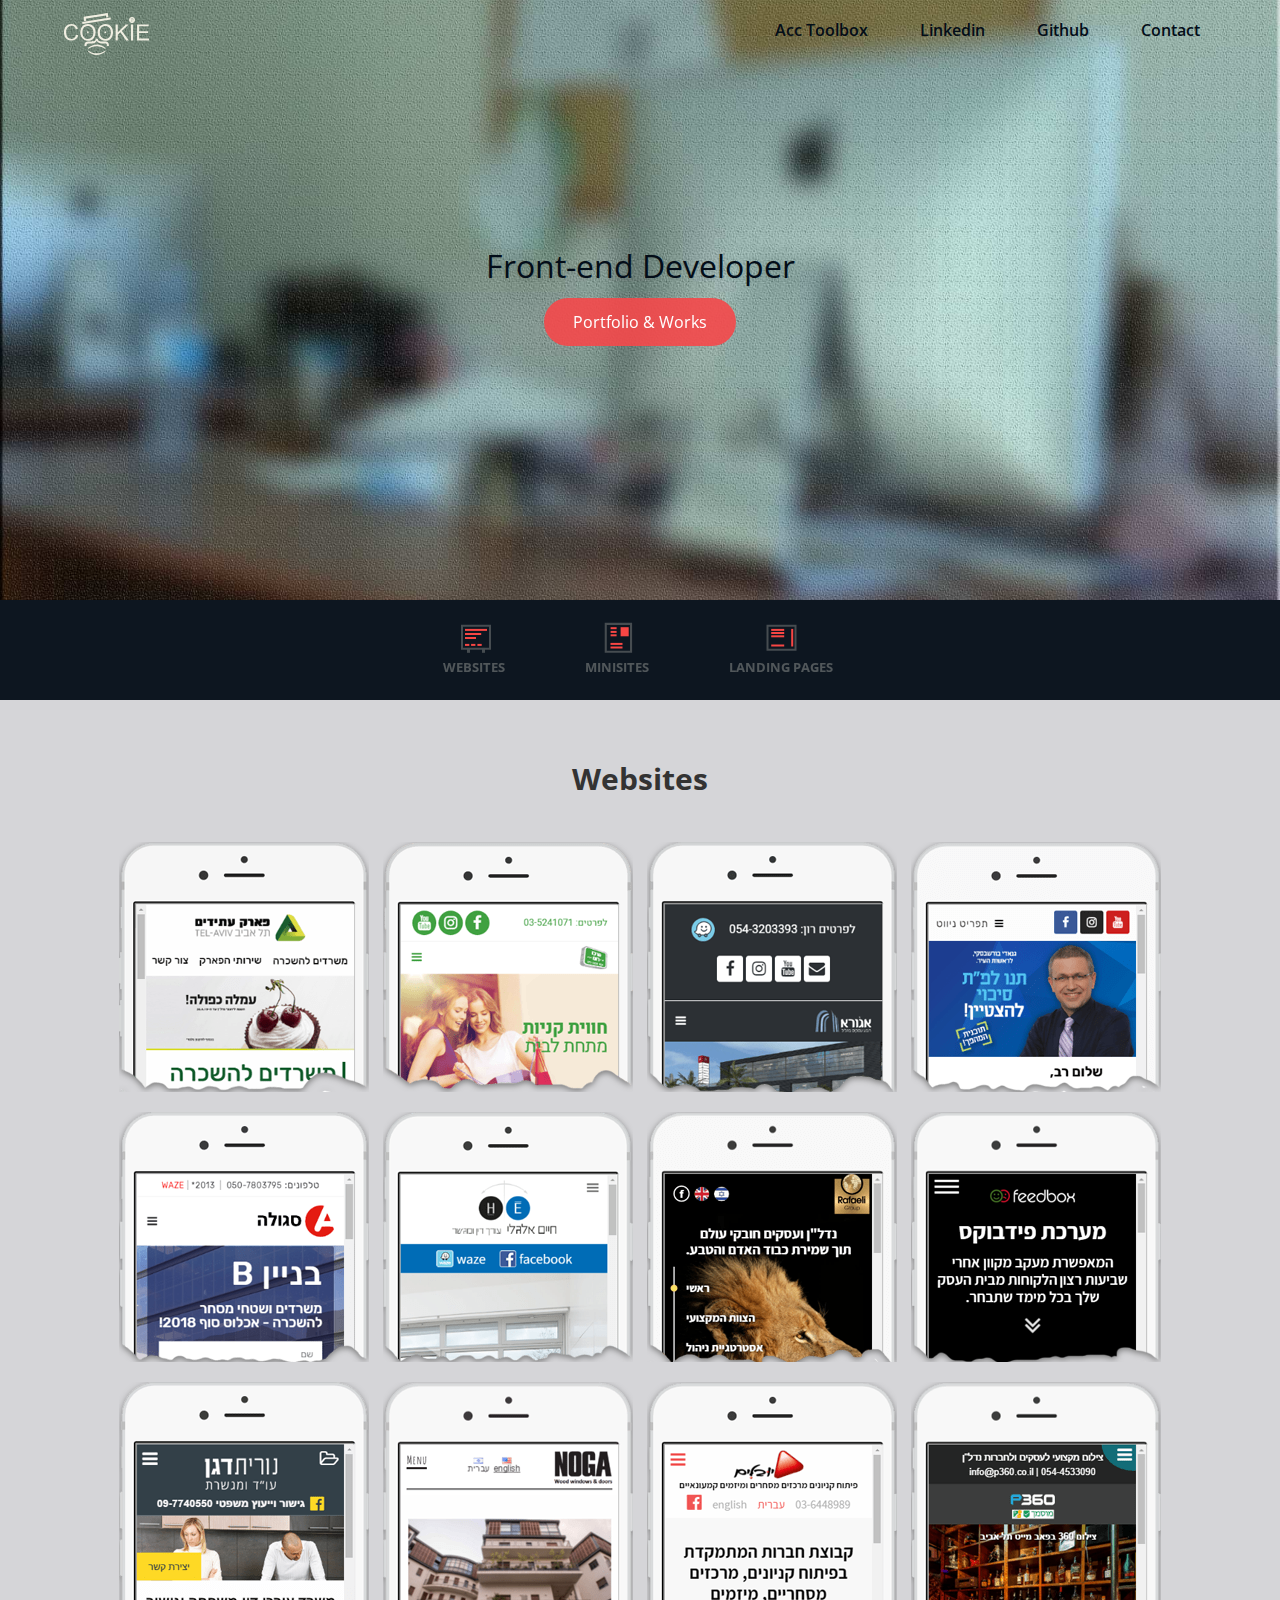
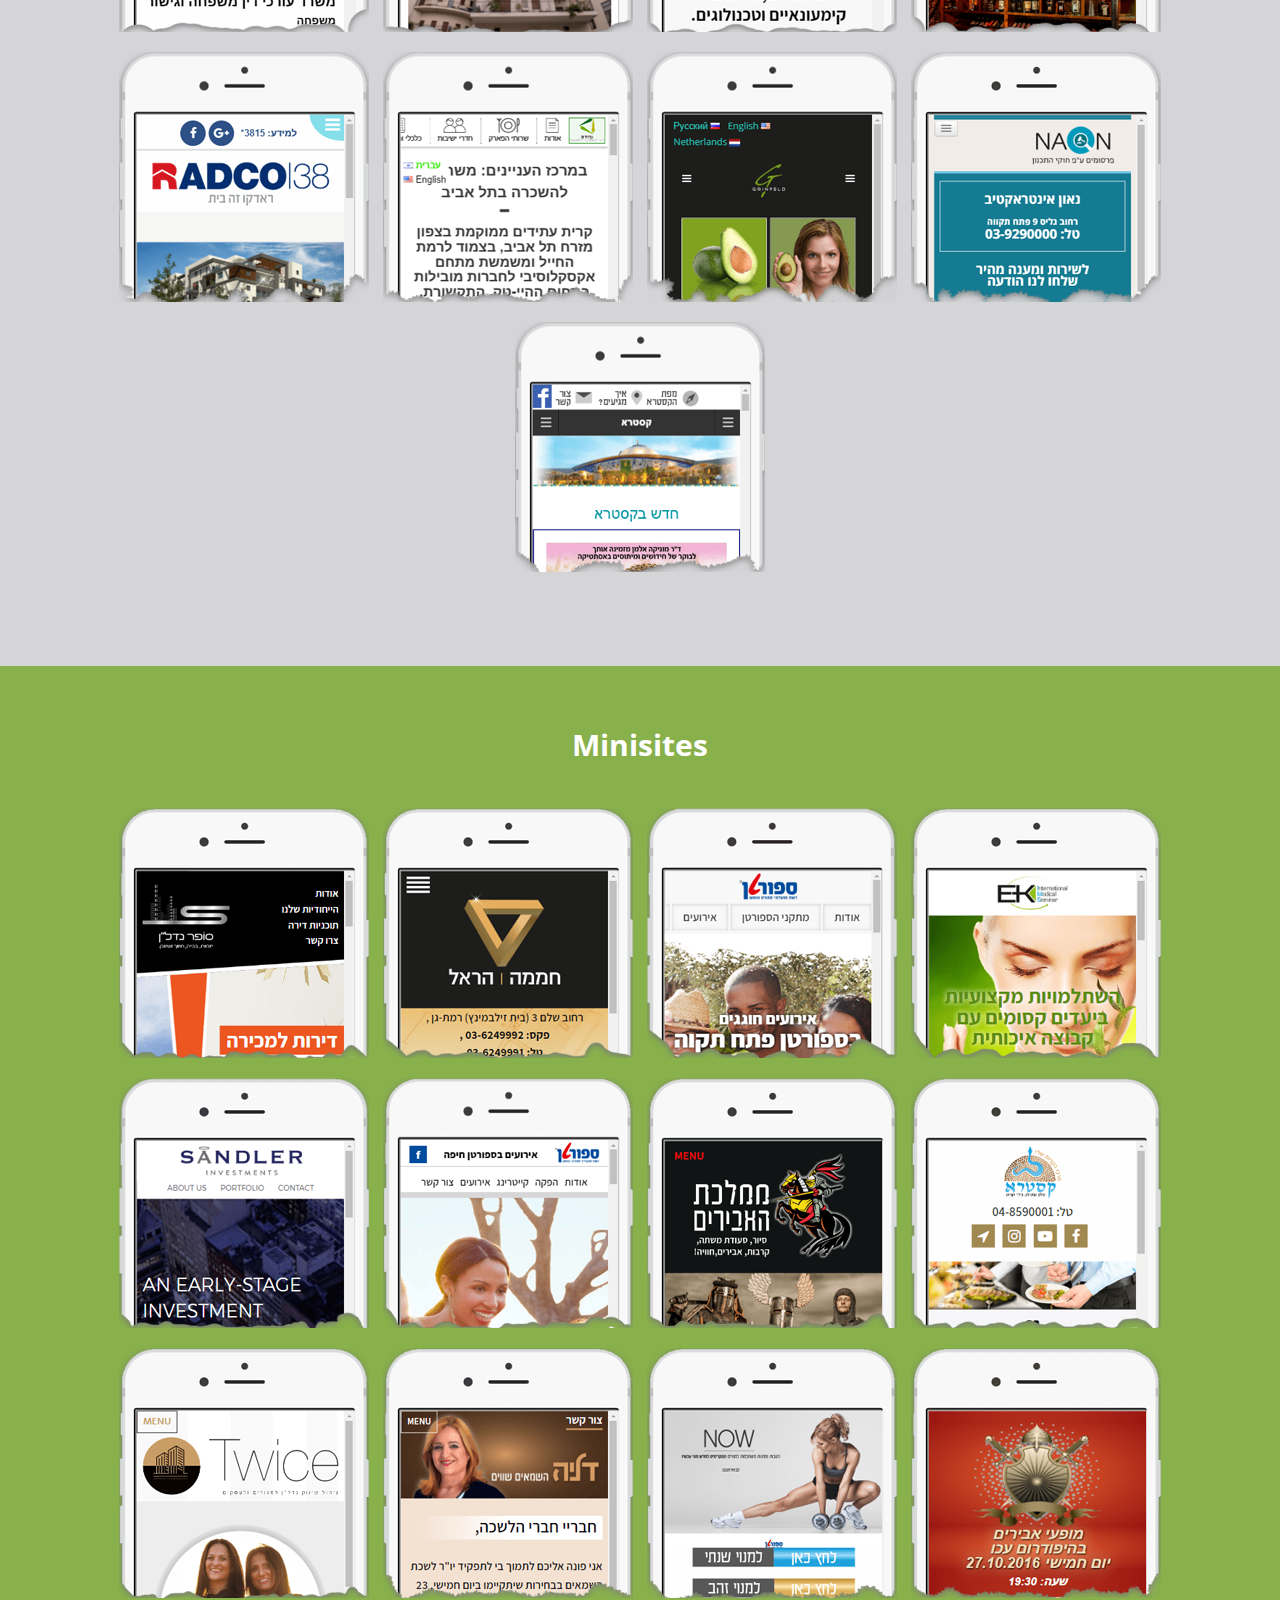
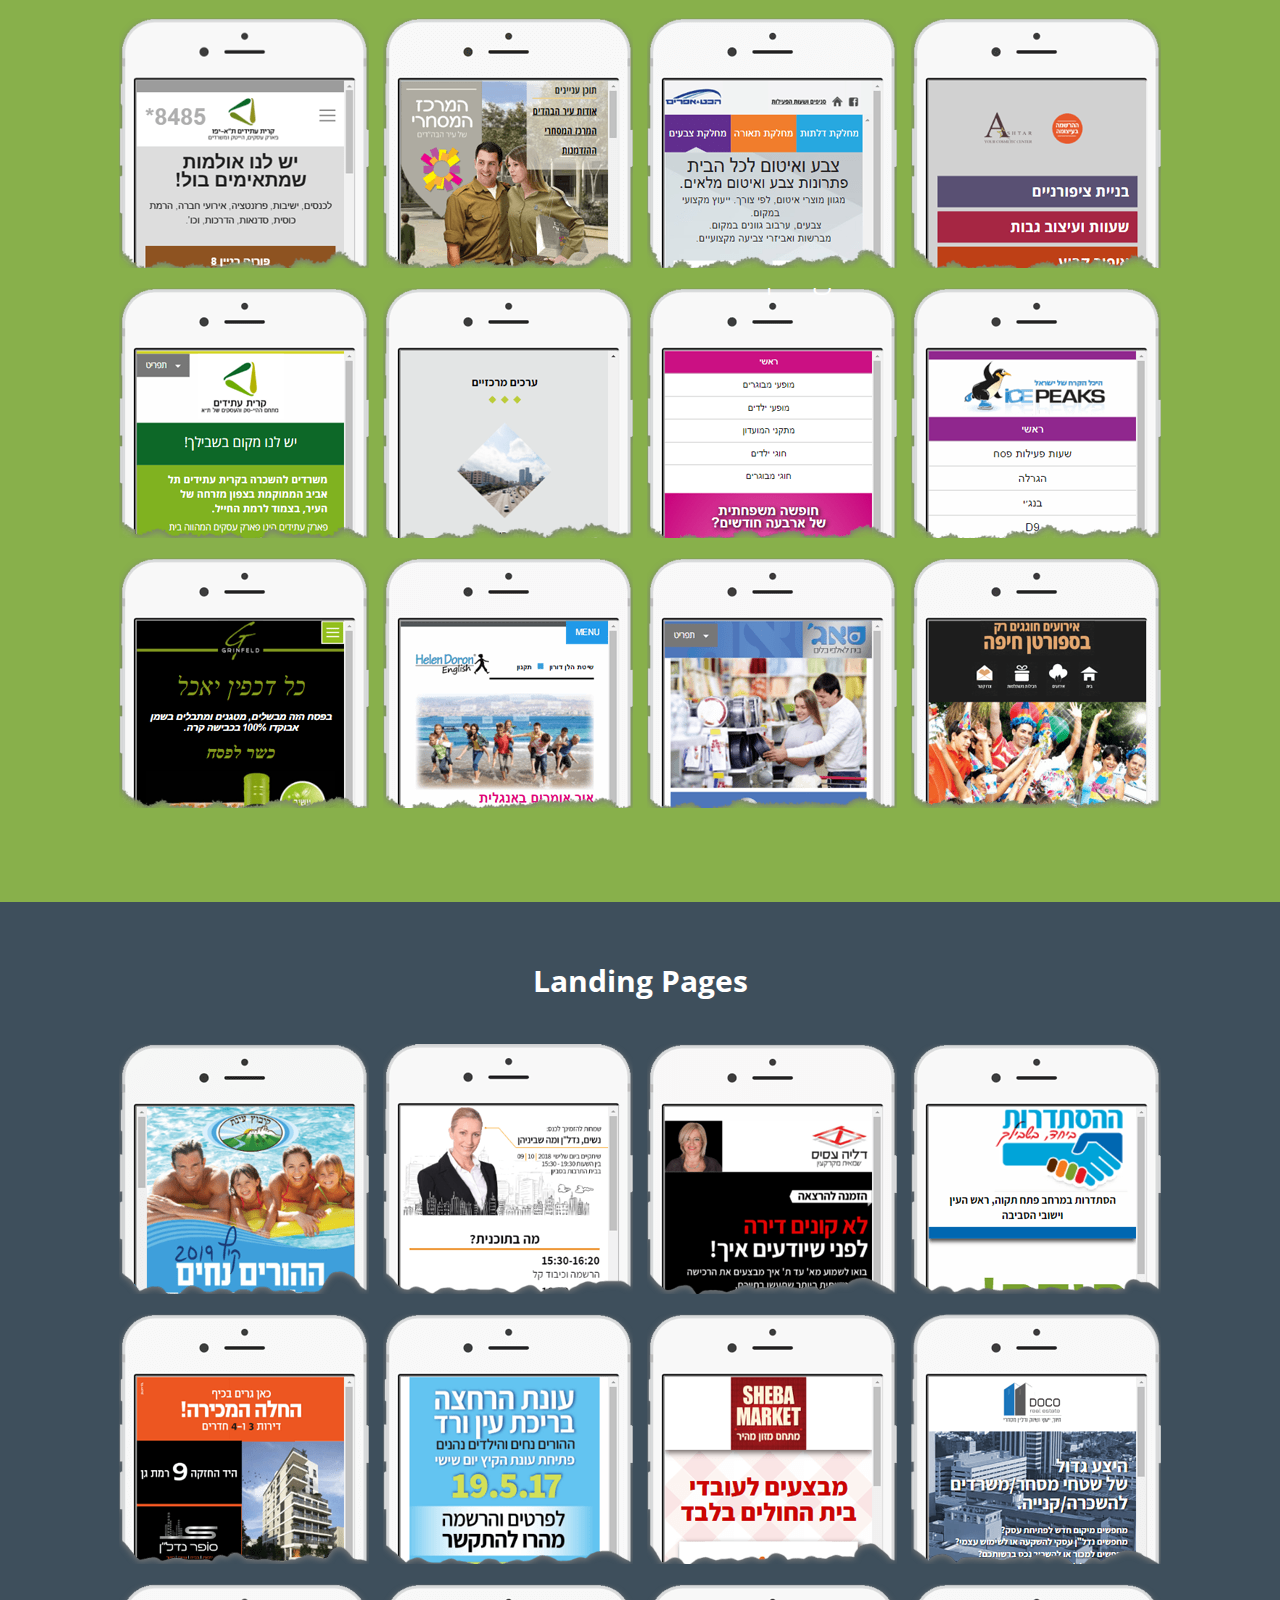
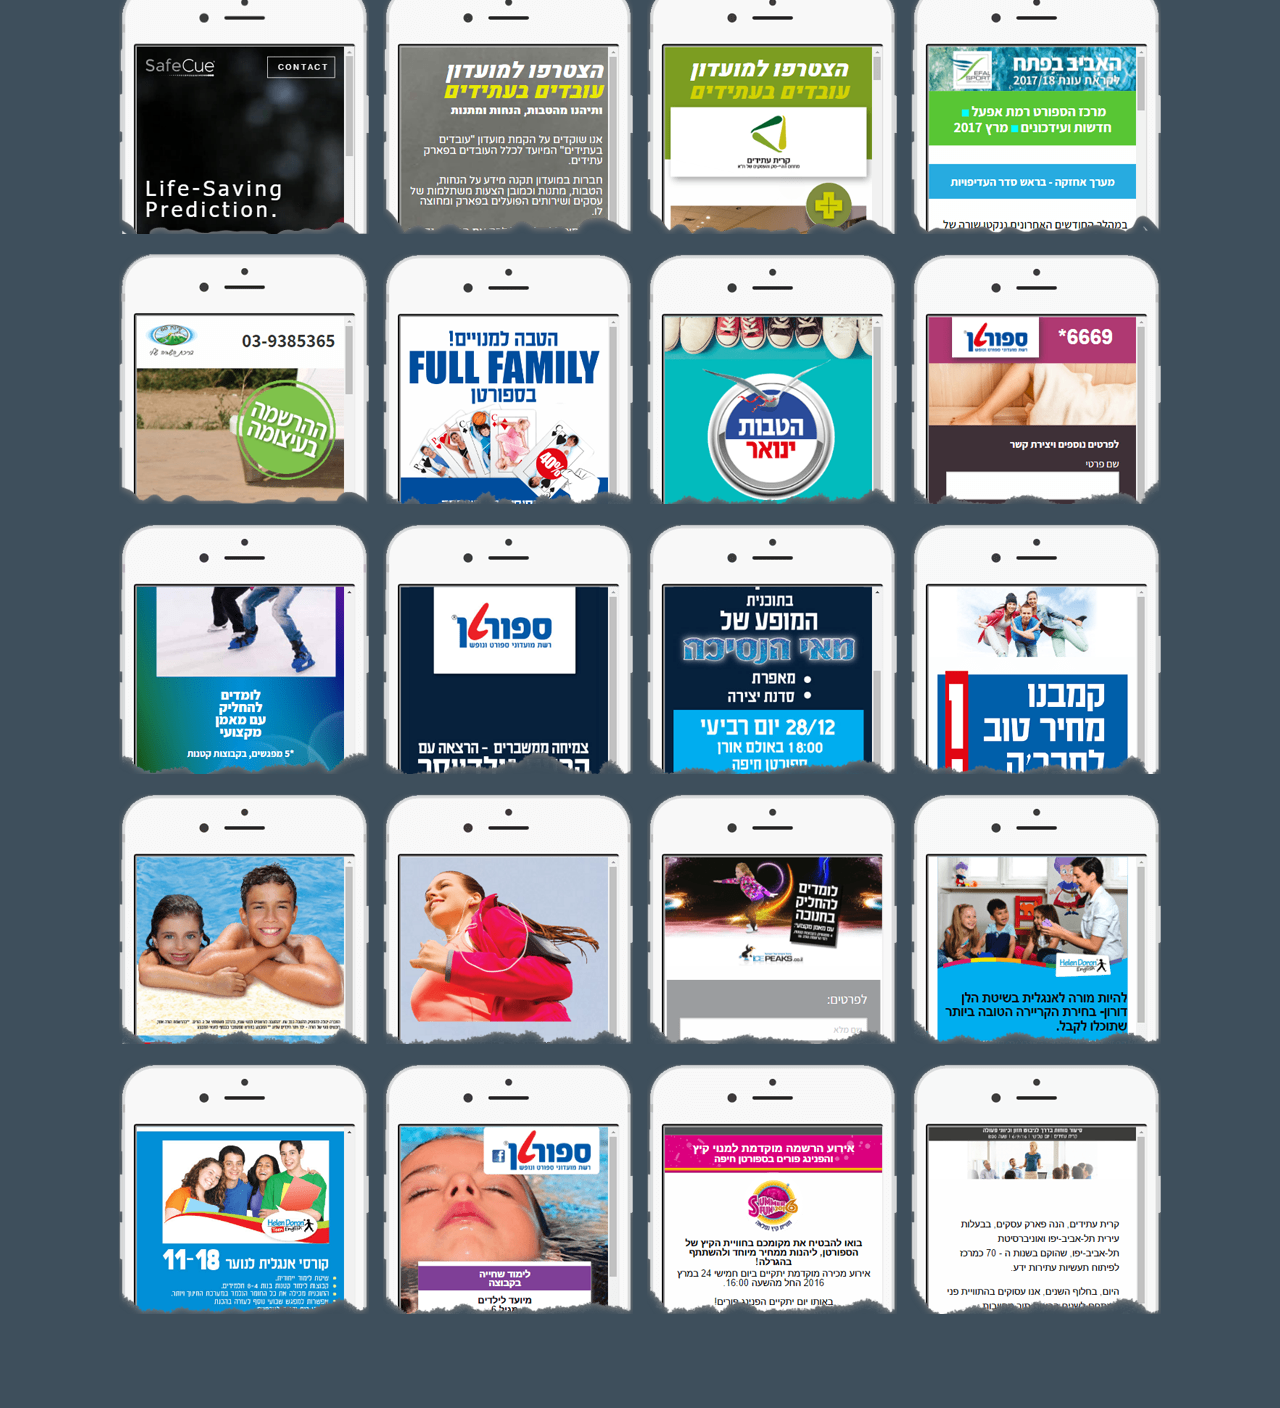
<file: index.html>
<!DOCTYPE html>
<html class="no-js" lang="en">

<head>

	<meta charset="utf-8">

	<title>WEBWORKS</title>
	<meta name="description" content="">

	<meta http-equiv="X-UA-Compatible" content="IE=edge">
	<meta name="viewport" content="width=device-width, initial-scale=1, maximum-scale=1">

	<meta property="og:image" content="path/to/image.jpg">

	<link rel="shortcut icon" href="img/favicon/favicon.ico" type="image/x-icon">
	<link rel="apple-touch-icon" href="img/favicon/apple-touch-icon.png">
	<link rel="apple-touch-icon" sizes="72x72" href="img/favicon/apple-touch-icon-72x72.png">
	<link rel="apple-touch-icon" sizes="114x114" href="img/favicon/apple-touch-icon-114x114.png">
	<link rel="stylesheet" href="css/all.min.css" media="all">
	<script>
	var isMobile = false;
	(function(a,b){if(/(android|bb\d+|meego).+mobile|avantgo|bada\/|blackberry|blazer|compal|elaine|fennec|hiptop|iemobile|ip(hone|od)|android|ipad|playbook|silk|iris|kindle|lge |maemo|midp|mmp|mobile.+firefox|netfront|opera m(ob|in)i|palm( os)?|phone|p(ixi|re)\/|plucker|pocket|psp|series(4|6)0|symbian|treo|up\.(browser|link)|vodafone|wap|windows ce|xda|xiino/i.test(a)||/1207|6310|6590|3gso|4thp|50[1-6]i|770s|802s|a wa|abac|ac(er|oo|s\-)|ai(ko|rn)|al(av|ca|co)|amoi|an(ex|ny|yw)|aptu|ar(ch|go)|as(te|us)|attw|au(di|\-m|r |s )|avan|be(ck|ll|nq)|bi(lb|rd)|bl(ac|az)|br(e|v)w|bumb|bw\-(n|u)|c55\/|capi|ccwa|cdm\-|cell|chtm|cldc|cmd\-|co(mp|nd)|craw|da(it|ll|ng)|dbte|dc\-s|devi|dica|dmob|do(c|p)o|ds(12|\-d)|el(49|ai)|em(l2|ul)|er(ic|k0)|esl8|ez([4-7]0|os|wa|ze)|fetc|fly(\-|_)|g1 u|g560|gene|gf\-5|g\-mo|go(\.w|od)|gr(ad|un)|haie|hcit|hd\-(m|p|t)|hei\-|hi(pt|ta)|hp( i|ip)|hs\-c|ht(c(\-| |_|a|g|p|s|t)|tp)|hu(aw|tc)|i\-(20|go|ma)|i230|iac( |\-|\/)|ibro|idea|ig01|ikom|im1k|inno|ipaq|iris|ja(t|v)a|jbro|jemu|jigs|kddi|keji|kgt( |\/)|klon|kpt |kwc\-|kyo(c|k)|le(no|xi)|lg( g|\/(k|l|u)|50|54|\-[a-w])|libw|lynx|m1\-w|m3ga|m50\/|ma(te|ui|xo)|mc(01|21|ca)|m\-cr|me(rc|ri)|mi(o8|oa|ts)|mmef|mo(01|02|bi|de|do|t(\-| |o|v)|zz)|mt(50|p1|v )|mwbp|mywa|n10[0-2]|n20[2-3]|n30(0|2)|n50(0|2|5)|n7(0(0|1)|10)|ne((c|m)\-|on|tf|wf|wg|wt)|nok(6|i)|nzph|o2im|op(ti|wv)|oran|owg1|p800|pan(a|d|t)|pdxg|pg(13|\-([1-8]|c))|phil|pire|pl(ay|uc)|pn\-2|po(ck|rt|se)|prox|psio|pt\-g|qa\-a|qc(07|12|21|32|60|\-[2-7]|i\-)|qtek|r380|r600|raks|rim9|ro(ve|zo)|s55\/|sa(ge|ma|mm|ms|ny|va)|sc(01|h\-|oo|p\-)|sdk\/|se(c(\-|0|1)|47|mc|nd|ri)|sgh\-|shar|sie(\-|m)|sk\-0|sl(45|id)|sm(al|ar|b3|it|t5)|so(ft|ny)|sp(01|h\-|v\-|v )|sy(01|mb)|t2(18|50)|t6(00|10|18)|ta(gt|lk)|tcl\-|tdg\-|tel(i|m)|tim\-|t\-mo|to(pl|sh)|ts(70|m\-|m3|m5)|tx\-9|up(\.b|g1|si)|utst|v400|v750|veri|vi(rg|te)|vk(40|5[0-3]|\-v)|vm40|voda|vulc|vx(52|53|60|61|70|80|81|83|85|98)|w3c(\-| )|webc|whit|wi(g |nc|nw)|wmlb|wonu|x700|yas\-|your|zeto|zte\-/i.test(a.substr(0,4)))isMobile = true;})(navigator.userAgent||navigator.vendor||window.opera,'#/mobile.html');</script>
	<!-- Header CSS (First Sections of Website: paste after release from header.min.css here) -->
	<style>.marvel-device{display:inline-block;position:relative;box-sizing:content-box !important}.marvel-device .screen{width:100%;position:relative;height:100%;color:white;z-index:2;text-align:center;display:block;-webkit-border-radius:1px;border-radius:1px;-webkit-box-shadow:0 0 0 3px #111;box-shadow:0 0 0 3px #111}.marvel-device .top-bar,.marvel-device .bottom-bar{height:3px;background:black;width:100%;display:block}.marvel-device .middle-bar{width:3px;height:4px;top:0px;left:90px;background:black;position:absolute}.marvel-device.iphone6{width:375px;height:667px;padding:105px 24px;background:#d9dbdc;-webkit-border-radius:56px;border-radius:56px;-webkit-box-shadow:inset 0 0 3px 0 rgba(0,0,0,0.2);box-shadow:inset 0 0 3px 0 rgba(0,0,0,0.2)}.marvel-device.iphone6:before{width:calc(100% - 12px);height:calc(100% - 12px);position:absolute;top:6px;content:'';left:6px;-webkit-border-radius:50px;border-radius:50px;background:#f8f8f8;z-index:1}.marvel-device.iphone6:after{width:calc(100% - 16px);height:calc(100% - 16px);position:absolute;top:8px;content:'';left:8px;-webkit-border-radius:48px;border-radius:48px;-webkit-box-shadow:inset 0 0 3px 0 rgba(0,0,0,0.1),inset 0 0 6px 3px #fff;box-shadow:inset 0 0 3px 0 rgba(0,0,0,0.1),inset 0 0 6px 3px #fff;z-index:2}.marvel-device.iphone6 .home{-webkit-border-radius:100%;border-radius:100%;width:68px;height:68px;position:absolute;left:50%;margin-left:-34px;bottom:22px;z-index:3;background:#303233;background:-moz-linear-gradient(-45deg, #303233 0%, #b5b7b9 50%, #f0f2f2 69%, #303233 100%);background:-webkit-gradient(linear, left top, right bottom, color-stop(0%, #303233), color-stop(50%, #b5b7b9), color-stop(69%, #f0f2f2), color-stop(100%, #303233));background:-webkit-linear-gradient(-45deg, #303233 0%, #b5b7b9 50%, #f0f2f2 69%, #303233 100%);background:-o-linear-gradient(-45deg, #303233 0%, #b5b7b9 50%, #f0f2f2 69%, #303233 100%);background:-ms-linear-gradient(-45deg, #303233 0%, #b5b7b9 50%, #f0f2f2 69%, #303233 100%);background:linear-gradient(135deg, #303233 0%, #b5b7b9 50%, #f0f2f2 69%, #303233 100%);filter:progid:DXImageTransform.Microsoft.gradient(startColorstr='#303233', endColorstr='#303233',GradientType=1 )}.marvel-device.iphone6 .home:before{background:#f8f8f8;position:absolute;content:'';-webkit-border-radius:100%;border-radius:100%;width:calc(100% - 8px);height:calc(100% - 8px);top:4px;left:4px}.marvel-device.iphone6 .top-bar{height:14px;background:#bfbfc0;position:absolute;top:68px;left:0}.marvel-device.iphone6 .bottom-bar{height:14px;background:#bfbfc0;position:absolute;bottom:68px;left:0}.marvel-device.iphone6 .sleep{position:absolute;top:190px;right:-4px;width:4px;height:66px;-webkit-border-radius:0px 2px 2px 0px;border-radius:0px 2px 2px 0px;background:#d9dbdc}.marvel-device.iphone6 .volume{position:absolute;left:-4px;top:188px;z-index:0;height:66px;width:4px;-webkit-border-radius:2px 0px 0px 2px;border-radius:2px 0px 0px 2px;background:#d9dbdc}.marvel-device.iphone6 .volume:before{position:absolute;left:2px;top:-78px;height:40px;width:2px;-webkit-border-radius:2px 0px 0px 2px;border-radius:2px 0px 0px 2px;background:inherit;content:'';display:block}.marvel-device.iphone6 .volume:after{position:absolute;left:0px;top:82px;height:66px;width:4px;-webkit-border-radius:2px 0px 0px 2px;border-radius:2px 0px 0px 2px;background:inherit;content:'';display:block}.marvel-device.iphone6 .camera{background:#3c3d3d;width:12px;height:12px;position:absolute;top:24px;left:50%;margin-left:-6px;-webkit-border-radius:100%;border-radius:100%;z-index:3}.marvel-device.iphone6 .sensor{background:#3c3d3d;width:16px;height:16px;position:absolute;top:49px;left:134px;z-index:3;-webkit-border-radius:100%;border-radius:100%}.marvel-device.iphone6 .speaker{background:#292728;width:70px;height:6px;position:absolute;top:54px;left:50%;margin-left:-35px;-webkit-border-radius:6px;border-radius:6px;z-index:3}.marvel-device.iphone6.gold{background:#f9e7d3}.marvel-device.iphone6.gold .top-bar,.marvel-device.iphone6.gold .bottom-bar{background:white}.marvel-device.iphone6.gold .sleep,.marvel-device.iphone6.gold .volume{background:#f9e7d3}.marvel-device.iphone6.gold .home{background:#cebba9;background:-moz-linear-gradient(-45deg, #cebba9 0%, #f9e7d3 50%, #cebba9 100%);background:-webkit-gradient(linear, left top, right bottom, color-stop(0%, #cebba9), color-stop(50%, #f9e7d3), color-stop(100%, #cebba9));background:-webkit-linear-gradient(-45deg, #cebba9 0%, #f9e7d3 50%, #cebba9 100%);background:-o-linear-gradient(-45deg, #cebba9 0%, #f9e7d3 50%, #cebba9 100%);background:-ms-linear-gradient(-45deg, #cebba9 0%, #f9e7d3 50%, #cebba9 100%);background:linear-gradient(135deg, #cebba9 0%, #f9e7d3 50%, #cebba9 100%);filter:progid:DXImageTransform.Microsoft.gradient(startColorstr='#cebba9', endColorstr='#cebba9',GradientType=1 )}.marvel-device.iphone6.black{background:#464646;-webkit-box-shadow:inset 0 0 3px 0 rgba(0,0,0,0.7);box-shadow:inset 0 0 3px 0 rgba(0,0,0,0.7)}.marvel-device.iphone6.black:before{background:#080808}.marvel-device.iphone6.black:after{-webkit-box-shadow:inset 0 0 3px 0 rgba(0,0,0,0.1),inset 0 0 6px 3px #212121;box-shadow:inset 0 0 3px 0 rgba(0,0,0,0.1),inset 0 0 6px 3px #212121}.marvel-device.iphone6.black .top-bar,.marvel-device.iphone6.black .bottom-bar{background:#212121}.marvel-device.iphone6.black .volume,.marvel-device.iphone6.black .sleep{background:#464646}.marvel-device.iphone6.black .camera{background:#080808}.marvel-device.iphone6.black .home{background:#080808;background:-moz-linear-gradient(-45deg, #080808 0%, #464646 50%, #080808 100%);background:-webkit-gradient(linear, left top, right bottom, color-stop(0%, #080808), color-stop(50%, #464646), color-stop(100%, #080808));background:-webkit-linear-gradient(-45deg, #080808 0%, #464646 50%, #080808 100%);background:-o-linear-gradient(-45deg, #080808 0%, #464646 50%, #080808 100%);background:-ms-linear-gradient(-45deg, #080808 0%, #464646 50%, #080808 100%);background:linear-gradient(135deg, #080808 0%, #464646 50%, #080808 100%);filter:progid:DXImageTransform.Microsoft.gradient(startColorstr='#080808', endColorstr='#080808',GradientType=1 )}.marvel-device.iphone6.black .home:before{background:#080808}.marvel-device.iphone6.landscape{padding:24px 105px;height:375px;width:667px}.marvel-device.iphone6.landscape .sleep{top:100%;-webkit-border-radius:0px 0px 2px 2px;border-radius:0px 0px 2px 2px;right:190px;height:4px;width:66px}.marvel-device.iphone6.landscape .volume{width:66px;height:4px;top:-4px;left:calc(100% - 188px - 66px);-webkit-border-radius:2px 2px 0px 0px;border-radius:2px 2px 0px 0px}.marvel-device.iphone6.landscape .volume:before{width:40px;height:2px;top:2px;right:-78px;left:auto;-webkit-border-radius:2px 2px 0px 0px;border-radius:2px 2px 0px 0px}.marvel-device.iphone6.landscape .volume:after{left:-82px;width:66px;height:4px;top:0;-webkit-border-radius:2px 2px 0px 0px;border-radius:2px 2px 0px 0px}.marvel-device.iphone6.landscape .top-bar{width:14px;height:100%;left:calc(100% - 68px -  14px);top:0}.marvel-device.iphone6.landscape .bottom-bar{width:14px;height:100%;left:68px;top:0}.marvel-device.iphone6.landscape .home{top:50%;margin-top:-34px;margin-left:0;left:22px}.marvel-device.iphone6.landscape .sensor{top:134px;left:calc(100% - 49px - 16px)}.marvel-device.iphone6.landscape .speaker{height:70px;width:6px;left:calc(100% - 54px - 6px);top:50%;margin-left:0px;margin-top:-35px}.marvel-device.iphone6.landscape .camera{left:calc(100% - 32px);top:50%;margin-left:0px;margin-top:-5px}.marvel-device.iphone6plus{width:414px;height:736px;padding:112px 26px;background:#d9dbdc;-webkit-border-radius:56px;border-radius:56px;-webkit-box-shadow:inset 0 0 3px 0 rgba(0,0,0,0.2);box-shadow:inset 0 0 3px 0 rgba(0,0,0,0.2)}.marvel-device.iphone6plus:before{width:calc(100% - 12px);height:calc(100% - 12px);position:absolute;top:6px;content:'';left:6px;-webkit-border-radius:50px;border-radius:50px;background:#f8f8f8;z-index:1}.marvel-device.iphone6plus:after{width:calc(100% - 16px);height:calc(100% - 16px);position:absolute;top:8px;content:'';left:8px;-webkit-border-radius:48px;border-radius:48px;-webkit-box-shadow:inset 0 0 3px 0 rgba(0,0,0,0.1),inset 0 0 6px 3px #fff;box-shadow:inset 0 0 3px 0 rgba(0,0,0,0.1),inset 0 0 6px 3px #fff;z-index:2}.marvel-device.iphone6plus .home{-webkit-border-radius:100%;border-radius:100%;width:68px;height:68px;position:absolute;left:50%;margin-left:-34px;bottom:24px;z-index:3;background:#303233;background:-moz-linear-gradient(-45deg, #303233 0%, #b5b7b9 50%, #f0f2f2 69%, #303233 100%);background:-webkit-gradient(linear, left top, right bottom, color-stop(0%, #303233), color-stop(50%, #b5b7b9), color-stop(69%, #f0f2f2), color-stop(100%, #303233));background:-webkit-linear-gradient(-45deg, #303233 0%, #b5b7b9 50%, #f0f2f2 69%, #303233 100%);background:-o-linear-gradient(-45deg, #303233 0%, #b5b7b9 50%, #f0f2f2 69%, #303233 100%);background:-ms-linear-gradient(-45deg, #303233 0%, #b5b7b9 50%, #f0f2f2 69%, #303233 100%);background:linear-gradient(135deg, #303233 0%, #b5b7b9 50%, #f0f2f2 69%, #303233 100%);filter:progid:DXImageTransform.Microsoft.gradient(startColorstr='#303233', endColorstr='#303233',GradientType=1 )}.marvel-device.iphone6plus .home:before{background:#f8f8f8;position:absolute;content:'';-webkit-border-radius:100%;border-radius:100%;width:calc(100% - 8px);height:calc(100% - 8px);top:4px;left:4px}.marvel-device.iphone6plus .top-bar{height:14px;background:#bfbfc0;position:absolute;top:68px;left:0}.marvel-device.iphone6plus .bottom-bar{height:14px;background:#bfbfc0;position:absolute;bottom:68px;left:0}.marvel-device.iphone6plus .sleep{position:absolute;top:190px;right:-4px;width:4px;height:66px;-webkit-border-radius:0px 2px 2px 0px;border-radius:0px 2px 2px 0px;background:#d9dbdc}.marvel-device.iphone6plus .volume{position:absolute;left:-4px;top:188px;z-index:0;height:66px;width:4px;-webkit-border-radius:2px 0px 0px 2px;border-radius:2px 0px 0px 2px;background:#d9dbdc}.marvel-device.iphone6plus .volume:before{position:absolute;left:2px;top:-78px;height:40px;width:2px;-webkit-border-radius:2px 0px 0px 2px;border-radius:2px 0px 0px 2px;background:inherit;content:'';display:block}.marvel-device.iphone6plus .volume:after{position:absolute;left:0px;top:82px;height:66px;width:4px;-webkit-border-radius:2px 0px 0px 2px;border-radius:2px 0px 0px 2px;background:inherit;content:'';display:block}.marvel-device.iphone6plus .camera{background:#3c3d3d;width:12px;height:12px;position:absolute;top:29px;left:50%;margin-left:-6px;-webkit-border-radius:100%;border-radius:100%;z-index:3}.marvel-device.iphone6plus .sensor{background:#3c3d3d;width:16px;height:16px;position:absolute;top:54px;left:154px;z-index:3;-webkit-border-radius:100%;border-radius:100%}.marvel-device.iphone6plus .speaker{background:#292728;width:70px;height:6px;position:absolute;top:59px;left:50%;margin-left:-35px;-webkit-border-radius:6px;border-radius:6px;z-index:3}.marvel-device.iphone6plus.gold{background:#f9e7d3}.marvel-device.iphone6plus.gold .top-bar,.marvel-device.iphone6plus.gold .bottom-bar{background:white}.marvel-device.iphone6plus.gold .sleep,.marvel-device.iphone6plus.gold .volume{background:#f9e7d3}.marvel-device.iphone6plus.gold .home{background:#cebba9;background:-moz-linear-gradient(-45deg, #cebba9 0%, #f9e7d3 50%, #cebba9 100%);background:-webkit-gradient(linear, left top, right bottom, color-stop(0%, #cebba9), color-stop(50%, #f9e7d3), color-stop(100%, #cebba9));background:-webkit-linear-gradient(-45deg, #cebba9 0%, #f9e7d3 50%, #cebba9 100%);background:-o-linear-gradient(-45deg, #cebba9 0%, #f9e7d3 50%, #cebba9 100%);background:-ms-linear-gradient(-45deg, #cebba9 0%, #f9e7d3 50%, #cebba9 100%);background:linear-gradient(135deg, #cebba9 0%, #f9e7d3 50%, #cebba9 100%);filter:progid:DXImageTransform.Microsoft.gradient(startColorstr='#cebba9', endColorstr='#cebba9',GradientType=1 )}.marvel-device.iphone6plus.black{background:#464646;-webkit-box-shadow:inset 0 0 3px 0 rgba(0,0,0,0.7);box-shadow:inset 0 0 3px 0 rgba(0,0,0,0.7)}.marvel-device.iphone6plus.black:before{background:#080808}.marvel-device.iphone6plus.black:after{-webkit-box-shadow:inset 0 0 3px 0 rgba(0,0,0,0.1),inset 0 0 6px 3px #212121;box-shadow:inset 0 0 3px 0 rgba(0,0,0,0.1),inset 0 0 6px 3px #212121}.marvel-device.iphone6plus.black .top-bar,.marvel-device.iphone6plus.black .bottom-bar{background:#212121}.marvel-device.iphone6plus.black .volume,.marvel-device.iphone6plus.black .sleep{background:#464646}.marvel-device.iphone6plus.black .camera{background:#080808}.marvel-device.iphone6plus.black .home{background:#080808;background:-moz-linear-gradient(-45deg, #080808 0%, #464646 50%, #080808 100%);background:-webkit-gradient(linear, left top, right bottom, color-stop(0%, #080808), color-stop(50%, #464646), color-stop(100%, #080808));background:-webkit-linear-gradient(-45deg, #080808 0%, #464646 50%, #080808 100%);background:-o-linear-gradient(-45deg, #080808 0%, #464646 50%, #080808 100%);background:-ms-linear-gradient(-45deg, #080808 0%, #464646 50%, #080808 100%);background:linear-gradient(135deg, #080808 0%, #464646 50%, #080808 100%);filter:progid:DXImageTransform.Microsoft.gradient(startColorstr='#080808', endColorstr='#080808',GradientType=1 )}.marvel-device.iphone6plus.black .home:before{background:#080808}.marvel-device.iphone6plus.landscape{padding:26px 112px;height:414px;width:736px}.marvel-device.iphone6plus.landscape .sleep{top:100%;-webkit-border-radius:0px 0px 2px 2px;border-radius:0px 0px 2px 2px;right:190px;height:4px;width:66px}.marvel-device.iphone6plus.landscape .volume{width:66px;height:4px;top:-4px;left:calc(100% - 188px - 66px);-webkit-border-radius:2px 2px 0px 0px;border-radius:2px 2px 0px 0px}.marvel-device.iphone6plus.landscape .volume:before{width:40px;height:2px;top:2px;right:-78px;left:auto;-webkit-border-radius:2px 2px 0px 0px;border-radius:2px 2px 0px 0px}.marvel-device.iphone6plus.landscape .volume:after{left:-82px;width:66px;height:4px;top:0;-webkit-border-radius:2px 2px 0px 0px;border-radius:2px 2px 0px 0px}.marvel-device.iphone6plus.landscape .top-bar{width:14px;height:100%;left:calc(100% - 68px -  14px);top:0}.marvel-device.iphone6plus.landscape .bottom-bar{width:14px;height:100%;left:68px;top:0}.marvel-device.iphone6plus.landscape .home{top:50%;margin-top:-34px;margin-left:0;left:24px}.marvel-device.iphone6plus.landscape .sensor{top:154px;left:calc(100% - 54px - 16px)}.marvel-device.iphone6plus.landscape .speaker{height:70px;width:6px;left:calc(100% - 59px - 6px);top:50%;margin-left:0px;margin-top:-35px}.marvel-device.iphone6plus.landscape .camera{left:calc(100% - 29px);top:50%;margin-left:0px;margin-top:-5px}.marvel-device.iphone5s,.marvel-device.iphone5c{padding:105px 22px;background:#2c2b2c;width:320px;height:568px;-webkit-border-radius:50px;border-radius:50px}.marvel-device.iphone5s:before,.marvel-device.iphone5c:before{width:calc(100% - 8px);height:calc(100% - 8px);position:absolute;top:4px;content:'';left:4px;-webkit-border-radius:46px;border-radius:46px;background:#1e1e1e;z-index:1}.marvel-device.iphone5s .sleep,.marvel-device.iphone5c .sleep{position:absolute;top:-4px;right:60px;width:60px;height:4px;-webkit-border-radius:2px 2px 0px 0px;border-radius:2px 2px 0px 0px;background:#282727}.marvel-device.iphone5s .volume,.marvel-device.iphone5c .volume{position:absolute;left:-4px;top:180px;z-index:0;height:27px;width:4px;-webkit-border-radius:2px 0px 0px 2px;border-radius:2px 0px 0px 2px;background:#282727}.marvel-device.iphone5s .volume:before,.marvel-device.iphone5c .volume:before{position:absolute;left:0px;top:-75px;height:35px;width:4px;-webkit-border-radius:2px 0px 0px 2px;border-radius:2px 0px 0px 2px;background:inherit;content:'';display:block}.marvel-device.iphone5s .volume:after,.marvel-device.iphone5c .volume:after{position:absolute;left:0px;bottom:-64px;height:27px;width:4px;-webkit-border-radius:2px 0px 0px 2px;border-radius:2px 0px 0px 2px;background:inherit;content:'';display:block}.marvel-device.iphone5s .camera,.marvel-device.iphone5c .camera{background:#3c3d3d;width:10px;height:10px;position:absolute;top:32px;left:50%;margin-left:-5px;-moz-border-radius:5px;-webkit-border-radius:5px;border-radius:5px;z-index:3}.marvel-device.iphone5s .sensor,.marvel-device.iphone5c .sensor{background:#3c3d3d;width:10px;height:10px;position:absolute;top:60px;left:160px;z-index:3;margin-left:-32px;-moz-border-radius:5px;-webkit-border-radius:5px;border-radius:5px}.marvel-device.iphone5s .speaker,.marvel-device.iphone5c .speaker{background:#292728;width:64px;height:10px;position:absolute;top:60px;left:50%;margin-left:-32px;-moz-border-radius:5px;-webkit-border-radius:5px;border-radius:5px;z-index:3}.marvel-device.iphone5s.landscape,.marvel-device.iphone5c.landscape{padding:22px 105px;height:320px;width:568px}.marvel-device.iphone5s.landscape .sleep,.marvel-device.iphone5c.landscape .sleep{right:-4px;top:calc(100% - 120px);height:60px;width:4px;-webkit-border-radius:0px 2px 2px 0px;border-radius:0px 2px 2px 0px}.marvel-device.iphone5s.landscape .volume,.marvel-device.iphone5c.landscape .volume{width:27px;height:4px;top:-4px;left:calc(100% - 180px);-webkit-border-radius:2px 2px 0px 0px;border-radius:2px 2px 0px 0px}.marvel-device.iphone5s.landscape .volume:before,.marvel-device.iphone5c.landscape .volume:before{width:35px;height:4px;top:0px;right:-75px;left:auto;-webkit-border-radius:2px 2px 0px 0px;border-radius:2px 2px 0px 0px}.marvel-device.iphone5s.landscape .volume:after,.marvel-device.iphone5c.landscape .volume:after{bottom:0px;left:-64px;z-index:999;height:4px;width:27px;-webkit-border-radius:2px 2px 0px 0px;border-radius:2px 2px 0px 0px}.marvel-device.iphone5s.landscape .sensor,.marvel-device.iphone5c.landscape .sensor{top:160px;left:calc(100% - 60px);margin-left:0px;margin-top:-32px}.marvel-device.iphone5s.landscape .speaker,.marvel-device.iphone5c.landscape .speaker{height:64px;width:10px;left:calc(100% - 60px);top:50%;margin-left:0px;margin-top:-32px}.marvel-device.iphone5s.landscape .camera,.marvel-device.iphone5c.landscape .camera{left:calc(100% - 32px);top:50%;margin-left:0px;margin-top:-5px}.marvel-device.iphone5s .home{-moz-border-radius:36px;-webkit-border-radius:36px;border-radius:36px;width:68px;-webkit-box-shadow:inset 0 0 0 4px #2c2b2c;box-shadow:inset 0 0 0 4px #2c2b2c;height:68px;position:absolute;left:50%;margin-left:-34px;bottom:19px;z-index:3}.marvel-device.iphone5s .top-bar{top:70px;position:absolute;left:0}.marvel-device.iphone5s .bottom-bar{bottom:70px;position:absolute;left:0}.marvel-device.iphone5s.landscape .home{left:19px;bottom:50%;margin-bottom:-34px;margin-left:0px}.marvel-device.iphone5s.landscape .top-bar{left:70px;top:0px;width:3px;height:100%}.marvel-device.iphone5s.landscape .bottom-bar{right:70px;left:auto;bottom:0px;width:3px;height:100%}.marvel-device.iphone5s.silver{background:#bcbcbc}.marvel-device.iphone5s.silver:before{background:#fcfcfc}.marvel-device.iphone5s.silver .volume,.marvel-device.iphone5s.silver .sleep{background:#d6d6d6}.marvel-device.iphone5s.silver .top-bar,.marvel-device.iphone5s.silver .bottom-bar{background:#eaebec}.marvel-device.iphone5s.silver .home{-webkit-box-shadow:inset 0 0 0 4px #bcbcbc;box-shadow:inset 0 0 0 4px #bcbcbc}.marvel-device.iphone5s.gold{background:#f9e7d3}.marvel-device.iphone5s.gold:before{background:#fcfcfc}.marvel-device.iphone5s.gold .volume,.marvel-device.iphone5s.gold .sleep{background:#f9e7d3}.marvel-device.iphone5s.gold .top-bar,.marvel-device.iphone5s.gold .bottom-bar{background:white}.marvel-device.iphone5s.gold .home{-webkit-box-shadow:inset 0 0 0 4px #f9e7d3;box-shadow:inset 0 0 0 4px #f9e7d3}.marvel-device.iphone5c{background:white;-webkit-box-shadow:0 1px 2px 0 rgba(0,0,0,0.2);box-shadow:0 1px 2px 0 rgba(0,0,0,0.2)}.marvel-device.iphone5c .top-bar,.marvel-device.iphone5c .bottom-bar{display:none}.marvel-device.iphone5c .home{background:#242324;-moz-border-radius:36px;-webkit-border-radius:36px;border-radius:36px;width:68px;height:68px;z-index:3;position:absolute;left:50%;margin-left:-34px;bottom:19px}.marvel-device.iphone5c .home:after{width:20px;height:20px;border:1px solid rgba(255,255,255,0.1);-moz-border-radius:4px;-webkit-border-radius:4px;border-radius:4px;position:absolute;display:block;content:'';top:50%;left:50%;margin-top:-11px;margin-left:-11px}.marvel-device.iphone5c.landscape .home{left:19px;bottom:50%;margin-bottom:-34px;margin-left:0px}.marvel-device.iphone5c .volume,.marvel-device.iphone5c .sleep{background:#dddddd}.marvel-device.iphone5c.red{background:#f96b6c}.marvel-device.iphone5c.red .volume,.marvel-device.iphone5c.red .sleep{background:#ed5758}.marvel-device.iphone5c.yellow{background:#f2dc60}.marvel-device.iphone5c.yellow .volume,.marvel-device.iphone5c.yellow .sleep{background:#e5ce4c}.marvel-device.iphone5c.green{background:#97e563}.marvel-device.iphone5c.green .volume,.marvel-device.iphone5c.green .sleep{background:#85d94d}.marvel-device.iphone5c.blue{background:#33a2db}.marvel-device.iphone5c.blue .volume,.marvel-device.iphone5c.blue .sleep{background:#2694cd}.marvel-device.iphone4s{padding:129px 27px;width:320px;height:480px;background:#686868;-webkit-border-radius:54px;border-radius:54px}.marvel-device.iphone4s:before{content:'';width:calc(100% - 8px);height:calc(100% - 8px);position:absolute;top:4px;left:4px;z-index:1;-webkit-border-radius:50px;border-radius:50px;background:#1e1e1e}.marvel-device.iphone4s .top-bar{top:60px;position:absolute;left:0}.marvel-device.iphone4s .bottom-bar{bottom:90px;position:absolute;left:0}.marvel-device.iphone4s .camera{background:#3c3d3d;width:10px;height:10px;position:absolute;top:72px;left:134px;z-index:3;margin-left:-5px;-webkit-border-radius:100%;border-radius:100%}.marvel-device.iphone4s .speaker{background:#292728;width:64px;height:10px;position:absolute;top:72px;left:50%;z-index:3;margin-left:-32px;-webkit-border-radius:5px;border-radius:5px}.marvel-device.iphone4s .sensor{background:#292728;width:40px;height:10px;position:absolute;top:36px;left:50%;z-index:3;margin-left:-20px;-webkit-border-radius:5px;border-radius:5px}.marvel-device.iphone4s .home{background:#242324;-webkit-border-radius:100%;border-radius:100%;width:72px;height:72px;z-index:3;position:absolute;left:50%;margin-left:-36px;bottom:30px}.marvel-device.iphone4s .home:after{width:20px;height:20px;border:1px solid rgba(255,255,255,0.1);-webkit-border-radius:4px;border-radius:4px;position:absolute;display:block;content:'';top:50%;left:50%;margin-top:-11px;margin-left:-11px}.marvel-device.iphone4s .sleep{position:absolute;top:-4px;right:60px;width:60px;height:4px;-webkit-border-radius:2px 2px 0px 0px;border-radius:2px 2px 0px 0px;background:#4D4D4D}.marvel-device.iphone4s .volume{position:absolute;left:-4px;top:160px;height:27px;width:4px;-webkit-border-radius:2px 0px 0px 2px;border-radius:2px 0px 0px 2px;background:#4D4D4D}.marvel-device.iphone4s .volume:before{position:absolute;left:0px;top:-70px;height:35px;width:4px;-webkit-border-radius:2px 0px 0px 2px;border-radius:2px 0px 0px 2px;background:inherit;content:'';display:block}.marvel-device.iphone4s .volume:after{position:absolute;left:0px;bottom:-64px;height:27px;width:4px;-webkit-border-radius:2px 0px 0px 2px;border-radius:2px 0px 0px 2px;background:inherit;content:'';display:block}.marvel-device.iphone4s.landscape{padding:27px 129px;height:320px;width:480px}.marvel-device.iphone4s.landscape .bottom-bar{left:90px;bottom:0px;height:100%;width:3px}.marvel-device.iphone4s.landscape .top-bar{left:calc(100% - 60px);top:0px;height:100%;width:3px}.marvel-device.iphone4s.landscape .camera{top:134px;left:calc(100% - 72px);margin-left:0}.marvel-device.iphone4s.landscape .speaker{top:50%;margin-left:0;margin-top:-32px;left:calc(100% - 72px);width:10px;height:64px}.marvel-device.iphone4s.landscape .sensor{height:40px;width:10px;left:calc(100% - 36px);top:50%;margin-left:0;margin-top:-20px}.marvel-device.iphone4s.landscape .home{left:30px;bottom:50%;margin-left:0;margin-bottom:-36px}.marvel-device.iphone4s.landscape .sleep{height:60px;width:4px;right:-4px;top:calc(100% - 120px);-webkit-border-radius:0px 2px 2px 0px;border-radius:0px 2px 2px 0px}.marvel-device.iphone4s.landscape .volume{top:-4px;left:calc(100% - 187px);height:4px;width:27px;-webkit-border-radius:2px 2px 0px 0px;border-radius:2px 2px 0px 0px}.marvel-device.iphone4s.landscape .volume:before{right:-70px;left:auto;top:0px;width:35px;height:4px;-webkit-border-radius:2px 2px 0px 0px;border-radius:2px 2px 0px 0px}.marvel-device.iphone4s.landscape .volume:after{width:27px;height:4px;bottom:0px;left:-64px;-webkit-border-radius:2px 2px 0px 0px;border-radius:2px 2px 0px 0px}.marvel-device.iphone4s.silver{background:#bcbcbc}.marvel-device.iphone4s.silver:before{background:#fcfcfc}.marvel-device.iphone4s.silver .home{background:#fcfcfc;-webkit-box-shadow:inset 0 0 0 1px #bcbcbc;box-shadow:inset 0 0 0 1px #bcbcbc}.marvel-device.iphone4s.silver .home:after{border:1px solid rgba(0,0,0,0.2)}.marvel-device.iphone4s.silver .volume,.marvel-device.iphone4s.silver .sleep{background:#d6d6d6}.marvel-device.nexus5{padding:50px 15px 50px 15px;width:320px;height:568px;background:#1e1e1e;-webkit-border-radius:20px;border-radius:20px}.marvel-device.nexus5:before{-webkit-border-radius:600px / 50px;border-radius:600px / 50px;background:inherit;content:'';top:0;position:absolute;height:103.1%;width:calc(100% - 26px);top:50%;left:50%;-moz-transform:translateX(-50%) translateY(-50%);-webkit-transform:translateX(-50%) translateY(-50%);-o-transform:translateX(-50%) translateY(-50%);-ms-transform:translateX(-50%) translateY(-50%);transform:translateX(-50%) translateY(-50%)}.marvel-device.nexus5 .top-bar{width:calc(100% - 8px);height:calc(100% - 6px);position:absolute;top:3px;left:4px;-webkit-border-radius:20px;border-radius:20px;background:#181818}.marvel-device.nexus5 .top-bar:before{-webkit-border-radius:600px / 50px;border-radius:600px / 50px;background:inherit;content:'';top:0;position:absolute;height:103.0%;width:calc(100% - 26px);top:50%;left:50%;-moz-transform:translateX(-50%) translateY(-50%);-webkit-transform:translateX(-50%) translateY(-50%);-o-transform:translateX(-50%) translateY(-50%);-ms-transform:translateX(-50%) translateY(-50%);transform:translateX(-50%) translateY(-50%)}.marvel-device.nexus5 .bottom-bar{display:none}.marvel-device.nexus5 .sleep{width:3px;position:absolute;left:-3px;top:110px;height:100px;background:inherit;-webkit-border-radius:2px 0px 0px 2px;border-radius:2px 0px 0px 2px}.marvel-device.nexus5 .volume{width:3px;position:absolute;right:-3px;top:70px;height:45px;background:inherit;-webkit-border-radius:0px 2px 2px 0px;border-radius:0px 2px 2px 0px}.marvel-device.nexus5 .camera{background:#3c3d3d;width:10px;height:10px;position:absolute;top:18px;left:50%;z-index:3;margin-left:-5px;-webkit-border-radius:100%;border-radius:100%}.marvel-device.nexus5 .camera:before{background:#3c3d3d;width:6px;height:6px;content:'';display:block;position:absolute;top:2px;left:-100px;z-index:3;-webkit-border-radius:100%;border-radius:100%}.marvel-device.nexus5.landscape{padding:15px 50px 15px 50px;height:320px;width:568px}.marvel-device.nexus5.landscape:before{width:103.1%;height:calc(100% - 26px);-webkit-border-radius:50px / 600px;border-radius:50px / 600px}.marvel-device.nexus5.landscape .top-bar{left:3px;top:4px;height:calc(100% - 8px);width:calc(100% - 6px)}.marvel-device.nexus5.landscape .top-bar:before{width:103%;height:calc(100% - 26px);-webkit-border-radius:50px / 600px;border-radius:50px / 600px}.marvel-device.nexus5.landscape .sleep{height:3px;width:100px;left:calc(100% - 210px);top:-3px;-webkit-border-radius:2px 2px 0px 0px;border-radius:2px 2px 0px 0px}.marvel-device.nexus5.landscape .volume{height:3px;width:45px;right:70px;top:100%;-webkit-border-radius:0px 0px 2px 2px;border-radius:0px 0px 2px 2px}.marvel-device.nexus5.landscape .camera{top:50%;left:calc(100% - 18px);margin-left:0;margin-top:-5px}.marvel-device.nexus5.landscape .camera:before{top:-100px;left:2px}.marvel-device.s5{padding:60px 18px;-webkit-border-radius:42px;border-radius:42px;width:320px;height:568px;background:#bcbcbc}.marvel-device.s5:before,.marvel-device.s5:after{width:calc(100% - 52px);content:'';display:block;height:26px;background:inherit;position:absolute;-webkit-border-radius:500px / 40px;border-radius:500px / 40px;left:50%;-moz-transform:translateX(-50%);-webkit-transform:translateX(-50%);-o-transform:translateX(-50%);-ms-transform:translateX(-50%);transform:translateX(-50%)}.marvel-device.s5:before{top:-7px}.marvel-device.s5:after{bottom:-7px}.marvel-device.s5 .bottom-bar{display:none}.marvel-device.s5 .top-bar{-webkit-border-radius:37px;border-radius:37px;width:calc(100% - 10px);height:calc(100% - 10px);top:5px;left:5px;background:radial-gradient(rgba(0,0,0,0.02) 20%, transparent 60%) 0 0,radial-gradient(rgba(0,0,0,0.02) 20%, transparent 60%) 3px 3px;background-color:white;background-size:4px 4px;background-position:center;z-index:2;position:absolute}.marvel-device.s5 .top-bar:before,.marvel-device.s5 .top-bar:after{width:calc(100% - 48px);content:'';display:block;height:26px;background:inherit;position:absolute;-webkit-border-radius:500px / 40px;border-radius:500px / 40px;left:50%;-moz-transform:translateX(-50%);-webkit-transform:translateX(-50%);-o-transform:translateX(-50%);-ms-transform:translateX(-50%);transform:translateX(-50%)}.marvel-device.s5 .top-bar:before{top:-7px}.marvel-device.s5 .top-bar:after{bottom:-7px}.marvel-device.s5 .sleep{width:3px;position:absolute;left:-3px;top:100px;height:100px;background:#cecece;-webkit-border-radius:2px 0px 0px 2px;border-radius:2px 0px 0px 2px}.marvel-device.s5 .speaker{width:68px;height:8px;position:absolute;top:20px;display:block;z-index:3;left:50%;margin-left:-34px;background-color:#bcbcbc;background-position:top left;-webkit-border-radius:4px;border-radius:4px}.marvel-device.s5 .sensor{display:block;position:absolute;top:20px;right:110px;background:#3c3d3d;-moz-border-radius:100%;-webkit-border-radius:100%;border-radius:100%;width:8px;height:8px;z-index:3}.marvel-device.s5 .sensor:after{display:block;content:'';position:absolute;top:0px;right:12px;background:#3c3d3d;-moz-border-radius:100%;-webkit-border-radius:100%;border-radius:100%;width:8px;height:8px;z-index:3}.marvel-device.s5 .camera{display:block;position:absolute;top:24px;right:42px;background:black;-moz-border-radius:100%;-webkit-border-radius:100%;border-radius:100%;width:10px;height:10px;z-index:3}.marvel-device.s5 .camera:before{width:4px;height:4px;background:#3c3d3d;-moz-border-radius:100%;-webkit-border-radius:100%;border-radius:100%;position:absolute;content:'';top:50%;left:50%;margin-top:-2px;margin-left:-2px}.marvel-device.s5 .home{position:absolute;z-index:3;bottom:17px;left:50%;width:70px;height:20px;background:white;-webkit-border-radius:18px;border-radius:18px;display:block;margin-left:-35px;border:2px solid black}.marvel-device.s5.landscape{padding:18px 60px;height:320px;width:568px}.marvel-device.s5.landscape:before,.marvel-device.s5.landscape:after{height:calc(100% - 52px);width:26px;-webkit-border-radius:40px / 500px;border-radius:40px / 500px;-moz-transform:translateY(-50%);-webkit-transform:translateY(-50%);-o-transform:translateY(-50%);-ms-transform:translateY(-50%);transform:translateY(-50%)}.marvel-device.s5.landscape:before{top:50%;left:-7px}.marvel-device.s5.landscape:after{top:50%;left:auto;right:-7px}.marvel-device.s5.landscape .top-bar:before,.marvel-device.s5.landscape .top-bar:after{width:26px;height:calc(100% - 48px);-webkit-border-radius:40px / 500px;border-radius:40px / 500px;-moz-transform:translateY(-50%);-webkit-transform:translateY(-50%);-o-transform:translateY(-50%);-ms-transform:translateY(-50%);transform:translateY(-50%)}.marvel-device.s5.landscape .top-bar:before{right:-7px;top:50%;left:auto}.marvel-device.s5.landscape .top-bar:after{left:-7px;top:50%;right:auto}.marvel-device.s5.landscape .sleep{height:3px;width:100px;left:calc(100% - 200px);top:-3px;-webkit-border-radius:2px 2px 0px 0px;border-radius:2px 2px 0px 0px}.marvel-device.s5.landscape .speaker{height:68px;width:8px;left:calc(100% - 20px);top:50%;margin-left:0;margin-top:-34px}.marvel-device.s5.landscape .sensor{right:20px;top:calc(100% - 110px)}.marvel-device.s5.landscape .sensor:after{left:-12px;right:0px}.marvel-device.s5.landscape .camera{top:calc(100% - 42px);right:24px}.marvel-device.s5.landscape .home{width:20px;height:70px;bottom:50%;margin-bottom:-35px;margin-left:0;left:17px}.marvel-device.s5.black{background:#1e1e1e}.marvel-device.s5.black .speaker{background:black}.marvel-device.s5.black .sleep{background:#1e1e1e}.marvel-device.s5.black .top-bar{background:radial-gradient(rgba(0,0,0,0.05) 20%, transparent 60%) 0 0,radial-gradient(rgba(0,0,0,0.05) 20%, transparent 60%) 3px 3px;background-color:#2c2b2c;background-size:4px 4px}.marvel-device.s5.black .home{background:#2c2b2c}.marvel-device.lumia920{padding:80px 35px 125px 35px;background:#ffdd00;width:320px;height:533px;-moz-border-radius:40px / 3px;-webkit-border-radius:40px / 3px;border-radius:40px / 3px}.marvel-device.lumia920 .bottom-bar{display:none}.marvel-device.lumia920 .top-bar{width:calc(100% - 24px);height:calc(100% - 32px);position:absolute;top:16px;left:12px;-moz-border-radius:24px;-webkit-border-radius:24px;border-radius:24px;background:black;z-index:1}.marvel-device.lumia920 .top-bar:before{background:#1e1e1e;display:block;content:'';width:calc(100% - 4px);height:calc(100% - 4px);top:2px;left:2px;position:absolute;-moz-border-radius:22px;-webkit-border-radius:22px;border-radius:22px}.marvel-device.lumia920 .volume{width:3px;position:absolute;top:130px;height:100px;background:#1e1e1e;right:-3px;-webkit-border-radius:0px 2px 2px 0px;border-radius:0px 2px 2px 0px}.marvel-device.lumia920 .volume:before{width:3px;position:absolute;top:190px;content:'';display:block;height:50px;background:inherit;right:0px;-webkit-border-radius:0px 2px 2px 0px;border-radius:0px 2px 2px 0px}.marvel-device.lumia920 .volume:after{width:3px;position:absolute;top:460px;content:'';display:block;height:50px;background:inherit;right:0px;-webkit-border-radius:0px 2px 2px 0px;border-radius:0px 2px 2px 0px}.marvel-device.lumia920 .camera{background:#3c3d3d;width:10px;height:10px;position:absolute;top:34px;right:130px;z-index:5;-moz-border-radius:5px;-webkit-border-radius:5px;border-radius:5px}.marvel-device.lumia920 .speaker{background:#292728;width:64px;height:10px;position:absolute;top:38px;left:50%;margin-left:-32px;-moz-border-radius:5px;-webkit-border-radius:5px;border-radius:5px;z-index:3}.marvel-device.lumia920.landscape{padding:35px 80px 35px 125px;height:320px;width:568px;-moz-border-radius:2px / 100px;-webkit-border-radius:2px / 100px;border-radius:2px / 100px}.marvel-device.lumia920.landscape .top-bar{height:calc(100% - 24px);width:calc(100% - 32px);left:16px;top:12px}.marvel-device.lumia920.landscape .volume{height:3px;right:130px;width:100px;top:100%;-webkit-border-radius:0px 0px 2px 2px;border-radius:0px 0px 2px 2px}.marvel-device.lumia920.landscape .volume:before{height:3px;right:190px;top:0px;width:50px;-webkit-border-radius:0px 0px 2px 2px;border-radius:0px 0px 2px 2px}.marvel-device.lumia920.landscape .volume:after{height:3px;right:430px;top:0px;width:50px;-webkit-border-radius:0px 0px 2px 2px;border-radius:0px 0px 2px 2px}.marvel-device.lumia920.landscape .camera{right:30px;top:calc(100% - 140px)}.marvel-device.lumia920.landscape .speaker{width:10px;height:64px;top:50%;margin-left:0;margin-top:-32px;left:calc(100% - 48px)}.marvel-device.lumia920.black{background:black}.marvel-device.lumia920.white{background:white;-webkit-box-shadow:0 1px 2px 0 rgba(0,0,0,0.2);box-shadow:0 1px 2px 0 rgba(0,0,0,0.2)}.marvel-device.lumia920.blue{background:#00acdd}.marvel-device.lumia920.red{background:#CC3E32}.marvel-device.htc-one{padding:72px 25px 100px 25px;width:320px;height:568px;background:#bebebe;-webkit-border-radius:34px;border-radius:34px}.marvel-device.htc-one:before{content:'';display:block;width:calc(100% - 4px);height:calc(100% - 4px);position:absolute;top:2px;left:2px;background:#adadad;-webkit-border-radius:32px;border-radius:32px}.marvel-device.htc-one:after{content:'';display:block;width:calc(100% - 8px);height:calc(100% - 8px);position:absolute;top:4px;left:4px;background:#eeeeee;-webkit-border-radius:30px;border-radius:30px}.marvel-device.htc-one .top-bar{width:calc(100% - 4px);height:635px;position:absolute;background:#424242;top:50px;z-index:1;left:2px}.marvel-device.htc-one .top-bar:before{content:'';position:absolute;width:calc(100% - 4px);height:100%;position:absolute;background:black;top:0px;z-index:1;left:2px}.marvel-device.htc-one .bottom-bar{display:none}.marvel-device.htc-one .speaker{height:16px;width:216px;display:block;position:absolute;top:22px;z-index:2;left:50%;margin-left:-108px;background:radial-gradient(#343434 25%, transparent 50%) 0 0,radial-gradient(#343434 25%, transparent 50%) 4px 4px;background-size:4px 4px;background-position:top left}.marvel-device.htc-one .speaker:after{content:'';height:16px;width:216px;display:block;position:absolute;top:676px;z-index:2;left:50%;margin-left:-108px;background:inherit}.marvel-device.htc-one .camera{display:block;position:absolute;top:18px;right:38px;background:#3c3d3d;-moz-border-radius:100%;-webkit-border-radius:100%;border-radius:100%;width:24px;height:24px;z-index:3}.marvel-device.htc-one .camera:before{width:8px;height:8px;background:black;-moz-border-radius:100%;-webkit-border-radius:100%;border-radius:100%;position:absolute;content:'';top:50%;left:50%;margin-top:-4px;margin-left:-4px}.marvel-device.htc-one .sensor{display:block;position:absolute;top:29px;left:60px;background:#3c3d3d;-moz-border-radius:100%;-webkit-border-radius:100%;border-radius:100%;width:8px;height:8px;z-index:3}.marvel-device.htc-one .sensor:after{display:block;content:'';position:absolute;top:0px;right:12px;background:#3c3d3d;-moz-border-radius:100%;-webkit-border-radius:100%;border-radius:100%;width:8px;height:8px;z-index:3}.marvel-device.htc-one.landscape{padding:25px 72px 25px 100px;height:320px;width:568px}.marvel-device.htc-one.landscape .top-bar{height:calc(100% - 4px);width:635px;left:calc(100% - 685px);top:2px}.marvel-device.htc-one.landscape .speaker{width:16px;height:216px;left:calc(100% - 38px);top:50%;margin-left:0px;margin-top:-108px}.marvel-device.htc-one.landscape .speaker:after{width:16px;height:216px;left:calc(100% - 692px);top:50%;margin-left:0;margin-top:-108px}.marvel-device.htc-one.landscape .camera{right:18px;top:calc(100% - 38px)}.marvel-device.htc-one.landscape .sensor{left:calc(100% - 29px);top:60px}.marvel-device.htc-one.landscape .sensor :after{right:0;top:-12px}.marvel-device.ipad{width:576px;height:768px;padding:90px 25px;background:#242324;-webkit-border-radius:44px;border-radius:44px}.marvel-device.ipad:before{width:calc(100% - 8px);height:calc(100% - 8px);position:absolute;content:'';display:block;top:4px;left:4px;-webkit-border-radius:40px;border-radius:40px;background:#1e1e1e}.marvel-device.ipad .camera{background:#3c3d3d;width:10px;height:10px;position:absolute;top:44px;left:50%;margin-left:-5px;-webkit-border-radius:100%;border-radius:100%}.marvel-device.ipad .top-bar,.marvel-device.ipad .bottom-bar{display:none}.marvel-device.ipad .home{background:#242324;-webkit-border-radius:36px;border-radius:36px;width:50px;height:50px;position:absolute;left:50%;margin-left:-25px;bottom:22px}.marvel-device.ipad .home:after{width:15px;height:15px;margin-top:-8px;margin-left:-8px;border:1px solid rgba(255,255,255,0.1);-webkit-border-radius:4px;border-radius:4px;position:absolute;display:block;content:'';top:50%;left:50%}.marvel-device.ipad.landscape{height:576px;width:768px;padding:25px 90px}.marvel-device.ipad.landscape .camera{left:calc(100% - 44px);top:50%;margin-left:0;margin-top:-5px}.marvel-device.ipad.landscape .home{top:50%;left:22px;margin-left:0;margin-top:-25px}.marvel-device.ipad.silver{background:#bcbcbc}.marvel-device.ipad.silver:before{background:#fcfcfc}.marvel-device.ipad.silver .home{background:#fcfcfc;-webkit-box-shadow:inset 0 0 0 1px #bcbcbc;box-shadow:inset 0 0 0 1px #bcbcbc}.marvel-device.ipad.silver .home:after{border:1px solid rgba(0,0,0,0.2)}.marvel-device.macbook{width:960px;height:600px;padding:44px 44px 76px;margin:0 auto;background:#bebebe;-webkit-border-radius:34px;border-radius:34px}.marvel-device.macbook:before{width:calc(100% - 8px);height:calc(100% - 8px);position:absolute;content:'';display:block;top:4px;left:4px;-webkit-border-radius:30px;border-radius:30px;background:#1e1e1e}.marvel-device.macbook .top-bar{width:calc(100% + 2 * 70px);height:40px;position:absolute;content:'';display:block;top:680px;left:-70px;border-bottom-left-radius:90px 18px;border-bottom-right-radius:90px 18px;background:#bebebe;-webkit-box-shadow:inset 0px -4px 13px 3px rgba(34,34,34,0.6);-moz-box-shadow:inset 0px -4px 13px 3px rgba(34,34,34,0.6);box-shadow:inset 0px -4px 13px 3px rgba(34,34,34,0.6)}.marvel-device.macbook .top-bar:before{width:100%;height:24px;content:'';display:block;top:0;left:0;background:#f0f0f0;border-bottom:2px solid #aaa;-webkit-border-radius:5px;border-radius:5px;position:relative}.marvel-device.macbook .top-bar:after{width:16%;height:14px;content:'';display:block;top:0;background:#ddd;position:absolute;margin-left:auto;margin-right:auto;left:0;right:0;-webkit-border-radius:0 0 20px 20px;border-radius:0 0 20px 20px;-webkit-box-shadow:inset 0px -3px 10px #999;-moz-box-shadow:inset 0px -3px 10px #999;box-shadow:inset 0px -3px 10px #999}.marvel-device.macbook .bottom-bar{background:transparent;width:calc(100% + 2 * 70px);height:26px;position:absolute;content:'';display:block;top:680px;left:-70px}.marvel-device.macbook .bottom-bar:before,.marvel-device.macbook .bottom-bar:after{height:calc(100% - 2px);width:80px;content:'';display:block;top:0;position:absolute}.marvel-device.macbook .bottom-bar:before{left:0;background:#f0f0f0;background:-moz-linear-gradient(left, #747474 0%, #c3c3c3 5%, #ebebeb 14%, #979797 41%, #f0f0f0 80%, #f0f0f0 100%, #f0f0f0 100%);background:-webkit-gradient(linear, left top, right top, color-stop(0%, #747474), color-stop(5%, #c3c3c3), color-stop(14%, #ebebeb), color-stop(41%, #979797), color-stop(80%, #f0f0f0), color-stop(100%, #f0f0f0), color-stop(100%, #f0f0f0));background:-webkit-linear-gradient(left, #747474 0%, #c3c3c3 5%, #ebebeb 14%, #979797 41%, #f0f0f0 80%, #f0f0f0 100%, #f0f0f0 100%);background:-o-linear-gradient(left, #747474 0%, #c3c3c3 5%, #ebebeb 14%, #979797 41%, #f0f0f0 80%, #f0f0f0 100%, #f0f0f0 100%);background:-ms-linear-gradient(left, #747474 0%, #c3c3c3 5%, #ebebeb 14%, #979797 41%, #f0f0f0 80%, #f0f0f0 100%, #f0f0f0 100%);background:linear-gradient(to right, #747474 0%, #c3c3c3 5%, #ebebeb 14%, #979797 41%, #f0f0f0 80%, #f0f0f0 100%, #f0f0f0 100%);filter:progid:DXImageTransform.Microsoft.gradient(startColorstr='#747474', endColorstr='#f0f0f0', GradientType=1)}.marvel-device.macbook .bottom-bar:after{right:0;background:#f0f0f0;background:-moz-linear-gradient(left, #f0f0f0 0%, #f0f0f0 0%, #f0f0f0 20%, #979797 59%, #ebebeb 86%, #c3c3c3 95%, #747474 100%);background:-webkit-gradient(linear, left top, right top, color-stop(0%, #f0f0f0), color-stop(0%, #f0f0f0), color-stop(20%, #f0f0f0), color-stop(59%, #979797), color-stop(86%, #ebebeb), color-stop(95%, #c3c3c3), color-stop(100%, #747474));background:-webkit-linear-gradient(left, #f0f0f0 0%, #f0f0f0 0%, #f0f0f0 20%, #979797 59%, #ebebeb 86%, #c3c3c3 95%, #747474 100%);background:-o-linear-gradient(left, #f0f0f0 0%, #f0f0f0 0%, #f0f0f0 20%, #979797 59%, #ebebeb 86%, #c3c3c3 95%, #747474 100%);background:-ms-linear-gradient(left, #f0f0f0 0%, #f0f0f0 0%, #f0f0f0 20%, #979797 59%, #ebebeb 86%, #c3c3c3 95%, #747474 100%);background:linear-gradient(to right, #f0f0f0 0%, #f0f0f0 0%, #f0f0f0 20%, #979797 59%, #ebebeb 86%, #c3c3c3 95%, #747474 100%);filter:progid:DXImageTransform.Microsoft.gradient(startColorstr='#f0f0f0', endColorstr='#747474', GradientType=1)}.marvel-device.macbook .camera{background:#3c3d3d;width:10px;height:10px;position:absolute;top:20px;left:50%;margin-left:-5px;-webkit-border-radius:100%;border-radius:100%}.marvel-device.macbook .home{display:none}
</style>

<style></style>
	
	<!-- Load CSS, CSS Localstorage & WebFonts Main Function -->
	<script>!function(e){"use strict";function t(e,t,n){e.addEventListener?e.addEventListener(t,n,!1):e.attachEvent&&e.attachEvent("on"+t,n)}function n(t,n){return e.localStorage&&localStorage[t+"_content"]&&localStorage[t+"_file"]===n}function a(t,a){if(e.localStorage&&e.XMLHttpRequest)n(t,a)?o(localStorage[t+"_content"]):l(t,a);else{var s=r.createElement("link");s.href=a,s.id=t,s.rel="stylesheet",s.type="text/css",r.getElementsByTagName("head")[0].appendChild(s),r.cookie=t}}function l(e,t){var n=new XMLHttpRequest;n.open("GET",t,!0),n.onreadystatechange=function(){4===n.readyState&&200===n.status&&(o(n.responseText),localStorage[e+"_content"]=n.responseText,localStorage[e+"_file"]=t)},n.send()}function o(e){var t=r.createElement("style");t.setAttribute("type","text/css"),r.getElementsByTagName("head")[0].appendChild(t),t.styleSheet?t.styleSheet.cssText=e:t.innerHTML=e}var r=e.document;e.loadCSS=function(e,t,n){var a,l=r.createElement("link");if(t)a=t;else{var o;o=r.querySelectorAll?r.querySelectorAll("style,link[rel=stylesheet],script"):(r.body||r.getElementsByTagName("head")[0]).childNodes,a=o[o.length-1]}var s=r.styleSheets;l.rel="stylesheet",l.href=e,l.media="only x",a.parentNode.insertBefore(l,t?a:a.nextSibling);var c=function(e){for(var t=l.href,n=s.length;n--;)if(s[n].href===t)return e();setTimeout(function(){c(e)})};return l.onloadcssdefined=c,c(function(){l.media=n||"all"}),l},e.loadLocalStorageCSS=function(l,o){n(l,o)||r.cookie.indexOf(l)>-1?a(l,o):t(e,"load",function(){a(l,o)})}}(this);</script>

	<!-- Load CSS Start -->
	<script>loadLocalStorageCSS( "webfonts", "https://fonts.googleapis.com/css?family=Open+Sans:400,300,700" );</script>


	
	
	<!-- <script>loadCSS( "css1/reset.css", false, "all" );</script>
	<script>loadCSS( "css1/style.css", false, "all" );</script> -->
	<!-- <script>loadCSS( "css_grid/default.css", false, "all" );</script> -->
	<!-- <script>loadCSS( "css_grid/component.css", false, "all" );</script> -->
<!-- 	<script>loadCSS( "css/all.min.css", false, "all" );</script> -->
	<!-- <script>loadCSS( "css/app.min.css", false, "all" );</script> -->
	
	
	
	

</head>

<body>

<div class="general">
	<header class="cd-header">
		<div id="cd-logo"><span>
			<img src="img/cookie-logo_124x24px_bright.svg" alt="cookie yo">
		</span></div>
		<nav class="cd-primary-nav">
			<ul>
				<li><a href="https://mickidum.github.io/acc_toolbar/">Acc Toolbox</a></li>
				<li><a target="_blank" href="https://il.linkedin.com/in/michael-suhovlansky-55455376">Linkedin</a></li>
				<li><a target="_blank" href="https://github.com/mickidum">Github</a></li>
				<li><a href="mailto:mickidum@gmail.com">Contact</a></li>
			</ul>
		</nav>
	</header>

	<section id="cd-intro">
		<div id="cd-intro-tagline">
			<h1>Front-end Developer</h1>
			<a href="#cd-intro" class="cd-btn" id="cdbt">Portfolio &amp; Works</a>
		</div> <!-- #cd-intro-tagline -->
	</section> <!-- #cd-intro -->

	<div class="cd-secondary-nav">
		<a href="#0" class="cd-secondary-nav-trigger">Menu<span></span></a> <!-- button visible on small devices -->
		<nav>
			<ul>
				<li>
					<a href="#websites">
						<b>Websites</b>
						<span></span><!-- icon -->
					</a>
				</li>
				<li>
					<a href="#minisites">
						<b>Minisites</b>
						<span></span><!-- icon -->
					</a>
				</li>
				<li>
					<a href="#landing-pages">
						<b>Landing Pages</b>
						<span></span><!-- icon -->
					</a>
				</li>
			</ul>
		</nav>
	</div> <!-- .cd-secondary-nav -->
	<main class="cd-main-content">
<!-- WEBSITES SECTION -->
		<section id="websites" class="cd-section color-1">
			
			<div class="row">
			<div class="large-12 columns">
				<h2 class="text-center">Websites</h2>
				<ul id="og-grid-1" class="og-grid">
					
					<li>
						<a class="caption" href="#" rel="nofollow" 
						data-largesrc="img/large/websites/min/atidim_vue_large-min.png" 
						data-title="Atidim Offices for Rent" 
						data-url="https://atidim.co.il/atidim-newsletters/office-for-rent" 
						data-description="Vue.js for client, OctoberCMS for API, PHP, HTML, CSS"
						data-short="Website for Atidim Business Center - offices for rent">

							<img src="img/thumbs/websites/min/atidim_vue_small-min.png" alt="demo image"/>
						</a>
					</li>

					<li>
						<a class="caption" href="#" rel="nofollow" 
						data-largesrc="img/large/websites/min/romcenter_large-min.png" 
						data-title="Rom Center Mall" 
						data-url="https://romcenter.co.il" 
						data-description="Wordpress, Elementor, PHP, HTML, CSS, jQuery"
						data-short="Website for Rom Center - Mall in Petah Tiqwa">

							<img src="img/thumbs/websites/min/romcenter_small-min.png" alt="demo image"/>
						</a>
					</li>
					
					<li>
						<a class="caption" href="#" rel="nofollow" 
						data-largesrc="img/large/websites/min/agoracenter_large-min.png" 
						data-title="Agora Center" 
						data-url="https://agoracenter.co.il" 
						data-description="Wordpress, Elementor, PHP, HTML, CSS, jQuery"
						data-short="Website for Agora Business Center">

							<img src="img/thumbs/websites/min/agoracenter_small-min.png" alt="demo image"/>
						</a>
					</li>
					
					<li>
						<a class="caption" href="#" rel="nofollow" 
						data-largesrc="img/large/websites/min/gena_large-min.png" 
						data-title="Gennady Borshevsky" 
						data-url="https://gena2018.com" 
						data-description="Wordpress, Elementor, PHP, HTML, CSS, jQuery"
						data-short="Website for Gennady Borshevsky 2018 Elections Campaign">

							<img src="img/thumbs/websites/min/gena_small-min.png" alt="demo image"/>
						</a>
					</li>

					<li>
						<a class="caption" href="#" rel="nofollow" 
						data-largesrc="img/large/websites/min/asgula_large-min.png" 
						data-title="Ellied Group Company" 
						data-url="https://a-sgula.co.il" 
						data-description="Wordpress, Elementor, PHP, HTML, CSS, jQuery"
						data-short="Website for Ellied Group Real Estate Company">

							<img src="img/thumbs/websites/min/asgula_small-min.png" alt="demo image"/>
						</a>
					</li>

					<li>
						<a class="caption" href="#" rel="nofollow" 
						data-largesrc="img/large/websites/min/elagali_large-min.png" 
						data-title="Elgali lawyer" 
						data-url="https://elgalilaw.co.il" 
						data-description="Grav Cms, Twig, PureCSS, PHP, HTML, CSS, jQuery"
						data-short="Website for Elgali lawyer office">

							<img src="img/thumbs/websites/min/elgali_small-min.png" alt="demo image"/>
						</a>
					</li>

					<li>
						<a class="caption" href="#" rel="nofollow" 
						data-largesrc="img/large/websites/min/rafaeli_large-min.png" 
						data-title="Rafaeli Group Company" 
						data-url="https://rafaeligroup.com/" 
						data-description="Wordpress, Twig, Foundation, PHP, HTML, CSS, jQuery"
						data-short="Website for Rafaeli Group Investment Company">

							<img src="img/thumbs/websites/min/rafaeli_small-min.png" alt="demo image"/>
						</a>
					</li>

					<li>
						<a class="caption" href="#" rel="nofollow" 
						data-largesrc="img/large/websites/min/feedbox_large-min.png" 
						data-title="Feedbox System" 
						data-url="https://feedboxil.zur4win.com" 
						data-description="Wordpress, Twig, Foundation, PHP, HTML, CSS, jQuery"
						data-short="Website for Feedbox System Company">

							<img src="img/thumbs/websites/min/feedbox_small-min.png" alt="demo image"/>
						</a>
					</li>

					<!-- <li>
						<a class="caption" href="#" rel="nofollow" 
						data-largesrc="img/large/websites/min/maya_hadas-min.png" 
						data-title="Maya Hadas lawyer" 
						data-url="https://maya-hadas.co.il/" 
						data-description="Wordpress, Twig, PHP, HTML, CSS, jQuery"
						data-short="Website for Maya Hadas lawyer office">

							<img src="img/thumbs/websites/min/maya_hadas_small-min.png" alt="demo image"/>
						</a>
					</li> -->

					<li>
						<a class="caption" href="#" rel="nofollow" 
						data-largesrc="img/large/websites/min/nurit_dagan_large-min.png" 
						data-title="Nurit Dagan lawyer" 
						data-url="https://nd4law.co.il/" 
						data-description="MODX, PHP, HTML, CSS, jQuery"
						data-short="Website for Nurit Dagan lawyer office">

							<img src="img/thumbs/websites/min/nurit_dagan_small-min.png" alt="demo image"/>
						</a>
					</li>

					<li>
						<a class="caption" href="#" rel="nofollow" 
						data-largesrc="img/large/websites/min/noga_nagarut_large-min.png" 
						data-title="Noga Nagarut Factory" 
						data-url="https://zur4win.com/testing/noganagarut/"
						data-description="WORDPRESS, PHP, HTML, CSS, jQuery"
						data-short="Website for Noga Nagarut Wood Works Factory">

							<img src="img/thumbs/websites/min/noga_nagarut_small-min.png" alt="demo image"/>
						</a>
					</li>

					<li>
						<a class="caption" href="#" rel="nofollow" 
						data-largesrc="img/large/websites/min/yuvalim_large-min.png" 
						data-title="Yuvalim Group" 
						data-url="https://yuv.co.il" 
						data-description="MODX, PHP, HTML, CSS, jQuery"
						data-short="Website for Yuvalim Group Managment">

							<img src="img/thumbs/websites/min/yuvalim_small-min.png" alt="demo image"/>
						</a>
					</li>

					<li>
						<a class="caption" href="#" rel="nofollow" 
						data-largesrc="img/large/websites/min/p360_large-min.png" 
						data-title="P360 Photography" 
						data-url="https://p360.co.il" 
						data-description="WORDPRESS, PHP, HTML, CSS, jQuery"
						data-short="Website for P360 Photography Studio">

							<img src="img/thumbs/websites/min/p360_small-min.png" alt="demo image"/>
						</a>
					</li>

					<li>
						<a class="caption" href="#" rel="nofollow" 
						data-largesrc="img/large/websites/min/radco_large-min.png" 
						data-title="RADCO 38 Company" 
						data-url="https://radco38.zur4win.com" 
						data-description="WORDPRESS, PHP, HTML, CSS, jQuery"
						data-short="Website for RADCO 38 GROUP LTD">

							<img src="img/thumbs/websites/min/radco_small-min.png" alt="demo image"/>
						</a>
					</li>

					<li>
						<a class="caption" href="#" rel="nofollow" 
						data-largesrc="img/large/websites/min/atidim_large-min.png" 
						data-title="Atidim Tel Aviv" 
						data-url="https://atidim.co.il" 
						data-description="WORDPRESS, PHP, HTML, CSS, jQuery"
						data-short="Website for Atidim Tel Aviv Rental Company">

							<img src="img/thumbs/websites/min/atidim_small-min.png" alt="demo image"/>
						</a>
					</li>

					<li>
						<a class="caption" href="#" rel="nofollow" 
						data-largesrc="img/large/websites/min/grinfeld_large-min.png" 
						data-title="Grinfeld Avocado Oil" 
						data-url="https://grinfeld.life" 
						data-description="WORDPRESS, PHP, HTML, CSS, jQuery, template: Salient"
						data-short="Website for Grinfeld Avocado Oil Company">

							<img src="img/thumbs/websites/min/grinfeld_small-min.png" alt="demo image"/>
						</a>
					</li>

					<li>
						<a class="caption" href="#" rel="nofollow" 
						data-largesrc="img/large/websites/min/naon_large-min.png" 
						data-title="Naon Digital Agency" 
						data-url="https://www.naon-serv.co.il" 
						data-description="WORDPRESS, PHP, HTML, CSS, jQuery, Gantry"
						data-short="Website for Naon Digital Agency">

							<img src="img/thumbs/websites/min/naon_small-min.png" alt="demo image"/>
						</a>
					</li>

					<li>
						<a class="caption" href="#" rel="nofollow" 
						data-largesrc="img/large/websites/min/castra_large-min.png" 
						data-title="Castra Mall Haifa" 
						data-url="https://castra.co.il" 
						data-description="WORDPRESS, PHP, HTML, CSS, jQuery, Gantry"
						data-short="Website for Castra Mall Haifa">

							<img src="img/thumbs/websites/min/castra_small-min.png" alt="demo image"/>
						</a>
					</li>

					<!-- <li>
						<a class="caption" href="#" rel="nofollow" 
						data-largesrc="img/large/websites/min/logia_large-min.png" 
						data-title="Logia Maintenance" 
						data-url="https://zur4win.com/logianew" 
						data-description="JOOMLA, PHP, HTML, CSS, jQuery"
						data-short="Website for Logia Maintenance Systems ltd">

							<img src="img/thumbs/websites/min/logia_small-min.png" alt="demo image"/>
						</a>
					</li>
					
					<li>
						<a class="caption" href="#" rel="nofollow" 
						data-largesrc="img/large/minisites/min/studio_large-min.png" 
						data-title="Meital Studio Demo" 
						data-url="https://zur4win.com/mtlsite/index.php" 
						data-description="Foundation, PHP, HTML, CSS, jQuery"
						data-short="Website Demo for Web Studio">

							<img src="img/thumbs/minisites/min/studio_small-min.png" alt="demo image"/>
						</a>
					</li> -->
				</ul>
			</div>
			
				</div>
		</section> 
<!-- WEBSITES SECTION -->





<!-- MINISITES SECTION -->
		<section id="minisites" class="cd-section color-5">
			<div class="row">
			<div class="large-12 columns">
				<h2 class="text-center">Minisites</h2>
				<ul id="og-grid-3" class="og-grid">

					<li>
						<a class="caption" href="#" rel="nofollow" 
						data-largesrc="img/large/minisites/min/sofer_large-min.png" 
						data-title="Sofer Real Estate" 
						data-url="https://naon-serv.co.il/test/sofernadlan/" 
						data-description="Foundation, HTML, CSS, jQuery, Sweet Alert, PHP"
						data-short="Minisite for Sofer Nadlan Real Estate">

							<img src="img/thumbs/minisites/min/sofer_small-min.png" alt="demo image"/>
						</a>
					</li>

					<li>
						<a class="caption" href="#" rel="nofollow" 
						data-largesrc="img/large/minisites/min/chamama_large.png" 
						data-title="Chamama Group" 
						data-url="https://chamama-harel.zur4win.com" 
						data-description="PureCSS, HTML, CSS, jQuery, Sweet Alert, PHP"
						data-short="Minisite for Chamama Group Real Estate">

							<img src="img/thumbs/minisites/min/chamama_small.png" alt="demo image"/>
						</a>
					</li>

					<li>
						<a class="caption" href="#" rel="nofollow" 
						data-largesrc="img/large/minisites/min/sportan_events_large-min.png" 
						data-title="Sportan Club Events" 
						data-url="https://www.naon-serv.co.il/sportan-newsletters/iruim-pt-minisite/index.html" 
						data-description="PureCSS, HTML, CSS, jQuery, Sweet Alert, PHP"
						data-short="Minisite for Sportan Club Events in Petah Tiqwa">

							<img src="img/thumbs/minisites/min/sportan_events_small-min.png" alt="demo image"/>
						</a>
					</li>

					<li>
						<a class="caption" href="#" rel="nofollow" 
						data-largesrc="img/large/minisites/min/sttravel_large-min.png" 
						data-title="Ester Koren" 
						data-url="https://sttravel.zur4win.com/index.html" 
						data-description="Foundation, HTML, CSS, jQuery"
						data-short="Minisite for Ester Koren Company">

							<img src="img/thumbs/minisites/min/sttravel_small-min.png" alt="demo image"/>
						</a>
					</li>

					<li>
						<a class="caption" href="#" rel="nofollow" 
						data-largesrc="img/large/minisites/min/sandler_large-min.png" 
						data-title="Sandler Investment" 
						data-url="https://naon-serv.co.il/test/sandler/index.html" 
						data-description="Foundation, HTML, CSS, jQuery"
						data-short="Minisite for Sandler Investment Company">

							<img src="img/thumbs/minisites/min/sandler_small-min.png" alt="demo image"/>
						</a>
					</li>

					<li>
						<a class="caption" href="#" rel="nofollow" 
						data-largesrc="img/large/minisites/min/sportan_shows_large-min.png" 
						data-title="Sportan Haifa Shows" 
						data-url="https://naon-serv.co.il/minisites/sportan-haifa-shows/index.html" 
						data-description="Foundation, PHP, HTML, CSS, jQuery"
						data-short="Minisite for Sportan Fitness Center Shows Campaign">

							<img src="img/thumbs/minisites/min/sportan_shows_small-min.png" alt="demo image"/>
						</a>
					</li>

					<li>
						<a class="caption" href="#" rel="nofollow" 
						data-largesrc="img/large/minisites/min/knights_new_large-min.png" 
						data-title="Knights Show New" 
						data-url="https://zur4win.com/testing/knightshow.co.il/" 
						data-description="Foundation, PHP, HTML, CSS, jQuery"
						data-short="Minisite for Acre Knights Show New (Yuvalim Group ltd)">

							<img src="img/thumbs/minisites/min/knights_new_small-min.png" alt="demo image"/>
						</a>
					</li>

					<li>
						<a class="caption" href="#" rel="nofollow" 
						data-largesrc="img/large/minisites/min/castra_large-min.png" 
						data-title="Castra Minisite" 
						data-url="https://naon-serv.co.il/minisites/castra-minisite/index.html" 
						data-description="Foundation, PHP, HTML, CSS, jQuery"
						data-short="Minisite for Castra Mall Campaign">

							<img src="img/thumbs/minisites/min/castra_small-min.png" alt="demo image"/>
						</a>
					</li>

					<li>
						<a class="caption" href="#" rel="nofollow" 
						data-largesrc="img/large/minisites/min/twice_large-min.png" 
						data-title="Twice Company" 
						data-url="https://www.twice.co.il" 
						data-description="Foundation, PHP, HTML, CSS, jQuery"
						data-short="Minisite for Twice Company">

							<img src="img/thumbs/minisites/min/twice_small-min.png" alt="demo image"/>
						</a>
					</li>
					
					<li>
						<a class="caption" href="#" rel="nofollow" 
						data-largesrc="img/large/minisites/min/dalia_assis_large-min.png" 
						data-title="Dalia Assis Company" 
						data-url="https://naon-serv.co.il/minisites/dalia-assis/index.html" 
						data-description="Foundation, PHP, HTML, CSS, jQuery"
						data-short="Minisite for Dalia Assis Assessor's Company Campaign">

							<img src="img/thumbs/minisites/min/dalia_assis_small-min.png" alt="demo image"/>
						</a>
					</li>

					<li>
						<a class="caption" href="#" rel="nofollow" 
						data-largesrc="img/large/minisites/min/sportan_tickets_large-min.png" 
						data-title="Sportan New Tickets" 
						data-url="https://zur4win.com/sportan/sportan-new-manuy-haifa/index.html" 
						data-description="Foundation, PHP, HTML, CSS, jQuery"
						data-short="Minisite for Sportan Fitness Center New Tickets Campaign">

							<img src="img/thumbs/minisites/min/sportan_tickets_small-min.png" alt="demo image"/>
						</a>
					</li>

					<li>
						<a class="caption" href="#" rel="nofollow" 
						data-largesrc="img/large/minisites/min/knights_large-min.png" 
						data-title="Acre Knights Show" 
						data-url="https://zur4win.com/abirim/index.html" 
						data-description="Foundation, PHP, HTML, CSS, jQuery"
						data-short="Minisite for Acre Knights Show (Yuvalim Group ltd)">

							<img src="img/thumbs/minisites/min/knights_small-min.png" alt="demo image"/>
						</a>
					</li>

					<li>
						<a class="caption" href="#" rel="nofollow" 
						data-largesrc="img/large/minisites/min/atidim_forum_large-min.png" 
						data-title="Atidim Forum Rooms" 
						data-url="https://zur4win.com/nts-test/index.php" 
						data-description="Bootstrap, PHP, HTML, CSS, jQuery"
						data-short="Minisite for Kiriat Atidim Tel Aviv Forum Rooms for Rent">

							<img src="img/thumbs/minisites/min/atidim_forum_small-min.png" alt="demo image"/>
						</a>
					</li>

					<li>
						<a class="caption" href="#" rel="nofollow" 
						data-largesrc="img/large/minisites/min/badim_large-min.png" 
						data-title="Atidim Forum Rooms" 
						data-url="https://zur4win.com/badim/index.html" 
						data-description="Foundation, PHP, HTML, CSS, jQuery"
						data-short="Minisite for Yuvalim Group Project Badim City">

							<img src="img/thumbs/minisites/min/badim_small-min.png" alt="demo image"/>
						</a>
					</li>

					<li>
						<a class="caption" href="#" rel="nofollow" 
						data-largesrc="img/large/minisites/min/efraim_large-min.png" 
						data-title="Hecht Efraim Company" 
						data-url="https://zur4win.com/efraim/index.html" 
						data-description="Foundation, PHP, HTML, CSS, jQuery"
						data-short="Minisite for Hecht Efraim Company Paint and Waterproofing Solutions">

							<img src="img/thumbs/minisites/min/efraim_small-min.png" alt="demo image"/>
						</a>
					</li>

					<li>
						<a class="caption" href="#" rel="nofollow" 
						data-largesrc="img/large/minisites/min/ashtar_large-min.png" 
						data-title="Ashtar Cosmetics" 
						data-url="https://zur4win.com/ashtar/index.php" 
						data-description="Foundation, PHP, HTML, CSS, jQuery"
						data-short="Minisite for Ashtar Cosmetics School">

							<img src="img/thumbs/minisites/min/ashtar_small-min.png" alt="demo image"/>
						</a>
					</li>

					<li>
						<a class="caption" href="#" rel="nofollow" 
						data-largesrc="img/large/minisites/min/atidim_center_large-min.png" 
						data-title="Kiriat Atidim Center" 
						data-url="https://atidim-telaviv.co.il/index.html" 
						data-description="Foundation, PHP, HTML, CSS, jQuery"
						data-short="Minisite for Kiriat Atidim Center Office for Rent">

							<img src="img/thumbs/minisites/min/atidim_center_small-min.png" alt="demo image"/>
						</a>
					</li>

					<li>
						<a class="caption" href="#" rel="nofollow" 
						data-largesrc="img/large/minisites/min/atidim_tables_large-min.png" 
						data-title="Kiriat Atidim Round Tables" 
						data-url="https://atidim-telaviv.co.il/atidim-m-site/index.html" 
						data-description="Foundation, PHP, HTML, CSS, jQuery"
						data-short="Minisite for Kiriat Atidim Round Tables Presentation">

							<img src="img/thumbs/minisites/min/atidim_tables_small-min.png" alt="demo image"/>
						</a>
					</li>

					

					<li>
						<a class="caption" href="#" rel="nofollow" 
						data-largesrc="img/large/minisites/min/sportan_summer_large-min.png" 
						data-title="Sportan Summer Campaign" 
						data-url="https://zur4win.com/sts/sportan-summer-2016/sportan-summer-pt/index.html" 
						data-description="Foundation, PHP, HTML, CSS, jQuery"
						data-short="Minisite for Sportan Fitness Center Summer Campaign">

							<img src="img/thumbs/minisites/min/sportan_summer_small-min.png" alt="demo image"/>
						</a>
					</li>

					<li>
						<a class="caption" href="#" rel="nofollow" 
						data-largesrc="img/large/minisites/min/icepeaks_passover_large-min.png" 
						data-title="Ice Peaks Passover" 
						data-url="https://zur4win.com/icepeaks-pessah/index.html" 
						data-description="Foundation, PHP, HTML, CSS, jQuery"
						data-short="Minisite for Ice Peaks Sport Club Passover Campaign">

							<img src="img/thumbs/minisites/min/icepeaks_passover_small-min.png" alt="demo image"/>
						</a>
					</li>

					<li>
						<a class="caption" href="#" rel="nofollow" 
						data-largesrc="img/large/minisites/min/grinfeld_passover_large-min.png" 
						data-title="Grinfeld Passover" 
						data-url="https://grinfeld.life/passover/index.html" 
						data-description="Foundation, PHP, HTML, CSS, jQuery"
						data-short="Minisite for Grinfeld Avocado Oil ltd Passover Campaign">

							<img src="img/thumbs/minisites/min/grinfeld_passover_small-min.png" alt="demo image"/>
						</a>
					</li>

					<li>
						<a class="caption" href="#" rel="nofollow" 
						data-largesrc="img/large/minisites/min/summer_camp_large-min.png" 
						data-title="Helen Doron Summer" 
						data-url="https://zur4win.com/helen_doron_eilat/index.html" 
						data-description="Foundation, PHP, HTML, CSS, jQuery"
						data-short="Minisite for Helen Doron English School Summer Camp Campaign">

							<img src="img/thumbs/minisites/min/summer_camp_small-min.png" alt="demo image"/>
						</a>
					</li>

					<li>
						<a class="caption" href="#" rel="nofollow" 
						data-largesrc="img/large/minisites/min/sudj_large-min.png" 
						data-title="Sudj Market Sell" 
						data-url="https://www.sudj.co.il" 
						data-description="Foundation, PHP, HTML, CSS, jQuery"
						data-short="Minisite for Sudj Market">

							<img src="img/thumbs/minisites/min/sudj_small-min.png" alt="demo image"/>
						</a>
					</li>

					<li>
						<a class="caption" href="#" rel="nofollow" 
						data-largesrc="img/large/minisites/min/sportan_haifa_large-min.png" 
						data-title="Sportan Haifa Event" 
						data-url="https://zur4win.com/sportan_iruim_haifa/index.php" 
						data-description="Foundation, PHP, HTML, CSS, jQuery"
						data-short="Minisite for Sportan Haifa Fitness Center Summer Event Campaign">

							<img src="img/thumbs/minisites/min/sportan_haifa_small-min.png" alt="demo image"/>
						</a>
					</li>
					
				</ul>
			</div>
		</div>
		</section>
<!-- MINISITES SECTION -->

<!-- LANDING PAGES SECTION -->
		<section id="landing-pages" class="cd-section color-2">
			<div class="row">
			<div class="large-12 columns">
				<h2 class="text-center">Landing Pages</h2>
				<ul id="og-grid-2" class="og-grid">

					<li>
						<a class="caption" href="#" rel="nofollow" 
						data-largesrc="img/large/landing_pages/min/einat2019_large-min.png" 
						data-title="Einat Pool 2019" 
						data-url="https://www.naon-serv.co.il/landing/einat2019/index.html" 
						data-description="Foundation, PHP, HTML, CSS, jQuery"
						data-short="Landing Page for Einat Pool 2019 season Family Center Campaign">

							<img src="img/thumbs/landing_pages/min/einat2019_small-min.png" alt="demo image"/>
						</a>
					</li>

					<li>
						<a class="caption" href="#" rel="nofollow" 
						data-largesrc="img/large/landing_pages/min/nashim_large-min.png" 
						data-title="Woman And Business" 
						data-url="https://www.naon-serv.co.il/landing/ahat-ahat-ppl/" 
						data-description="Foundation, HTML, CSS, jQuery"
						data-short="Landing Page for Woman And Business Forum">

							<img src="img/thumbs/landing_pages/min/nashim_small-min.png" alt="demo image"/>
						</a>
					</li>

					<li>
						<a class="caption" href="#" rel="nofollow" 
						data-largesrc="img/large/landing_pages/min/dalia_assis_large.png" 
						data-title="Dalia Assis Event" 
						data-url="https://www.naon-serv.co.il/minisites/dalia-assis-sp/" 
						data-description="Foundation, HTML, CSS, jQuery"
						data-short="Landing Page for Dalia Assis company event">

							<img src="img/thumbs/landing_pages/min/dalia_assis_small.png" alt="demo image"/>
						</a>
					</li>

					<li>
						<a class="caption" href="#" rel="nofollow" 
						data-largesrc="img/large/landing_pages/min/histadrut_large.png" 
						data-title="Histadrut Landing" 
						data-url="https://www.naon-serv.co.il/landing/histadrut/" 
						data-description="Foundation, HTML, CSS, jQuery"
						data-short="Landing Page for Histadrut">

							<img src="img/thumbs/landing_pages/min/histadrut_small.png" alt="demo image"/>
						</a>
					</li>

					<li>
						<a class="caption" href="#" rel="nofollow" 
						data-largesrc="img/large/landing_pages/min/sofer_nadlan_large.png" 
						data-title="Sofer Real Estate" 
						data-url="https://www.naon-serv.co.il/landing/sofernadlan-landing/" 
						data-description="Foundation, HTML, CSS, jQuery"
						data-short="Landing Page for Sofer Real Estate">

							<img src="img/thumbs/landing_pages/min/sofer_nadlan_small.png" alt="demo image"/>
						</a>
					</li>

					<li>
						<a class="caption" href="#" rel="nofollow" 
						data-largesrc="img/large/landing_pages/min/ein_vered_large.png" 
						data-title="Ein Vered Pool" 
						data-url="https://www.naon-serv.co.il/landing/ein-vered/" 
						data-description="Foundation, HTML, CSS, jQuery"
						data-short="Landing Page for Ein Vered Pool">

							<img src="img/thumbs/landing_pages/min/ein_vered_small.png" alt="demo image"/>
						</a>
					</li>

					<li>
						<a class="caption" href="#" rel="nofollow" 
						data-largesrc="img/large/landing_pages/min/sheba_market_large.png" 
						data-title="Sheba Market" 
						data-url="https://www.naon-serv.co.il/landing/shiva-market/" 
						data-description="Foundation, HTML, CSS, jQuery"
						data-short="Landing Page for Sheba Market">

							<img src="img/thumbs/landing_pages/min/sheba_market_small.png" alt="demo image"/>
						</a>
					</li>

					<li>
						<a class="caption" href="#" rel="nofollow" 
						data-largesrc="img/large/landing_pages/min/doco_real_large.png" 
						data-title="Doco Real Estate" 
						data-url="https://doco-re.co.il/landing/index.html" 
						data-description="PureCSS, HTML, CSS, jQuery"
						data-short="Landing Page for Doco Real Estate">

							<img src="img/thumbs/landing_pages/min/doco_real_small.png" alt="demo image"/>
						</a>
					</li>

					<li>
						<a class="caption" href="#" rel="nofollow" 
						data-largesrc="img/large/landing_pages/min/safecue_large-min.png" 
						data-title="SafeCue Company" 
						data-url="https://zur4win.com/testing/safecue/index.html" 
						data-description="Foundation, HTML, CSS, jQuery"
						data-short="Landing Page for SafeCue Company (test)">

							<img src="img/thumbs/landing_pages/min/safecue_small-min.png" alt="demo image"/>
						</a>
					</li>

					<li>
						<a class="caption" href="#" rel="nofollow" 
						data-largesrc="img/large/landing_pages/min/atidim_workers.png" 
						data-title="Atidim Workers Club" 
						data-url="https://www.naon-serv.co.il/minisites/atidim-atavot/index.html" 
						data-description="Foundation, HTML, CSS, jQuery"
						data-short="Landing Page for Atidim Workers Club">

							<img src="img/thumbs/landing_pages/min/atidim_workers_small-min.png" alt="demo image"/>
						</a>
					</li>

					<li>
						<a class="caption" href="#" rel="nofollow" 
						data-largesrc="img/large/landing_pages/min/atidim_workers_list.png" 
						data-title="Atidim Benefits" 
						data-url="https://www.naon-serv.co.il/minisites/atidim-atavot/list.html" 
						data-description="Foundation, HTML, CSS, jQuery"
						data-short="Landing Page for Atidim Workers Club Benefits">

							<img src="img/thumbs/landing_pages/min/atidim_workers_list_small-min.png" alt="demo image"/>
						</a>
					</li>

					<li>
						<a class="caption" href="#" rel="nofollow" 
						data-largesrc="img/large/landing_pages/min/efal_large-min.png" 
						data-title="Efal Pool Club" 
						data-url="https://naon-serv.co.il/landing/efal/index.html" 
						data-description="Foundation, HTML, CSS, jQuery"
						data-short="Landing Page for Efal Pool Family Center Campaign">

							<img src="img/thumbs/landing_pages/min/efal_small-min.png" alt="demo image"/>
						</a>
					</li>

					<li>
						<a class="caption" href="#" rel="nofollow" 
						data-largesrc="img/large/landing_pages/min/einat_pool_large-min.png" 
						data-title="Einat Pool Club" 
						data-url="https://naon-serv.co.il/landing/einat/index.html" 
						data-description="Foundation, PHP, HTML, CSS, jQuery"
						data-short="Landing Page for Einat Pool Family Center Campaign">

							<img src="img/thumbs/landing_pages/min/einat_pool_small-min.png" alt="demo image"/>
						</a>
					</li>
					
					<li>
						<a class="caption" href="#" rel="nofollow" 
						data-largesrc="img/large/landing_pages/min/sportan_family_large-min.png" 
						data-title="Sportan Full Family" 
						data-url="https://zur4win.com/sportan/sportan-family/index.html" 
						data-description="Foundation, PHP, HTML, CSS, jQuery"
						data-short="Landing Page for Sportan Fitness Center Family Campaign">

							<img src="img/thumbs/landing_pages/min/sportan_family_small-min.png" alt="demo image"/>
						</a>
					</li>

					<li>
						<a class="caption" href="#" rel="nofollow" 
						data-largesrc="img/large/landing_pages/min/sportan_2017_large-min.png" 
						data-title="Sportan 2017 Season" 
						data-url="https://zur4win.com/sportan/sportan2017/sp-2017-haifa/index.html" 
						data-description="Foundation, PHP, HTML, CSS, jQuery"
						data-short="Landing Page for Sportan Haifa Fitness Center 2017 Season">

							<img src="img/thumbs/landing_pages/min/sportan_2017_small-min.png" alt="demo image"/>
						</a>
					</li>

					<li>
						<a class="caption" href="#" rel="nofollow" 
						data-largesrc="img/large/landing_pages/min/sportan_winter_large-min.png" 
						data-title="Sportan Winter" 
						data-url="https://zur4win.com/sportan/sportan_winter_manuy/sportan_haifa_winter_manuy/index.html" 
						data-description="Foundation, PHP, HTML, CSS, jQuery"
						data-short="Landing Page for Sportan Fitness Center Winter Campaign">

							<img src="img/thumbs/landing_pages/min/sportan_winter_small-min.png" alt="demo image"/>
						</a>
					</li>

					<li>
						<a class="caption" href="#" rel="nofollow" 
						data-largesrc="img/large/landing_pages/min/icepeaks_large-min.png" 
						data-title="Ice Peaks Club" 
						data-url="https://zur4win.com/ice/icepeaks-sl/mic.html" 
						data-description="Foundation, PHP, HTML, CSS, jQuery"
						data-short="Landing Page for Ice Peaks Sport Club">

							<img src="img/thumbs/landing_pages/min/icepeaks_small-min.png" alt="demo image"/>
						</a>
					</li>

					<li>
						<a class="caption" href="#" rel="nofollow" 
						data-largesrc="img/large/landing_pages/min/sportan_karnit_large-min.png" 
						data-title="Sportan Karnit Lecture" 
						data-url="https://zur4win.com/sportan/sportan_dec/hod/index.html" 
						data-description="Foundation, PHP, HTML, CSS, jQuery"
						data-short="Landing Page for Sportan Center Karnit Goldwesser Lecture">

							<img src="img/thumbs/landing_pages/min/sportan_karnit_small-min.png" alt="demo image"/>
						</a>
					</li>

					<li>
						<a class="caption" href="#" rel="nofollow" 
						data-largesrc="img/large/landing_pages/min/sportan_may_large-min.png" 
						data-title="May The Princess" 
						data-url="https://zur4win.com/sportan/sportan_dec/haifa-mai/index.html" 
						data-description="Foundation, PHP, HTML, CSS, jQuery"
						data-short="Landing Page for Sportan Center May The Princess Kid's Show">

							<img src="img/thumbs/landing_pages/min/sportan_may_small-min.png" alt="demo image"/>
						</a>
					</li>

					<li>
						<a class="caption" href="#" rel="nofollow" 
						data-largesrc="img/large/landing_pages/min/sportan_young_large-min.png" 
						data-title="Sportan Young Ticket" 
						data-url="https://zur4win.com/sportan/sportan-young/haifa/index.html" 
						data-description="Foundation, PHP, HTML, CSS, jQuery"
						data-short="Landing Page for Sportan Fitness Center Young Season Ticket Campaign">

							<img src="img/thumbs/landing_pages/min/sportan_young_small-min.png" alt="demo image"/>
						</a>
					</li>

					<li>
						<a class="caption" href="#" rel="nofollow" 
						data-largesrc="img/large/landing_pages/min/sportan_kids_large-min.png" 
						data-title="Sportan Kid's Ticket" 
						data-url="https://zur4win.com/sportan/sportan-child/haifa/index.html" 
						data-description="Foundation, PHP, HTML, CSS, jQuery"
						data-short="Landing Page for Sportan Fitness Center Kid's Season Ticket Campaign">

							<img src="img/thumbs/landing_pages/min/sportan_kids_small-min.png" alt="demo image"/>
						</a>
					</li>

					<li>
						<a class="caption" href="#" rel="nofollow" 
						data-largesrc="img/large/landing_pages/min/sportan_2016_large-min.png" 
						data-title="Sportan Winter 2016" 
						data-url="https://zur4win.com/sportan/sportan-winter/pt/index.html" 
						data-description="Foundation, PHP, HTML, CSS, jQuery"
						data-short="Landing Page for Sportan Fitness Center Winter 2016 Campaign">

							<img src="img/thumbs/landing_pages/min/sportan_2016_small-min.png" alt="demo image"/>
						</a>
					</li>

					<li>
						<a class="caption" href="#" rel="nofollow" 
						data-largesrc="img/large/landing_pages/min/icepeaks_slide_large-min.png" 
						data-title="Ice Peaks Slide" 
						data-url="https://zur4win.com/ice/icepeaks-course/index.html" 
						data-description="Foundation, PHP, HTML, CSS, jQuery"
						data-short="Landing Page for Ice Peaks Sport Club Slide Course Campaign">

							<img src="img/thumbs/landing_pages/min/icepeaks_slide_small-min.png" alt="demo image"/>
						</a>
					</li>

					<li>
						<a class="caption" href="#" rel="nofollow" 
						data-largesrc="img/large/landing_pages/min/helen_doron_teachers_large-min.png" 
						data-title="Helen Doron Teachers" 
						data-url="https://zur4win.com/helen_doron/helen-doron-landing-teachers/index.html" 
						data-description="Foundation, PHP, HTML, CSS, jQuery"
						data-short="Landing Page Helen Doron English School New Teachers Campaign">

							<img src="img/thumbs/landing_pages/min/helen_doron_teachers_small-min.png" alt="demo image"/>
						</a>
					</li>

					<li>
						<a class="caption" href="#" rel="nofollow" 
						data-largesrc="img/large/landing_pages/min/helen_doron_school_large-min.png" 
						data-title="Helen Doron School" 
						data-url="https://zur4win.com/helen_doron/helen-doron-landing-16102016/index.html" 
						data-description="Foundation, PHP, HTML, CSS, jQuery"
						data-short="Landing Page Helen Doron English School Campaign">

							<img src="img/thumbs/landing_pages/min/helen_doron_school_small-min.png" alt="demo image"/>
						</a>
					</li>

					<li>
						<a class="caption" href="#" rel="nofollow" 
						data-largesrc="img/large/landing_pages/min/sportan_swimming_large-min.png" 
						data-title="Sportan Swimming" 
						data-url="https://zur4win.com/sportan-purim-2016/sportan-purim-pt/swimming-sportan.html" 
						data-description="Foundation, PHP, HTML, CSS, jQuery"
						data-short="Landing Page for Sportan Fitness Center Swimming Course Campaign">

							<img src="img/thumbs/landing_pages/min/sportan_swimming_small-min.png" alt="demo image"/>
						</a>
					</li>

					<li>
						<a class="caption" href="#" rel="nofollow" 
						data-largesrc="img/large/landing_pages/min/sportan_purim_large-min.png" 
						data-title="Sportan Purim" 
						data-url="https://zur4win.com/sportan-purim-2016/sportan-purim-haifa/index.html" 
						data-description="Foundation, PHP, HTML, CSS, jQuery"
						data-short="Landing Page for Sportan Fitness Center Purim Celebrating Campaign">

							<img src="img/thumbs/landing_pages/min/sportan_purim_small-min.png" alt="demo image"/>
						</a>
					</li>

					<li>
						<a class="caption" href="#" rel="nofollow" 
						data-largesrc="img/large/landing_pages/min/atidim_tables_large-min.png" 
						data-title="Atidim Round Tables" 
						data-url="https://zur4win.com/newsletters/atidim-round-tables/atidim.html" 
						data-description="Foundation, PHP, HTML, CSS, jQuery"
						data-short="Landing Page for Kiriat Atidim Tel Aviv Center Round Tables Campaign">

							<img src="img/thumbs/landing_pages/min/atidim_tables_small-min.png" alt="demo image"/>
						</a>
					</li>
					
				</ul>
			</div>
		</div>
		</section> 
<!-- LANDING PAGES SECTION -->
		 		
		
	</main> <!-- .cd-main-content -->
	
</div>

<!-- PR START -->
<div class="preview_screen hd show-for-xlarge">
<span class="og-close"></span>

	<div class="tbl">
		<div class="mb rt">
			<div class="marvel-device iphone6 silver">
		    <div class="top-bar"></div>
		    <div class="sleep"></div>
		    <div class="volume"></div>
		    <div class="camera"></div>
		    <div class="sensor"></div>
		    <div class="speaker"></div>
		    <div class="screen">
			    <div class="spaceWrap">
			      <!-- <iframe class="frama viewPort" src="https://zur4win.com/sts/sportan-summer-2016/sportan-summer-pt/index.html"></iframe> -->
			    </div>
		    </div>
		    <div class="home"></div>
		    <div class="bottom-bar"></div>
			</div>
		</div>
		
		<div class="mb lt">

			<div class="marvel-device macbook">
		    <div class="top-bar"></div>
		    <div class="camera"></div>
		    <div class="screen">
		      <div class="spaceWrap">
			      <!-- <iframe class="frama viewPort" src="https://zur4win.com/sts/sportan-summer-2016/sportan-summer-pt/index.html"></iframe> -->
			    </div>
		    </div>
		    <div class="bottom-bar"></div>
			</div>

		</div>
	</div>

</div>
<!-- PR END -->

<script>var scr = {"scripts":[

	{"src" : "js/libs.js", "async" : false},
	{"src" : "js/grid.js", "async" : false},
	{"src" : "js/common.js", "async" : false}
	]};!function(t,n,r){"use strict";var c=function(t){if("[object Array]"!==Object.prototype.toString.call(t))return!1;for(var r=0;r<t.length;r++){var c=n.createElement("script"),e=t[r];c.src=e.src,c.async=e.async,n.body.appendChild(c)}return!0};t.addEventListener?t.addEventListener("load",function(){c(r.scripts);},!1):t.attachEvent?t.attachEvent("onload",function(){c(r.scripts)}):t.onload=function(){c(r.scripts)}}(window,document,scr);
</script>

	 <!-- Google Analytics: change UA-XXXXX-X to be your site's ID. -->
<script>
  (function(i,s,o,g,r,a,m){i['GoogleAnalyticsObject']=r;i[r]=i[r]||function(){
  (i[r].q=i[r].q||[]).push(arguments)},i[r].l=1*new Date();a=s.createElement(o),
  m=s.getElementsByTagName(o)[0];a.async=1;a.src=g;m.parentNode.insertBefore(a,m)
  })(window,document,'script','//www.google-analytics.com/analytics.js','ga');
  ga('create', 'UA-71523519-1', 'auto');
  ga('send', 'pageview');
</script>
	<!-- Load Scripts End -->

</body>
</html>
</file>
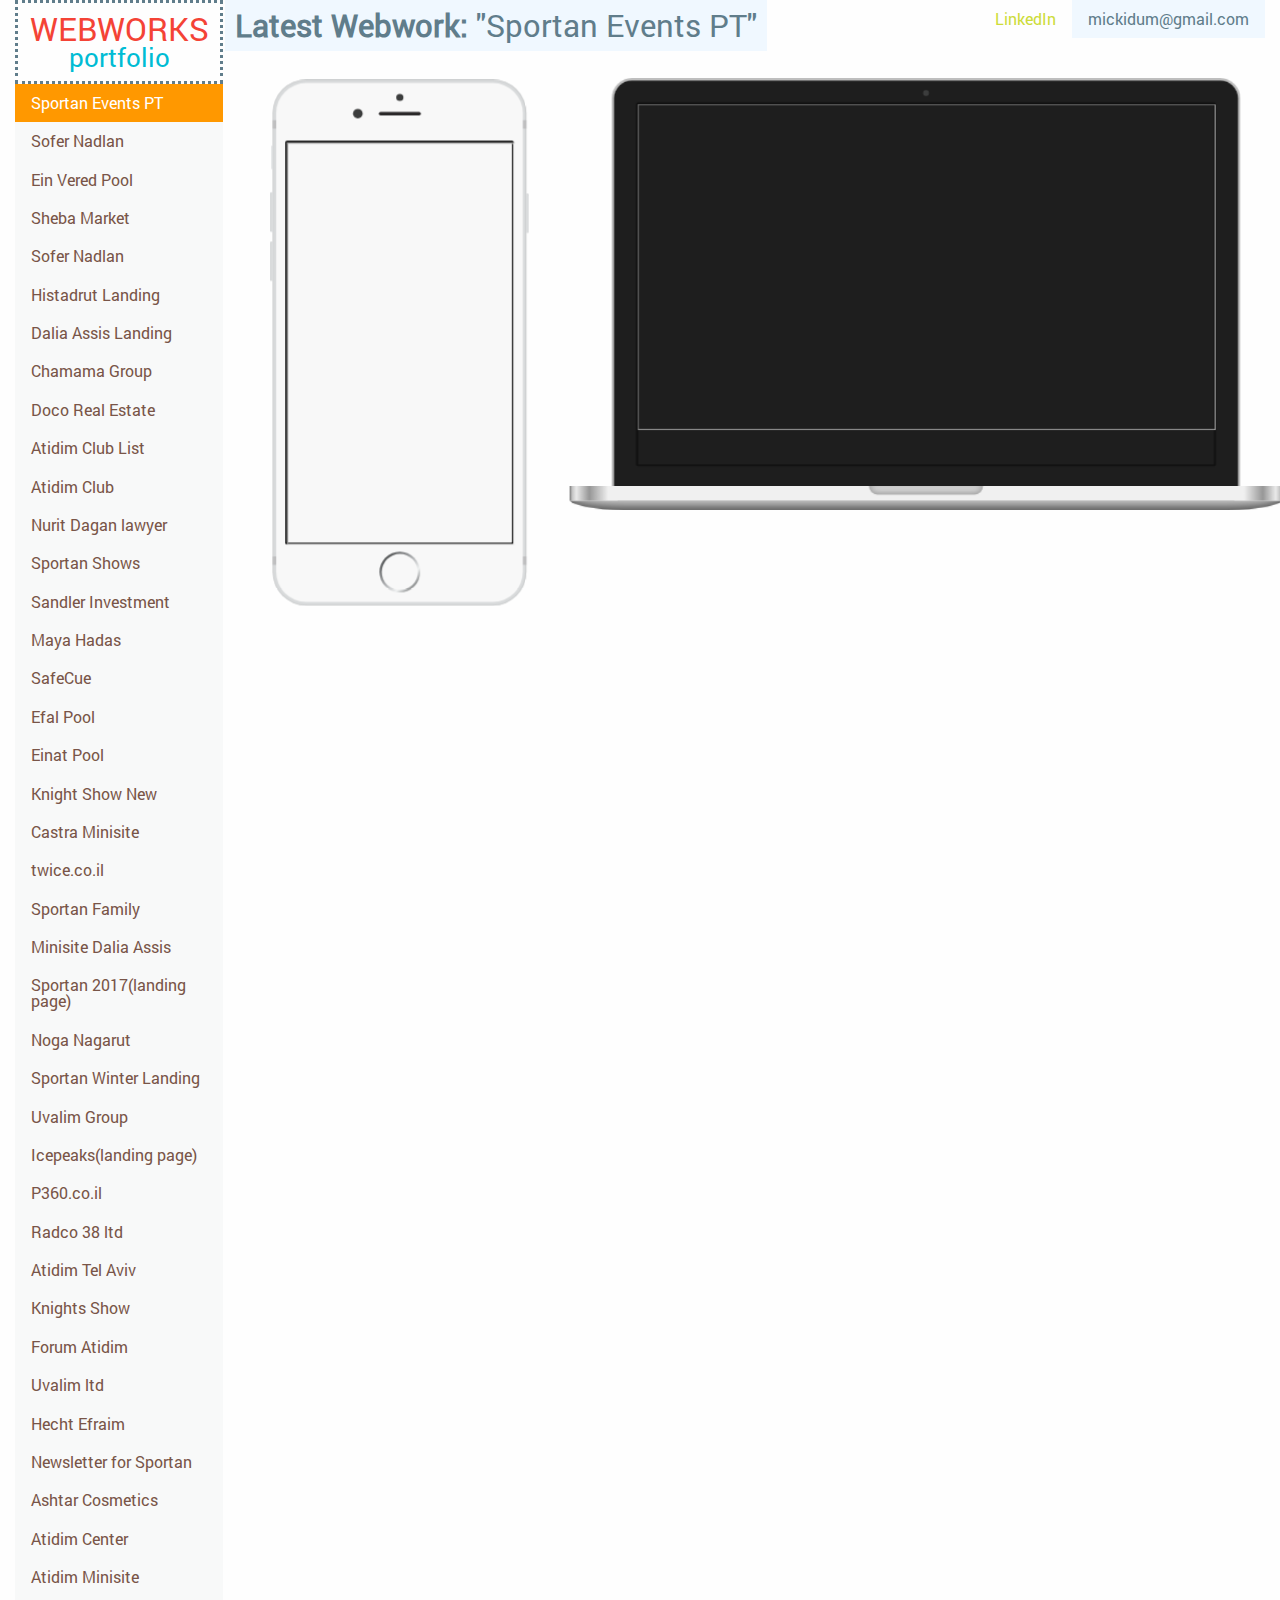
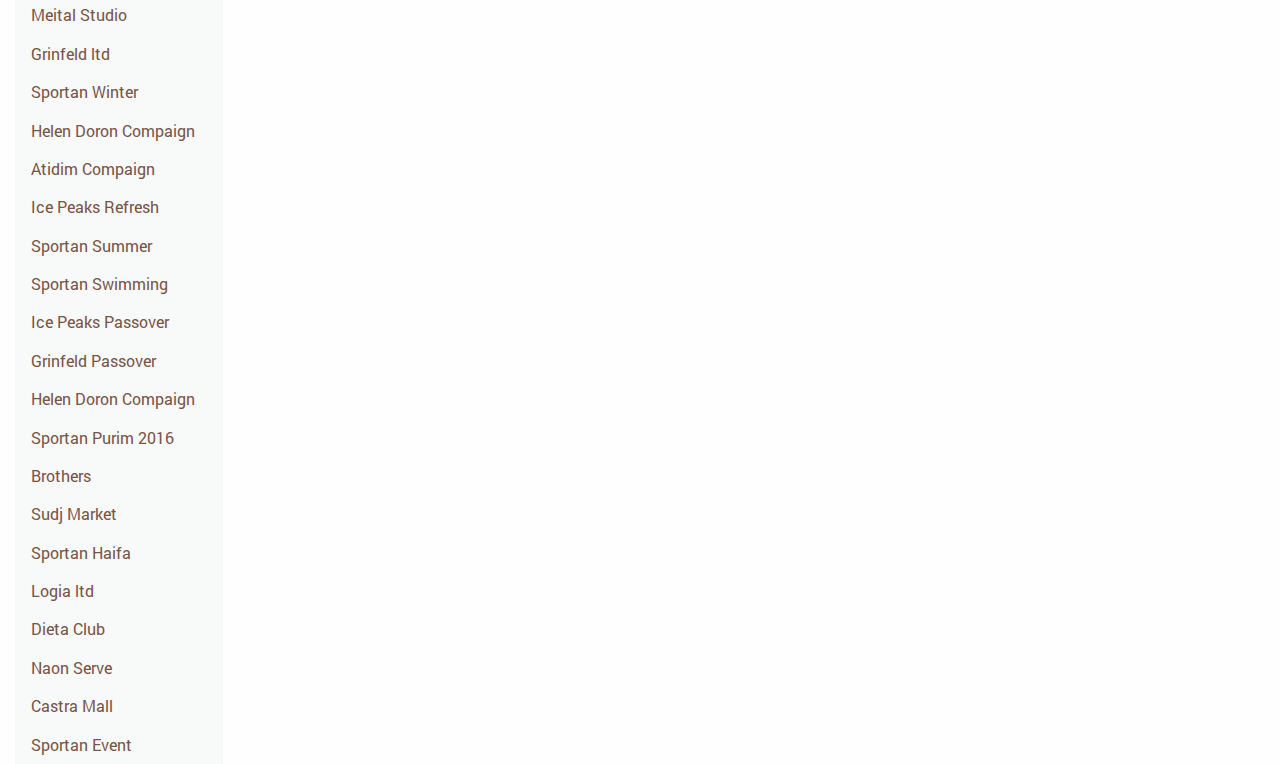
<file: simple/index.html>
<!DOCTYPE html>
<html dir="ltr" class="no-js" lang="en">

<head>

	<meta charset="utf-8">

	<title>WEBWORKS</title>
	<meta name="description" content="">

	<meta http-equiv="X-UA-Compatible" content="IE=edge">
	<meta name="viewport" content="width=device-width, initial-scale=1, maximum-scale=1">

	<meta property="og:image" content="path/to/image.jpg">

	<link rel="shortcut icon" href="img/favicon/favicon.ico" type="image/x-icon">
	<link rel="apple-touch-icon" href="img/favicon/apple-touch-icon.png">
	<link rel="apple-touch-icon" sizes="72x72" href="img/favicon/apple-touch-icon-72x72.png">
	<link rel="apple-touch-icon" sizes="114x114" href="img/favicon/apple-touch-icon-114x114.png">

	<script>(function(a,b){if(/(android|bb\d+|meego).+mobile|avantgo|bada\/|blackberry|blazer|compal|elaine|fennec|hiptop|iemobile|ip(hone|od)|android|ipad|playbook|silk|iris|kindle|lge |maemo|midp|mmp|mobile.+firefox|netfront|opera m(ob|in)i|palm( os)?|phone|p(ixi|re)\/|plucker|pocket|psp|series(4|6)0|symbian|treo|up\.(browser|link)|vodafone|wap|windows ce|xda|xiino/i.test(a)||/1207|6310|6590|3gso|4thp|50[1-6]i|770s|802s|a wa|abac|ac(er|oo|s\-)|ai(ko|rn)|al(av|ca|co)|amoi|an(ex|ny|yw)|aptu|ar(ch|go)|as(te|us)|attw|au(di|\-m|r |s )|avan|be(ck|ll|nq)|bi(lb|rd)|bl(ac|az)|br(e|v)w|bumb|bw\-(n|u)|c55\/|capi|ccwa|cdm\-|cell|chtm|cldc|cmd\-|co(mp|nd)|craw|da(it|ll|ng)|dbte|dc\-s|devi|dica|dmob|do(c|p)o|ds(12|\-d)|el(49|ai)|em(l2|ul)|er(ic|k0)|esl8|ez([4-7]0|os|wa|ze)|fetc|fly(\-|_)|g1 u|g560|gene|gf\-5|g\-mo|go(\.w|od)|gr(ad|un)|haie|hcit|hd\-(m|p|t)|hei\-|hi(pt|ta)|hp( i|ip)|hs\-c|ht(c(\-| |_|a|g|p|s|t)|tp)|hu(aw|tc)|i\-(20|go|ma)|i230|iac( |\-|\/)|ibro|idea|ig01|ikom|im1k|inno|ipaq|iris|ja(t|v)a|jbro|jemu|jigs|kddi|keji|kgt( |\/)|klon|kpt |kwc\-|kyo(c|k)|le(no|xi)|lg( g|\/(k|l|u)|50|54|\-[a-w])|libw|lynx|m1\-w|m3ga|m50\/|ma(te|ui|xo)|mc(01|21|ca)|m\-cr|me(rc|ri)|mi(o8|oa|ts)|mmef|mo(01|02|bi|de|do|t(\-| |o|v)|zz)|mt(50|p1|v )|mwbp|mywa|n10[0-2]|n20[2-3]|n30(0|2)|n50(0|2|5)|n7(0(0|1)|10)|ne((c|m)\-|on|tf|wf|wg|wt)|nok(6|i)|nzph|o2im|op(ti|wv)|oran|owg1|p800|pan(a|d|t)|pdxg|pg(13|\-([1-8]|c))|phil|pire|pl(ay|uc)|pn\-2|po(ck|rt|se)|prox|psio|pt\-g|qa\-a|qc(07|12|21|32|60|\-[2-7]|i\-)|qtek|r380|r600|raks|rim9|ro(ve|zo)|s55\/|sa(ge|ma|mm|ms|ny|va)|sc(01|h\-|oo|p\-)|sdk\/|se(c(\-|0|1)|47|mc|nd|ri)|sgh\-|shar|sie(\-|m)|sk\-0|sl(45|id)|sm(al|ar|b3|it|t5)|so(ft|ny)|sp(01|h\-|v\-|v )|sy(01|mb)|t2(18|50)|t6(00|10|18)|ta(gt|lk)|tcl\-|tdg\-|tel(i|m)|tim\-|t\-mo|to(pl|sh)|ts(70|m\-|m3|m5)|tx\-9|up(\.b|g1|si)|utst|v400|v750|veri|vi(rg|te)|vk(40|5[0-3]|\-v)|vm40|voda|vulc|vx(52|53|60|61|70|80|81|83|85|98)|w3c(\-| )|webc|whit|wi(g |nc|nw)|wmlb|wonu|x700|yas\-|your|zeto|zte\-/i.test(a.substr(0,4)))window.location=b})(navigator.userAgent||navigator.vendor||window.opera,'https://webworks.ga/mobile.html');</script>
	<!-- Header CSS (First Sections of Website: paste after release from header.min.css here) -->
	<style>.marvel-device{display:inline-block;position:relative;box-sizing:content-box !important}.marvel-device .screen{width:100%;position:relative;height:100%;color:white;z-index:2;text-align:center;display:block;-webkit-border-radius:1px;border-radius:1px;-webkit-box-shadow:0 0 0 3px #111;box-shadow:0 0 0 3px #111}.marvel-device .top-bar,.marvel-device .bottom-bar{height:3px;background:black;width:100%;display:block}.marvel-device .middle-bar{width:3px;height:4px;top:0px;left:90px;background:black;position:absolute}.marvel-device.iphone6{width:375px;height:667px;padding:105px 24px;background:#d9dbdc;-webkit-border-radius:56px;border-radius:56px;-webkit-box-shadow:inset 0 0 3px 0 rgba(0,0,0,0.2);box-shadow:inset 0 0 3px 0 rgba(0,0,0,0.2)}.marvel-device.iphone6:before{width:calc(100% - 12px);height:calc(100% - 12px);position:absolute;top:6px;content:'';left:6px;-webkit-border-radius:50px;border-radius:50px;background:#f8f8f8;z-index:1}.marvel-device.iphone6:after{width:calc(100% - 16px);height:calc(100% - 16px);position:absolute;top:8px;content:'';left:8px;-webkit-border-radius:48px;border-radius:48px;-webkit-box-shadow:inset 0 0 3px 0 rgba(0,0,0,0.1),inset 0 0 6px 3px #fff;box-shadow:inset 0 0 3px 0 rgba(0,0,0,0.1),inset 0 0 6px 3px #fff;z-index:2}.marvel-device.iphone6 .home{-webkit-border-radius:100%;border-radius:100%;width:68px;height:68px;position:absolute;left:50%;margin-left:-34px;bottom:22px;z-index:3;background:#303233;background:-moz-linear-gradient(-45deg, #303233 0%, #b5b7b9 50%, #f0f2f2 69%, #303233 100%);background:-webkit-gradient(linear, left top, right bottom, color-stop(0%, #303233), color-stop(50%, #b5b7b9), color-stop(69%, #f0f2f2), color-stop(100%, #303233));background:-webkit-linear-gradient(-45deg, #303233 0%, #b5b7b9 50%, #f0f2f2 69%, #303233 100%);background:-o-linear-gradient(-45deg, #303233 0%, #b5b7b9 50%, #f0f2f2 69%, #303233 100%);background:-ms-linear-gradient(-45deg, #303233 0%, #b5b7b9 50%, #f0f2f2 69%, #303233 100%);background:linear-gradient(135deg, #303233 0%, #b5b7b9 50%, #f0f2f2 69%, #303233 100%);filter:progid:DXImageTransform.Microsoft.gradient(startColorstr='#303233', endColorstr='#303233',GradientType=1 )}.marvel-device.iphone6 .home:before{background:#f8f8f8;position:absolute;content:'';-webkit-border-radius:100%;border-radius:100%;width:calc(100% - 8px);height:calc(100% - 8px);top:4px;left:4px}.marvel-device.iphone6 .top-bar{height:14px;background:#bfbfc0;position:absolute;top:68px;left:0}.marvel-device.iphone6 .bottom-bar{height:14px;background:#bfbfc0;position:absolute;bottom:68px;left:0}.marvel-device.iphone6 .sleep{position:absolute;top:190px;right:-4px;width:4px;height:66px;-webkit-border-radius:0px 2px 2px 0px;border-radius:0px 2px 2px 0px;background:#d9dbdc}.marvel-device.iphone6 .volume{position:absolute;left:-4px;top:188px;z-index:0;height:66px;width:4px;-webkit-border-radius:2px 0px 0px 2px;border-radius:2px 0px 0px 2px;background:#d9dbdc}.marvel-device.iphone6 .volume:before{position:absolute;left:2px;top:-78px;height:40px;width:2px;-webkit-border-radius:2px 0px 0px 2px;border-radius:2px 0px 0px 2px;background:inherit;content:'';display:block}.marvel-device.iphone6 .volume:after{position:absolute;left:0px;top:82px;height:66px;width:4px;-webkit-border-radius:2px 0px 0px 2px;border-radius:2px 0px 0px 2px;background:inherit;content:'';display:block}.marvel-device.iphone6 .camera{background:#3c3d3d;width:12px;height:12px;position:absolute;top:24px;left:50%;margin-left:-6px;-webkit-border-radius:100%;border-radius:100%;z-index:3}.marvel-device.iphone6 .sensor{background:#3c3d3d;width:16px;height:16px;position:absolute;top:49px;left:134px;z-index:3;-webkit-border-radius:100%;border-radius:100%}.marvel-device.iphone6 .speaker{background:#292728;width:70px;height:6px;position:absolute;top:54px;left:50%;margin-left:-35px;-webkit-border-radius:6px;border-radius:6px;z-index:3}.marvel-device.iphone6.gold{background:#f9e7d3}.marvel-device.iphone6.gold .top-bar,.marvel-device.iphone6.gold .bottom-bar{background:white}.marvel-device.iphone6.gold .sleep,.marvel-device.iphone6.gold .volume{background:#f9e7d3}.marvel-device.iphone6.gold .home{background:#cebba9;background:-moz-linear-gradient(-45deg, #cebba9 0%, #f9e7d3 50%, #cebba9 100%);background:-webkit-gradient(linear, left top, right bottom, color-stop(0%, #cebba9), color-stop(50%, #f9e7d3), color-stop(100%, #cebba9));background:-webkit-linear-gradient(-45deg, #cebba9 0%, #f9e7d3 50%, #cebba9 100%);background:-o-linear-gradient(-45deg, #cebba9 0%, #f9e7d3 50%, #cebba9 100%);background:-ms-linear-gradient(-45deg, #cebba9 0%, #f9e7d3 50%, #cebba9 100%);background:linear-gradient(135deg, #cebba9 0%, #f9e7d3 50%, #cebba9 100%);filter:progid:DXImageTransform.Microsoft.gradient(startColorstr='#cebba9', endColorstr='#cebba9',GradientType=1 )}.marvel-device.iphone6.black{background:#464646;-webkit-box-shadow:inset 0 0 3px 0 rgba(0,0,0,0.7);box-shadow:inset 0 0 3px 0 rgba(0,0,0,0.7)}.marvel-device.iphone6.black:before{background:#080808}.marvel-device.iphone6.black:after{-webkit-box-shadow:inset 0 0 3px 0 rgba(0,0,0,0.1),inset 0 0 6px 3px #212121;box-shadow:inset 0 0 3px 0 rgba(0,0,0,0.1),inset 0 0 6px 3px #212121}.marvel-device.iphone6.black .top-bar,.marvel-device.iphone6.black .bottom-bar{background:#212121}.marvel-device.iphone6.black .volume,.marvel-device.iphone6.black .sleep{background:#464646}.marvel-device.iphone6.black .camera{background:#080808}.marvel-device.iphone6.black .home{background:#080808;background:-moz-linear-gradient(-45deg, #080808 0%, #464646 50%, #080808 100%);background:-webkit-gradient(linear, left top, right bottom, color-stop(0%, #080808), color-stop(50%, #464646), color-stop(100%, #080808));background:-webkit-linear-gradient(-45deg, #080808 0%, #464646 50%, #080808 100%);background:-o-linear-gradient(-45deg, #080808 0%, #464646 50%, #080808 100%);background:-ms-linear-gradient(-45deg, #080808 0%, #464646 50%, #080808 100%);background:linear-gradient(135deg, #080808 0%, #464646 50%, #080808 100%);filter:progid:DXImageTransform.Microsoft.gradient(startColorstr='#080808', endColorstr='#080808',GradientType=1 )}.marvel-device.iphone6.black .home:before{background:#080808}.marvel-device.iphone6.landscape{padding:24px 105px;height:375px;width:667px}.marvel-device.iphone6.landscape .sleep{top:100%;-webkit-border-radius:0px 0px 2px 2px;border-radius:0px 0px 2px 2px;right:190px;height:4px;width:66px}.marvel-device.iphone6.landscape .volume{width:66px;height:4px;top:-4px;left:calc(100% - 188px - 66px);-webkit-border-radius:2px 2px 0px 0px;border-radius:2px 2px 0px 0px}.marvel-device.iphone6.landscape .volume:before{width:40px;height:2px;top:2px;right:-78px;left:auto;-webkit-border-radius:2px 2px 0px 0px;border-radius:2px 2px 0px 0px}.marvel-device.iphone6.landscape .volume:after{left:-82px;width:66px;height:4px;top:0;-webkit-border-radius:2px 2px 0px 0px;border-radius:2px 2px 0px 0px}.marvel-device.iphone6.landscape .top-bar{width:14px;height:100%;left:calc(100% - 68px -  14px);top:0}.marvel-device.iphone6.landscape .bottom-bar{width:14px;height:100%;left:68px;top:0}.marvel-device.iphone6.landscape .home{top:50%;margin-top:-34px;margin-left:0;left:22px}.marvel-device.iphone6.landscape .sensor{top:134px;left:calc(100% - 49px - 16px)}.marvel-device.iphone6.landscape .speaker{height:70px;width:6px;left:calc(100% - 54px - 6px);top:50%;margin-left:0px;margin-top:-35px}.marvel-device.iphone6.landscape .camera{left:calc(100% - 32px);top:50%;margin-left:0px;margin-top:-5px}.marvel-device.iphone6plus{width:414px;height:736px;padding:112px 26px;background:#d9dbdc;-webkit-border-radius:56px;border-radius:56px;-webkit-box-shadow:inset 0 0 3px 0 rgba(0,0,0,0.2);box-shadow:inset 0 0 3px 0 rgba(0,0,0,0.2)}.marvel-device.iphone6plus:before{width:calc(100% - 12px);height:calc(100% - 12px);position:absolute;top:6px;content:'';left:6px;-webkit-border-radius:50px;border-radius:50px;background:#f8f8f8;z-index:1}.marvel-device.iphone6plus:after{width:calc(100% - 16px);height:calc(100% - 16px);position:absolute;top:8px;content:'';left:8px;-webkit-border-radius:48px;border-radius:48px;-webkit-box-shadow:inset 0 0 3px 0 rgba(0,0,0,0.1),inset 0 0 6px 3px #fff;box-shadow:inset 0 0 3px 0 rgba(0,0,0,0.1),inset 0 0 6px 3px #fff;z-index:2}.marvel-device.iphone6plus .home{-webkit-border-radius:100%;border-radius:100%;width:68px;height:68px;position:absolute;left:50%;margin-left:-34px;bottom:24px;z-index:3;background:#303233;background:-moz-linear-gradient(-45deg, #303233 0%, #b5b7b9 50%, #f0f2f2 69%, #303233 100%);background:-webkit-gradient(linear, left top, right bottom, color-stop(0%, #303233), color-stop(50%, #b5b7b9), color-stop(69%, #f0f2f2), color-stop(100%, #303233));background:-webkit-linear-gradient(-45deg, #303233 0%, #b5b7b9 50%, #f0f2f2 69%, #303233 100%);background:-o-linear-gradient(-45deg, #303233 0%, #b5b7b9 50%, #f0f2f2 69%, #303233 100%);background:-ms-linear-gradient(-45deg, #303233 0%, #b5b7b9 50%, #f0f2f2 69%, #303233 100%);background:linear-gradient(135deg, #303233 0%, #b5b7b9 50%, #f0f2f2 69%, #303233 100%);filter:progid:DXImageTransform.Microsoft.gradient(startColorstr='#303233', endColorstr='#303233',GradientType=1 )}.marvel-device.iphone6plus .home:before{background:#f8f8f8;position:absolute;content:'';-webkit-border-radius:100%;border-radius:100%;width:calc(100% - 8px);height:calc(100% - 8px);top:4px;left:4px}.marvel-device.iphone6plus .top-bar{height:14px;background:#bfbfc0;position:absolute;top:68px;left:0}.marvel-device.iphone6plus .bottom-bar{height:14px;background:#bfbfc0;position:absolute;bottom:68px;left:0}.marvel-device.iphone6plus .sleep{position:absolute;top:190px;right:-4px;width:4px;height:66px;-webkit-border-radius:0px 2px 2px 0px;border-radius:0px 2px 2px 0px;background:#d9dbdc}.marvel-device.iphone6plus .volume{position:absolute;left:-4px;top:188px;z-index:0;height:66px;width:4px;-webkit-border-radius:2px 0px 0px 2px;border-radius:2px 0px 0px 2px;background:#d9dbdc}.marvel-device.iphone6plus .volume:before{position:absolute;left:2px;top:-78px;height:40px;width:2px;-webkit-border-radius:2px 0px 0px 2px;border-radius:2px 0px 0px 2px;background:inherit;content:'';display:block}.marvel-device.iphone6plus .volume:after{position:absolute;left:0px;top:82px;height:66px;width:4px;-webkit-border-radius:2px 0px 0px 2px;border-radius:2px 0px 0px 2px;background:inherit;content:'';display:block}.marvel-device.iphone6plus .camera{background:#3c3d3d;width:12px;height:12px;position:absolute;top:29px;left:50%;margin-left:-6px;-webkit-border-radius:100%;border-radius:100%;z-index:3}.marvel-device.iphone6plus .sensor{background:#3c3d3d;width:16px;height:16px;position:absolute;top:54px;left:154px;z-index:3;-webkit-border-radius:100%;border-radius:100%}.marvel-device.iphone6plus .speaker{background:#292728;width:70px;height:6px;position:absolute;top:59px;left:50%;margin-left:-35px;-webkit-border-radius:6px;border-radius:6px;z-index:3}.marvel-device.iphone6plus.gold{background:#f9e7d3}.marvel-device.iphone6plus.gold .top-bar,.marvel-device.iphone6plus.gold .bottom-bar{background:white}.marvel-device.iphone6plus.gold .sleep,.marvel-device.iphone6plus.gold .volume{background:#f9e7d3}.marvel-device.iphone6plus.gold .home{background:#cebba9;background:-moz-linear-gradient(-45deg, #cebba9 0%, #f9e7d3 50%, #cebba9 100%);background:-webkit-gradient(linear, left top, right bottom, color-stop(0%, #cebba9), color-stop(50%, #f9e7d3), color-stop(100%, #cebba9));background:-webkit-linear-gradient(-45deg, #cebba9 0%, #f9e7d3 50%, #cebba9 100%);background:-o-linear-gradient(-45deg, #cebba9 0%, #f9e7d3 50%, #cebba9 100%);background:-ms-linear-gradient(-45deg, #cebba9 0%, #f9e7d3 50%, #cebba9 100%);background:linear-gradient(135deg, #cebba9 0%, #f9e7d3 50%, #cebba9 100%);filter:progid:DXImageTransform.Microsoft.gradient(startColorstr='#cebba9', endColorstr='#cebba9',GradientType=1 )}.marvel-device.iphone6plus.black{background:#464646;-webkit-box-shadow:inset 0 0 3px 0 rgba(0,0,0,0.7);box-shadow:inset 0 0 3px 0 rgba(0,0,0,0.7)}.marvel-device.iphone6plus.black:before{background:#080808}.marvel-device.iphone6plus.black:after{-webkit-box-shadow:inset 0 0 3px 0 rgba(0,0,0,0.1),inset 0 0 6px 3px #212121;box-shadow:inset 0 0 3px 0 rgba(0,0,0,0.1),inset 0 0 6px 3px #212121}.marvel-device.iphone6plus.black .top-bar,.marvel-device.iphone6plus.black .bottom-bar{background:#212121}.marvel-device.iphone6plus.black .volume,.marvel-device.iphone6plus.black .sleep{background:#464646}.marvel-device.iphone6plus.black .camera{background:#080808}.marvel-device.iphone6plus.black .home{background:#080808;background:-moz-linear-gradient(-45deg, #080808 0%, #464646 50%, #080808 100%);background:-webkit-gradient(linear, left top, right bottom, color-stop(0%, #080808), color-stop(50%, #464646), color-stop(100%, #080808));background:-webkit-linear-gradient(-45deg, #080808 0%, #464646 50%, #080808 100%);background:-o-linear-gradient(-45deg, #080808 0%, #464646 50%, #080808 100%);background:-ms-linear-gradient(-45deg, #080808 0%, #464646 50%, #080808 100%);background:linear-gradient(135deg, #080808 0%, #464646 50%, #080808 100%);filter:progid:DXImageTransform.Microsoft.gradient(startColorstr='#080808', endColorstr='#080808',GradientType=1 )}.marvel-device.iphone6plus.black .home:before{background:#080808}.marvel-device.iphone6plus.landscape{padding:26px 112px;height:414px;width:736px}.marvel-device.iphone6plus.landscape .sleep{top:100%;-webkit-border-radius:0px 0px 2px 2px;border-radius:0px 0px 2px 2px;right:190px;height:4px;width:66px}.marvel-device.iphone6plus.landscape .volume{width:66px;height:4px;top:-4px;left:calc(100% - 188px - 66px);-webkit-border-radius:2px 2px 0px 0px;border-radius:2px 2px 0px 0px}.marvel-device.iphone6plus.landscape .volume:before{width:40px;height:2px;top:2px;right:-78px;left:auto;-webkit-border-radius:2px 2px 0px 0px;border-radius:2px 2px 0px 0px}.marvel-device.iphone6plus.landscape .volume:after{left:-82px;width:66px;height:4px;top:0;-webkit-border-radius:2px 2px 0px 0px;border-radius:2px 2px 0px 0px}.marvel-device.iphone6plus.landscape .top-bar{width:14px;height:100%;left:calc(100% - 68px -  14px);top:0}.marvel-device.iphone6plus.landscape .bottom-bar{width:14px;height:100%;left:68px;top:0}.marvel-device.iphone6plus.landscape .home{top:50%;margin-top:-34px;margin-left:0;left:24px}.marvel-device.iphone6plus.landscape .sensor{top:154px;left:calc(100% - 54px - 16px)}.marvel-device.iphone6plus.landscape .speaker{height:70px;width:6px;left:calc(100% - 59px - 6px);top:50%;margin-left:0px;margin-top:-35px}.marvel-device.iphone6plus.landscape .camera{left:calc(100% - 29px);top:50%;margin-left:0px;margin-top:-5px}.marvel-device.iphone5s,.marvel-device.iphone5c{padding:105px 22px;background:#2c2b2c;width:320px;height:568px;-webkit-border-radius:50px;border-radius:50px}.marvel-device.iphone5s:before,.marvel-device.iphone5c:before{width:calc(100% - 8px);height:calc(100% - 8px);position:absolute;top:4px;content:'';left:4px;-webkit-border-radius:46px;border-radius:46px;background:#1e1e1e;z-index:1}.marvel-device.iphone5s .sleep,.marvel-device.iphone5c .sleep{position:absolute;top:-4px;right:60px;width:60px;height:4px;-webkit-border-radius:2px 2px 0px 0px;border-radius:2px 2px 0px 0px;background:#282727}.marvel-device.iphone5s .volume,.marvel-device.iphone5c .volume{position:absolute;left:-4px;top:180px;z-index:0;height:27px;width:4px;-webkit-border-radius:2px 0px 0px 2px;border-radius:2px 0px 0px 2px;background:#282727}.marvel-device.iphone5s .volume:before,.marvel-device.iphone5c .volume:before{position:absolute;left:0px;top:-75px;height:35px;width:4px;-webkit-border-radius:2px 0px 0px 2px;border-radius:2px 0px 0px 2px;background:inherit;content:'';display:block}.marvel-device.iphone5s .volume:after,.marvel-device.iphone5c .volume:after{position:absolute;left:0px;bottom:-64px;height:27px;width:4px;-webkit-border-radius:2px 0px 0px 2px;border-radius:2px 0px 0px 2px;background:inherit;content:'';display:block}.marvel-device.iphone5s .camera,.marvel-device.iphone5c .camera{background:#3c3d3d;width:10px;height:10px;position:absolute;top:32px;left:50%;margin-left:-5px;-moz-border-radius:5px;-webkit-border-radius:5px;border-radius:5px;z-index:3}.marvel-device.iphone5s .sensor,.marvel-device.iphone5c .sensor{background:#3c3d3d;width:10px;height:10px;position:absolute;top:60px;left:160px;z-index:3;margin-left:-32px;-moz-border-radius:5px;-webkit-border-radius:5px;border-radius:5px}.marvel-device.iphone5s .speaker,.marvel-device.iphone5c .speaker{background:#292728;width:64px;height:10px;position:absolute;top:60px;left:50%;margin-left:-32px;-moz-border-radius:5px;-webkit-border-radius:5px;border-radius:5px;z-index:3}.marvel-device.iphone5s.landscape,.marvel-device.iphone5c.landscape{padding:22px 105px;height:320px;width:568px}.marvel-device.iphone5s.landscape .sleep,.marvel-device.iphone5c.landscape .sleep{right:-4px;top:calc(100% - 120px);height:60px;width:4px;-webkit-border-radius:0px 2px 2px 0px;border-radius:0px 2px 2px 0px}.marvel-device.iphone5s.landscape .volume,.marvel-device.iphone5c.landscape .volume{width:27px;height:4px;top:-4px;left:calc(100% - 180px);-webkit-border-radius:2px 2px 0px 0px;border-radius:2px 2px 0px 0px}.marvel-device.iphone5s.landscape .volume:before,.marvel-device.iphone5c.landscape .volume:before{width:35px;height:4px;top:0px;right:-75px;left:auto;-webkit-border-radius:2px 2px 0px 0px;border-radius:2px 2px 0px 0px}.marvel-device.iphone5s.landscape .volume:after,.marvel-device.iphone5c.landscape .volume:after{bottom:0px;left:-64px;z-index:999;height:4px;width:27px;-webkit-border-radius:2px 2px 0px 0px;border-radius:2px 2px 0px 0px}.marvel-device.iphone5s.landscape .sensor,.marvel-device.iphone5c.landscape .sensor{top:160px;left:calc(100% - 60px);margin-left:0px;margin-top:-32px}.marvel-device.iphone5s.landscape .speaker,.marvel-device.iphone5c.landscape .speaker{height:64px;width:10px;left:calc(100% - 60px);top:50%;margin-left:0px;margin-top:-32px}.marvel-device.iphone5s.landscape .camera,.marvel-device.iphone5c.landscape .camera{left:calc(100% - 32px);top:50%;margin-left:0px;margin-top:-5px}.marvel-device.iphone5s .home{-moz-border-radius:36px;-webkit-border-radius:36px;border-radius:36px;width:68px;-webkit-box-shadow:inset 0 0 0 4px #2c2b2c;box-shadow:inset 0 0 0 4px #2c2b2c;height:68px;position:absolute;left:50%;margin-left:-34px;bottom:19px;z-index:3}.marvel-device.iphone5s .top-bar{top:70px;position:absolute;left:0}.marvel-device.iphone5s .bottom-bar{bottom:70px;position:absolute;left:0}.marvel-device.iphone5s.landscape .home{left:19px;bottom:50%;margin-bottom:-34px;margin-left:0px}.marvel-device.iphone5s.landscape .top-bar{left:70px;top:0px;width:3px;height:100%}.marvel-device.iphone5s.landscape .bottom-bar{right:70px;left:auto;bottom:0px;width:3px;height:100%}.marvel-device.iphone5s.silver{background:#bcbcbc}.marvel-device.iphone5s.silver:before{background:#fcfcfc}.marvel-device.iphone5s.silver .volume,.marvel-device.iphone5s.silver .sleep{background:#d6d6d6}.marvel-device.iphone5s.silver .top-bar,.marvel-device.iphone5s.silver .bottom-bar{background:#eaebec}.marvel-device.iphone5s.silver .home{-webkit-box-shadow:inset 0 0 0 4px #bcbcbc;box-shadow:inset 0 0 0 4px #bcbcbc}.marvel-device.iphone5s.gold{background:#f9e7d3}.marvel-device.iphone5s.gold:before{background:#fcfcfc}.marvel-device.iphone5s.gold .volume,.marvel-device.iphone5s.gold .sleep{background:#f9e7d3}.marvel-device.iphone5s.gold .top-bar,.marvel-device.iphone5s.gold .bottom-bar{background:white}.marvel-device.iphone5s.gold .home{-webkit-box-shadow:inset 0 0 0 4px #f9e7d3;box-shadow:inset 0 0 0 4px #f9e7d3}.marvel-device.iphone5c{background:white;-webkit-box-shadow:0 1px 2px 0 rgba(0,0,0,0.2);box-shadow:0 1px 2px 0 rgba(0,0,0,0.2)}.marvel-device.iphone5c .top-bar,.marvel-device.iphone5c .bottom-bar{display:none}.marvel-device.iphone5c .home{background:#242324;-moz-border-radius:36px;-webkit-border-radius:36px;border-radius:36px;width:68px;height:68px;z-index:3;position:absolute;left:50%;margin-left:-34px;bottom:19px}.marvel-device.iphone5c .home:after{width:20px;height:20px;border:1px solid rgba(255,255,255,0.1);-moz-border-radius:4px;-webkit-border-radius:4px;border-radius:4px;position:absolute;display:block;content:'';top:50%;left:50%;margin-top:-11px;margin-left:-11px}.marvel-device.iphone5c.landscape .home{left:19px;bottom:50%;margin-bottom:-34px;margin-left:0px}.marvel-device.iphone5c .volume,.marvel-device.iphone5c .sleep{background:#dddddd}.marvel-device.iphone5c.red{background:#f96b6c}.marvel-device.iphone5c.red .volume,.marvel-device.iphone5c.red .sleep{background:#ed5758}.marvel-device.iphone5c.yellow{background:#f2dc60}.marvel-device.iphone5c.yellow .volume,.marvel-device.iphone5c.yellow .sleep{background:#e5ce4c}.marvel-device.iphone5c.green{background:#97e563}.marvel-device.iphone5c.green .volume,.marvel-device.iphone5c.green .sleep{background:#85d94d}.marvel-device.iphone5c.blue{background:#33a2db}.marvel-device.iphone5c.blue .volume,.marvel-device.iphone5c.blue .sleep{background:#2694cd}.marvel-device.iphone4s{padding:129px 27px;width:320px;height:480px;background:#686868;-webkit-border-radius:54px;border-radius:54px}.marvel-device.iphone4s:before{content:'';width:calc(100% - 8px);height:calc(100% - 8px);position:absolute;top:4px;left:4px;z-index:1;-webkit-border-radius:50px;border-radius:50px;background:#1e1e1e}.marvel-device.iphone4s .top-bar{top:60px;position:absolute;left:0}.marvel-device.iphone4s .bottom-bar{bottom:90px;position:absolute;left:0}.marvel-device.iphone4s .camera{background:#3c3d3d;width:10px;height:10px;position:absolute;top:72px;left:134px;z-index:3;margin-left:-5px;-webkit-border-radius:100%;border-radius:100%}.marvel-device.iphone4s .speaker{background:#292728;width:64px;height:10px;position:absolute;top:72px;left:50%;z-index:3;margin-left:-32px;-webkit-border-radius:5px;border-radius:5px}.marvel-device.iphone4s .sensor{background:#292728;width:40px;height:10px;position:absolute;top:36px;left:50%;z-index:3;margin-left:-20px;-webkit-border-radius:5px;border-radius:5px}.marvel-device.iphone4s .home{background:#242324;-webkit-border-radius:100%;border-radius:100%;width:72px;height:72px;z-index:3;position:absolute;left:50%;margin-left:-36px;bottom:30px}.marvel-device.iphone4s .home:after{width:20px;height:20px;border:1px solid rgba(255,255,255,0.1);-webkit-border-radius:4px;border-radius:4px;position:absolute;display:block;content:'';top:50%;left:50%;margin-top:-11px;margin-left:-11px}.marvel-device.iphone4s .sleep{position:absolute;top:-4px;right:60px;width:60px;height:4px;-webkit-border-radius:2px 2px 0px 0px;border-radius:2px 2px 0px 0px;background:#4D4D4D}.marvel-device.iphone4s .volume{position:absolute;left:-4px;top:160px;height:27px;width:4px;-webkit-border-radius:2px 0px 0px 2px;border-radius:2px 0px 0px 2px;background:#4D4D4D}.marvel-device.iphone4s .volume:before{position:absolute;left:0px;top:-70px;height:35px;width:4px;-webkit-border-radius:2px 0px 0px 2px;border-radius:2px 0px 0px 2px;background:inherit;content:'';display:block}.marvel-device.iphone4s .volume:after{position:absolute;left:0px;bottom:-64px;height:27px;width:4px;-webkit-border-radius:2px 0px 0px 2px;border-radius:2px 0px 0px 2px;background:inherit;content:'';display:block}.marvel-device.iphone4s.landscape{padding:27px 129px;height:320px;width:480px}.marvel-device.iphone4s.landscape .bottom-bar{left:90px;bottom:0px;height:100%;width:3px}.marvel-device.iphone4s.landscape .top-bar{left:calc(100% - 60px);top:0px;height:100%;width:3px}.marvel-device.iphone4s.landscape .camera{top:134px;left:calc(100% - 72px);margin-left:0}.marvel-device.iphone4s.landscape .speaker{top:50%;margin-left:0;margin-top:-32px;left:calc(100% - 72px);width:10px;height:64px}.marvel-device.iphone4s.landscape .sensor{height:40px;width:10px;left:calc(100% - 36px);top:50%;margin-left:0;margin-top:-20px}.marvel-device.iphone4s.landscape .home{left:30px;bottom:50%;margin-left:0;margin-bottom:-36px}.marvel-device.iphone4s.landscape .sleep{height:60px;width:4px;right:-4px;top:calc(100% - 120px);-webkit-border-radius:0px 2px 2px 0px;border-radius:0px 2px 2px 0px}.marvel-device.iphone4s.landscape .volume{top:-4px;left:calc(100% - 187px);height:4px;width:27px;-webkit-border-radius:2px 2px 0px 0px;border-radius:2px 2px 0px 0px}.marvel-device.iphone4s.landscape .volume:before{right:-70px;left:auto;top:0px;width:35px;height:4px;-webkit-border-radius:2px 2px 0px 0px;border-radius:2px 2px 0px 0px}.marvel-device.iphone4s.landscape .volume:after{width:27px;height:4px;bottom:0px;left:-64px;-webkit-border-radius:2px 2px 0px 0px;border-radius:2px 2px 0px 0px}.marvel-device.iphone4s.silver{background:#bcbcbc}.marvel-device.iphone4s.silver:before{background:#fcfcfc}.marvel-device.iphone4s.silver .home{background:#fcfcfc;-webkit-box-shadow:inset 0 0 0 1px #bcbcbc;box-shadow:inset 0 0 0 1px #bcbcbc}.marvel-device.iphone4s.silver .home:after{border:1px solid rgba(0,0,0,0.2)}.marvel-device.iphone4s.silver .volume,.marvel-device.iphone4s.silver .sleep{background:#d6d6d6}.marvel-device.nexus5{padding:50px 15px 50px 15px;width:320px;height:568px;background:#1e1e1e;-webkit-border-radius:20px;border-radius:20px}.marvel-device.nexus5:before{-webkit-border-radius:600px / 50px;border-radius:600px / 50px;background:inherit;content:'';top:0;position:absolute;height:103.1%;width:calc(100% - 26px);top:50%;left:50%;-moz-transform:translateX(-50%) translateY(-50%);-webkit-transform:translateX(-50%) translateY(-50%);-o-transform:translateX(-50%) translateY(-50%);-ms-transform:translateX(-50%) translateY(-50%);transform:translateX(-50%) translateY(-50%)}.marvel-device.nexus5 .top-bar{width:calc(100% - 8px);height:calc(100% - 6px);position:absolute;top:3px;left:4px;-webkit-border-radius:20px;border-radius:20px;background:#181818}.marvel-device.nexus5 .top-bar:before{-webkit-border-radius:600px / 50px;border-radius:600px / 50px;background:inherit;content:'';top:0;position:absolute;height:103.0%;width:calc(100% - 26px);top:50%;left:50%;-moz-transform:translateX(-50%) translateY(-50%);-webkit-transform:translateX(-50%) translateY(-50%);-o-transform:translateX(-50%) translateY(-50%);-ms-transform:translateX(-50%) translateY(-50%);transform:translateX(-50%) translateY(-50%)}.marvel-device.nexus5 .bottom-bar{display:none}.marvel-device.nexus5 .sleep{width:3px;position:absolute;left:-3px;top:110px;height:100px;background:inherit;-webkit-border-radius:2px 0px 0px 2px;border-radius:2px 0px 0px 2px}.marvel-device.nexus5 .volume{width:3px;position:absolute;right:-3px;top:70px;height:45px;background:inherit;-webkit-border-radius:0px 2px 2px 0px;border-radius:0px 2px 2px 0px}.marvel-device.nexus5 .camera{background:#3c3d3d;width:10px;height:10px;position:absolute;top:18px;left:50%;z-index:3;margin-left:-5px;-webkit-border-radius:100%;border-radius:100%}.marvel-device.nexus5 .camera:before{background:#3c3d3d;width:6px;height:6px;content:'';display:block;position:absolute;top:2px;left:-100px;z-index:3;-webkit-border-radius:100%;border-radius:100%}.marvel-device.nexus5.landscape{padding:15px 50px 15px 50px;height:320px;width:568px}.marvel-device.nexus5.landscape:before{width:103.1%;height:calc(100% - 26px);-webkit-border-radius:50px / 600px;border-radius:50px / 600px}.marvel-device.nexus5.landscape .top-bar{left:3px;top:4px;height:calc(100% - 8px);width:calc(100% - 6px)}.marvel-device.nexus5.landscape .top-bar:before{width:103%;height:calc(100% - 26px);-webkit-border-radius:50px / 600px;border-radius:50px / 600px}.marvel-device.nexus5.landscape .sleep{height:3px;width:100px;left:calc(100% - 210px);top:-3px;-webkit-border-radius:2px 2px 0px 0px;border-radius:2px 2px 0px 0px}.marvel-device.nexus5.landscape .volume{height:3px;width:45px;right:70px;top:100%;-webkit-border-radius:0px 0px 2px 2px;border-radius:0px 0px 2px 2px}.marvel-device.nexus5.landscape .camera{top:50%;left:calc(100% - 18px);margin-left:0;margin-top:-5px}.marvel-device.nexus5.landscape .camera:before{top:-100px;left:2px}.marvel-device.s5{padding:60px 18px;-webkit-border-radius:42px;border-radius:42px;width:320px;height:568px;background:#bcbcbc}.marvel-device.s5:before,.marvel-device.s5:after{width:calc(100% - 52px);content:'';display:block;height:26px;background:inherit;position:absolute;-webkit-border-radius:500px / 40px;border-radius:500px / 40px;left:50%;-moz-transform:translateX(-50%);-webkit-transform:translateX(-50%);-o-transform:translateX(-50%);-ms-transform:translateX(-50%);transform:translateX(-50%)}.marvel-device.s5:before{top:-7px}.marvel-device.s5:after{bottom:-7px}.marvel-device.s5 .bottom-bar{display:none}.marvel-device.s5 .top-bar{-webkit-border-radius:37px;border-radius:37px;width:calc(100% - 10px);height:calc(100% - 10px);top:5px;left:5px;background:radial-gradient(rgba(0,0,0,0.02) 20%, transparent 60%) 0 0,radial-gradient(rgba(0,0,0,0.02) 20%, transparent 60%) 3px 3px;background-color:white;background-size:4px 4px;background-position:center;z-index:2;position:absolute}.marvel-device.s5 .top-bar:before,.marvel-device.s5 .top-bar:after{width:calc(100% - 48px);content:'';display:block;height:26px;background:inherit;position:absolute;-webkit-border-radius:500px / 40px;border-radius:500px / 40px;left:50%;-moz-transform:translateX(-50%);-webkit-transform:translateX(-50%);-o-transform:translateX(-50%);-ms-transform:translateX(-50%);transform:translateX(-50%)}.marvel-device.s5 .top-bar:before{top:-7px}.marvel-device.s5 .top-bar:after{bottom:-7px}.marvel-device.s5 .sleep{width:3px;position:absolute;left:-3px;top:100px;height:100px;background:#cecece;-webkit-border-radius:2px 0px 0px 2px;border-radius:2px 0px 0px 2px}.marvel-device.s5 .speaker{width:68px;height:8px;position:absolute;top:20px;display:block;z-index:3;left:50%;margin-left:-34px;background-color:#bcbcbc;background-position:top left;-webkit-border-radius:4px;border-radius:4px}.marvel-device.s5 .sensor{display:block;position:absolute;top:20px;right:110px;background:#3c3d3d;-moz-border-radius:100%;-webkit-border-radius:100%;border-radius:100%;width:8px;height:8px;z-index:3}.marvel-device.s5 .sensor:after{display:block;content:'';position:absolute;top:0px;right:12px;background:#3c3d3d;-moz-border-radius:100%;-webkit-border-radius:100%;border-radius:100%;width:8px;height:8px;z-index:3}.marvel-device.s5 .camera{display:block;position:absolute;top:24px;right:42px;background:black;-moz-border-radius:100%;-webkit-border-radius:100%;border-radius:100%;width:10px;height:10px;z-index:3}.marvel-device.s5 .camera:before{width:4px;height:4px;background:#3c3d3d;-moz-border-radius:100%;-webkit-border-radius:100%;border-radius:100%;position:absolute;content:'';top:50%;left:50%;margin-top:-2px;margin-left:-2px}.marvel-device.s5 .home{position:absolute;z-index:3;bottom:17px;left:50%;width:70px;height:20px;background:white;-webkit-border-radius:18px;border-radius:18px;display:block;margin-left:-35px;border:2px solid black}.marvel-device.s5.landscape{padding:18px 60px;height:320px;width:568px}.marvel-device.s5.landscape:before,.marvel-device.s5.landscape:after{height:calc(100% - 52px);width:26px;-webkit-border-radius:40px / 500px;border-radius:40px / 500px;-moz-transform:translateY(-50%);-webkit-transform:translateY(-50%);-o-transform:translateY(-50%);-ms-transform:translateY(-50%);transform:translateY(-50%)}.marvel-device.s5.landscape:before{top:50%;left:-7px}.marvel-device.s5.landscape:after{top:50%;left:auto;right:-7px}.marvel-device.s5.landscape .top-bar:before,.marvel-device.s5.landscape .top-bar:after{width:26px;height:calc(100% - 48px);-webkit-border-radius:40px / 500px;border-radius:40px / 500px;-moz-transform:translateY(-50%);-webkit-transform:translateY(-50%);-o-transform:translateY(-50%);-ms-transform:translateY(-50%);transform:translateY(-50%)}.marvel-device.s5.landscape .top-bar:before{right:-7px;top:50%;left:auto}.marvel-device.s5.landscape .top-bar:after{left:-7px;top:50%;right:auto}.marvel-device.s5.landscape .sleep{height:3px;width:100px;left:calc(100% - 200px);top:-3px;-webkit-border-radius:2px 2px 0px 0px;border-radius:2px 2px 0px 0px}.marvel-device.s5.landscape .speaker{height:68px;width:8px;left:calc(100% - 20px);top:50%;margin-left:0;margin-top:-34px}.marvel-device.s5.landscape .sensor{right:20px;top:calc(100% - 110px)}.marvel-device.s5.landscape .sensor:after{left:-12px;right:0px}.marvel-device.s5.landscape .camera{top:calc(100% - 42px);right:24px}.marvel-device.s5.landscape .home{width:20px;height:70px;bottom:50%;margin-bottom:-35px;margin-left:0;left:17px}.marvel-device.s5.black{background:#1e1e1e}.marvel-device.s5.black .speaker{background:black}.marvel-device.s5.black .sleep{background:#1e1e1e}.marvel-device.s5.black .top-bar{background:radial-gradient(rgba(0,0,0,0.05) 20%, transparent 60%) 0 0,radial-gradient(rgba(0,0,0,0.05) 20%, transparent 60%) 3px 3px;background-color:#2c2b2c;background-size:4px 4px}.marvel-device.s5.black .home{background:#2c2b2c}.marvel-device.lumia920{padding:80px 35px 125px 35px;background:#ffdd00;width:320px;height:533px;-moz-border-radius:40px / 3px;-webkit-border-radius:40px / 3px;border-radius:40px / 3px}.marvel-device.lumia920 .bottom-bar{display:none}.marvel-device.lumia920 .top-bar{width:calc(100% - 24px);height:calc(100% - 32px);position:absolute;top:16px;left:12px;-moz-border-radius:24px;-webkit-border-radius:24px;border-radius:24px;background:black;z-index:1}.marvel-device.lumia920 .top-bar:before{background:#1e1e1e;display:block;content:'';width:calc(100% - 4px);height:calc(100% - 4px);top:2px;left:2px;position:absolute;-moz-border-radius:22px;-webkit-border-radius:22px;border-radius:22px}.marvel-device.lumia920 .volume{width:3px;position:absolute;top:130px;height:100px;background:#1e1e1e;right:-3px;-webkit-border-radius:0px 2px 2px 0px;border-radius:0px 2px 2px 0px}.marvel-device.lumia920 .volume:before{width:3px;position:absolute;top:190px;content:'';display:block;height:50px;background:inherit;right:0px;-webkit-border-radius:0px 2px 2px 0px;border-radius:0px 2px 2px 0px}.marvel-device.lumia920 .volume:after{width:3px;position:absolute;top:460px;content:'';display:block;height:50px;background:inherit;right:0px;-webkit-border-radius:0px 2px 2px 0px;border-radius:0px 2px 2px 0px}.marvel-device.lumia920 .camera{background:#3c3d3d;width:10px;height:10px;position:absolute;top:34px;right:130px;z-index:5;-moz-border-radius:5px;-webkit-border-radius:5px;border-radius:5px}.marvel-device.lumia920 .speaker{background:#292728;width:64px;height:10px;position:absolute;top:38px;left:50%;margin-left:-32px;-moz-border-radius:5px;-webkit-border-radius:5px;border-radius:5px;z-index:3}.marvel-device.lumia920.landscape{padding:35px 80px 35px 125px;height:320px;width:568px;-moz-border-radius:2px / 100px;-webkit-border-radius:2px / 100px;border-radius:2px / 100px}.marvel-device.lumia920.landscape .top-bar{height:calc(100% - 24px);width:calc(100% - 32px);left:16px;top:12px}.marvel-device.lumia920.landscape .volume{height:3px;right:130px;width:100px;top:100%;-webkit-border-radius:0px 0px 2px 2px;border-radius:0px 0px 2px 2px}.marvel-device.lumia920.landscape .volume:before{height:3px;right:190px;top:0px;width:50px;-webkit-border-radius:0px 0px 2px 2px;border-radius:0px 0px 2px 2px}.marvel-device.lumia920.landscape .volume:after{height:3px;right:430px;top:0px;width:50px;-webkit-border-radius:0px 0px 2px 2px;border-radius:0px 0px 2px 2px}.marvel-device.lumia920.landscape .camera{right:30px;top:calc(100% - 140px)}.marvel-device.lumia920.landscape .speaker{width:10px;height:64px;top:50%;margin-left:0;margin-top:-32px;left:calc(100% - 48px)}.marvel-device.lumia920.black{background:black}.marvel-device.lumia920.white{background:white;-webkit-box-shadow:0 1px 2px 0 rgba(0,0,0,0.2);box-shadow:0 1px 2px 0 rgba(0,0,0,0.2)}.marvel-device.lumia920.blue{background:#00acdd}.marvel-device.lumia920.red{background:#CC3E32}.marvel-device.htc-one{padding:72px 25px 100px 25px;width:320px;height:568px;background:#bebebe;-webkit-border-radius:34px;border-radius:34px}.marvel-device.htc-one:before{content:'';display:block;width:calc(100% - 4px);height:calc(100% - 4px);position:absolute;top:2px;left:2px;background:#adadad;-webkit-border-radius:32px;border-radius:32px}.marvel-device.htc-one:after{content:'';display:block;width:calc(100% - 8px);height:calc(100% - 8px);position:absolute;top:4px;left:4px;background:#eeeeee;-webkit-border-radius:30px;border-radius:30px}.marvel-device.htc-one .top-bar{width:calc(100% - 4px);height:635px;position:absolute;background:#424242;top:50px;z-index:1;left:2px}.marvel-device.htc-one .top-bar:before{content:'';position:absolute;width:calc(100% - 4px);height:100%;position:absolute;background:black;top:0px;z-index:1;left:2px}.marvel-device.htc-one .bottom-bar{display:none}.marvel-device.htc-one .speaker{height:16px;width:216px;display:block;position:absolute;top:22px;z-index:2;left:50%;margin-left:-108px;background:radial-gradient(#343434 25%, transparent 50%) 0 0,radial-gradient(#343434 25%, transparent 50%) 4px 4px;background-size:4px 4px;background-position:top left}.marvel-device.htc-one .speaker:after{content:'';height:16px;width:216px;display:block;position:absolute;top:676px;z-index:2;left:50%;margin-left:-108px;background:inherit}.marvel-device.htc-one .camera{display:block;position:absolute;top:18px;right:38px;background:#3c3d3d;-moz-border-radius:100%;-webkit-border-radius:100%;border-radius:100%;width:24px;height:24px;z-index:3}.marvel-device.htc-one .camera:before{width:8px;height:8px;background:black;-moz-border-radius:100%;-webkit-border-radius:100%;border-radius:100%;position:absolute;content:'';top:50%;left:50%;margin-top:-4px;margin-left:-4px}.marvel-device.htc-one .sensor{display:block;position:absolute;top:29px;left:60px;background:#3c3d3d;-moz-border-radius:100%;-webkit-border-radius:100%;border-radius:100%;width:8px;height:8px;z-index:3}.marvel-device.htc-one .sensor:after{display:block;content:'';position:absolute;top:0px;right:12px;background:#3c3d3d;-moz-border-radius:100%;-webkit-border-radius:100%;border-radius:100%;width:8px;height:8px;z-index:3}.marvel-device.htc-one.landscape{padding:25px 72px 25px 100px;height:320px;width:568px}.marvel-device.htc-one.landscape .top-bar{height:calc(100% - 4px);width:635px;left:calc(100% - 685px);top:2px}.marvel-device.htc-one.landscape .speaker{width:16px;height:216px;left:calc(100% - 38px);top:50%;margin-left:0px;margin-top:-108px}.marvel-device.htc-one.landscape .speaker:after{width:16px;height:216px;left:calc(100% - 692px);top:50%;margin-left:0;margin-top:-108px}.marvel-device.htc-one.landscape .camera{right:18px;top:calc(100% - 38px)}.marvel-device.htc-one.landscape .sensor{left:calc(100% - 29px);top:60px}.marvel-device.htc-one.landscape .sensor :after{right:0;top:-12px}.marvel-device.ipad{width:576px;height:768px;padding:90px 25px;background:#242324;-webkit-border-radius:44px;border-radius:44px}.marvel-device.ipad:before{width:calc(100% - 8px);height:calc(100% - 8px);position:absolute;content:'';display:block;top:4px;left:4px;-webkit-border-radius:40px;border-radius:40px;background:#1e1e1e}.marvel-device.ipad .camera{background:#3c3d3d;width:10px;height:10px;position:absolute;top:44px;left:50%;margin-left:-5px;-webkit-border-radius:100%;border-radius:100%}.marvel-device.ipad .top-bar,.marvel-device.ipad .bottom-bar{display:none}.marvel-device.ipad .home{background:#242324;-webkit-border-radius:36px;border-radius:36px;width:50px;height:50px;position:absolute;left:50%;margin-left:-25px;bottom:22px}.marvel-device.ipad .home:after{width:15px;height:15px;margin-top:-8px;margin-left:-8px;border:1px solid rgba(255,255,255,0.1);-webkit-border-radius:4px;border-radius:4px;position:absolute;display:block;content:'';top:50%;left:50%}.marvel-device.ipad.landscape{height:576px;width:768px;padding:25px 90px}.marvel-device.ipad.landscape .camera{left:calc(100% - 44px);top:50%;margin-left:0;margin-top:-5px}.marvel-device.ipad.landscape .home{top:50%;left:22px;margin-left:0;margin-top:-25px}.marvel-device.ipad.silver{background:#bcbcbc}.marvel-device.ipad.silver:before{background:#fcfcfc}.marvel-device.ipad.silver .home{background:#fcfcfc;-webkit-box-shadow:inset 0 0 0 1px #bcbcbc;box-shadow:inset 0 0 0 1px #bcbcbc}.marvel-device.ipad.silver .home:after{border:1px solid rgba(0,0,0,0.2)}.marvel-device.macbook{width:960px;height:600px;padding:44px 44px 76px;margin:0 auto;background:#bebebe;-webkit-border-radius:34px;border-radius:34px}.marvel-device.macbook:before{width:calc(100% - 8px);height:calc(100% - 8px);position:absolute;content:'';display:block;top:4px;left:4px;-webkit-border-radius:30px;border-radius:30px;background:#1e1e1e}.marvel-device.macbook .top-bar{width:calc(100% + 2 * 70px);height:40px;position:absolute;content:'';display:block;top:680px;left:-70px;border-bottom-left-radius:90px 18px;border-bottom-right-radius:90px 18px;background:#bebebe;-webkit-box-shadow:inset 0px -4px 13px 3px rgba(34,34,34,0.6);-moz-box-shadow:inset 0px -4px 13px 3px rgba(34,34,34,0.6);box-shadow:inset 0px -4px 13px 3px rgba(34,34,34,0.6)}.marvel-device.macbook .top-bar:before{width:100%;height:24px;content:'';display:block;top:0;left:0;background:#f0f0f0;border-bottom:2px solid #aaa;-webkit-border-radius:5px;border-radius:5px;position:relative}.marvel-device.macbook .top-bar:after{width:16%;height:14px;content:'';display:block;top:0;background:#ddd;position:absolute;margin-left:auto;margin-right:auto;left:0;right:0;-webkit-border-radius:0 0 20px 20px;border-radius:0 0 20px 20px;-webkit-box-shadow:inset 0px -3px 10px #999;-moz-box-shadow:inset 0px -3px 10px #999;box-shadow:inset 0px -3px 10px #999}.marvel-device.macbook .bottom-bar{background:transparent;width:calc(100% + 2 * 70px);height:26px;position:absolute;content:'';display:block;top:680px;left:-70px}.marvel-device.macbook .bottom-bar:before,.marvel-device.macbook .bottom-bar:after{height:calc(100% - 2px);width:80px;content:'';display:block;top:0;position:absolute}.marvel-device.macbook .bottom-bar:before{left:0;background:#f0f0f0;background:-moz-linear-gradient(left, #747474 0%, #c3c3c3 5%, #ebebeb 14%, #979797 41%, #f0f0f0 80%, #f0f0f0 100%, #f0f0f0 100%);background:-webkit-gradient(linear, left top, right top, color-stop(0%, #747474), color-stop(5%, #c3c3c3), color-stop(14%, #ebebeb), color-stop(41%, #979797), color-stop(80%, #f0f0f0), color-stop(100%, #f0f0f0), color-stop(100%, #f0f0f0));background:-webkit-linear-gradient(left, #747474 0%, #c3c3c3 5%, #ebebeb 14%, #979797 41%, #f0f0f0 80%, #f0f0f0 100%, #f0f0f0 100%);background:-o-linear-gradient(left, #747474 0%, #c3c3c3 5%, #ebebeb 14%, #979797 41%, #f0f0f0 80%, #f0f0f0 100%, #f0f0f0 100%);background:-ms-linear-gradient(left, #747474 0%, #c3c3c3 5%, #ebebeb 14%, #979797 41%, #f0f0f0 80%, #f0f0f0 100%, #f0f0f0 100%);background:linear-gradient(to right, #747474 0%, #c3c3c3 5%, #ebebeb 14%, #979797 41%, #f0f0f0 80%, #f0f0f0 100%, #f0f0f0 100%);filter:progid:DXImageTransform.Microsoft.gradient(startColorstr='#747474', endColorstr='#f0f0f0', GradientType=1)}.marvel-device.macbook .bottom-bar:after{right:0;background:#f0f0f0;background:-moz-linear-gradient(left, #f0f0f0 0%, #f0f0f0 0%, #f0f0f0 20%, #979797 59%, #ebebeb 86%, #c3c3c3 95%, #747474 100%);background:-webkit-gradient(linear, left top, right top, color-stop(0%, #f0f0f0), color-stop(0%, #f0f0f0), color-stop(20%, #f0f0f0), color-stop(59%, #979797), color-stop(86%, #ebebeb), color-stop(95%, #c3c3c3), color-stop(100%, #747474));background:-webkit-linear-gradient(left, #f0f0f0 0%, #f0f0f0 0%, #f0f0f0 20%, #979797 59%, #ebebeb 86%, #c3c3c3 95%, #747474 100%);background:-o-linear-gradient(left, #f0f0f0 0%, #f0f0f0 0%, #f0f0f0 20%, #979797 59%, #ebebeb 86%, #c3c3c3 95%, #747474 100%);background:-ms-linear-gradient(left, #f0f0f0 0%, #f0f0f0 0%, #f0f0f0 20%, #979797 59%, #ebebeb 86%, #c3c3c3 95%, #747474 100%);background:linear-gradient(to right, #f0f0f0 0%, #f0f0f0 0%, #f0f0f0 20%, #979797 59%, #ebebeb 86%, #c3c3c3 95%, #747474 100%);filter:progid:DXImageTransform.Microsoft.gradient(startColorstr='#f0f0f0', endColorstr='#747474', GradientType=1)}.marvel-device.macbook .camera{background:#3c3d3d;width:10px;height:10px;position:absolute;top:20px;left:50%;margin-left:-5px;-webkit-border-radius:100%;border-radius:100%}.marvel-device.macbook .home{display:none}
</style>

<style>/*! normalize.css v3.0.3 | MIT License | github.com/necolas/normalize.css */button,img,legend{border:0}pre,textarea{overflow:auto}body,button,legend{padding:0}.clearfix::after,.clearfix::before,.row::after,.row::before{-webkit-flex-basis:0;-webkit-order:1;-webkit-box-ordinal-group:2}.small-pull-1,.small-pull-10,.small-pull-11,.small-pull-2,.small-pull-3,.small-pull-4,.small-pull-5,.small-pull-6,.small-pull-7,.small-pull-8,.small-pull-9,.small-push-1,.small-push-10,.small-push-11,.small-push-2,.small-push-3,.small-push-4,.small-push-5,.small-push-7,.small-push-8,.small-push-9,sub,sup{position:relative}h1,h2,h3,h4,h5,h6,p{text-rendering:optimizeLegibility}[data-whatinput=mouse] .menu>li,a:active,a:hover{outline:0}html{font-family:sans-serif;-ms-text-size-adjust:100%;-webkit-text-size-adjust:100%}article,aside,details,figcaption,figure,footer,header,hgroup,main,menu,nav,section,summary{display:block}audio,canvas,progress,video{display:inline-block;vertical-align:baseline}audio:not([controls]){display:none;height:0}[hidden],template{display:none}abbr[title]{border-bottom:1px dotted}b,optgroup,strong{font-weight:700}dfn{font-style:italic}mark{background:#ff0;color:#000}small{font-size:80%}sub,sup{font-size:75%;line-height:0;vertical-align:baseline}.menu>li,.menu>li>a i,.menu>li>a i+span,.menu>li>a img,.menu>li>a img+span,img{vertical-align:middle}sup{top:-.5em}sub{bottom:-.25em}img{max-width:100%;height:auto;-ms-interpolation-mode:bicubic;display:inline-block}svg:not(:root){overflow:hidden}figure{margin:1em 40px}hr{-webkit-box-sizing:content-box;box-sizing:content-box}code,kbd,pre,samp{font-family:monospace,monospace;font-size:1em}button,input,optgroup,select,textarea{color:inherit;font:inherit;margin:0}a,b,em,i,small,strong{line-height:inherit}dl,ol,p,ul{line-height:1.6}button,select{text-transform:none}button,html input[type=button],input[type=reset],input[type=submit]{-webkit-appearance:button;cursor:pointer}button[disabled],html input[disabled]{cursor:default}button::-moz-focus-inner,input::-moz-focus-inner{border:0;padding:0}input{line-height:normal}input[type=checkbox],input[type=radio]{-webkit-box-sizing:border-box;box-sizing:border-box;padding:0}input[type=number]::-webkit-inner-spin-button,input[type=number]::-webkit-outer-spin-button{height:auto}input[type=search]{-webkit-appearance:textfield;-webkit-box-sizing:content-box;box-sizing:content-box}input[type=search]::-webkit-search-cancel-button,input[type=search]::-webkit-search-decoration{-webkit-appearance:none}textarea{height:auto;min-height:50px;-webkit-border-radius:0;border-radius:0}table{border-collapse:collapse;border-spacing:0}.foundation-mq{font-family:"small=0em&medium=40em&large=64em&xlarge=75em&xxlarge=90em&xxllarge=106.25em"}body,h1,h2,h3,h4,h5,h6{font-family:RobotoRegular,"Helvetica Neue",Helvetica,Roboto,Arial,sans-serif;font-weight:400}html{font-size:100%;-webkit-box-sizing:border-box;box-sizing:border-box}*,:after,:before{-webkit-box-sizing:inherit;box-sizing:inherit}body{margin:0;line-height:1.5;color:#0a0a0a;background:#fefefe;-webkit-font-smoothing:antialiased;-moz-osx-font-smoothing:grayscale}select{width:100%;-webkit-border-radius:0;border-radius:0}#map_canvas embed,#map_canvas img,#map_canvas object,.map_canvas embed,.map_canvas img,.map_canvas object,.mqa-display embed,.mqa-display img,.mqa-display object{max-width:none!important}button{overflow:visible;-webkit-appearance:none;-moz-appearance:none;background:0 0;-webkit-border-radius:0;border-radius:0;line-height:1}.is-visible{display:block!important}.is-hidden{display:none!important}.row{max-width:75rem;margin-left:auto;margin-right:auto}.row::after,.row::before{content:' ';display:table;-ms-flex-preferred-size:0;flex-basis:0;-ms-flex-order:1;order:1}.row::after{clear:both}.row.collapse>.column,.row.collapse>.columns{padding-left:0;padding-right:0}.row .row{margin-left:-.9375rem;margin-right:-.9375rem}.row .row.collapse{margin-left:0;margin-right:0}.row.expanded{max-width:none}.row.expanded .row{margin-left:auto;margin-right:auto}.column,.columns{width:100%;float:left;padding-left:.9375rem;padding-right:.9375rem}.column:last-child:not(:first-child),.columns:last-child:not(:first-child){float:right}.column.end:last-child:last-child,.end.columns:last-child:last-child{float:left}.column.row.row,.row.row.columns{float:none}.row .column.row.row,.row .row.row.columns{padding-left:0;padding-right:0;margin-left:0;margin-right:0}.small-1{width:8.33333%}.small-push-1{left:8.33333%}.small-pull-1{left:-8.33333%}.small-offset-0{margin-left:0}.small-2{width:16.66667%}.small-push-2{left:16.66667%}.small-pull-2{left:-16.66667%}.small-offset-1{margin-left:8.33333%}.small-3{width:25%}.small-push-3{left:25%}.small-pull-3{left:-25%}.small-offset-2{margin-left:16.66667%}.small-4{width:33.33333%}.small-push-4{left:33.33333%}.small-pull-4{left:-33.33333%}.small-offset-3{margin-left:25%}.small-5{width:41.66667%}.small-push-5{left:41.66667%}.small-pull-5{left:-41.66667%}.small-offset-4{margin-left:33.33333%}.small-6{width:50%}.small-push-6{position:relative;left:50%}.small-pull-6{left:-50%}.small-offset-5{margin-left:41.66667%}.small-7{width:58.33333%}.small-push-7{left:58.33333%}.small-pull-7{left:-58.33333%}.small-offset-6{margin-left:50%}.small-8{width:66.66667%}.small-push-8{left:66.66667%}.small-pull-8{left:-66.66667%}.small-offset-7{margin-left:58.33333%}.small-9{width:75%}.small-push-9{left:75%}.small-pull-9{left:-75%}.small-offset-8{margin-left:66.66667%}.small-10{width:83.33333%}.small-push-10{left:83.33333%}.small-pull-10{left:-83.33333%}.small-offset-9{margin-left:75%}.small-11{width:91.66667%}.small-push-11{left:91.66667%}.small-pull-11{left:-91.66667%}.small-offset-10{margin-left:83.33333%}.small-12{width:100%}.small-offset-11{margin-left:91.66667%}.small-up-1>.column,.small-up-1>.columns{width:100%;float:left}.small-up-1>.column:nth-of-type(1n),.small-up-1>.columns:nth-of-type(1n){clear:none}.small-up-1>.column:nth-of-type(1n+1),.small-up-1>.columns:nth-of-type(1n+1){clear:both}.small-up-1>.column:last-child,.small-up-1>.columns:last-child{float:left}.small-up-2>.column,.small-up-2>.columns{width:50%;float:left}.small-up-2>.column:nth-of-type(1n),.small-up-2>.columns:nth-of-type(1n){clear:none}.small-up-2>.column:nth-of-type(2n+1),.small-up-2>.columns:nth-of-type(2n+1){clear:both}.small-up-2>.column:last-child,.small-up-2>.columns:last-child{float:left}.small-up-3>.column,.small-up-3>.columns{width:33.33333%;float:left}.small-up-3>.column:nth-of-type(1n),.small-up-3>.columns:nth-of-type(1n){clear:none}.small-up-3>.column:nth-of-type(3n+1),.small-up-3>.columns:nth-of-type(3n+1){clear:both}.small-up-3>.column:last-child,.small-up-3>.columns:last-child{float:left}.small-up-4>.column,.small-up-4>.columns{width:25%;float:left}.small-up-4>.column:nth-of-type(1n),.small-up-4>.columns:nth-of-type(1n){clear:none}.small-up-4>.column:nth-of-type(4n+1),.small-up-4>.columns:nth-of-type(4n+1){clear:both}.small-up-4>.column:last-child,.small-up-4>.columns:last-child{float:left}.small-up-5>.column,.small-up-5>.columns{width:20%;float:left}.small-up-5>.column:nth-of-type(1n),.small-up-5>.columns:nth-of-type(1n){clear:none}.small-up-5>.column:nth-of-type(5n+1),.small-up-5>.columns:nth-of-type(5n+1){clear:both}.small-up-5>.column:last-child,.small-up-5>.columns:last-child{float:left}.small-up-6>.column,.small-up-6>.columns{width:16.66667%;float:left}.small-up-6>.column:nth-of-type(1n),.small-up-6>.columns:nth-of-type(1n){clear:none}.small-up-6>.column:nth-of-type(6n+1),.small-up-6>.columns:nth-of-type(6n+1){clear:both}.small-up-6>.column:last-child,.small-up-6>.columns:last-child{float:left}.small-collapse>.column,.small-collapse>.columns{padding-left:0;padding-right:0}.small-collapse .row{margin-left:0;margin-right:0}.small-uncollapse>.column,.small-uncollapse>.columns{padding-left:.9375rem;padding-right:.9375rem}.small-centered{float:none;margin-left:auto;margin-right:auto}.small-pull-0,.small-push-0,.small-uncentered{position:static;margin-left:0;margin-right:0;float:left}@media screen and (min-width:40em){.medium-pull-1,.medium-pull-10,.medium-pull-11,.medium-pull-2,.medium-pull-3,.medium-pull-4,.medium-pull-5,.medium-pull-6,.medium-pull-7,.medium-pull-8,.medium-pull-9,.medium-push-1,.medium-push-10,.medium-push-11,.medium-push-2,.medium-push-3,.medium-push-4,.medium-push-5,.medium-push-7,.medium-push-8,.medium-push-9{position:relative}.medium-1{width:8.33333%}.medium-push-1{left:8.33333%}.medium-pull-1{left:-8.33333%}.medium-offset-0{margin-left:0}.medium-2{width:16.66667%}.medium-push-2{left:16.66667%}.medium-pull-2{left:-16.66667%}.medium-offset-1{margin-left:8.33333%}.medium-3{width:25%}.medium-push-3{left:25%}.medium-pull-3{left:-25%}.medium-offset-2{margin-left:16.66667%}.medium-4{width:33.33333%}.medium-push-4{left:33.33333%}.medium-pull-4{left:-33.33333%}.medium-offset-3{margin-left:25%}.medium-5{width:41.66667%}.medium-push-5{left:41.66667%}.medium-pull-5{left:-41.66667%}.medium-offset-4{margin-left:33.33333%}.medium-6{width:50%}.medium-push-6{position:relative;left:50%}.medium-pull-6{left:-50%}.medium-offset-5{margin-left:41.66667%}.medium-7{width:58.33333%}.medium-push-7{left:58.33333%}.medium-pull-7{left:-58.33333%}.medium-offset-6{margin-left:50%}.medium-8{width:66.66667%}.medium-push-8{left:66.66667%}.medium-pull-8{left:-66.66667%}.medium-offset-7{margin-left:58.33333%}.medium-9{width:75%}.medium-push-9{left:75%}.medium-pull-9{left:-75%}.medium-offset-8{margin-left:66.66667%}.medium-10{width:83.33333%}.medium-push-10{left:83.33333%}.medium-pull-10{left:-83.33333%}.medium-offset-9{margin-left:75%}.medium-11{width:91.66667%}.medium-push-11{left:91.66667%}.medium-pull-11{left:-91.66667%}.medium-offset-10{margin-left:83.33333%}.medium-12{width:100%}.medium-offset-11{margin-left:91.66667%}.medium-up-1>.column,.medium-up-1>.columns{width:100%;float:left}.medium-up-1>.column:nth-of-type(1n),.medium-up-1>.columns:nth-of-type(1n){clear:none}.medium-up-1>.column:nth-of-type(1n+1),.medium-up-1>.columns:nth-of-type(1n+1){clear:both}.medium-up-1>.column:last-child,.medium-up-1>.columns:last-child{float:left}.medium-up-2>.column,.medium-up-2>.columns{width:50%;float:left}.medium-up-2>.column:nth-of-type(1n),.medium-up-2>.columns:nth-of-type(1n){clear:none}.medium-up-2>.column:nth-of-type(2n+1),.medium-up-2>.columns:nth-of-type(2n+1){clear:both}.medium-up-2>.column:last-child,.medium-up-2>.columns:last-child{float:left}.medium-up-3>.column,.medium-up-3>.columns{width:33.33333%;float:left}.medium-up-3>.column:nth-of-type(1n),.medium-up-3>.columns:nth-of-type(1n){clear:none}.medium-up-3>.column:nth-of-type(3n+1),.medium-up-3>.columns:nth-of-type(3n+1){clear:both}.medium-up-3>.column:last-child,.medium-up-3>.columns:last-child{float:left}.medium-up-4>.column,.medium-up-4>.columns{width:25%;float:left}.medium-up-4>.column:nth-of-type(1n),.medium-up-4>.columns:nth-of-type(1n){clear:none}.medium-up-4>.column:nth-of-type(4n+1),.medium-up-4>.columns:nth-of-type(4n+1){clear:both}.medium-up-4>.column:last-child,.medium-up-4>.columns:last-child{float:left}.medium-up-5>.column,.medium-up-5>.columns{width:20%;float:left}.medium-up-5>.column:nth-of-type(1n),.medium-up-5>.columns:nth-of-type(1n){clear:none}.medium-up-5>.column:nth-of-type(5n+1),.medium-up-5>.columns:nth-of-type(5n+1){clear:both}.medium-up-5>.column:last-child,.medium-up-5>.columns:last-child{float:left}.medium-up-6>.column,.medium-up-6>.columns{width:16.66667%;float:left}.medium-up-6>.column:nth-of-type(1n),.medium-up-6>.columns:nth-of-type(1n){clear:none}.medium-up-6>.column:nth-of-type(6n+1),.medium-up-6>.columns:nth-of-type(6n+1){clear:both}.medium-up-6>.column:last-child,.medium-up-6>.columns:last-child{float:left}.medium-collapse>.column,.medium-collapse>.columns{padding-left:0;padding-right:0}.medium-collapse .row{margin-left:0;margin-right:0}.medium-uncollapse>.column,.medium-uncollapse>.columns{padding-left:.9375rem;padding-right:.9375rem}.medium-centered{float:none;margin-left:auto;margin-right:auto}.medium-pull-0,.medium-push-0,.medium-uncentered{position:static;margin-left:0;margin-right:0;float:left}}@media screen and (min-width:64em){.large-pull-1,.large-pull-10,.large-pull-11,.large-pull-2,.large-pull-3,.large-pull-4,.large-pull-5,.large-pull-6,.large-pull-7,.large-pull-8,.large-pull-9,.large-push-1,.large-push-10,.large-push-11,.large-push-2,.large-push-3,.large-push-4,.large-push-5,.large-push-7,.large-push-8,.large-push-9{position:relative}.large-1{width:8.33333%}.large-push-1{left:8.33333%}.large-pull-1{left:-8.33333%}.large-offset-0{margin-left:0}.large-2{width:16.66667%}.large-push-2{left:16.66667%}.large-pull-2{left:-16.66667%}.large-offset-1{margin-left:8.33333%}.large-3{width:25%}.large-push-3{left:25%}.large-pull-3{left:-25%}.large-offset-2{margin-left:16.66667%}.large-4{width:33.33333%}.large-push-4{left:33.33333%}.large-pull-4{left:-33.33333%}.large-offset-3{margin-left:25%}.large-5{width:41.66667%}.large-push-5{left:41.66667%}.large-pull-5{left:-41.66667%}.large-offset-4{margin-left:33.33333%}.large-6{width:50%}.large-push-6{position:relative;left:50%}.large-pull-6{left:-50%}.large-offset-5{margin-left:41.66667%}.large-7{width:58.33333%}.large-push-7{left:58.33333%}.large-pull-7{left:-58.33333%}.large-offset-6{margin-left:50%}.large-8{width:66.66667%}.large-push-8{left:66.66667%}.large-pull-8{left:-66.66667%}.large-offset-7{margin-left:58.33333%}.large-9{width:75%}.large-push-9{left:75%}.large-pull-9{left:-75%}.large-offset-8{margin-left:66.66667%}.large-10{width:83.33333%}.large-push-10{left:83.33333%}.large-pull-10{left:-83.33333%}.large-offset-9{margin-left:75%}.large-11{width:91.66667%}.large-push-11{left:91.66667%}.large-pull-11{left:-91.66667%}.large-offset-10{margin-left:83.33333%}.large-12{width:100%}.large-offset-11{margin-left:91.66667%}.large-up-1>.column,.large-up-1>.columns{width:100%;float:left}.large-up-1>.column:nth-of-type(1n),.large-up-1>.columns:nth-of-type(1n){clear:none}.large-up-1>.column:nth-of-type(1n+1),.large-up-1>.columns:nth-of-type(1n+1){clear:both}.large-up-1>.column:last-child,.large-up-1>.columns:last-child{float:left}.large-up-2>.column,.large-up-2>.columns{width:50%;float:left}.large-up-2>.column:nth-of-type(1n),.large-up-2>.columns:nth-of-type(1n){clear:none}.large-up-2>.column:nth-of-type(2n+1),.large-up-2>.columns:nth-of-type(2n+1){clear:both}.large-up-2>.column:last-child,.large-up-2>.columns:last-child{float:left}.large-up-3>.column,.large-up-3>.columns{width:33.33333%;float:left}.large-up-3>.column:nth-of-type(1n),.large-up-3>.columns:nth-of-type(1n){clear:none}.large-up-3>.column:nth-of-type(3n+1),.large-up-3>.columns:nth-of-type(3n+1){clear:both}.large-up-3>.column:last-child,.large-up-3>.columns:last-child{float:left}.large-up-4>.column,.large-up-4>.columns{width:25%;float:left}.large-up-4>.column:nth-of-type(1n),.large-up-4>.columns:nth-of-type(1n){clear:none}.large-up-4>.column:nth-of-type(4n+1),.large-up-4>.columns:nth-of-type(4n+1){clear:both}.large-up-4>.column:last-child,.large-up-4>.columns:last-child{float:left}.large-up-5>.column,.large-up-5>.columns{width:20%;float:left}.large-up-5>.column:nth-of-type(1n),.large-up-5>.columns:nth-of-type(1n){clear:none}.large-up-5>.column:nth-of-type(5n+1),.large-up-5>.columns:nth-of-type(5n+1){clear:both}.large-up-5>.column:last-child,.large-up-5>.columns:last-child{float:left}.large-up-6>.column,.large-up-6>.columns{width:16.66667%;float:left}.large-up-6>.column:nth-of-type(1n),.large-up-6>.columns:nth-of-type(1n){clear:none}.large-up-6>.column:nth-of-type(6n+1),.large-up-6>.columns:nth-of-type(6n+1){clear:both}.large-up-6>.column:last-child,.large-up-6>.columns:last-child{float:left}.large-collapse>.column,.large-collapse>.columns{padding-left:0;padding-right:0}.large-collapse .row{margin-left:0;margin-right:0}.large-uncollapse>.column,.large-uncollapse>.columns{padding-left:.9375rem;padding-right:.9375rem}.large-centered{float:none;margin-left:auto;margin-right:auto}.large-pull-0,.large-push-0,.large-uncentered{position:static;margin-left:0;margin-right:0;float:left}}@media screen and (min-width:75em){.xlarge-pull-1,.xlarge-pull-10,.xlarge-pull-11,.xlarge-pull-2,.xlarge-pull-3,.xlarge-pull-4,.xlarge-pull-5,.xlarge-pull-6,.xlarge-pull-7,.xlarge-pull-8,.xlarge-pull-9,.xlarge-push-1,.xlarge-push-10,.xlarge-push-11,.xlarge-push-2,.xlarge-push-3,.xlarge-push-4,.xlarge-push-5,.xlarge-push-7,.xlarge-push-8,.xlarge-push-9{position:relative}.xlarge-1{width:8.33333%}.xlarge-push-1{left:8.33333%}.xlarge-pull-1{left:-8.33333%}.xlarge-offset-0{margin-left:0}.xlarge-2{width:16.66667%}.xlarge-push-2{left:16.66667%}.xlarge-pull-2{left:-16.66667%}.xlarge-offset-1{margin-left:8.33333%}.xlarge-3{width:25%}.xlarge-push-3{left:25%}.xlarge-pull-3{left:-25%}.xlarge-offset-2{margin-left:16.66667%}.xlarge-4{width:33.33333%}.xlarge-push-4{left:33.33333%}.xlarge-pull-4{left:-33.33333%}.xlarge-offset-3{margin-left:25%}.xlarge-5{width:41.66667%}.xlarge-push-5{left:41.66667%}.xlarge-pull-5{left:-41.66667%}.xlarge-offset-4{margin-left:33.33333%}.xlarge-6{width:50%}.xlarge-push-6{position:relative;left:50%}.xlarge-pull-6{left:-50%}.xlarge-offset-5{margin-left:41.66667%}.xlarge-7{width:58.33333%}.xlarge-push-7{left:58.33333%}.xlarge-pull-7{left:-58.33333%}.xlarge-offset-6{margin-left:50%}.xlarge-8{width:66.66667%}.xlarge-push-8{left:66.66667%}.xlarge-pull-8{left:-66.66667%}.xlarge-offset-7{margin-left:58.33333%}.xlarge-9{width:75%}.xlarge-push-9{left:75%}.xlarge-pull-9{left:-75%}.xlarge-offset-8{margin-left:66.66667%}.xlarge-10{width:83.33333%}.xlarge-push-10{left:83.33333%}.xlarge-pull-10{left:-83.33333%}.xlarge-offset-9{margin-left:75%}.xlarge-11{width:91.66667%}.xlarge-push-11{left:91.66667%}.xlarge-pull-11{left:-91.66667%}.xlarge-offset-10{margin-left:83.33333%}.xlarge-12{width:100%}.xlarge-offset-11{margin-left:91.66667%}.xlarge-up-1>.column,.xlarge-up-1>.columns{width:100%;float:left}.xlarge-up-1>.column:nth-of-type(1n),.xlarge-up-1>.columns:nth-of-type(1n){clear:none}.xlarge-up-1>.column:nth-of-type(1n+1),.xlarge-up-1>.columns:nth-of-type(1n+1){clear:both}.xlarge-up-1>.column:last-child,.xlarge-up-1>.columns:last-child{float:left}.xlarge-up-2>.column,.xlarge-up-2>.columns{width:50%;float:left}.xlarge-up-2>.column:nth-of-type(1n),.xlarge-up-2>.columns:nth-of-type(1n){clear:none}.xlarge-up-2>.column:nth-of-type(2n+1),.xlarge-up-2>.columns:nth-of-type(2n+1){clear:both}.xlarge-up-2>.column:last-child,.xlarge-up-2>.columns:last-child{float:left}.xlarge-up-3>.column,.xlarge-up-3>.columns{width:33.33333%;float:left}.xlarge-up-3>.column:nth-of-type(1n),.xlarge-up-3>.columns:nth-of-type(1n){clear:none}.xlarge-up-3>.column:nth-of-type(3n+1),.xlarge-up-3>.columns:nth-of-type(3n+1){clear:both}.xlarge-up-3>.column:last-child,.xlarge-up-3>.columns:last-child{float:left}.xlarge-up-4>.column,.xlarge-up-4>.columns{width:25%;float:left}.xlarge-up-4>.column:nth-of-type(1n),.xlarge-up-4>.columns:nth-of-type(1n){clear:none}.xlarge-up-4>.column:nth-of-type(4n+1),.xlarge-up-4>.columns:nth-of-type(4n+1){clear:both}.xlarge-up-4>.column:last-child,.xlarge-up-4>.columns:last-child{float:left}.xlarge-up-5>.column,.xlarge-up-5>.columns{width:20%;float:left}.xlarge-up-5>.column:nth-of-type(1n),.xlarge-up-5>.columns:nth-of-type(1n){clear:none}.xlarge-up-5>.column:nth-of-type(5n+1),.xlarge-up-5>.columns:nth-of-type(5n+1){clear:both}.xlarge-up-5>.column:last-child,.xlarge-up-5>.columns:last-child{float:left}.xlarge-up-6>.column,.xlarge-up-6>.columns{width:16.66667%;float:left}.xlarge-up-6>.column:nth-of-type(1n),.xlarge-up-6>.columns:nth-of-type(1n){clear:none}.xlarge-up-6>.column:nth-of-type(6n+1),.xlarge-up-6>.columns:nth-of-type(6n+1){clear:both}.xlarge-up-6>.column:last-child,.xlarge-up-6>.columns:last-child{float:left}.xlarge-collapse>.column,.xlarge-collapse>.columns{padding-left:0;padding-right:0}.xlarge-collapse .row{margin-left:0;margin-right:0}.xlarge-uncollapse>.column,.xlarge-uncollapse>.columns{padding-left:.9375rem;padding-right:.9375rem}.xlarge-centered{float:none;margin-left:auto;margin-right:auto}.xlarge-pull-0,.xlarge-push-0,.xlarge-uncentered{position:static;margin-left:0;margin-right:0;float:left}}.clearfix::after,.menu.align-right::after,hr{clear:both}blockquote,dd,div,dl,dt,form,h1,h2,h3,h4,h5,h6,li,ol,p,pre,td,th,ul{margin:0;padding:0}ol,ul{margin-left:1.25rem}dl,ol,p,ul{margin-bottom:1rem}p{font-size:inherit}em,i{font-style:italic}h1,h2,h3,h4,h5,h6{font-style:normal;color:inherit;margin-top:0;margin-bottom:.5rem;line-height:1.4}code,kbd{background-color:#e6e6e6;color:#0a0a0a;font-family:Consolas,"Liberation Mono",Courier,monospace}h1 small,h2 small,h3 small,h4 small,h5 small,h6 small{color:#cacaca;line-height:0}h1{font-size:1.5rem}h2{font-size:1.25rem}h3{font-size:1.1875rem}h4{font-size:1.125rem}h5{font-size:1.0625rem}h6{font-size:1rem}@media screen and (min-width:40em){h1{font-size:3rem}h2{font-size:2.5rem}h3{font-size:1.9375rem}h4{font-size:1.5625rem}h5{font-size:1.25rem}h6{font-size:1rem}}a{background-color:transparent;color:#2199e8;text-decoration:none;cursor:pointer}a:focus,a:hover{color:#1585cf}a img{border:0}hr{max-width:75rem;height:0;border-right:0;border-top:0;border-bottom:1px solid #cacaca;border-left:0;margin:1.25rem auto}dl,ol,ul{list-style-position:outside}li{font-size:inherit}ul{list-style-type:disc}ol ol,ol ul,ul ol,ul ul{margin-left:1.25rem;margin-bottom:0}dl dt{margin-bottom:.3rem;font-weight:700}.subheader,code{font-weight:400}blockquote{margin:0 0 1rem;padding:.5625rem 1.25rem 0 1.1875rem;border-left:1px solid #cacaca}blockquote,blockquote p{line-height:1.6;color:#8a8a8a}cite{display:block;font-size:.8125rem;color:#8a8a8a}cite:before{content:'\2014 \0020'}abbr{color:#0a0a0a;cursor:help;border-bottom:1px dotted #0a0a0a}code{border:1px solid #cacaca;padding:.125rem .3125rem .0625rem}kbd{padding:.125rem .25rem 0;margin:0}.subheader{margin-top:.2rem;margin-bottom:.5rem;line-height:1.4;color:#8a8a8a}.lead{font-size:125%;line-height:1.6}.menu-text,.menu>li>a,.stat,.top .header p,.ttl{line-height:1}.stat{font-size:2.5rem}p+.stat{margin-top:-1rem}.no-bullet{margin-left:0;list-style:none}.text-left{text-align:left}.text-right{text-align:right}.text-center{text-align:center}.text-justify{text-align:justify}@media screen and (min-width:40em){.medium-text-left{text-align:left}.medium-text-right{text-align:right}.medium-text-center{text-align:center}.medium-text-justify{text-align:justify}}@media screen and (min-width:64em){.large-text-left{text-align:left}.large-text-right{text-align:right}.large-text-center{text-align:center}.large-text-justify{text-align:justify}}@media screen and (min-width:75em){.xlarge-text-left{text-align:left}.xlarge-text-right{text-align:right}.xlarge-text-center{text-align:center}.xlarge-text-justify{text-align:justify}}.menu-centered,.menu.icon-top>li>a,.top .header{text-align:center}.show-for-print{display:none!important}@media print{blockquote,img,pre,tr{page-break-inside:avoid}*{background:0 0!important;color:#000!important;-webkit-box-shadow:none!important;box-shadow:none!important;text-shadow:none!important}.show-for-print{display:block!important}.hide-for-print{display:none!important}table.show-for-print{display:table!important}thead.show-for-print{display:table-header-group!important}tbody.show-for-print{display:table-row-group!important}tr.show-for-print{display:table-row!important}td.show-for-print,th.show-for-print{display:table-cell!important}a,a:visited{text-decoration:underline}a[href]:after{content:" (" attr(href) ")"}.ir a:after,a[href^='javascript:']:after,a[href^='#']:after{content:''}abbr[title]:after{content:" (" attr(title) ")"}blockquote,pre{border:1px solid #8a8a8a}thead{display:table-header-group}img{max-width:100%!important}@page{margin:.5cm}h2,h3,p{orphans:3;widows:3}h2,h3{page-break-after:avoid}}.hide{display:none!important}.invisible{visibility:hidden}@media screen and (max-width:0em),screen and (min-width:40em){.show-for-small-only{display:none!important}}@media screen and (min-width:40em){.hide-for-medium{display:none!important}}@media screen and (max-width:39.9375em){.hide-for-small-only,.show-for-medium{display:none!important}}@media screen and (min-width:40em) and (max-width:63.9375em){.hide-for-medium-only{display:none!important}}@media screen and (max-width:39.9375em),screen and (min-width:64em){.show-for-medium-only{display:none!important}}@media screen and (min-width:64em){.hide-for-large{display:none!important}}@media screen and (max-width:63.9375em){.show-for-large{display:none!important}}@media screen and (min-width:64em) and (max-width:74.9375em){.hide-for-large-only{display:none!important}}@media screen and (max-width:63.9375em),screen and (min-width:75em){.show-for-large-only{display:none!important}}@media screen and (min-width:75em){.hide-for-xlarge{display:none!important}}@media screen and (max-width:74.9375em){.show-for-xlarge{display:none!important}}@media screen and (min-width:75em) and (max-width:89.9375em){.hide-for-xlarge-only{display:none!important}}@media screen and (max-width:74.9375em),screen and (min-width:90em){.show-for-xlarge-only{display:none!important}}.show-for-sr,.show-on-focus{position:absolute!important;width:1px;height:1px;overflow:hidden;clip:rect(0,0,0,0)}.show-on-focus:active,.show-on-focus:focus{position:static!important;height:auto;width:auto;overflow:visible;clip:auto}.menu.expanded>li:first-child:last-child,.spaceWrap{width:100%}.hide-for-portrait,.show-for-landscape{display:block!important}@media screen and (orientation:landscape){.hide-for-portrait,.show-for-landscape{display:block!important}.hide-for-landscape,.show-for-portrait{display:none!important}}.hide-for-landscape,.show-for-portrait{display:none!important}@media screen and (orientation:portrait){.hide-for-portrait,.show-for-landscape{display:none!important}.hide-for-landscape,.show-for-portrait{display:block!important}}.float-left{float:left!important}.float-right{float:right!important}.float-center{display:block;margin-left:auto;margin-right:auto}.clearfix::after,.clearfix::before{content:' ';display:table;-ms-flex-preferred-size:0;flex-basis:0;-ms-flex-order:1;order:1}.menu{margin:0;list-style-type:none}.menu>li>a{display:block;padding:.7rem 1rem}.menu a,.menu button,.menu input{margin-bottom:0}.menu>li>a i,.menu>li>a img{margin-right:.25rem;display:inline-block}.menu>li{display:table-cell}.menu.vertical>li{display:block}@media screen and (min-width:40em){.menu.medium-horizontal>li{display:table-cell}.menu.medium-vertical>li{display:block}}@media screen and (min-width:64em){.menu.large-horizontal>li{display:table-cell}.menu.large-vertical>li{display:block}}@media screen and (min-width:75em){.menu.xlarge-horizontal>li{display:table-cell}.menu.xlarge-vertical>li{display:block}}.menu.simple li{line-height:1;display:inline-block;margin-right:1rem}.menu.simple a{padding:0}.menu.align-right::after,.menu.align-right::before{content:' ';display:table;-webkit-flex-basis:0;-ms-flex-preferred-size:0;flex-basis:0;-webkit-box-ordinal-group:2;-webkit-order:1;-ms-flex-order:1;order:1}.menu.align-right>li{float:right}.menu.expanded{width:100%;display:table;table-layout:fixed}.menu.icon-top>li>a i,.menu.icon-top>li>a img{display:block;margin:0 auto .25rem}.menu.nested{margin-left:1rem}.menu .active>a{color:#fefefe;background:#2199e8}.menu-text{font-weight:700;color:inherit;padding:.7rem 1rem}.menu-centered>.menu{display:inline-block}.no-js [data-responsive-menu] ul{display:none}.dvc{position:relative}.macbook .viewPort,.ttl,.viewPort{position:absolute}.marvel-device.iphone6::after{content:none}.viewPort{top:0;left:0}.spaceWrap{height:100%;padding:0;overflow:hidden}.iphone6 .viewPort{position:absolute;top:0;left:0;width:375px;height:667px}.macbook .viewPort{top:0;left:0;width:1600px;height:900px}.holder{background:url(img/loading.gif) center no-repeat #fff!important;background-size:300px!important}.ttl{color:#607D8B;background:#F0F8FF;padding:10px}@media screen and (min-width:75em){.iphone6,.macbook{position:absolute}.ttl{left:17.6%;top:0}.macbook{-webkit-transform:scale(.6,.6);-ms-transform:scale(.6,.6);transform:scale(.6,.6);right:-170px;top:-150px}.iphone6{-webkit-transform:scale(.6,.6);-ms-transform:scale(.6,.6);transform:scale(.6,.6);left:-35px;top:-180px}.macbook .viewPort{-webkit-transform:scale(.6);-ms-transform:scale(.6);transform:scale(.6);-webkit-transform-origin:0 0;-ms-transform-origin:0 0;transform-origin:0 0}.top .header p:first-child{font-size:2rem}}@media screen and (min-width:90em){.iphone6,.macbook{position:absolute}.ttl{left:17.4%;top:0}.macbook{-webkit-transform:scale(.7,.7);-ms-transform:scale(.7,.7);transform:scale(.7,.7);right:-100px;top:-110px}.iphone6{-webkit-transform:scale(.6,.6);-ms-transform:scale(.6,.6);transform:scale(.6,.6);left:-35px;top:-180px}.macbook .viewPort{-webkit-transform:scale(.6);-ms-transform:scale(.6);transform:scale(.6);-webkit-transform-origin:0 0;-ms-transform-origin:0 0;transform-origin:0 0}}@media screen and (min-width:106.25em){.iphone6,.macbook{position:absolute}.ttl{left:17%;top:0}.macbook{-webkit-transform:scale(.9,.9);-ms-transform:scale(.9,.9);transform:scale(.9,.9);right:20px;top:-30px}.iphone6{-webkit-transform:scale(.8,.8);-ms-transform:scale(.8,.8);transform:scale(.8,.8);left:0;top:-80px}.macbook .viewPort{-webkit-transform:scale(.6);-ms-transform:scale(.6);transform:scale(.6);-webkit-transform-origin:0 0;-ms-transform-origin:0 0;transform-origin:0 0}.top .header p:first-child{font-size:3.2rem}}.top .header{position:relative;border:3px dotted #607D8B;padding:10px 0}.top .header p{margin:0}.top .header p:first-child{color:#F44336}.top .header p:last-child{color:#00BCD4}@media screen and (min-width:75em){.top .header p:last-child{font-size:1.6rem}.top .top-menu li a:hover{text-decoration:underline}}@media screen and (min-width:106.25em){.top .header p:last-child{font-size:2.25rem}}.top .top-menu li:first-child a{color:#607D8B;background:#F0F8FF}.top .top-menu li:last-child a{color:#CDDC39}.sidebar{background:rgba(240,242,242,.4)}.sidebar .sites li a:not(.active){color:#795548}@media screen and (min-width:75em){.sidebar .sites li a:not(.active):hover{color:#fff;background:silver}}.sidebar .sites li .active{color:#fff;background:#FF9800}</style>	
<style>
	.dvc {
		position: fixed;
	}
	.dvc:last-child {
		right: 0;
	}
</style>
	<!-- Load CSS, CSS Localstorage & WebFonts Main Function -->
	<script>!function(e){"use strict";function t(e,t,n){e.addEventListener?e.addEventListener(t,n,!1):e.attachEvent&&e.attachEvent("on"+t,n)}function n(t,n){return e.localStorage&&localStorage[t+"_content"]&&localStorage[t+"_file"]===n}function a(t,a){if(e.localStorage&&e.XMLHttpRequest)n(t,a)?o(localStorage[t+"_content"]):l(t,a);else{var s=r.createElement("link");s.href=a,s.id=t,s.rel="stylesheet",s.type="text/css",r.getElementsByTagName("head")[0].appendChild(s),r.cookie=t}}function l(e,t){var n=new XMLHttpRequest;n.open("GET",t,!0),n.onreadystatechange=function(){4===n.readyState&&200===n.status&&(o(n.responseText),localStorage[e+"_content"]=n.responseText,localStorage[e+"_file"]=t)},n.send()}function o(e){var t=r.createElement("style");t.setAttribute("type","text/css"),r.getElementsByTagName("head")[0].appendChild(t),t.styleSheet?t.styleSheet.cssText=e:t.innerHTML=e}var r=e.document;e.loadCSS=function(e,t,n){var a,l=r.createElement("link");if(t)a=t;else{var o;o=r.querySelectorAll?r.querySelectorAll("style,link[rel=stylesheet],script"):(r.body||r.getElementsByTagName("head")[0]).childNodes,a=o[o.length-1]}var s=r.styleSheets;l.rel="stylesheet",l.href=e,l.media="only x",a.parentNode.insertBefore(l,t?a:a.nextSibling);var c=function(e){for(var t=l.href,n=s.length;n--;)if(s[n].href===t)return e();setTimeout(function(){c(e)})};return l.onloadcssdefined=c,c(function(){l.media=n||"all"}),l},e.loadLocalStorageCSS=function(l,o){n(l,o)||r.cookie.indexOf(l)>-1?a(l,o):t(e,"load",function(){a(l,o)})}}(this);</script>

	<!-- Load CSS Start -->
	<script>loadLocalStorageCSS( "webfonts", "css/fonts.min.css?ver=1.0.0" );</script>



	<!-- Load CSS Compilled without JS -->
	<noscript>
		<link rel="stylesheet" href="css/fonts.min.css">
		<link rel="stylesheet" href="css/app.min.css">
	</noscript>

</head>

<body>
<div class="row expanded container column"><!-- container-start -->

<div class="row expanded top collapse">
<h3 class="text-center ttl"><strong>Latest Webwork:</strong> "Sportan Events PT"</h3>
	<div class="medium-3 large-2 columns">
		<div class="header">
			<p>WEBWORKS</p>
			<p>portfolio</p>
		</div>
	</div>
	<div class="medium-9 large-10 columns">
		<div class="top-menu">
			<ul class="menu align-right">
		  <li><a href="mailto:mickidum@gmail.com">mickidum@gmail.com</a></li>
		  <li><a target="_blank" href="https://il.linkedin.com/pub/michael-suhovlansky/76/553/554">LinkedIn</a></li>
		  </ul>
		</div>
	</div>
</div>

<div class="row expanded collapse">

<div class="large-2 columns sidebar"><!-- sidebar-start -->

		<ul class="sites menu vertical">
		  <li><a rel="nofollow" class="item active" href="https://www.naon-serv.co.il/sportan-newsletters/iruim-pt-minisite/index.html">Sportan Events PT</a></li>
		  <li><a rel="nofollow" class="item" href="https://naon-serv.co.il/test/dist/index.html">Sofer Nadlan</a></li>
		  <li><a rel="nofollow" class="item" href="https://www.naon-serv.co.il/landing/ein-vered/">Ein Vered Pool</a></li>
		  <li><a rel="nofollow" class="item" href="https://www.naon-serv.co.il/landing/shiva-market/">Sheba Market</a></li>
		  <li><a rel="nofollow" class="item" href="https://www.naon-serv.co.il/landing/sofernadlan-landing/">Sofer Nadlan</a></li>
		  <li><a rel="nofollow" class="item" href="https://www.naon-serv.co.il/landing/histadrut/">Histadrut Landing</a></li>
		  <li><a rel="nofollow" class="item" href="https://www.naon-serv.co.il/minisites/dalia-assis-sp/">Dalia Assis Landing</a></li>
		  <li><a rel="nofollow" class="item" href="https://chamama-harel.co.il">Chamama Group</a></li>
		  <li><a rel="nofollow" class="item" href="https://doco-re.co.il/landing/">Doco Real Estate</a></li>
		  <li><a rel="nofollow" class="item" href="https://www.naon-serv.co.il/minisites/atidim-atavot/list.html">Atidim Club List</a></li>
		  <li><a rel="nofollow" class="item" href="https://www.naon-serv.co.il/minisites/atidim-atavot/">Atidim Club</a></li>
		  <li><a rel="nofollow" class="item" href="https://nd4law.co.il/">Nurit Dagan lawyer</a></li>
		  <li><a rel="nofollow" class="item" href="https://naon-serv.co.il/minisites/sportan-haifa-shows/">Sportan Shows</a></li>
		  <li><a rel="nofollow" class="item" href="https://naon-serv.co.il/test/sandler/index.html">Sandler Investment</a></li>
		  <li><a rel="nofollow" class="item" href="https://maya-hadas.co.il/">Maya Hadas</a></li>
		  <li><a rel="nofollow" class="item" href="https://zur4win.com/testing/safecue/">SafeCue</a></li>
		  <li><a rel="nofollow" class="item" href="https://naon-serv.co.il/landing/efal/index.html">Efal Pool</a></li>
		  <li><a rel="nofollow" class="item" href="https://naon-serv.co.il/landing/einat/index.html">Einat Pool</a></li>
		  <li><a rel="nofollow" class="item" href="https://zur4win.com/testing/knightshow.co.il/">Knight Show New</a></li>
		  <li><a rel="nofollow" class="item" href="https://naon-serv.co.il/minisites/castra-minisite/index.html">Castra Minisite</a></li>
		  <li><a rel="nofollow" class="item" href="https://www.twice.co.il">twice.co.il</a></li>
		  <li><a rel="nofollow" class="item" href="https://zur4win.com/sportan/sportan-family/index.html">Sportan Family</a></li>
		  <li><a rel="nofollow" class="item" href="https://zur4win.com/dalia-assis/index.html">Minisite Dalia Assis</a></li>
		  <li><a rel="nofollow" class="item" href="https://zur4win.com/sportan/sportan2017/sp-2017-haifa/index.html">Sportan 2017(landing page)</a></li>
		  <li><a rel="nofollow" class="item" href="https://zur4win.com/testing/noganagarut/">Noga Nagarut</a></li>
		  <li><a rel="nofollow" class="item" href="https://zur4win.com/sportan/sportan_winter_manuy/sportan_haifa_winter_manuy/index.html">Sportan Winter Landing</a></li>
		  <li><a rel="nofollow" class="item" href="https://www.yuv.co.il/">Uvalim Group</a></li>
		  <li><a rel="nofollow" class="item" href="https://zur4win.com/ice/icepeaks-sl/mic.html">Icepeaks(landing page)</a></li>
		  <li><a rel="nofollow" class="item" href="https://www.p360.co.il/">P360.co.il</a></li>
		  <li><a rel="nofollow" class="item" href="https://radco38.co.il/">Radco 38 ltd</a></li>
		  <li><a rel="nofollow" class="item" href="https://www.atidim.co.il">Atidim Tel Aviv</a></li>
		  <li><a rel="nofollow" class="item" href="https://zur4win.com/abirim/index.html">Knights Show</a></li>
		  <li><a rel="nofollow" class="item" href="https://zur4win.com/nts-test/index.php">Forum Atidim</a></li>
		  <li><a rel="nofollow" class="item" href="https://zur4win.com/badim/index.html">Uvalim ltd</a></li>
		  <li><a rel="nofollow" class="item" href="https://zur4win.com/efraim/index.html">Hecht Efraim</a></li>
		  <li><a rel="nofollow" class="item" href="https://zur4win.com/sportan/sportan_dec/hod/index.html">Newsletter for Sportan</a></li>
		  <li><a rel="nofollow" class="item" href="https://zur4win.com/ashtar/index.php">Ashtar Cosmetics</a></li>
		  <li><a rel="nofollow" class="item" href="https://atidim-telaviv.co.il/index.html">Atidim Center</a></li>
		  <li><a rel="nofollow" class="item" href="https://atidim-telaviv.co.il/atidim-m-site/index.html">Atidim Minisite</a></li>
		  <li><a rel="nofollow" class="item" href="https://zur4win.com/mtlsite/index.php">Meital Studio</a></li>
		  <li><a rel="nofollow" class="item" href="https://grinfeld.life">Grinfeld ltd</a></li>
		  <li><a rel="nofollow" class="item" href="https://zur4win.com/sportan/sportan-winter/pt/index.html">Sportan Winter</a></li>
		  <li><a rel="nofollow" class="item" href="https://zur4win.com/helen_doron/helen-doron-landing-teachers/index.html">Helen Doron Compaign</a></li>
		  <li><a rel="nofollow" class="item" href="https://zur4win.com/newsletters/atidim-round-tables/atidim.html">Atidim Compaign</a></li>
		  
		  <li><a rel="nofollow" class="item" href="https://zur4win.com/ice/icepeaks-refresh/index.html">Ice Peaks Refresh</a></li>
		  <li><a rel="nofollow" class="item" href="https://zur4win.com/sts/sportan-summer-2016/sportan-summer-pt/index.html">Sportan Summer</a></li>
		  
		  	
		  
		  <li><a rel="nofollow" class="item" href="https://zur4win.com/sportan-purim-2016/sportan-purim-pt/swimming-sportan.html">Sportan Swimming</a></li>
		  <li><a rel="nofollow" class="item" href="https://zur4win.com/icepeaks-pessah/index.html">Ice Peaks Passover</a></li>
		  
		  <li><a rel="nofollow" class="item" href="https://grinfeld.life/passover/index.html">Grinfeld Passover</a></li>
		  <li><a rel="nofollow" class="item" href="https://zur4win.com/helen_doron_eilat/index.html">Helen Doron Compaign</a></li>
		  
		  
		  <li><a rel="nofollow" class="item" href="https://zur4win.com/sportan-purim-2016/sportan-purim-haifa/index.html">Sportan Purim 2016</a></li>
		  <li><a rel="nofollow" class="item" href="https://zur4win.com/bminisite/index.html">Brothers</a></li>
		  <li><a rel="nofollow" class="item" href="https://www.sudj.co.il">Sudj Market</a></li>
		  
		  
		  <li><a rel="nofollow" class="item" href="https://zur4win.com/sportan_iruim_haifa/index.php">Sportan Haifa</a></li>
		  
		  <li><a rel="nofollow" class="item" href="https://zur4win.com/logianew">Logia ltd</a></li>
		  <li><a rel="nofollow" class="item" href="https://zur4win.com/dietaclub/index.html">Dieta Club</a></li>
		  <li><a rel="nofollow" class="item" href="https://www.naon-serv.co.il">Naon Serve</a></li>
		  <li><a rel="nofollow" class="item" href="https://castra.co.il">Castra Mall</a></li>
		  <li><a rel="nofollow" class="item" href="https://zur4win.com/sportan4/sportan-haifa.html">Sportan Event</a></li>
		</ul>
	
</div><!-- sidebar-end -->

<div class="large-10 columns content"><!-- content-start -->

	

	<div class="row fst collapse expanded">
		<div class="large-4 dvc columns">
			<div class="marvel-device iphone6 silver">
		    <div class="top-bar"></div>
		    <div class="sleep"></div>
		    <div class="volume"></div>
		    <div class="camera"></div>
		    <div class="sensor"></div>
		    <div class="speaker"></div>
		    <div class="screen">
			    <div class="spaceWrap">
			      <iframe class="frama viewPort" src="https://www.naon-serv.co.il/sportan-newsletters/iruim-pt-minisite/index.html"></iframe>
			    </div>
		    </div>
		    <div class="home"></div>
		    <div class="bottom-bar"></div>
			</div>
		</div>
		
		<div class="large-8 dvc columns">
			<div class="marvel-device macbook">
		    <div class="top-bar"></div>
		    <div class="camera"></div>
		    <div class="screen">
		      <div class="spaceWrap">
			      <iframe class="frama viewPort" src="https://www.naon-serv.co.il/sportan-newsletters/iruim-pt-minisite/index.html"></iframe>
			    </div>
		    </div>
		    <div class="bottom-bar"></div>
			</div>
		</div>


	</div>

	
</div><!-- content-end -->

</div>
</div><!-- container-end -->

	<div class="hidden"></div>

	<!--[if lt IE 9]>
	<script src="libs/html5shiv/es5-shim.min.js"></script>
	<script src="libs/html5shiv/html5shiv.min.js"></script>
	<script src="libs/html5shiv/html5shiv-printshiv.min.js"></script>
	<script src="libs/respond/respond.min.js"></script>
	<![endif]-->

<script>

/*!
 * Modernizr v2.8.3
 * www.modernizr.com
 *
 * Copyright (c) Faruk Ates, Paul Irish, Alex Sexton
 * Available under the BSD and MIT licenses: www.modernizr.com/license/
 */

/*
 * Modernizr tests which native CSS3 and HTML5 features are available in
 * the current UA and makes the results available to you in two ways:
 * as properties on a global Modernizr object, and as classes on the
 * <html> element. This information allows you to progressively enhance
 * your pages with a granular level of control over the experience.
 *
 * Modernizr has an optional (not included) conditional resource loader
 * called Modernizr.load(), based on Yepnope.js (yepnopejs.com).
 * To get a build that includes Modernizr.load(), as well as choosing
 * which tests to include, go to www.modernizr.com/download/
 *
 * Authors        Faruk Ates, Paul Irish, Alex Sexton
 * Contributors   Ryan Seddon, Ben Alman
 */

window.Modernizr=function(e,t,n){function r(e){b.cssText=e}function o(e,t){return r(S.join(e+";")+(t||""))}function a(e,t){return typeof e===t}function i(e,t){return!!~(""+e).indexOf(t)}function c(e,t){for(var r in e){var o=e[r];if(!i(o,"-")&&b[o]!==n)return"pfx"==t?o:!0}return!1}function s(e,t,r){for(var o in e){var i=t[e[o]];if(i!==n)return r===!1?e[o]:a(i,"function")?i.bind(r||t):i}return!1}function u(e,t,n){var r=e.charAt(0).toUpperCase()+e.slice(1),o=(e+" "+k.join(r+" ")+r).split(" ");return a(t,"string")||a(t,"undefined")?c(o,t):(o=(e+" "+T.join(r+" ")+r).split(" "),s(o,t,n))}function l(){p.input=function(n){for(var r=0,o=n.length;o>r;r++)j[n[r]]=!!(n[r]in E);return j.list&&(j.list=!(!t.createElement("datalist")||!e.HTMLDataListElement)),j}("autocomplete autofocus list placeholder max min multiple pattern required step".split(" ")),p.inputtypes=function(e){for(var r,o,a,i=0,c=e.length;c>i;i++)E.setAttribute("type",o=e[i]),r="text"!==E.type,r&&(E.value=x,E.style.cssText="position:absolute;visibility:hidden;",/^range$/.test(o)&&E.style.WebkitAppearance!==n?(g.appendChild(E),a=t.defaultView,r=a.getComputedStyle&&"textfield"!==a.getComputedStyle(E,null).WebkitAppearance&&0!==E.offsetHeight,g.removeChild(E)):/^(search|tel)$/.test(o)||(r=/^(url|email)$/.test(o)?E.checkValidity&&E.checkValidity()===!1:E.value!=x)),P[e[i]]=!!r;return P}("search tel url email datetime date month week time datetime-local number range color".split(" "))}var d,f,m="2.8.3",p={},h=!0,g=t.documentElement,v="modernizr",y=t.createElement(v),b=y.style,E=t.createElement("input"),x=":)",w={}.toString,S=" -webkit- -moz- -o- -ms- ".split(" "),C="Webkit Moz O ms",k=C.split(" "),T=C.toLowerCase().split(" "),N={svg:"https://www.w3.org/2000/svg"},M={},P={},j={},$=[],D=$.slice,F=function(e,n,r,o){var a,i,c,s,u=t.createElement("div"),l=t.body,d=l||t.createElement("body");if(parseInt(r,10))for(;r--;)c=t.createElement("div"),c.id=o?o[r]:v+(r+1),u.appendChild(c);return a=["&#173;",'<style id="s',v,'">',e,"</style>"].join(""),u.id=v,(l?u:d).innerHTML+=a,d.appendChild(u),l||(d.style.background="",d.style.overflow="hidden",s=g.style.overflow,g.style.overflow="hidden",g.appendChild(d)),i=n(u,e),l?u.parentNode.removeChild(u):(d.parentNode.removeChild(d),g.style.overflow=s),!!i},z=function(t){var n=e.matchMedia||e.msMatchMedia;if(n)return n(t)&&n(t).matches||!1;var r;return F("@media "+t+" { #"+v+" { position: absolute; } }",function(t){r="absolute"==(e.getComputedStyle?getComputedStyle(t,null):t.currentStyle).position}),r},A=function(){function e(e,o){o=o||t.createElement(r[e]||"div"),e="on"+e;var i=e in o;return i||(o.setAttribute||(o=t.createElement("div")),o.setAttribute&&o.removeAttribute&&(o.setAttribute(e,""),i=a(o[e],"function"),a(o[e],"undefined")||(o[e]=n),o.removeAttribute(e))),o=null,i}var r={select:"input",change:"input",submit:"form",reset:"form",error:"img",load:"img",abort:"img"};return e}(),L={}.hasOwnProperty;f=a(L,"undefined")||a(L.call,"undefined")?function(e,t){return t in e&&a(e.constructor.prototype[t],"undefined")}:function(e,t){return L.call(e,t)},Function.prototype.bind||(Function.prototype.bind=function(e){var t=this;if("function"!=typeof t)throw new TypeError;var n=D.call(arguments,1),r=function(){if(this instanceof r){var o=function(){};o.prototype=t.prototype;var a=new o,i=t.apply(a,n.concat(D.call(arguments)));return Object(i)===i?i:a}return t.apply(e,n.concat(D.call(arguments)))};return r}),M.flexbox=function(){return u("flexWrap")},M.flexboxlegacy=function(){return u("boxDirection")},M.canvas=function(){var e=t.createElement("canvas");return!(!e.getContext||!e.getContext("2d"))},M.canvastext=function(){return!(!p.canvas||!a(t.createElement("canvas").getContext("2d").fillText,"function"))},M.webgl=function(){return!!e.WebGLRenderingContext},M.touch=function(){var n;return"ontouchstart"in e||e.DocumentTouch&&t instanceof DocumentTouch?n=!0:F(["@media (",S.join("touch-enabled),("),v,")","{#modernizr{top:9px;position:absolute}}"].join(""),function(e){n=9===e.offsetTop}),n},M.geolocation=function(){return"geolocation"in navigator},M.postmessage=function(){return!!e.postMessage},M.websqldatabase=function(){return!!e.openDatabase},M.indexedDB=function(){return!!u("indexedDB",e)},M.hashchange=function(){return A("hashchange",e)&&(t.documentMode===n||t.documentMode>7)},M.history=function(){return!(!e.history||!history.pushState)},M.draganddrop=function(){var e=t.createElement("div");return"draggable"in e||"ondragstart"in e&&"ondrop"in e},M.websockets=function(){return"WebSocket"in e||"MozWebSocket"in e},M.rgba=function(){return r("background-color:rgba(150,255,150,.5)"),i(b.backgroundColor,"rgba")},M.hsla=function(){return r("background-color:hsla(120,40%,100%,.5)"),i(b.backgroundColor,"rgba")||i(b.backgroundColor,"hsla")},M.multiplebgs=function(){return r("background:url(https://),url(https://),red url(https://)"),/(url\s*\(.*?){3}/.test(b.background)},M.backgroundsize=function(){return u("backgroundSize")},M.borderimage=function(){return u("borderImage")},M.borderradius=function(){return u("borderRadius")},M.boxshadow=function(){return u("boxShadow")},M.textshadow=function(){return""===t.createElement("div").style.textShadow},M.opacity=function(){return o("opacity:.55"),/^0.55$/.test(b.opacity)},M.cssanimations=function(){return u("animationName")},M.csscolumns=function(){return u("columnCount")},M.cssgradients=function(){var e="background-image:",t="gradient(linear,left top,right bottom,from(#9f9),to(white));",n="linear-gradient(left top,#9f9, white);";return r((e+"-webkit- ".split(" ").join(t+e)+S.join(n+e)).slice(0,-e.length)),i(b.backgroundImage,"gradient")},M.cssreflections=function(){return u("boxReflect")},M.csstransforms=function(){return!!u("transform")},M.csstransforms3d=function(){var e=!!u("perspective");return e&&"webkitPerspective"in g.style&&F("@media (transform-3d),(-webkit-transform-3d){#modernizr{left:9px;position:absolute;height:3px;}}",function(t){e=9===t.offsetLeft&&3===t.offsetHeight}),e},M.csstransitions=function(){return u("transition")},M.fontface=function(){var e;return F('@font-face {font-family:"font";src:url("https://")}',function(n,r){var o=t.getElementById("smodernizr"),a=o.sheet||o.styleSheet,i=a?a.cssRules&&a.cssRules[0]?a.cssRules[0].cssText:a.cssText||"":"";e=/src/i.test(i)&&0===i.indexOf(r.split(" ")[0])}),e},M.generatedcontent=function(){var e;return F(["#",v,"{font:0/0 a}#",v,':after{content:"',x,'";visibility:hidden;font:3px/1 a}'].join(""),function(t){e=t.offsetHeight>=3}),e},M.video=function(){var e=t.createElement("video"),n=!1;try{(n=!!e.canPlayType)&&(n=new Boolean(n),n.ogg=e.canPlayType('video/ogg; codecs="theora"').replace(/^no$/,""),n.h264=e.canPlayType('video/mp4; codecs="avc1.42E01E"').replace(/^no$/,""),n.webm=e.canPlayType('video/webm; codecs="vp8, vorbis"').replace(/^no$/,""))}catch(r){}return n},M.audio=function(){var e=t.createElement("audio"),n=!1;try{(n=!!e.canPlayType)&&(n=new Boolean(n),n.ogg=e.canPlayType('audio/ogg; codecs="vorbis"').replace(/^no$/,""),n.mp3=e.canPlayType("audio/mpeg;").replace(/^no$/,""),n.wav=e.canPlayType('audio/wav; codecs="1"').replace(/^no$/,""),n.m4a=(e.canPlayType("audio/x-m4a;")||e.canPlayType("audio/aac;")).replace(/^no$/,""))}catch(r){}return n},M.localstorage=function(){try{return localStorage.setItem(v,v),localStorage.removeItem(v),!0}catch(e){return!1}},M.sessionstorage=function(){try{return sessionStorage.setItem(v,v),sessionStorage.removeItem(v),!0}catch(e){return!1}},M.webworkers=function(){return!!e.Worker},M.applicationcache=function(){return!!e.applicationCache},M.svg=function(){return!!t.createElementNS&&!!t.createElementNS(N.svg,"svg").createSVGRect},M.inlinesvg=function(){var e=t.createElement("div");return e.innerHTML="<svg/>",(e.firstChild&&e.firstChild.namespaceURI)==N.svg},M.smil=function(){return!!t.createElementNS&&/SVGAnimate/.test(w.call(t.createElementNS(N.svg,"animate")))},M.svgclippaths=function(){return!!t.createElementNS&&/SVGClipPath/.test(w.call(t.createElementNS(N.svg,"clipPath")))};for(var H in M)f(M,H)&&(d=H.toLowerCase(),p[d]=M[H](),$.push((p[d]?"":"no-")+d));return p.input||l(),p.addTest=function(e,t){if("object"==typeof e)for(var r in e)f(e,r)&&p.addTest(r,e[r]);else{if(e=e.toLowerCase(),p[e]!==n)return p;t="function"==typeof t?t():t,"undefined"!=typeof h&&h&&(g.className+=" "+(t?"":"no-")+e),p[e]=t}return p},r(""),y=E=null,function(e,t){function n(e,t){var n=e.createElement("p"),r=e.getElementsByTagName("head")[0]||e.documentElement;return n.innerHTML="x<style>"+t+"</style>",r.insertBefore(n.lastChild,r.firstChild)}function r(){var e=y.elements;return"string"==typeof e?e.split(" "):e}function o(e){var t=v[e[h]];return t||(t={},g++,e[h]=g,v[g]=t),t}function a(e,n,r){if(n||(n=t),l)return n.createElement(e);r||(r=o(n));var a;return a=r.cache[e]?r.cache[e].cloneNode():p.test(e)?(r.cache[e]=r.createElem(e)).cloneNode():r.createElem(e),!a.canHaveChildren||m.test(e)||a.tagUrn?a:r.frag.appendChild(a)}function i(e,n){if(e||(e=t),l)return e.createDocumentFragment();n=n||o(e);for(var a=n.frag.cloneNode(),i=0,c=r(),s=c.length;s>i;i++)a.createElement(c[i]);return a}function c(e,t){t.cache||(t.cache={},t.createElem=e.createElement,t.createFrag=e.createDocumentFragment,t.frag=t.createFrag()),e.createElement=function(n){return y.shivMethods?a(n,e,t):t.createElem(n)},e.createDocumentFragment=Function("h,f","return function(){var n=f.cloneNode(),c=n.createElement;h.shivMethods&&("+r().join().replace(/[\w\-]+/g,function(e){return t.createElem(e),t.frag.createElement(e),'c("'+e+'")'})+");return n}")(y,t.frag)}function s(e){e||(e=t);var r=o(e);return!y.shivCSS||u||r.hasCSS||(r.hasCSS=!!n(e,"article,aside,dialog,figcaption,figure,footer,header,hgroup,main,nav,section{display:block}mark{background:#FF0;color:#000}template{display:none}")),l||c(e,r),e}var u,l,d="3.7.0",f=e.html5||{},m=/^<|^(?:button|map|select|textarea|object|iframe|option|optgroup)$/i,p=/^(?:a|b|code|div|fieldset|h1|h2|h3|h4|h5|h6|i|label|li|ol|p|q|span|strong|style|table|tbody|td|th|tr|ul)$/i,h="_html5shiv",g=0,v={};!function(){try{var e=t.createElement("a");e.innerHTML="<xyz></xyz>",u="hidden"in e,l=1==e.childNodes.length||function(){t.createElement("a");var e=t.createDocumentFragment();return"undefined"==typeof e.cloneNode||"undefined"==typeof e.createDocumentFragment||"undefined"==typeof e.createElement}()}catch(n){u=!0,l=!0}}();var y={elements:f.elements||"abbr article aside audio bdi canvas data datalist details dialog figcaption figure footer header hgroup main mark meter nav output progress section summary template time video",version:d,shivCSS:f.shivCSS!==!1,supportsUnknownElements:l,shivMethods:f.shivMethods!==!1,type:"default",shivDocument:s,createElement:a,createDocumentFragment:i};e.html5=y,s(t)}(this,t),p._version=m,p._prefixes=S,p._domPrefixes=T,p._cssomPrefixes=k,p.mq=z,p.hasEvent=A,p.testProp=function(e){return c([e])},p.testAllProps=u,p.testStyles=F,p.prefixed=function(e,t,n){return t?u(e,t,n):u(e,"pfx")},g.className=g.className.replace(/(^|\s)no-js(\s|$)/,"$1$2")+(h?" js "+$.join(" "):""),p}(this,this.document);

/*! jQuery v1.11.2 | (c) 2005, 2014 jQuery Foundation, Inc. | jquery.org/license */
!function(a,b){"object"==typeof module&&"object"==typeof module.exports?module.exports=a.document?b(a,!0):function(a){if(!a.document)throw new Error("jQuery requires a window with a document");return b(a)}:b(a)}("undefined"!=typeof window?window:this,function(a,b){var c=[],d=c.slice,e=c.concat,f=c.push,g=c.indexOf,h={},i=h.toString,j=h.hasOwnProperty,k={},l="1.11.2",m=function(a,b){return new m.fn.init(a,b)},n=/^[\s\uFEFF\xA0]+|[\s\uFEFF\xA0]+$/g,o=/^-ms-/,p=/-([\da-z])/gi,q=function(a,b){return b.toUpperCase()};m.fn=m.prototype={jquery:l,constructor:m,selector:"",length:0,toArray:function(){return d.call(this)},get:function(a){return null!=a?0>a?this[a+this.length]:this[a]:d.call(this)},pushStack:function(a){var b=m.merge(this.constructor(),a);return b.prevObject=this,b.context=this.context,b},each:function(a,b){return m.each(this,a,b)},map:function(a){return this.pushStack(m.map(this,function(b,c){return a.call(b,c,b)}))},slice:function(){return this.pushStack(d.apply(this,arguments))},first:function(){return this.eq(0)},last:function(){return this.eq(-1)},eq:function(a){var b=this.length,c=+a+(0>a?b:0);return this.pushStack(c>=0&&b>c?[this[c]]:[])},end:function(){return this.prevObject||this.constructor(null)},push:f,sort:c.sort,splice:c.splice},m.extend=m.fn.extend=function(){var a,b,c,d,e,f,g=arguments[0]||{},h=1,i=arguments.length,j=!1;for("boolean"==typeof g&&(j=g,g=arguments[h]||{},h++),"object"==typeof g||m.isFunction(g)||(g={}),h===i&&(g=this,h--);i>h;h++)if(null!=(e=arguments[h]))for(d in e)a=g[d],c=e[d],g!==c&&(j&&c&&(m.isPlainObject(c)||(b=m.isArray(c)))?(b?(b=!1,f=a&&m.isArray(a)?a:[]):f=a&&m.isPlainObject(a)?a:{},g[d]=m.extend(j,f,c)):void 0!==c&&(g[d]=c));return g},m.extend({expando:"jQuery"+(l+Math.random()).replace(/\D/g,""),isReady:!0,error:function(a){throw new Error(a)},noop:function(){},isFunction:function(a){return"function"===m.type(a)},isArray:Array.isArray||function(a){return"array"===m.type(a)},isWindow:function(a){return null!=a&&a==a.window},isNumeric:function(a){return!m.isArray(a)&&a-parseFloat(a)+1>=0},isEmptyObject:function(a){var b;for(b in a)return!1;return!0},isPlainObject:function(a){var b;if(!a||"object"!==m.type(a)||a.nodeType||m.isWindow(a))return!1;try{if(a.constructor&&!j.call(a,"constructor")&&!j.call(a.constructor.prototype,"isPrototypeOf"))return!1}catch(c){return!1}if(k.ownLast)for(b in a)return j.call(a,b);for(b in a);return void 0===b||j.call(a,b)},type:function(a){return null==a?a+"":"object"==typeof a||"function"==typeof a?h[i.call(a)]||"object":typeof a},globalEval:function(b){b&&m.trim(b)&&(a.execScript||function(b){a.eval.call(a,b)})(b)},camelCase:function(a){return a.replace(o,"ms-").replace(p,q)},nodeName:function(a,b){return a.nodeName&&a.nodeName.toLowerCase()===b.toLowerCase()},each:function(a,b,c){var d,e=0,f=a.length,g=r(a);if(c){if(g){for(;f>e;e++)if(d=b.apply(a[e],c),d===!1)break}else for(e in a)if(d=b.apply(a[e],c),d===!1)break}else if(g){for(;f>e;e++)if(d=b.call(a[e],e,a[e]),d===!1)break}else for(e in a)if(d=b.call(a[e],e,a[e]),d===!1)break;return a},trim:function(a){return null==a?"":(a+"").replace(n,"")},makeArray:function(a,b){var c=b||[];return null!=a&&(r(Object(a))?m.merge(c,"string"==typeof a?[a]:a):f.call(c,a)),c},inArray:function(a,b,c){var d;if(b){if(g)return g.call(b,a,c);for(d=b.length,c=c?0>c?Math.max(0,d+c):c:0;d>c;c++)if(c in b&&b[c]===a)return c}return-1},merge:function(a,b){var c=+b.length,d=0,e=a.length;while(c>d)a[e++]=b[d++];if(c!==c)while(void 0!==b[d])a[e++]=b[d++];return a.length=e,a},grep:function(a,b,c){for(var d,e=[],f=0,g=a.length,h=!c;g>f;f++)d=!b(a[f],f),d!==h&&e.push(a[f]);return e},map:function(a,b,c){var d,f=0,g=a.length,h=r(a),i=[];if(h)for(;g>f;f++)d=b(a[f],f,c),null!=d&&i.push(d);else for(f in a)d=b(a[f],f,c),null!=d&&i.push(d);return e.apply([],i)},guid:1,proxy:function(a,b){var c,e,f;return"string"==typeof b&&(f=a[b],b=a,a=f),m.isFunction(a)?(c=d.call(arguments,2),e=function(){return a.apply(b||this,c.concat(d.call(arguments)))},e.guid=a.guid=a.guid||m.guid++,e):void 0},now:function(){return+new Date},support:k}),m.each("Boolean Number String Function Array Date RegExp Object Error".split(" "),function(a,b){h["[object "+b+"]"]=b.toLowerCase()});function r(a){var b=a.length,c=m.type(a);return"function"===c||m.isWindow(a)?!1:1===a.nodeType&&b?!0:"array"===c||0===b||"number"==typeof b&&b>0&&b-1 in a}var s=function(a){var b,c,d,e,f,g,h,i,j,k,l,m,n,o,p,q,r,s,t,u="sizzle"+1*new Date,v=a.document,w=0,x=0,y=hb(),z=hb(),A=hb(),B=function(a,b){return a===b&&(l=!0),0},C=1<<31,D={}.hasOwnProperty,E=[],F=E.pop,G=E.push,H=E.push,I=E.slice,J=function(a,b){for(var c=0,d=a.length;d>c;c++)if(a[c]===b)return c;return-1},K="checked|selected|async|autofocus|autoplay|controls|defer|disabled|hidden|ismap|loop|multiple|open|readonly|required|scoped",L="[\\x20\\t\\r\\n\\f]",M="(?:\\\\.|[\\w-]|[^\\x00-\\xa0])+",N=M.replace("w","w#"),O="\\["+L+"*("+M+")(?:"+L+"*([*^$|!~]?=)"+L+"*(?:'((?:\\\\.|[^\\\\'])*)'|\"((?:\\\\.|[^\\\\\"])*)\"|("+N+"))|)"+L+"*\\]",P=":("+M+")(?:\\((('((?:\\\\.|[^\\\\'])*)'|\"((?:\\\\.|[^\\\\\"])*)\")|((?:\\\\.|[^\\\\()[\\]]|"+O+")*)|.*)\\)|)",Q=new RegExp(L+"+","g"),R=new RegExp("^"+L+"+|((?:^|[^\\\\])(?:\\\\.)*)"+L+"+$","g"),S=new RegExp("^"+L+"*,"+L+"*"),T=new RegExp("^"+L+"*([>+~]|"+L+")"+L+"*"),U=new RegExp("="+L+"*([^\\]'\"]*?)"+L+"*\\]","g"),V=new RegExp(P),W=new RegExp("^"+N+"$"),X={ID:new RegExp("^#("+M+")"),CLASS:new RegExp("^\\.("+M+")"),TAG:new RegExp("^("+M.replace("w","w*")+")"),ATTR:new RegExp("^"+O),PSEUDO:new RegExp("^"+P),CHILD:new RegExp("^:(only|first|last|nth|nth-last)-(child|of-type)(?:\\("+L+"*(even|odd|(([+-]|)(\\d*)n|)"+L+"*(?:([+-]|)"+L+"*(\\d+)|))"+L+"*\\)|)","i"),bool:new RegExp("^(?:"+K+")$","i"),needsContext:new RegExp("^"+L+"*[>+~]|:(even|odd|eq|gt|lt|nth|first|last)(?:\\("+L+"*((?:-\\d)?\\d*)"+L+"*\\)|)(?=[^-]|$)","i")},Y=/^(?:input|select|textarea|button)$/i,Z=/^h\d$/i,$=/^[^{]+\{\s*\[native \w/,_=/^(?:#([\w-]+)|(\w+)|\.([\w-]+))$/,ab=/[+~]/,bb=/'|\\/g,cb=new RegExp("\\\\([\\da-f]{1,6}"+L+"?|("+L+")|.)","ig"),db=function(a,b,c){var d="0x"+b-65536;return d!==d||c?b:0>d?String.fromCharCode(d+65536):String.fromCharCode(d>>10|55296,1023&d|56320)},eb=function(){m()};try{H.apply(E=I.call(v.childNodes),v.childNodes),E[v.childNodes.length].nodeType}catch(fb){H={apply:E.length?function(a,b){G.apply(a,I.call(b))}:function(a,b){var c=a.length,d=0;while(a[c++]=b[d++]);a.length=c-1}}}function gb(a,b,d,e){var f,h,j,k,l,o,r,s,w,x;if((b?b.ownerDocument||b:v)!==n&&m(b),b=b||n,d=d||[],k=b.nodeType,"string"!=typeof a||!a||1!==k&&9!==k&&11!==k)return d;if(!e&&p){if(11!==k&&(f=_.exec(a)))if(j=f[1]){if(9===k){if(h=b.getElementById(j),!h||!h.parentNode)return d;if(h.id===j)return d.push(h),d}else if(b.ownerDocument&&(h=b.ownerDocument.getElementById(j))&&t(b,h)&&h.id===j)return d.push(h),d}else{if(f[2])return H.apply(d,b.getElementsByTagName(a)),d;if((j=f[3])&&c.getElementsByClassName)return H.apply(d,b.getElementsByClassName(j)),d}if(c.qsa&&(!q||!q.test(a))){if(s=r=u,w=b,x=1!==k&&a,1===k&&"object"!==b.nodeName.toLowerCase()){o=g(a),(r=b.getAttribute("id"))?s=r.replace(bb,"\\$&"):b.setAttribute("id",s),s="[id='"+s+"'] ",l=o.length;while(l--)o[l]=s+rb(o[l]);w=ab.test(a)&&pb(b.parentNode)||b,x=o.join(",")}if(x)try{return H.apply(d,w.querySelectorAll(x)),d}catch(y){}finally{r||b.removeAttribute("id")}}}return i(a.replace(R,"$1"),b,d,e)}function hb(){var a=[];function b(c,e){return a.push(c+" ")>d.cacheLength&&delete b[a.shift()],b[c+" "]=e}return b}function ib(a){return a[u]=!0,a}function jb(a){var b=n.createElement("div");try{return!!a(b)}catch(c){return!1}finally{b.parentNode&&b.parentNode.removeChild(b),b=null}}function kb(a,b){var c=a.split("|"),e=a.length;while(e--)d.attrHandle[c[e]]=b}function lb(a,b){var c=b&&a,d=c&&1===a.nodeType&&1===b.nodeType&&(~b.sourceIndex||C)-(~a.sourceIndex||C);if(d)return d;if(c)while(c=c.nextSibling)if(c===b)return-1;return a?1:-1}function mb(a){return function(b){var c=b.nodeName.toLowerCase();return"input"===c&&b.type===a}}function nb(a){return function(b){var c=b.nodeName.toLowerCase();return("input"===c||"button"===c)&&b.type===a}}function ob(a){return ib(function(b){return b=+b,ib(function(c,d){var e,f=a([],c.length,b),g=f.length;while(g--)c[e=f[g]]&&(c[e]=!(d[e]=c[e]))})})}function pb(a){return a&&"undefined"!=typeof a.getElementsByTagName&&a}c=gb.support={},f=gb.isXML=function(a){var b=a&&(a.ownerDocument||a).documentElement;return b?"HTML"!==b.nodeName:!1},m=gb.setDocument=function(a){var b,e,g=a?a.ownerDocument||a:v;return g!==n&&9===g.nodeType&&g.documentElement?(n=g,o=g.documentElement,e=g.defaultView,e&&e!==e.top&&(e.addEventListener?e.addEventListener("unload",eb,!1):e.attachEvent&&e.attachEvent("onunload",eb)),p=!f(g),c.attributes=jb(function(a){return a.className="i",!a.getAttribute("className")}),c.getElementsByTagName=jb(function(a){return a.appendChild(g.createComment("")),!a.getElementsByTagName("*").length}),c.getElementsByClassName=$.test(g.getElementsByClassName),c.getById=jb(function(a){return o.appendChild(a).id=u,!g.getElementsByName||!g.getElementsByName(u).length}),c.getById?(d.find.ID=function(a,b){if("undefined"!=typeof b.getElementById&&p){var c=b.getElementById(a);return c&&c.parentNode?[c]:[]}},d.filter.ID=function(a){var b=a.replace(cb,db);return function(a){return a.getAttribute("id")===b}}):(delete d.find.ID,d.filter.ID=function(a){var b=a.replace(cb,db);return function(a){var c="undefined"!=typeof a.getAttributeNode&&a.getAttributeNode("id");return c&&c.value===b}}),d.find.TAG=c.getElementsByTagName?function(a,b){return"undefined"!=typeof b.getElementsByTagName?b.getElementsByTagName(a):c.qsa?b.querySelectorAll(a):void 0}:function(a,b){var c,d=[],e=0,f=b.getElementsByTagName(a);if("*"===a){while(c=f[e++])1===c.nodeType&&d.push(c);return d}return f},d.find.CLASS=c.getElementsByClassName&&function(a,b){return p?b.getElementsByClassName(a):void 0},r=[],q=[],(c.qsa=$.test(g.querySelectorAll))&&(jb(function(a){o.appendChild(a).innerHTML="<a id='"+u+"'></a><select id='"+u+"-\f]' msallowcapture=''><option selected=''></option></select>",a.querySelectorAll("[msallowcapture^='']").length&&q.push("[*^$]="+L+"*(?:''|\"\")"),a.querySelectorAll("[selected]").length||q.push("\\["+L+"*(?:value|"+K+")"),a.querySelectorAll("[id~="+u+"-]").length||q.push("~="),a.querySelectorAll(":checked").length||q.push(":checked"),a.querySelectorAll("a#"+u+"+*").length||q.push(".#.+[+~]")}),jb(function(a){var b=g.createElement("input");b.setAttribute("type","hidden"),a.appendChild(b).setAttribute("name","D"),a.querySelectorAll("[name=d]").length&&q.push("name"+L+"*[*^$|!~]?="),a.querySelectorAll(":enabled").length||q.push(":enabled",":disabled"),a.querySelectorAll("*,:x"),q.push(",.*:")})),(c.matchesSelector=$.test(s=o.matches||o.webkitMatchesSelector||o.mozMatchesSelector||o.oMatchesSelector||o.msMatchesSelector))&&jb(function(a){c.disconnectedMatch=s.call(a,"div"),s.call(a,"[s!='']:x"),r.push("!=",P)}),q=q.length&&new RegExp(q.join("|")),r=r.length&&new RegExp(r.join("|")),b=$.test(o.compareDocumentPosition),t=b||$.test(o.contains)?function(a,b){var c=9===a.nodeType?a.documentElement:a,d=b&&b.parentNode;return a===d||!(!d||1!==d.nodeType||!(c.contains?c.contains(d):a.compareDocumentPosition&&16&a.compareDocumentPosition(d)))}:function(a,b){if(b)while(b=b.parentNode)if(b===a)return!0;return!1},B=b?function(a,b){if(a===b)return l=!0,0;var d=!a.compareDocumentPosition-!b.compareDocumentPosition;return d?d:(d=(a.ownerDocument||a)===(b.ownerDocument||b)?a.compareDocumentPosition(b):1,1&d||!c.sortDetached&&b.compareDocumentPosition(a)===d?a===g||a.ownerDocument===v&&t(v,a)?-1:b===g||b.ownerDocument===v&&t(v,b)?1:k?J(k,a)-J(k,b):0:4&d?-1:1)}:function(a,b){if(a===b)return l=!0,0;var c,d=0,e=a.parentNode,f=b.parentNode,h=[a],i=[b];if(!e||!f)return a===g?-1:b===g?1:e?-1:f?1:k?J(k,a)-J(k,b):0;if(e===f)return lb(a,b);c=a;while(c=c.parentNode)h.unshift(c);c=b;while(c=c.parentNode)i.unshift(c);while(h[d]===i[d])d++;return d?lb(h[d],i[d]):h[d]===v?-1:i[d]===v?1:0},g):n},gb.matches=function(a,b){return gb(a,null,null,b)},gb.matchesSelector=function(a,b){if((a.ownerDocument||a)!==n&&m(a),b=b.replace(U,"='$1']"),!(!c.matchesSelector||!p||r&&r.test(b)||q&&q.test(b)))try{var d=s.call(a,b);if(d||c.disconnectedMatch||a.document&&11!==a.document.nodeType)return d}catch(e){}return gb(b,n,null,[a]).length>0},gb.contains=function(a,b){return(a.ownerDocument||a)!==n&&m(a),t(a,b)},gb.attr=function(a,b){(a.ownerDocument||a)!==n&&m(a);var e=d.attrHandle[b.toLowerCase()],f=e&&D.call(d.attrHandle,b.toLowerCase())?e(a,b,!p):void 0;return void 0!==f?f:c.attributes||!p?a.getAttribute(b):(f=a.getAttributeNode(b))&&f.specified?f.value:null},gb.error=function(a){throw new Error("Syntax error, unrecognized expression: "+a)},gb.uniqueSort=function(a){var b,d=[],e=0,f=0;if(l=!c.detectDuplicates,k=!c.sortStable&&a.slice(0),a.sort(B),l){while(b=a[f++])b===a[f]&&(e=d.push(f));while(e--)a.splice(d[e],1)}return k=null,a},e=gb.getText=function(a){var b,c="",d=0,f=a.nodeType;if(f){if(1===f||9===f||11===f){if("string"==typeof a.textContent)return a.textContent;for(a=a.firstChild;a;a=a.nextSibling)c+=e(a)}else if(3===f||4===f)return a.nodeValue}else while(b=a[d++])c+=e(b);return c},d=gb.selectors={cacheLength:50,createPseudo:ib,match:X,attrHandle:{},find:{},relative:{">":{dir:"parentNode",first:!0}," ":{dir:"parentNode"},"+":{dir:"previousSibling",first:!0},"~":{dir:"previousSibling"}},preFilter:{ATTR:function(a){return a[1]=a[1].replace(cb,db),a[3]=(a[3]||a[4]||a[5]||"").replace(cb,db),"~="===a[2]&&(a[3]=" "+a[3]+" "),a.slice(0,4)},CHILD:function(a){return a[1]=a[1].toLowerCase(),"nth"===a[1].slice(0,3)?(a[3]||gb.error(a[0]),a[4]=+(a[4]?a[5]+(a[6]||1):2*("even"===a[3]||"odd"===a[3])),a[5]=+(a[7]+a[8]||"odd"===a[3])):a[3]&&gb.error(a[0]),a},PSEUDO:function(a){var b,c=!a[6]&&a[2];return X.CHILD.test(a[0])?null:(a[3]?a[2]=a[4]||a[5]||"":c&&V.test(c)&&(b=g(c,!0))&&(b=c.indexOf(")",c.length-b)-c.length)&&(a[0]=a[0].slice(0,b),a[2]=c.slice(0,b)),a.slice(0,3))}},filter:{TAG:function(a){var b=a.replace(cb,db).toLowerCase();return"*"===a?function(){return!0}:function(a){return a.nodeName&&a.nodeName.toLowerCase()===b}},CLASS:function(a){var b=y[a+" "];return b||(b=new RegExp("(^|"+L+")"+a+"("+L+"|$)"))&&y(a,function(a){return b.test("string"==typeof a.className&&a.className||"undefined"!=typeof a.getAttribute&&a.getAttribute("class")||"")})},ATTR:function(a,b,c){return function(d){var e=gb.attr(d,a);return null==e?"!="===b:b?(e+="","="===b?e===c:"!="===b?e!==c:"^="===b?c&&0===e.indexOf(c):"*="===b?c&&e.indexOf(c)>-1:"$="===b?c&&e.slice(-c.length)===c:"~="===b?(" "+e.replace(Q," ")+" ").indexOf(c)>-1:"|="===b?e===c||e.slice(0,c.length+1)===c+"-":!1):!0}},CHILD:function(a,b,c,d,e){var f="nth"!==a.slice(0,3),g="last"!==a.slice(-4),h="of-type"===b;return 1===d&&0===e?function(a){return!!a.parentNode}:function(b,c,i){var j,k,l,m,n,o,p=f!==g?"nextSibling":"previousSibling",q=b.parentNode,r=h&&b.nodeName.toLowerCase(),s=!i&&!h;if(q){if(f){while(p){l=b;while(l=l[p])if(h?l.nodeName.toLowerCase()===r:1===l.nodeType)return!1;o=p="only"===a&&!o&&"nextSibling"}return!0}if(o=[g?q.firstChild:q.lastChild],g&&s){k=q[u]||(q[u]={}),j=k[a]||[],n=j[0]===w&&j[1],m=j[0]===w&&j[2],l=n&&q.childNodes[n];while(l=++n&&l&&l[p]||(m=n=0)||o.pop())if(1===l.nodeType&&++m&&l===b){k[a]=[w,n,m];break}}else if(s&&(j=(b[u]||(b[u]={}))[a])&&j[0]===w)m=j[1];else while(l=++n&&l&&l[p]||(m=n=0)||o.pop())if((h?l.nodeName.toLowerCase()===r:1===l.nodeType)&&++m&&(s&&((l[u]||(l[u]={}))[a]=[w,m]),l===b))break;return m-=e,m===d||m%d===0&&m/d>=0}}},PSEUDO:function(a,b){var c,e=d.pseudos[a]||d.setFilters[a.toLowerCase()]||gb.error("unsupported pseudo: "+a);return e[u]?e(b):e.length>1?(c=[a,a,"",b],d.setFilters.hasOwnProperty(a.toLowerCase())?ib(function(a,c){var d,f=e(a,b),g=f.length;while(g--)d=J(a,f[g]),a[d]=!(c[d]=f[g])}):function(a){return e(a,0,c)}):e}},pseudos:{not:ib(function(a){var b=[],c=[],d=h(a.replace(R,"$1"));return d[u]?ib(function(a,b,c,e){var f,g=d(a,null,e,[]),h=a.length;while(h--)(f=g[h])&&(a[h]=!(b[h]=f))}):function(a,e,f){return b[0]=a,d(b,null,f,c),b[0]=null,!c.pop()}}),has:ib(function(a){return function(b){return gb(a,b).length>0}}),contains:ib(function(a){return a=a.replace(cb,db),function(b){return(b.textContent||b.innerText||e(b)).indexOf(a)>-1}}),lang:ib(function(a){return W.test(a||"")||gb.error("unsupported lang: "+a),a=a.replace(cb,db).toLowerCase(),function(b){var c;do if(c=p?b.lang:b.getAttribute("xml:lang")||b.getAttribute("lang"))return c=c.toLowerCase(),c===a||0===c.indexOf(a+"-");while((b=b.parentNode)&&1===b.nodeType);return!1}}),target:function(b){var c=a.location&&a.location.hash;return c&&c.slice(1)===b.id},root:function(a){return a===o},focus:function(a){return a===n.activeElement&&(!n.hasFocus||n.hasFocus())&&!!(a.type||a.href||~a.tabIndex)},enabled:function(a){return a.disabled===!1},disabled:function(a){return a.disabled===!0},checked:function(a){var b=a.nodeName.toLowerCase();return"input"===b&&!!a.checked||"option"===b&&!!a.selected},selected:function(a){return a.parentNode&&a.parentNode.selectedIndex,a.selected===!0},empty:function(a){for(a=a.firstChild;a;a=a.nextSibling)if(a.nodeType<6)return!1;return!0},parent:function(a){return!d.pseudos.empty(a)},header:function(a){return Z.test(a.nodeName)},input:function(a){return Y.test(a.nodeName)},button:function(a){var b=a.nodeName.toLowerCase();return"input"===b&&"button"===a.type||"button"===b},text:function(a){var b;return"input"===a.nodeName.toLowerCase()&&"text"===a.type&&(null==(b=a.getAttribute("type"))||"text"===b.toLowerCase())},first:ob(function(){return[0]}),last:ob(function(a,b){return[b-1]}),eq:ob(function(a,b,c){return[0>c?c+b:c]}),even:ob(function(a,b){for(var c=0;b>c;c+=2)a.push(c);return a}),odd:ob(function(a,b){for(var c=1;b>c;c+=2)a.push(c);return a}),lt:ob(function(a,b,c){for(var d=0>c?c+b:c;--d>=0;)a.push(d);return a}),gt:ob(function(a,b,c){for(var d=0>c?c+b:c;++d<b;)a.push(d);return a})}},d.pseudos.nth=d.pseudos.eq;for(b in{radio:!0,checkbox:!0,file:!0,password:!0,image:!0})d.pseudos[b]=mb(b);for(b in{submit:!0,reset:!0})d.pseudos[b]=nb(b);function qb(){}qb.prototype=d.filters=d.pseudos,d.setFilters=new qb,g=gb.tokenize=function(a,b){var c,e,f,g,h,i,j,k=z[a+" "];if(k)return b?0:k.slice(0);h=a,i=[],j=d.preFilter;while(h){(!c||(e=S.exec(h)))&&(e&&(h=h.slice(e[0].length)||h),i.push(f=[])),c=!1,(e=T.exec(h))&&(c=e.shift(),f.push({value:c,type:e[0].replace(R," ")}),h=h.slice(c.length));for(g in d.filter)!(e=X[g].exec(h))||j[g]&&!(e=j[g](e))||(c=e.shift(),f.push({value:c,type:g,matches:e}),h=h.slice(c.length));if(!c)break}return b?h.length:h?gb.error(a):z(a,i).slice(0)};function rb(a){for(var b=0,c=a.length,d="";c>b;b++)d+=a[b].value;return d}function sb(a,b,c){var d=b.dir,e=c&&"parentNode"===d,f=x++;return b.first?function(b,c,f){while(b=b[d])if(1===b.nodeType||e)return a(b,c,f)}:function(b,c,g){var h,i,j=[w,f];if(g){while(b=b[d])if((1===b.nodeType||e)&&a(b,c,g))return!0}else while(b=b[d])if(1===b.nodeType||e){if(i=b[u]||(b[u]={}),(h=i[d])&&h[0]===w&&h[1]===f)return j[2]=h[2];if(i[d]=j,j[2]=a(b,c,g))return!0}}}function tb(a){return a.length>1?function(b,c,d){var e=a.length;while(e--)if(!a[e](b,c,d))return!1;return!0}:a[0]}function ub(a,b,c){for(var d=0,e=b.length;e>d;d++)gb(a,b[d],c);return c}function vb(a,b,c,d,e){for(var f,g=[],h=0,i=a.length,j=null!=b;i>h;h++)(f=a[h])&&(!c||c(f,d,e))&&(g.push(f),j&&b.push(h));return g}function wb(a,b,c,d,e,f){return d&&!d[u]&&(d=wb(d)),e&&!e[u]&&(e=wb(e,f)),ib(function(f,g,h,i){var j,k,l,m=[],n=[],o=g.length,p=f||ub(b||"*",h.nodeType?[h]:h,[]),q=!a||!f&&b?p:vb(p,m,a,h,i),r=c?e||(f?a:o||d)?[]:g:q;if(c&&c(q,r,h,i),d){j=vb(r,n),d(j,[],h,i),k=j.length;while(k--)(l=j[k])&&(r[n[k]]=!(q[n[k]]=l))}if(f){if(e||a){if(e){j=[],k=r.length;while(k--)(l=r[k])&&j.push(q[k]=l);e(null,r=[],j,i)}k=r.length;while(k--)(l=r[k])&&(j=e?J(f,l):m[k])>-1&&(f[j]=!(g[j]=l))}}else r=vb(r===g?r.splice(o,r.length):r),e?e(null,g,r,i):H.apply(g,r)})}function xb(a){for(var b,c,e,f=a.length,g=d.relative[a[0].type],h=g||d.relative[" "],i=g?1:0,k=sb(function(a){return a===b},h,!0),l=sb(function(a){return J(b,a)>-1},h,!0),m=[function(a,c,d){var e=!g&&(d||c!==j)||((b=c).nodeType?k(a,c,d):l(a,c,d));return b=null,e}];f>i;i++)if(c=d.relative[a[i].type])m=[sb(tb(m),c)];else{if(c=d.filter[a[i].type].apply(null,a[i].matches),c[u]){for(e=++i;f>e;e++)if(d.relative[a[e].type])break;return wb(i>1&&tb(m),i>1&&rb(a.slice(0,i-1).concat({value:" "===a[i-2].type?"*":""})).replace(R,"$1"),c,e>i&&xb(a.slice(i,e)),f>e&&xb(a=a.slice(e)),f>e&&rb(a))}m.push(c)}return tb(m)}function yb(a,b){var c=b.length>0,e=a.length>0,f=function(f,g,h,i,k){var l,m,o,p=0,q="0",r=f&&[],s=[],t=j,u=f||e&&d.find.TAG("*",k),v=w+=null==t?1:Math.random()||.1,x=u.length;for(k&&(j=g!==n&&g);q!==x&&null!=(l=u[q]);q++){if(e&&l){m=0;while(o=a[m++])if(o(l,g,h)){i.push(l);break}k&&(w=v)}c&&((l=!o&&l)&&p--,f&&r.push(l))}if(p+=q,c&&q!==p){m=0;while(o=b[m++])o(r,s,g,h);if(f){if(p>0)while(q--)r[q]||s[q]||(s[q]=F.call(i));s=vb(s)}H.apply(i,s),k&&!f&&s.length>0&&p+b.length>1&&gb.uniqueSort(i)}return k&&(w=v,j=t),r};return c?ib(f):f}return h=gb.compile=function(a,b){var c,d=[],e=[],f=A[a+" "];if(!f){b||(b=g(a)),c=b.length;while(c--)f=xb(b[c]),f[u]?d.push(f):e.push(f);f=A(a,yb(e,d)),f.selector=a}return f},i=gb.select=function(a,b,e,f){var i,j,k,l,m,n="function"==typeof a&&a,o=!f&&g(a=n.selector||a);if(e=e||[],1===o.length){if(j=o[0]=o[0].slice(0),j.length>2&&"ID"===(k=j[0]).type&&c.getById&&9===b.nodeType&&p&&d.relative[j[1].type]){if(b=(d.find.ID(k.matches[0].replace(cb,db),b)||[])[0],!b)return e;n&&(b=b.parentNode),a=a.slice(j.shift().value.length)}i=X.needsContext.test(a)?0:j.length;while(i--){if(k=j[i],d.relative[l=k.type])break;if((m=d.find[l])&&(f=m(k.matches[0].replace(cb,db),ab.test(j[0].type)&&pb(b.parentNode)||b))){if(j.splice(i,1),a=f.length&&rb(j),!a)return H.apply(e,f),e;break}}}return(n||h(a,o))(f,b,!p,e,ab.test(a)&&pb(b.parentNode)||b),e},c.sortStable=u.split("").sort(B).join("")===u,c.detectDuplicates=!!l,m(),c.sortDetached=jb(function(a){return 1&a.compareDocumentPosition(n.createElement("div"))}),jb(function(a){return a.innerHTML="<a href='#'></a>","#"===a.firstChild.getAttribute("href")})||kb("type|href|height|width",function(a,b,c){return c?void 0:a.getAttribute(b,"type"===b.toLowerCase()?1:2)}),c.attributes&&jb(function(a){return a.innerHTML="<input/>",a.firstChild.setAttribute("value",""),""===a.firstChild.getAttribute("value")})||kb("value",function(a,b,c){return c||"input"!==a.nodeName.toLowerCase()?void 0:a.defaultValue}),jb(function(a){return null==a.getAttribute("disabled")})||kb(K,function(a,b,c){var d;return c?void 0:a[b]===!0?b.toLowerCase():(d=a.getAttributeNode(b))&&d.specified?d.value:null}),gb}(a);m.find=s,m.expr=s.selectors,m.expr[":"]=m.expr.pseudos,m.unique=s.uniqueSort,m.text=s.getText,m.isXMLDoc=s.isXML,m.contains=s.contains;var t=m.expr.match.needsContext,u=/^<(\w+)\s*\/?>(?:<\/\1>|)$/,v=/^.[^:#\[\.,]*$/;function w(a,b,c){if(m.isFunction(b))return m.grep(a,function(a,d){return!!b.call(a,d,a)!==c});if(b.nodeType)return m.grep(a,function(a){return a===b!==c});if("string"==typeof b){if(v.test(b))return m.filter(b,a,c);b=m.filter(b,a)}return m.grep(a,function(a){return m.inArray(a,b)>=0!==c})}m.filter=function(a,b,c){var d=b[0];return c&&(a=":not("+a+")"),1===b.length&&1===d.nodeType?m.find.matchesSelector(d,a)?[d]:[]:m.find.matches(a,m.grep(b,function(a){return 1===a.nodeType}))},m.fn.extend({find:function(a){var b,c=[],d=this,e=d.length;if("string"!=typeof a)return this.pushStack(m(a).filter(function(){for(b=0;e>b;b++)if(m.contains(d[b],this))return!0}));for(b=0;e>b;b++)m.find(a,d[b],c);return c=this.pushStack(e>1?m.unique(c):c),c.selector=this.selector?this.selector+" "+a:a,c},filter:function(a){return this.pushStack(w(this,a||[],!1))},not:function(a){return this.pushStack(w(this,a||[],!0))},is:function(a){return!!w(this,"string"==typeof a&&t.test(a)?m(a):a||[],!1).length}});var x,y=a.document,z=/^(?:\s*(<[\w\W]+>)[^>]*|#([\w-]*))$/,A=m.fn.init=function(a,b){var c,d;if(!a)return this;if("string"==typeof a){if(c="<"===a.charAt(0)&&">"===a.charAt(a.length-1)&&a.length>=3?[null,a,null]:z.exec(a),!c||!c[1]&&b)return!b||b.jquery?(b||x).find(a):this.constructor(b).find(a);if(c[1]){if(b=b instanceof m?b[0]:b,m.merge(this,m.parseHTML(c[1],b&&b.nodeType?b.ownerDocument||b:y,!0)),u.test(c[1])&&m.isPlainObject(b))for(c in b)m.isFunction(this[c])?this[c](b[c]):this.attr(c,b[c]);return this}if(d=y.getElementById(c[2]),d&&d.parentNode){if(d.id!==c[2])return x.find(a);this.length=1,this[0]=d}return this.context=y,this.selector=a,this}return a.nodeType?(this.context=this[0]=a,this.length=1,this):m.isFunction(a)?"undefined"!=typeof x.ready?x.ready(a):a(m):(void 0!==a.selector&&(this.selector=a.selector,this.context=a.context),m.makeArray(a,this))};A.prototype=m.fn,x=m(y);var B=/^(?:parents|prev(?:Until|All))/,C={children:!0,contents:!0,next:!0,prev:!0};m.extend({dir:function(a,b,c){var d=[],e=a[b];while(e&&9!==e.nodeType&&(void 0===c||1!==e.nodeType||!m(e).is(c)))1===e.nodeType&&d.push(e),e=e[b];return d},sibling:function(a,b){for(var c=[];a;a=a.nextSibling)1===a.nodeType&&a!==b&&c.push(a);return c}}),m.fn.extend({has:function(a){var b,c=m(a,this),d=c.length;return this.filter(function(){for(b=0;d>b;b++)if(m.contains(this,c[b]))return!0})},closest:function(a,b){for(var c,d=0,e=this.length,f=[],g=t.test(a)||"string"!=typeof a?m(a,b||this.context):0;e>d;d++)for(c=this[d];c&&c!==b;c=c.parentNode)if(c.nodeType<11&&(g?g.index(c)>-1:1===c.nodeType&&m.find.matchesSelector(c,a))){f.push(c);break}return this.pushStack(f.length>1?m.unique(f):f)},index:function(a){return a?"string"==typeof a?m.inArray(this[0],m(a)):m.inArray(a.jquery?a[0]:a,this):this[0]&&this[0].parentNode?this.first().prevAll().length:-1},add:function(a,b){return this.pushStack(m.unique(m.merge(this.get(),m(a,b))))},addBack:function(a){return this.add(null==a?this.prevObject:this.prevObject.filter(a))}});function D(a,b){do a=a[b];while(a&&1!==a.nodeType);return a}m.each({parent:function(a){var b=a.parentNode;return b&&11!==b.nodeType?b:null},parents:function(a){return m.dir(a,"parentNode")},parentsUntil:function(a,b,c){return m.dir(a,"parentNode",c)},next:function(a){return D(a,"nextSibling")},prev:function(a){return D(a,"previousSibling")},nextAll:function(a){return m.dir(a,"nextSibling")},prevAll:function(a){return m.dir(a,"previousSibling")},nextUntil:function(a,b,c){return m.dir(a,"nextSibling",c)},prevUntil:function(a,b,c){return m.dir(a,"previousSibling",c)},siblings:function(a){return m.sibling((a.parentNode||{}).firstChild,a)},children:function(a){return m.sibling(a.firstChild)},contents:function(a){return m.nodeName(a,"iframe")?a.contentDocument||a.contentWindow.document:m.merge([],a.childNodes)}},function(a,b){m.fn[a]=function(c,d){var e=m.map(this,b,c);return"Until"!==a.slice(-5)&&(d=c),d&&"string"==typeof d&&(e=m.filter(d,e)),this.length>1&&(C[a]||(e=m.unique(e)),B.test(a)&&(e=e.reverse())),this.pushStack(e)}});var E=/\S+/g,F={};function G(a){var b=F[a]={};return m.each(a.match(E)||[],function(a,c){b[c]=!0}),b}m.Callbacks=function(a){a="string"==typeof a?F[a]||G(a):m.extend({},a);var b,c,d,e,f,g,h=[],i=!a.once&&[],j=function(l){for(c=a.memory&&l,d=!0,f=g||0,g=0,e=h.length,b=!0;h&&e>f;f++)if(h[f].apply(l[0],l[1])===!1&&a.stopOnFalse){c=!1;break}b=!1,h&&(i?i.length&&j(i.shift()):c?h=[]:k.disable())},k={add:function(){if(h){var d=h.length;!function f(b){m.each(b,function(b,c){var d=m.type(c);"function"===d?a.unique&&k.has(c)||h.push(c):c&&c.length&&"string"!==d&&f(c)})}(arguments),b?e=h.length:c&&(g=d,j(c))}return this},remove:function(){return h&&m.each(arguments,function(a,c){var d;while((d=m.inArray(c,h,d))>-1)h.splice(d,1),b&&(e>=d&&e--,f>=d&&f--)}),this},has:function(a){return a?m.inArray(a,h)>-1:!(!h||!h.length)},empty:function(){return h=[],e=0,this},disable:function(){return h=i=c=void 0,this},disabled:function(){return!h},lock:function(){return i=void 0,c||k.disable(),this},locked:function(){return!i},fireWith:function(a,c){return!h||d&&!i||(c=c||[],c=[a,c.slice?c.slice():c],b?i.push(c):j(c)),this},fire:function(){return k.fireWith(this,arguments),this},fired:function(){return!!d}};return k},m.extend({Deferred:function(a){var b=[["resolve","done",m.Callbacks("once memory"),"resolved"],["reject","fail",m.Callbacks("once memory"),"rejected"],["notify","progress",m.Callbacks("memory")]],c="pending",d={state:function(){return c},always:function(){return e.done(arguments).fail(arguments),this},then:function(){var a=arguments;return m.Deferred(function(c){m.each(b,function(b,f){var g=m.isFunction(a[b])&&a[b];e[f[1]](function(){var a=g&&g.apply(this,arguments);a&&m.isFunction(a.promise)?a.promise().done(c.resolve).fail(c.reject).progress(c.notify):c[f[0]+"With"](this===d?c.promise():this,g?[a]:arguments)})}),a=null}).promise()},promise:function(a){return null!=a?m.extend(a,d):d}},e={};return d.pipe=d.then,m.each(b,function(a,f){var g=f[2],h=f[3];d[f[1]]=g.add,h&&g.add(function(){c=h},b[1^a][2].disable,b[2][2].lock),e[f[0]]=function(){return e[f[0]+"With"](this===e?d:this,arguments),this},e[f[0]+"With"]=g.fireWith}),d.promise(e),a&&a.call(e,e),e},when:function(a){var b=0,c=d.call(arguments),e=c.length,f=1!==e||a&&m.isFunction(a.promise)?e:0,g=1===f?a:m.Deferred(),h=function(a,b,c){return function(e){b[a]=this,c[a]=arguments.length>1?d.call(arguments):e,c===i?g.notifyWith(b,c):--f||g.resolveWith(b,c)}},i,j,k;if(e>1)for(i=new Array(e),j=new Array(e),k=new Array(e);e>b;b++)c[b]&&m.isFunction(c[b].promise)?c[b].promise().done(h(b,k,c)).fail(g.reject).progress(h(b,j,i)):--f;return f||g.resolveWith(k,c),g.promise()}});var H;m.fn.ready=function(a){return m.ready.promise().done(a),this},m.extend({isReady:!1,readyWait:1,holdReady:function(a){a?m.readyWait++:m.ready(!0)},ready:function(a){if(a===!0?!--m.readyWait:!m.isReady){if(!y.body)return setTimeout(m.ready);m.isReady=!0,a!==!0&&--m.readyWait>0||(H.resolveWith(y,[m]),m.fn.triggerHandler&&(m(y).triggerHandler("ready"),m(y).off("ready")))}}});function I(){y.addEventListener?(y.removeEventListener("DOMContentLoaded",J,!1),a.removeEventListener("load",J,!1)):(y.detachEvent("onreadystatechange",J),a.detachEvent("onload",J))}function J(){(y.addEventListener||"load"===event.type||"complete"===y.readyState)&&(I(),m.ready())}m.ready.promise=function(b){if(!H)if(H=m.Deferred(),"complete"===y.readyState)setTimeout(m.ready);else if(y.addEventListener)y.addEventListener("DOMContentLoaded",J,!1),a.addEventListener("load",J,!1);else{y.attachEvent("onreadystatechange",J),a.attachEvent("onload",J);var c=!1;try{c=null==a.frameElement&&y.documentElement}catch(d){}c&&c.doScroll&&!function e(){if(!m.isReady){try{c.doScroll("left")}catch(a){return setTimeout(e,50)}I(),m.ready()}}()}return H.promise(b)};var K="undefined",L;for(L in m(k))break;k.ownLast="0"!==L,k.inlineBlockNeedsLayout=!1,m(function(){var a,b,c,d;c=y.getElementsByTagName("body")[0],c&&c.style&&(b=y.createElement("div"),d=y.createElement("div"),d.style.cssText="position:absolute;border:0;width:0;height:0;top:0;left:-9999px",c.appendChild(d).appendChild(b),typeof b.style.zoom!==K&&(b.style.cssText="display:inline;margin:0;border:0;padding:1px;width:1px;zoom:1",k.inlineBlockNeedsLayout=a=3===b.offsetWidth,a&&(c.style.zoom=1)),c.removeChild(d))}),function(){var a=y.createElement("div");if(null==k.deleteExpando){k.deleteExpando=!0;try{delete a.test}catch(b){k.deleteExpando=!1}}a=null}(),m.acceptData=function(a){var b=m.noData[(a.nodeName+" ").toLowerCase()],c=+a.nodeType||1;return 1!==c&&9!==c?!1:!b||b!==!0&&a.getAttribute("classid")===b};var M=/^(?:\{[\w\W]*\}|\[[\w\W]*\])$/,N=/([A-Z])/g;function O(a,b,c){if(void 0===c&&1===a.nodeType){var d="data-"+b.replace(N,"-$1").toLowerCase();if(c=a.getAttribute(d),"string"==typeof c){try{c="true"===c?!0:"false"===c?!1:"null"===c?null:+c+""===c?+c:M.test(c)?m.parseJSON(c):c}catch(e){}m.data(a,b,c)}else c=void 0}return c}function P(a){var b;for(b in a)if(("data"!==b||!m.isEmptyObject(a[b]))&&"toJSON"!==b)return!1;
return!0}function Q(a,b,d,e){if(m.acceptData(a)){var f,g,h=m.expando,i=a.nodeType,j=i?m.cache:a,k=i?a[h]:a[h]&&h;if(k&&j[k]&&(e||j[k].data)||void 0!==d||"string"!=typeof b)return k||(k=i?a[h]=c.pop()||m.guid++:h),j[k]||(j[k]=i?{}:{toJSON:m.noop}),("object"==typeof b||"function"==typeof b)&&(e?j[k]=m.extend(j[k],b):j[k].data=m.extend(j[k].data,b)),g=j[k],e||(g.data||(g.data={}),g=g.data),void 0!==d&&(g[m.camelCase(b)]=d),"string"==typeof b?(f=g[b],null==f&&(f=g[m.camelCase(b)])):f=g,f}}function R(a,b,c){if(m.acceptData(a)){var d,e,f=a.nodeType,g=f?m.cache:a,h=f?a[m.expando]:m.expando;if(g[h]){if(b&&(d=c?g[h]:g[h].data)){m.isArray(b)?b=b.concat(m.map(b,m.camelCase)):b in d?b=[b]:(b=m.camelCase(b),b=b in d?[b]:b.split(" ")),e=b.length;while(e--)delete d[b[e]];if(c?!P(d):!m.isEmptyObject(d))return}(c||(delete g[h].data,P(g[h])))&&(f?m.cleanData([a],!0):k.deleteExpando||g!=g.window?delete g[h]:g[h]=null)}}}m.extend({cache:{},noData:{"applet ":!0,"embed ":!0,"object ":"clsid:D27CDB6E-AE6D-11cf-96B8-444553540000"},hasData:function(a){return a=a.nodeType?m.cache[a[m.expando]]:a[m.expando],!!a&&!P(a)},data:function(a,b,c){return Q(a,b,c)},removeData:function(a,b){return R(a,b)},_data:function(a,b,c){return Q(a,b,c,!0)},_removeData:function(a,b){return R(a,b,!0)}}),m.fn.extend({data:function(a,b){var c,d,e,f=this[0],g=f&&f.attributes;if(void 0===a){if(this.length&&(e=m.data(f),1===f.nodeType&&!m._data(f,"parsedAttrs"))){c=g.length;while(c--)g[c]&&(d=g[c].name,0===d.indexOf("data-")&&(d=m.camelCase(d.slice(5)),O(f,d,e[d])));m._data(f,"parsedAttrs",!0)}return e}return"object"==typeof a?this.each(function(){m.data(this,a)}):arguments.length>1?this.each(function(){m.data(this,a,b)}):f?O(f,a,m.data(f,a)):void 0},removeData:function(a){return this.each(function(){m.removeData(this,a)})}}),m.extend({queue:function(a,b,c){var d;return a?(b=(b||"fx")+"queue",d=m._data(a,b),c&&(!d||m.isArray(c)?d=m._data(a,b,m.makeArray(c)):d.push(c)),d||[]):void 0},dequeue:function(a,b){b=b||"fx";var c=m.queue(a,b),d=c.length,e=c.shift(),f=m._queueHooks(a,b),g=function(){m.dequeue(a,b)};"inprogress"===e&&(e=c.shift(),d--),e&&("fx"===b&&c.unshift("inprogress"),delete f.stop,e.call(a,g,f)),!d&&f&&f.empty.fire()},_queueHooks:function(a,b){var c=b+"queueHooks";return m._data(a,c)||m._data(a,c,{empty:m.Callbacks("once memory").add(function(){m._removeData(a,b+"queue"),m._removeData(a,c)})})}}),m.fn.extend({queue:function(a,b){var c=2;return"string"!=typeof a&&(b=a,a="fx",c--),arguments.length<c?m.queue(this[0],a):void 0===b?this:this.each(function(){var c=m.queue(this,a,b);m._queueHooks(this,a),"fx"===a&&"inprogress"!==c[0]&&m.dequeue(this,a)})},dequeue:function(a){return this.each(function(){m.dequeue(this,a)})},clearQueue:function(a){return this.queue(a||"fx",[])},promise:function(a,b){var c,d=1,e=m.Deferred(),f=this,g=this.length,h=function(){--d||e.resolveWith(f,[f])};"string"!=typeof a&&(b=a,a=void 0),a=a||"fx";while(g--)c=m._data(f[g],a+"queueHooks"),c&&c.empty&&(d++,c.empty.add(h));return h(),e.promise(b)}});var S=/[+-]?(?:\d*\.|)\d+(?:[eE][+-]?\d+|)/.source,T=["Top","Right","Bottom","Left"],U=function(a,b){return a=b||a,"none"===m.css(a,"display")||!m.contains(a.ownerDocument,a)},V=m.access=function(a,b,c,d,e,f,g){var h=0,i=a.length,j=null==c;if("object"===m.type(c)){e=!0;for(h in c)m.access(a,b,h,c[h],!0,f,g)}else if(void 0!==d&&(e=!0,m.isFunction(d)||(g=!0),j&&(g?(b.call(a,d),b=null):(j=b,b=function(a,b,c){return j.call(m(a),c)})),b))for(;i>h;h++)b(a[h],c,g?d:d.call(a[h],h,b(a[h],c)));return e?a:j?b.call(a):i?b(a[0],c):f},W=/^(?:checkbox|radio)$/i;!function(){var a=y.createElement("input"),b=y.createElement("div"),c=y.createDocumentFragment();if(b.innerHTML="  <link/><table></table><a href='/a'>a</a><input type='checkbox'/>",k.leadingWhitespace=3===b.firstChild.nodeType,k.tbody=!b.getElementsByTagName("tbody").length,k.htmlSerialize=!!b.getElementsByTagName("link").length,k.html5Clone="<:nav></:nav>"!==y.createElement("nav").cloneNode(!0).outerHTML,a.type="checkbox",a.checked=!0,c.appendChild(a),k.appendChecked=a.checked,b.innerHTML="<textarea>x</textarea>",k.noCloneChecked=!!b.cloneNode(!0).lastChild.defaultValue,c.appendChild(b),b.innerHTML="<input type='radio' checked='checked' name='t'/>",k.checkClone=b.cloneNode(!0).cloneNode(!0).lastChild.checked,k.noCloneEvent=!0,b.attachEvent&&(b.attachEvent("onclick",function(){k.noCloneEvent=!1}),b.cloneNode(!0).click()),null==k.deleteExpando){k.deleteExpando=!0;try{delete b.test}catch(d){k.deleteExpando=!1}}}(),function(){var b,c,d=y.createElement("div");for(b in{submit:!0,change:!0,focusin:!0})c="on"+b,(k[b+"Bubbles"]=c in a)||(d.setAttribute(c,"t"),k[b+"Bubbles"]=d.attributes[c].expando===!1);d=null}();var X=/^(?:input|select|textarea)$/i,Y=/^key/,Z=/^(?:mouse|pointer|contextmenu)|click/,$=/^(?:focusinfocus|focusoutblur)$/,_=/^([^.]*)(?:\.(.+)|)$/;function ab(){return!0}function bb(){return!1}function cb(){try{return y.activeElement}catch(a){}}m.event={global:{},add:function(a,b,c,d,e){var f,g,h,i,j,k,l,n,o,p,q,r=m._data(a);if(r){c.handler&&(i=c,c=i.handler,e=i.selector),c.guid||(c.guid=m.guid++),(g=r.events)||(g=r.events={}),(k=r.handle)||(k=r.handle=function(a){return typeof m===K||a&&m.event.triggered===a.type?void 0:m.event.dispatch.apply(k.elem,arguments)},k.elem=a),b=(b||"").match(E)||[""],h=b.length;while(h--)f=_.exec(b[h])||[],o=q=f[1],p=(f[2]||"").split(".").sort(),o&&(j=m.event.special[o]||{},o=(e?j.delegateType:j.bindType)||o,j=m.event.special[o]||{},l=m.extend({type:o,origType:q,data:d,handler:c,guid:c.guid,selector:e,needsContext:e&&m.expr.match.needsContext.test(e),namespace:p.join(".")},i),(n=g[o])||(n=g[o]=[],n.delegateCount=0,j.setup&&j.setup.call(a,d,p,k)!==!1||(a.addEventListener?a.addEventListener(o,k,!1):a.attachEvent&&a.attachEvent("on"+o,k))),j.add&&(j.add.call(a,l),l.handler.guid||(l.handler.guid=c.guid)),e?n.splice(n.delegateCount++,0,l):n.push(l),m.event.global[o]=!0);a=null}},remove:function(a,b,c,d,e){var f,g,h,i,j,k,l,n,o,p,q,r=m.hasData(a)&&m._data(a);if(r&&(k=r.events)){b=(b||"").match(E)||[""],j=b.length;while(j--)if(h=_.exec(b[j])||[],o=q=h[1],p=(h[2]||"").split(".").sort(),o){l=m.event.special[o]||{},o=(d?l.delegateType:l.bindType)||o,n=k[o]||[],h=h[2]&&new RegExp("(^|\\.)"+p.join("\\.(?:.*\\.|)")+"(\\.|$)"),i=f=n.length;while(f--)g=n[f],!e&&q!==g.origType||c&&c.guid!==g.guid||h&&!h.test(g.namespace)||d&&d!==g.selector&&("**"!==d||!g.selector)||(n.splice(f,1),g.selector&&n.delegateCount--,l.remove&&l.remove.call(a,g));i&&!n.length&&(l.teardown&&l.teardown.call(a,p,r.handle)!==!1||m.removeEvent(a,o,r.handle),delete k[o])}else for(o in k)m.event.remove(a,o+b[j],c,d,!0);m.isEmptyObject(k)&&(delete r.handle,m._removeData(a,"events"))}},trigger:function(b,c,d,e){var f,g,h,i,k,l,n,o=[d||y],p=j.call(b,"type")?b.type:b,q=j.call(b,"namespace")?b.namespace.split("."):[];if(h=l=d=d||y,3!==d.nodeType&&8!==d.nodeType&&!$.test(p+m.event.triggered)&&(p.indexOf(".")>=0&&(q=p.split("."),p=q.shift(),q.sort()),g=p.indexOf(":")<0&&"on"+p,b=b[m.expando]?b:new m.Event(p,"object"==typeof b&&b),b.isTrigger=e?2:3,b.namespace=q.join("."),b.namespace_re=b.namespace?new RegExp("(^|\\.)"+q.join("\\.(?:.*\\.|)")+"(\\.|$)"):null,b.result=void 0,b.target||(b.target=d),c=null==c?[b]:m.makeArray(c,[b]),k=m.event.special[p]||{},e||!k.trigger||k.trigger.apply(d,c)!==!1)){if(!e&&!k.noBubble&&!m.isWindow(d)){for(i=k.delegateType||p,$.test(i+p)||(h=h.parentNode);h;h=h.parentNode)o.push(h),l=h;l===(d.ownerDocument||y)&&o.push(l.defaultView||l.parentWindow||a)}n=0;while((h=o[n++])&&!b.isPropagationStopped())b.type=n>1?i:k.bindType||p,f=(m._data(h,"events")||{})[b.type]&&m._data(h,"handle"),f&&f.apply(h,c),f=g&&h[g],f&&f.apply&&m.acceptData(h)&&(b.result=f.apply(h,c),b.result===!1&&b.preventDefault());if(b.type=p,!e&&!b.isDefaultPrevented()&&(!k._default||k._default.apply(o.pop(),c)===!1)&&m.acceptData(d)&&g&&d[p]&&!m.isWindow(d)){l=d[g],l&&(d[g]=null),m.event.triggered=p;try{d[p]()}catch(r){}m.event.triggered=void 0,l&&(d[g]=l)}return b.result}},dispatch:function(a){a=m.event.fix(a);var b,c,e,f,g,h=[],i=d.call(arguments),j=(m._data(this,"events")||{})[a.type]||[],k=m.event.special[a.type]||{};if(i[0]=a,a.delegateTarget=this,!k.preDispatch||k.preDispatch.call(this,a)!==!1){h=m.event.handlers.call(this,a,j),b=0;while((f=h[b++])&&!a.isPropagationStopped()){a.currentTarget=f.elem,g=0;while((e=f.handlers[g++])&&!a.isImmediatePropagationStopped())(!a.namespace_re||a.namespace_re.test(e.namespace))&&(a.handleObj=e,a.data=e.data,c=((m.event.special[e.origType]||{}).handle||e.handler).apply(f.elem,i),void 0!==c&&(a.result=c)===!1&&(a.preventDefault(),a.stopPropagation()))}return k.postDispatch&&k.postDispatch.call(this,a),a.result}},handlers:function(a,b){var c,d,e,f,g=[],h=b.delegateCount,i=a.target;if(h&&i.nodeType&&(!a.button||"click"!==a.type))for(;i!=this;i=i.parentNode||this)if(1===i.nodeType&&(i.disabled!==!0||"click"!==a.type)){for(e=[],f=0;h>f;f++)d=b[f],c=d.selector+" ",void 0===e[c]&&(e[c]=d.needsContext?m(c,this).index(i)>=0:m.find(c,this,null,[i]).length),e[c]&&e.push(d);e.length&&g.push({elem:i,handlers:e})}return h<b.length&&g.push({elem:this,handlers:b.slice(h)}),g},fix:function(a){if(a[m.expando])return a;var b,c,d,e=a.type,f=a,g=this.fixHooks[e];g||(this.fixHooks[e]=g=Z.test(e)?this.mouseHooks:Y.test(e)?this.keyHooks:{}),d=g.props?this.props.concat(g.props):this.props,a=new m.Event(f),b=d.length;while(b--)c=d[b],a[c]=f[c];return a.target||(a.target=f.srcElement||y),3===a.target.nodeType&&(a.target=a.target.parentNode),a.metaKey=!!a.metaKey,g.filter?g.filter(a,f):a},props:"altKey bubbles cancelable ctrlKey currentTarget eventPhase metaKey relatedTarget shiftKey target timeStamp view which".split(" "),fixHooks:{},keyHooks:{props:"char charCode key keyCode".split(" "),filter:function(a,b){return null==a.which&&(a.which=null!=b.charCode?b.charCode:b.keyCode),a}},mouseHooks:{props:"button buttons clientX clientY fromElement offsetX offsetY pageX pageY screenX screenY toElement".split(" "),filter:function(a,b){var c,d,e,f=b.button,g=b.fromElement;return null==a.pageX&&null!=b.clientX&&(d=a.target.ownerDocument||y,e=d.documentElement,c=d.body,a.pageX=b.clientX+(e&&e.scrollLeft||c&&c.scrollLeft||0)-(e&&e.clientLeft||c&&c.clientLeft||0),a.pageY=b.clientY+(e&&e.scrollTop||c&&c.scrollTop||0)-(e&&e.clientTop||c&&c.clientTop||0)),!a.relatedTarget&&g&&(a.relatedTarget=g===a.target?b.toElement:g),a.which||void 0===f||(a.which=1&f?1:2&f?3:4&f?2:0),a}},special:{load:{noBubble:!0},focus:{trigger:function(){if(this!==cb()&&this.focus)try{return this.focus(),!1}catch(a){}},delegateType:"focusin"},blur:{trigger:function(){return this===cb()&&this.blur?(this.blur(),!1):void 0},delegateType:"focusout"},click:{trigger:function(){return m.nodeName(this,"input")&&"checkbox"===this.type&&this.click?(this.click(),!1):void 0},_default:function(a){return m.nodeName(a.target,"a")}},beforeunload:{postDispatch:function(a){void 0!==a.result&&a.originalEvent&&(a.originalEvent.returnValue=a.result)}}},simulate:function(a,b,c,d){var e=m.extend(new m.Event,c,{type:a,isSimulated:!0,originalEvent:{}});d?m.event.trigger(e,null,b):m.event.dispatch.call(b,e),e.isDefaultPrevented()&&c.preventDefault()}},m.removeEvent=y.removeEventListener?function(a,b,c){a.removeEventListener&&a.removeEventListener(b,c,!1)}:function(a,b,c){var d="on"+b;a.detachEvent&&(typeof a[d]===K&&(a[d]=null),a.detachEvent(d,c))},m.Event=function(a,b){return this instanceof m.Event?(a&&a.type?(this.originalEvent=a,this.type=a.type,this.isDefaultPrevented=a.defaultPrevented||void 0===a.defaultPrevented&&a.returnValue===!1?ab:bb):this.type=a,b&&m.extend(this,b),this.timeStamp=a&&a.timeStamp||m.now(),void(this[m.expando]=!0)):new m.Event(a,b)},m.Event.prototype={isDefaultPrevented:bb,isPropagationStopped:bb,isImmediatePropagationStopped:bb,preventDefault:function(){var a=this.originalEvent;this.isDefaultPrevented=ab,a&&(a.preventDefault?a.preventDefault():a.returnValue=!1)},stopPropagation:function(){var a=this.originalEvent;this.isPropagationStopped=ab,a&&(a.stopPropagation&&a.stopPropagation(),a.cancelBubble=!0)},stopImmediatePropagation:function(){var a=this.originalEvent;this.isImmediatePropagationStopped=ab,a&&a.stopImmediatePropagation&&a.stopImmediatePropagation(),this.stopPropagation()}},m.each({mouseenter:"mouseover",mouseleave:"mouseout",pointerenter:"pointerover",pointerleave:"pointerout"},function(a,b){m.event.special[a]={delegateType:b,bindType:b,handle:function(a){var c,d=this,e=a.relatedTarget,f=a.handleObj;return(!e||e!==d&&!m.contains(d,e))&&(a.type=f.origType,c=f.handler.apply(this,arguments),a.type=b),c}}}),k.submitBubbles||(m.event.special.submit={setup:function(){return m.nodeName(this,"form")?!1:void m.event.add(this,"click._submit keypress._submit",function(a){var b=a.target,c=m.nodeName(b,"input")||m.nodeName(b,"button")?b.form:void 0;c&&!m._data(c,"submitBubbles")&&(m.event.add(c,"submit._submit",function(a){a._submit_bubble=!0}),m._data(c,"submitBubbles",!0))})},postDispatch:function(a){a._submit_bubble&&(delete a._submit_bubble,this.parentNode&&!a.isTrigger&&m.event.simulate("submit",this.parentNode,a,!0))},teardown:function(){return m.nodeName(this,"form")?!1:void m.event.remove(this,"._submit")}}),k.changeBubbles||(m.event.special.change={setup:function(){return X.test(this.nodeName)?(("checkbox"===this.type||"radio"===this.type)&&(m.event.add(this,"propertychange._change",function(a){"checked"===a.originalEvent.propertyName&&(this._just_changed=!0)}),m.event.add(this,"click._change",function(a){this._just_changed&&!a.isTrigger&&(this._just_changed=!1),m.event.simulate("change",this,a,!0)})),!1):void m.event.add(this,"beforeactivate._change",function(a){var b=a.target;X.test(b.nodeName)&&!m._data(b,"changeBubbles")&&(m.event.add(b,"change._change",function(a){!this.parentNode||a.isSimulated||a.isTrigger||m.event.simulate("change",this.parentNode,a,!0)}),m._data(b,"changeBubbles",!0))})},handle:function(a){var b=a.target;return this!==b||a.isSimulated||a.isTrigger||"radio"!==b.type&&"checkbox"!==b.type?a.handleObj.handler.apply(this,arguments):void 0},teardown:function(){return m.event.remove(this,"._change"),!X.test(this.nodeName)}}),k.focusinBubbles||m.each({focus:"focusin",blur:"focusout"},function(a,b){var c=function(a){m.event.simulate(b,a.target,m.event.fix(a),!0)};m.event.special[b]={setup:function(){var d=this.ownerDocument||this,e=m._data(d,b);e||d.addEventListener(a,c,!0),m._data(d,b,(e||0)+1)},teardown:function(){var d=this.ownerDocument||this,e=m._data(d,b)-1;e?m._data(d,b,e):(d.removeEventListener(a,c,!0),m._removeData(d,b))}}}),m.fn.extend({on:function(a,b,c,d,e){var f,g;if("object"==typeof a){"string"!=typeof b&&(c=c||b,b=void 0);for(f in a)this.on(f,b,c,a[f],e);return this}if(null==c&&null==d?(d=b,c=b=void 0):null==d&&("string"==typeof b?(d=c,c=void 0):(d=c,c=b,b=void 0)),d===!1)d=bb;else if(!d)return this;return 1===e&&(g=d,d=function(a){return m().off(a),g.apply(this,arguments)},d.guid=g.guid||(g.guid=m.guid++)),this.each(function(){m.event.add(this,a,d,c,b)})},one:function(a,b,c,d){return this.on(a,b,c,d,1)},off:function(a,b,c){var d,e;if(a&&a.preventDefault&&a.handleObj)return d=a.handleObj,m(a.delegateTarget).off(d.namespace?d.origType+"."+d.namespace:d.origType,d.selector,d.handler),this;if("object"==typeof a){for(e in a)this.off(e,b,a[e]);return this}return(b===!1||"function"==typeof b)&&(c=b,b=void 0),c===!1&&(c=bb),this.each(function(){m.event.remove(this,a,c,b)})},trigger:function(a,b){return this.each(function(){m.event.trigger(a,b,this)})},triggerHandler:function(a,b){var c=this[0];return c?m.event.trigger(a,b,c,!0):void 0}});function db(a){var b=eb.split("|"),c=a.createDocumentFragment();if(c.createElement)while(b.length)c.createElement(b.pop());return c}var eb="abbr|article|aside|audio|bdi|canvas|data|datalist|details|figcaption|figure|footer|header|hgroup|mark|meter|nav|output|progress|section|summary|time|video",fb=/ jQuery\d+="(?:null|\d+)"/g,gb=new RegExp("<(?:"+eb+")[\\s/>]","i"),hb=/^\s+/,ib=/<(?!area|br|col|embed|hr|img|input|link|meta|param)(([\w:]+)[^>]*)\/>/gi,jb=/<([\w:]+)/,kb=/<tbody/i,lb=/<|&#?\w+;/,mb=/<(?:script|style|link)/i,nb=/checked\s*(?:[^=]|=\s*.checked.)/i,ob=/^$|\/(?:java|ecma)script/i,pb=/^true\/(.*)/,qb=/^\s*<!(?:\[CDATA\[|--)|(?:\]\]|--)>\s*$/g,rb={option:[1,"<select multiple='multiple'>","</select>"],legend:[1,"<fieldset>","</fieldset>"],area:[1,"<map>","</map>"],param:[1,"<object>","</object>"],thead:[1,"<table>","</table>"],tr:[2,"<table><tbody>","</tbody></table>"],col:[2,"<table><tbody></tbody><colgroup>","</colgroup></table>"],td:[3,"<table><tbody><tr>","</tr></tbody></table>"],_default:k.htmlSerialize?[0,"",""]:[1,"X<div>","</div>"]},sb=db(y),tb=sb.appendChild(y.createElement("div"));rb.optgroup=rb.option,rb.tbody=rb.tfoot=rb.colgroup=rb.caption=rb.thead,rb.th=rb.td;function ub(a,b){var c,d,e=0,f=typeof a.getElementsByTagName!==K?a.getElementsByTagName(b||"*"):typeof a.querySelectorAll!==K?a.querySelectorAll(b||"*"):void 0;if(!f)for(f=[],c=a.childNodes||a;null!=(d=c[e]);e++)!b||m.nodeName(d,b)?f.push(d):m.merge(f,ub(d,b));return void 0===b||b&&m.nodeName(a,b)?m.merge([a],f):f}function vb(a){W.test(a.type)&&(a.defaultChecked=a.checked)}function wb(a,b){return m.nodeName(a,"table")&&m.nodeName(11!==b.nodeType?b:b.firstChild,"tr")?a.getElementsByTagName("tbody")[0]||a.appendChild(a.ownerDocument.createElement("tbody")):a}function xb(a){return a.type=(null!==m.find.attr(a,"type"))+"/"+a.type,a}function yb(a){var b=pb.exec(a.type);return b?a.type=b[1]:a.removeAttribute("type"),a}function zb(a,b){for(var c,d=0;null!=(c=a[d]);d++)m._data(c,"globalEval",!b||m._data(b[d],"globalEval"))}function Ab(a,b){if(1===b.nodeType&&m.hasData(a)){var c,d,e,f=m._data(a),g=m._data(b,f),h=f.events;if(h){delete g.handle,g.events={};for(c in h)for(d=0,e=h[c].length;e>d;d++)m.event.add(b,c,h[c][d])}g.data&&(g.data=m.extend({},g.data))}}function Bb(a,b){var c,d,e;if(1===b.nodeType){if(c=b.nodeName.toLowerCase(),!k.noCloneEvent&&b[m.expando]){e=m._data(b);for(d in e.events)m.removeEvent(b,d,e.handle);b.removeAttribute(m.expando)}"script"===c&&b.text!==a.text?(xb(b).text=a.text,yb(b)):"object"===c?(b.parentNode&&(b.outerHTML=a.outerHTML),k.html5Clone&&a.innerHTML&&!m.trim(b.innerHTML)&&(b.innerHTML=a.innerHTML)):"input"===c&&W.test(a.type)?(b.defaultChecked=b.checked=a.checked,b.value!==a.value&&(b.value=a.value)):"option"===c?b.defaultSelected=b.selected=a.defaultSelected:("input"===c||"textarea"===c)&&(b.defaultValue=a.defaultValue)}}m.extend({clone:function(a,b,c){var d,e,f,g,h,i=m.contains(a.ownerDocument,a);if(k.html5Clone||m.isXMLDoc(a)||!gb.test("<"+a.nodeName+">")?f=a.cloneNode(!0):(tb.innerHTML=a.outerHTML,tb.removeChild(f=tb.firstChild)),!(k.noCloneEvent&&k.noCloneChecked||1!==a.nodeType&&11!==a.nodeType||m.isXMLDoc(a)))for(d=ub(f),h=ub(a),g=0;null!=(e=h[g]);++g)d[g]&&Bb(e,d[g]);if(b)if(c)for(h=h||ub(a),d=d||ub(f),g=0;null!=(e=h[g]);g++)Ab(e,d[g]);else Ab(a,f);return d=ub(f,"script"),d.length>0&&zb(d,!i&&ub(a,"script")),d=h=e=null,f},buildFragment:function(a,b,c,d){for(var e,f,g,h,i,j,l,n=a.length,o=db(b),p=[],q=0;n>q;q++)if(f=a[q],f||0===f)if("object"===m.type(f))m.merge(p,f.nodeType?[f]:f);else if(lb.test(f)){h=h||o.appendChild(b.createElement("div")),i=(jb.exec(f)||["",""])[1].toLowerCase(),l=rb[i]||rb._default,h.innerHTML=l[1]+f.replace(ib,"<$1></$2>")+l[2],e=l[0];while(e--)h=h.lastChild;if(!k.leadingWhitespace&&hb.test(f)&&p.push(b.createTextNode(hb.exec(f)[0])),!k.tbody){f="table"!==i||kb.test(f)?"<table>"!==l[1]||kb.test(f)?0:h:h.firstChild,e=f&&f.childNodes.length;while(e--)m.nodeName(j=f.childNodes[e],"tbody")&&!j.childNodes.length&&f.removeChild(j)}m.merge(p,h.childNodes),h.textContent="";while(h.firstChild)h.removeChild(h.firstChild);h=o.lastChild}else p.push(b.createTextNode(f));h&&o.removeChild(h),k.appendChecked||m.grep(ub(p,"input"),vb),q=0;while(f=p[q++])if((!d||-1===m.inArray(f,d))&&(g=m.contains(f.ownerDocument,f),h=ub(o.appendChild(f),"script"),g&&zb(h),c)){e=0;while(f=h[e++])ob.test(f.type||"")&&c.push(f)}return h=null,o},cleanData:function(a,b){for(var d,e,f,g,h=0,i=m.expando,j=m.cache,l=k.deleteExpando,n=m.event.special;null!=(d=a[h]);h++)if((b||m.acceptData(d))&&(f=d[i],g=f&&j[f])){if(g.events)for(e in g.events)n[e]?m.event.remove(d,e):m.removeEvent(d,e,g.handle);j[f]&&(delete j[f],l?delete d[i]:typeof d.removeAttribute!==K?d.removeAttribute(i):d[i]=null,c.push(f))}}}),m.fn.extend({text:function(a){return V(this,function(a){return void 0===a?m.text(this):this.empty().append((this[0]&&this[0].ownerDocument||y).createTextNode(a))},null,a,arguments.length)},append:function(){return this.domManip(arguments,function(a){if(1===this.nodeType||11===this.nodeType||9===this.nodeType){var b=wb(this,a);b.appendChild(a)}})},prepend:function(){return this.domManip(arguments,function(a){if(1===this.nodeType||11===this.nodeType||9===this.nodeType){var b=wb(this,a);b.insertBefore(a,b.firstChild)}})},before:function(){return this.domManip(arguments,function(a){this.parentNode&&this.parentNode.insertBefore(a,this)})},after:function(){return this.domManip(arguments,function(a){this.parentNode&&this.parentNode.insertBefore(a,this.nextSibling)})},remove:function(a,b){for(var c,d=a?m.filter(a,this):this,e=0;null!=(c=d[e]);e++)b||1!==c.nodeType||m.cleanData(ub(c)),c.parentNode&&(b&&m.contains(c.ownerDocument,c)&&zb(ub(c,"script")),c.parentNode.removeChild(c));return this},empty:function(){for(var a,b=0;null!=(a=this[b]);b++){1===a.nodeType&&m.cleanData(ub(a,!1));while(a.firstChild)a.removeChild(a.firstChild);a.options&&m.nodeName(a,"select")&&(a.options.length=0)}return this},clone:function(a,b){return a=null==a?!1:a,b=null==b?a:b,this.map(function(){return m.clone(this,a,b)})},html:function(a){return V(this,function(a){var b=this[0]||{},c=0,d=this.length;if(void 0===a)return 1===b.nodeType?b.innerHTML.replace(fb,""):void 0;if(!("string"!=typeof a||mb.test(a)||!k.htmlSerialize&&gb.test(a)||!k.leadingWhitespace&&hb.test(a)||rb[(jb.exec(a)||["",""])[1].toLowerCase()])){a=a.replace(ib,"<$1></$2>");try{for(;d>c;c++)b=this[c]||{},1===b.nodeType&&(m.cleanData(ub(b,!1)),b.innerHTML=a);b=0}catch(e){}}b&&this.empty().append(a)},null,a,arguments.length)},replaceWith:function(){var a=arguments[0];return this.domManip(arguments,function(b){a=this.parentNode,m.cleanData(ub(this)),a&&a.replaceChild(b,this)}),a&&(a.length||a.nodeType)?this:this.remove()},detach:function(a){return this.remove(a,!0)},domManip:function(a,b){a=e.apply([],a);var c,d,f,g,h,i,j=0,l=this.length,n=this,o=l-1,p=a[0],q=m.isFunction(p);if(q||l>1&&"string"==typeof p&&!k.checkClone&&nb.test(p))return this.each(function(c){var d=n.eq(c);q&&(a[0]=p.call(this,c,d.html())),d.domManip(a,b)});if(l&&(i=m.buildFragment(a,this[0].ownerDocument,!1,this),c=i.firstChild,1===i.childNodes.length&&(i=c),c)){for(g=m.map(ub(i,"script"),xb),f=g.length;l>j;j++)d=i,j!==o&&(d=m.clone(d,!0,!0),f&&m.merge(g,ub(d,"script"))),b.call(this[j],d,j);if(f)for(h=g[g.length-1].ownerDocument,m.map(g,yb),j=0;f>j;j++)d=g[j],ob.test(d.type||"")&&!m._data(d,"globalEval")&&m.contains(h,d)&&(d.src?m._evalUrl&&m._evalUrl(d.src):m.globalEval((d.text||d.textContent||d.innerHTML||"").replace(qb,"")));i=c=null}return this}}),m.each({appendTo:"append",prependTo:"prepend",insertBefore:"before",insertAfter:"after",replaceAll:"replaceWith"},function(a,b){m.fn[a]=function(a){for(var c,d=0,e=[],g=m(a),h=g.length-1;h>=d;d++)c=d===h?this:this.clone(!0),m(g[d])[b](c),f.apply(e,c.get());return this.pushStack(e)}});var Cb,Db={};function Eb(b,c){var d,e=m(c.createElement(b)).appendTo(c.body),f=a.getDefaultComputedStyle&&(d=a.getDefaultComputedStyle(e[0]))?d.display:m.css(e[0],"display");return e.detach(),f}function Fb(a){var b=y,c=Db[a];return c||(c=Eb(a,b),"none"!==c&&c||(Cb=(Cb||m("<iframe frameborder='0' width='0' height='0'/>")).appendTo(b.documentElement),b=(Cb[0].contentWindow||Cb[0].contentDocument).document,b.write(),b.close(),c=Eb(a,b),Cb.detach()),Db[a]=c),c}!function(){var a;k.shrinkWrapBlocks=function(){if(null!=a)return a;a=!1;var b,c,d;return c=y.getElementsByTagName("body")[0],c&&c.style?(b=y.createElement("div"),d=y.createElement("div"),d.style.cssText="position:absolute;border:0;width:0;height:0;top:0;left:-9999px",c.appendChild(d).appendChild(b),typeof b.style.zoom!==K&&(b.style.cssText="-webkit-box-sizing:content-box;-moz-box-sizing:content-box;box-sizing:content-box;display:block;margin:0;border:0;padding:1px;width:1px;zoom:1",b.appendChild(y.createElement("div")).style.width="5px",a=3!==b.offsetWidth),c.removeChild(d),a):void 0}}();var Gb=/^margin/,Hb=new RegExp("^("+S+")(?!px)[a-z%]+$","i"),Ib,Jb,Kb=/^(top|right|bottom|left)$/;a.getComputedStyle?(Ib=function(b){return b.ownerDocument.defaultView.opener?b.ownerDocument.defaultView.getComputedStyle(b,null):a.getComputedStyle(b,null)},Jb=function(a,b,c){var d,e,f,g,h=a.style;return c=c||Ib(a),g=c?c.getPropertyValue(b)||c[b]:void 0,c&&(""!==g||m.contains(a.ownerDocument,a)||(g=m.style(a,b)),Hb.test(g)&&Gb.test(b)&&(d=h.width,e=h.minWidth,f=h.maxWidth,h.minWidth=h.maxWidth=h.width=g,g=c.width,h.width=d,h.minWidth=e,h.maxWidth=f)),void 0===g?g:g+""}):y.documentElement.currentStyle&&(Ib=function(a){return a.currentStyle},Jb=function(a,b,c){var d,e,f,g,h=a.style;return c=c||Ib(a),g=c?c[b]:void 0,null==g&&h&&h[b]&&(g=h[b]),Hb.test(g)&&!Kb.test(b)&&(d=h.left,e=a.runtimeStyle,f=e&&e.left,f&&(e.left=a.currentStyle.left),h.left="fontSize"===b?"1em":g,g=h.pixelLeft+"px",h.left=d,f&&(e.left=f)),void 0===g?g:g+""||"auto"});function Lb(a,b){return{get:function(){var c=a();if(null!=c)return c?void delete this.get:(this.get=b).apply(this,arguments)}}}!function(){var b,c,d,e,f,g,h;if(b=y.createElement("div"),b.innerHTML="  <link/><table></table><a href='/a'>a</a><input type='checkbox'/>",d=b.getElementsByTagName("a")[0],c=d&&d.style){c.cssText="float:left;opacity:.5",k.opacity="0.5"===c.opacity,k.cssFloat=!!c.cssFloat,b.style.backgroundClip="content-box",b.cloneNode(!0).style.backgroundClip="",k.clearCloneStyle="content-box"===b.style.backgroundClip,k.boxSizing=""===c.boxSizing||""===c.MozBoxSizing||""===c.WebkitBoxSizing,m.extend(k,{reliableHiddenOffsets:function(){return null==g&&i(),g},boxSizingReliable:function(){return null==f&&i(),f},pixelPosition:function(){return null==e&&i(),e},reliableMarginRight:function(){return null==h&&i(),h}});function i(){var b,c,d,i;c=y.getElementsByTagName("body")[0],c&&c.style&&(b=y.createElement("div"),d=y.createElement("div"),d.style.cssText="position:absolute;border:0;width:0;height:0;top:0;left:-9999px",c.appendChild(d).appendChild(b),b.style.cssText="-webkit-box-sizing:border-box;-moz-box-sizing:border-box;box-sizing:border-box;display:block;margin-top:1%;top:1%;border:1px;padding:1px;width:4px;position:absolute",e=f=!1,h=!0,a.getComputedStyle&&(e="1%"!==(a.getComputedStyle(b,null)||{}).top,f="4px"===(a.getComputedStyle(b,null)||{width:"4px"}).width,i=b.appendChild(y.createElement("div")),i.style.cssText=b.style.cssText="-webkit-box-sizing:content-box;-moz-box-sizing:content-box;box-sizing:content-box;display:block;margin:0;border:0;padding:0",i.style.marginRight=i.style.width="0",b.style.width="1px",h=!parseFloat((a.getComputedStyle(i,null)||{}).marginRight),b.removeChild(i)),b.innerHTML="<table><tr><td></td><td>t</td></tr></table>",i=b.getElementsByTagName("td"),i[0].style.cssText="margin:0;border:0;padding:0;display:none",g=0===i[0].offsetHeight,g&&(i[0].style.display="",i[1].style.display="none",g=0===i[0].offsetHeight),c.removeChild(d))}}}(),m.swap=function(a,b,c,d){var e,f,g={};for(f in b)g[f]=a.style[f],a.style[f]=b[f];e=c.apply(a,d||[]);for(f in b)a.style[f]=g[f];return e};var Mb=/alpha\([^)]*\)/i,Nb=/opacity\s*=\s*([^)]*)/,Ob=/^(none|table(?!-c[ea]).+)/,Pb=new RegExp("^("+S+")(.*)$","i"),Qb=new RegExp("^([+-])=("+S+")","i"),Rb={position:"absolute",visibility:"hidden",display:"block"},Sb={letterSpacing:"0",fontWeight:"400"},Tb=["Webkit","O","Moz","ms"];function Ub(a,b){if(b in a)return b;var c=b.charAt(0).toUpperCase()+b.slice(1),d=b,e=Tb.length;while(e--)if(b=Tb[e]+c,b in a)return b;return d}function Vb(a,b){for(var c,d,e,f=[],g=0,h=a.length;h>g;g++)d=a[g],d.style&&(f[g]=m._data(d,"olddisplay"),c=d.style.display,b?(f[g]||"none"!==c||(d.style.display=""),""===d.style.display&&U(d)&&(f[g]=m._data(d,"olddisplay",Fb(d.nodeName)))):(e=U(d),(c&&"none"!==c||!e)&&m._data(d,"olddisplay",e?c:m.css(d,"display"))));for(g=0;h>g;g++)d=a[g],d.style&&(b&&"none"!==d.style.display&&""!==d.style.display||(d.style.display=b?f[g]||"":"none"));return a}function Wb(a,b,c){var d=Pb.exec(b);return d?Math.max(0,d[1]-(c||0))+(d[2]||"px"):b}function Xb(a,b,c,d,e){for(var f=c===(d?"border":"content")?4:"width"===b?1:0,g=0;4>f;f+=2)"margin"===c&&(g+=m.css(a,c+T[f],!0,e)),d?("content"===c&&(g-=m.css(a,"padding"+T[f],!0,e)),"margin"!==c&&(g-=m.css(a,"border"+T[f]+"Width",!0,e))):(g+=m.css(a,"padding"+T[f],!0,e),"padding"!==c&&(g+=m.css(a,"border"+T[f]+"Width",!0,e)));return g}function Yb(a,b,c){var d=!0,e="width"===b?a.offsetWidth:a.offsetHeight,f=Ib(a),g=k.boxSizing&&"border-box"===m.css(a,"boxSizing",!1,f);if(0>=e||null==e){if(e=Jb(a,b,f),(0>e||null==e)&&(e=a.style[b]),Hb.test(e))return e;d=g&&(k.boxSizingReliable()||e===a.style[b]),e=parseFloat(e)||0}return e+Xb(a,b,c||(g?"border":"content"),d,f)+"px"}m.extend({cssHooks:{opacity:{get:function(a,b){if(b){var c=Jb(a,"opacity");return""===c?"1":c}}}},cssNumber:{columnCount:!0,fillOpacity:!0,flexGrow:!0,flexShrink:!0,fontWeight:!0,lineHeight:!0,opacity:!0,order:!0,orphans:!0,widows:!0,zIndex:!0,zoom:!0},cssProps:{"float":k.cssFloat?"cssFloat":"styleFloat"},style:function(a,b,c,d){if(a&&3!==a.nodeType&&8!==a.nodeType&&a.style){var e,f,g,h=m.camelCase(b),i=a.style;if(b=m.cssProps[h]||(m.cssProps[h]=Ub(i,h)),g=m.cssHooks[b]||m.cssHooks[h],void 0===c)return g&&"get"in g&&void 0!==(e=g.get(a,!1,d))?e:i[b];if(f=typeof c,"string"===f&&(e=Qb.exec(c))&&(c=(e[1]+1)*e[2]+parseFloat(m.css(a,b)),f="number"),null!=c&&c===c&&("number"!==f||m.cssNumber[h]||(c+="px"),k.clearCloneStyle||""!==c||0!==b.indexOf("background")||(i[b]="inherit"),!(g&&"set"in g&&void 0===(c=g.set(a,c,d)))))try{i[b]=c}catch(j){}}},css:function(a,b,c,d){var e,f,g,h=m.camelCase(b);return b=m.cssProps[h]||(m.cssProps[h]=Ub(a.style,h)),g=m.cssHooks[b]||m.cssHooks[h],g&&"get"in g&&(f=g.get(a,!0,c)),void 0===f&&(f=Jb(a,b,d)),"normal"===f&&b in Sb&&(f=Sb[b]),""===c||c?(e=parseFloat(f),c===!0||m.isNumeric(e)?e||0:f):f}}),m.each(["height","width"],function(a,b){m.cssHooks[b]={get:function(a,c,d){return c?Ob.test(m.css(a,"display"))&&0===a.offsetWidth?m.swap(a,Rb,function(){return Yb(a,b,d)}):Yb(a,b,d):void 0},set:function(a,c,d){var e=d&&Ib(a);return Wb(a,c,d?Xb(a,b,d,k.boxSizing&&"border-box"===m.css(a,"boxSizing",!1,e),e):0)}}}),k.opacity||(m.cssHooks.opacity={get:function(a,b){return Nb.test((b&&a.currentStyle?a.currentStyle.filter:a.style.filter)||"")?.01*parseFloat(RegExp.$1)+"":b?"1":""},set:function(a,b){var c=a.style,d=a.currentStyle,e=m.isNumeric(b)?"alpha(opacity="+100*b+")":"",f=d&&d.filter||c.filter||"";c.zoom=1,(b>=1||""===b)&&""===m.trim(f.replace(Mb,""))&&c.removeAttribute&&(c.removeAttribute("filter"),""===b||d&&!d.filter)||(c.filter=Mb.test(f)?f.replace(Mb,e):f+" "+e)}}),m.cssHooks.marginRight=Lb(k.reliableMarginRight,function(a,b){return b?m.swap(a,{display:"inline-block"},Jb,[a,"marginRight"]):void 0}),m.each({margin:"",padding:"",border:"Width"},function(a,b){m.cssHooks[a+b]={expand:function(c){for(var d=0,e={},f="string"==typeof c?c.split(" "):[c];4>d;d++)e[a+T[d]+b]=f[d]||f[d-2]||f[0];return e}},Gb.test(a)||(m.cssHooks[a+b].set=Wb)}),m.fn.extend({css:function(a,b){return V(this,function(a,b,c){var d,e,f={},g=0;if(m.isArray(b)){for(d=Ib(a),e=b.length;e>g;g++)f[b[g]]=m.css(a,b[g],!1,d);return f}return void 0!==c?m.style(a,b,c):m.css(a,b)},a,b,arguments.length>1)},show:function(){return Vb(this,!0)},hide:function(){return Vb(this)},toggle:function(a){return"boolean"==typeof a?a?this.show():this.hide():this.each(function(){U(this)?m(this).show():m(this).hide()})}});function Zb(a,b,c,d,e){return new Zb.prototype.init(a,b,c,d,e)
}m.Tween=Zb,Zb.prototype={constructor:Zb,init:function(a,b,c,d,e,f){this.elem=a,this.prop=c,this.easing=e||"swing",this.options=b,this.start=this.now=this.cur(),this.end=d,this.unit=f||(m.cssNumber[c]?"":"px")},cur:function(){var a=Zb.propHooks[this.prop];return a&&a.get?a.get(this):Zb.propHooks._default.get(this)},run:function(a){var b,c=Zb.propHooks[this.prop];return this.pos=b=this.options.duration?m.easing[this.easing](a,this.options.duration*a,0,1,this.options.duration):a,this.now=(this.end-this.start)*b+this.start,this.options.step&&this.options.step.call(this.elem,this.now,this),c&&c.set?c.set(this):Zb.propHooks._default.set(this),this}},Zb.prototype.init.prototype=Zb.prototype,Zb.propHooks={_default:{get:function(a){var b;return null==a.elem[a.prop]||a.elem.style&&null!=a.elem.style[a.prop]?(b=m.css(a.elem,a.prop,""),b&&"auto"!==b?b:0):a.elem[a.prop]},set:function(a){m.fx.step[a.prop]?m.fx.step[a.prop](a):a.elem.style&&(null!=a.elem.style[m.cssProps[a.prop]]||m.cssHooks[a.prop])?m.style(a.elem,a.prop,a.now+a.unit):a.elem[a.prop]=a.now}}},Zb.propHooks.scrollTop=Zb.propHooks.scrollLeft={set:function(a){a.elem.nodeType&&a.elem.parentNode&&(a.elem[a.prop]=a.now)}},m.easing={linear:function(a){return a},swing:function(a){return.5-Math.cos(a*Math.PI)/2}},m.fx=Zb.prototype.init,m.fx.step={};var $b,_b,ac=/^(?:toggle|show|hide)$/,bc=new RegExp("^(?:([+-])=|)("+S+")([a-z%]*)$","i"),cc=/queueHooks$/,dc=[ic],ec={"*":[function(a,b){var c=this.createTween(a,b),d=c.cur(),e=bc.exec(b),f=e&&e[3]||(m.cssNumber[a]?"":"px"),g=(m.cssNumber[a]||"px"!==f&&+d)&&bc.exec(m.css(c.elem,a)),h=1,i=20;if(g&&g[3]!==f){f=f||g[3],e=e||[],g=+d||1;do h=h||".5",g/=h,m.style(c.elem,a,g+f);while(h!==(h=c.cur()/d)&&1!==h&&--i)}return e&&(g=c.start=+g||+d||0,c.unit=f,c.end=e[1]?g+(e[1]+1)*e[2]:+e[2]),c}]};function fc(){return setTimeout(function(){$b=void 0}),$b=m.now()}function gc(a,b){var c,d={height:a},e=0;for(b=b?1:0;4>e;e+=2-b)c=T[e],d["margin"+c]=d["padding"+c]=a;return b&&(d.opacity=d.width=a),d}function hc(a,b,c){for(var d,e=(ec[b]||[]).concat(ec["*"]),f=0,g=e.length;g>f;f++)if(d=e[f].call(c,b,a))return d}function ic(a,b,c){var d,e,f,g,h,i,j,l,n=this,o={},p=a.style,q=a.nodeType&&U(a),r=m._data(a,"fxshow");c.queue||(h=m._queueHooks(a,"fx"),null==h.unqueued&&(h.unqueued=0,i=h.empty.fire,h.empty.fire=function(){h.unqueued||i()}),h.unqueued++,n.always(function(){n.always(function(){h.unqueued--,m.queue(a,"fx").length||h.empty.fire()})})),1===a.nodeType&&("height"in b||"width"in b)&&(c.overflow=[p.overflow,p.overflowX,p.overflowY],j=m.css(a,"display"),l="none"===j?m._data(a,"olddisplay")||Fb(a.nodeName):j,"inline"===l&&"none"===m.css(a,"float")&&(k.inlineBlockNeedsLayout&&"inline"!==Fb(a.nodeName)?p.zoom=1:p.display="inline-block")),c.overflow&&(p.overflow="hidden",k.shrinkWrapBlocks()||n.always(function(){p.overflow=c.overflow[0],p.overflowX=c.overflow[1],p.overflowY=c.overflow[2]}));for(d in b)if(e=b[d],ac.exec(e)){if(delete b[d],f=f||"toggle"===e,e===(q?"hide":"show")){if("show"!==e||!r||void 0===r[d])continue;q=!0}o[d]=r&&r[d]||m.style(a,d)}else j=void 0;if(m.isEmptyObject(o))"inline"===("none"===j?Fb(a.nodeName):j)&&(p.display=j);else{r?"hidden"in r&&(q=r.hidden):r=m._data(a,"fxshow",{}),f&&(r.hidden=!q),q?m(a).show():n.done(function(){m(a).hide()}),n.done(function(){var b;m._removeData(a,"fxshow");for(b in o)m.style(a,b,o[b])});for(d in o)g=hc(q?r[d]:0,d,n),d in r||(r[d]=g.start,q&&(g.end=g.start,g.start="width"===d||"height"===d?1:0))}}function jc(a,b){var c,d,e,f,g;for(c in a)if(d=m.camelCase(c),e=b[d],f=a[c],m.isArray(f)&&(e=f[1],f=a[c]=f[0]),c!==d&&(a[d]=f,delete a[c]),g=m.cssHooks[d],g&&"expand"in g){f=g.expand(f),delete a[d];for(c in f)c in a||(a[c]=f[c],b[c]=e)}else b[d]=e}function kc(a,b,c){var d,e,f=0,g=dc.length,h=m.Deferred().always(function(){delete i.elem}),i=function(){if(e)return!1;for(var b=$b||fc(),c=Math.max(0,j.startTime+j.duration-b),d=c/j.duration||0,f=1-d,g=0,i=j.tweens.length;i>g;g++)j.tweens[g].run(f);return h.notifyWith(a,[j,f,c]),1>f&&i?c:(h.resolveWith(a,[j]),!1)},j=h.promise({elem:a,props:m.extend({},b),opts:m.extend(!0,{specialEasing:{}},c),originalProperties:b,originalOptions:c,startTime:$b||fc(),duration:c.duration,tweens:[],createTween:function(b,c){var d=m.Tween(a,j.opts,b,c,j.opts.specialEasing[b]||j.opts.easing);return j.tweens.push(d),d},stop:function(b){var c=0,d=b?j.tweens.length:0;if(e)return this;for(e=!0;d>c;c++)j.tweens[c].run(1);return b?h.resolveWith(a,[j,b]):h.rejectWith(a,[j,b]),this}}),k=j.props;for(jc(k,j.opts.specialEasing);g>f;f++)if(d=dc[f].call(j,a,k,j.opts))return d;return m.map(k,hc,j),m.isFunction(j.opts.start)&&j.opts.start.call(a,j),m.fx.timer(m.extend(i,{elem:a,anim:j,queue:j.opts.queue})),j.progress(j.opts.progress).done(j.opts.done,j.opts.complete).fail(j.opts.fail).always(j.opts.always)}m.Animation=m.extend(kc,{tweener:function(a,b){m.isFunction(a)?(b=a,a=["*"]):a=a.split(" ");for(var c,d=0,e=a.length;e>d;d++)c=a[d],ec[c]=ec[c]||[],ec[c].unshift(b)},prefilter:function(a,b){b?dc.unshift(a):dc.push(a)}}),m.speed=function(a,b,c){var d=a&&"object"==typeof a?m.extend({},a):{complete:c||!c&&b||m.isFunction(a)&&a,duration:a,easing:c&&b||b&&!m.isFunction(b)&&b};return d.duration=m.fx.off?0:"number"==typeof d.duration?d.duration:d.duration in m.fx.speeds?m.fx.speeds[d.duration]:m.fx.speeds._default,(null==d.queue||d.queue===!0)&&(d.queue="fx"),d.old=d.complete,d.complete=function(){m.isFunction(d.old)&&d.old.call(this),d.queue&&m.dequeue(this,d.queue)},d},m.fn.extend({fadeTo:function(a,b,c,d){return this.filter(U).css("opacity",0).show().end().animate({opacity:b},a,c,d)},animate:function(a,b,c,d){var e=m.isEmptyObject(a),f=m.speed(b,c,d),g=function(){var b=kc(this,m.extend({},a),f);(e||m._data(this,"finish"))&&b.stop(!0)};return g.finish=g,e||f.queue===!1?this.each(g):this.queue(f.queue,g)},stop:function(a,b,c){var d=function(a){var b=a.stop;delete a.stop,b(c)};return"string"!=typeof a&&(c=b,b=a,a=void 0),b&&a!==!1&&this.queue(a||"fx",[]),this.each(function(){var b=!0,e=null!=a&&a+"queueHooks",f=m.timers,g=m._data(this);if(e)g[e]&&g[e].stop&&d(g[e]);else for(e in g)g[e]&&g[e].stop&&cc.test(e)&&d(g[e]);for(e=f.length;e--;)f[e].elem!==this||null!=a&&f[e].queue!==a||(f[e].anim.stop(c),b=!1,f.splice(e,1));(b||!c)&&m.dequeue(this,a)})},finish:function(a){return a!==!1&&(a=a||"fx"),this.each(function(){var b,c=m._data(this),d=c[a+"queue"],e=c[a+"queueHooks"],f=m.timers,g=d?d.length:0;for(c.finish=!0,m.queue(this,a,[]),e&&e.stop&&e.stop.call(this,!0),b=f.length;b--;)f[b].elem===this&&f[b].queue===a&&(f[b].anim.stop(!0),f.splice(b,1));for(b=0;g>b;b++)d[b]&&d[b].finish&&d[b].finish.call(this);delete c.finish})}}),m.each(["toggle","show","hide"],function(a,b){var c=m.fn[b];m.fn[b]=function(a,d,e){return null==a||"boolean"==typeof a?c.apply(this,arguments):this.animate(gc(b,!0),a,d,e)}}),m.each({slideDown:gc("show"),slideUp:gc("hide"),slideToggle:gc("toggle"),fadeIn:{opacity:"show"},fadeOut:{opacity:"hide"},fadeToggle:{opacity:"toggle"}},function(a,b){m.fn[a]=function(a,c,d){return this.animate(b,a,c,d)}}),m.timers=[],m.fx.tick=function(){var a,b=m.timers,c=0;for($b=m.now();c<b.length;c++)a=b[c],a()||b[c]!==a||b.splice(c--,1);b.length||m.fx.stop(),$b=void 0},m.fx.timer=function(a){m.timers.push(a),a()?m.fx.start():m.timers.pop()},m.fx.interval=13,m.fx.start=function(){_b||(_b=setInterval(m.fx.tick,m.fx.interval))},m.fx.stop=function(){clearInterval(_b),_b=null},m.fx.speeds={slow:600,fast:200,_default:400},m.fn.delay=function(a,b){return a=m.fx?m.fx.speeds[a]||a:a,b=b||"fx",this.queue(b,function(b,c){var d=setTimeout(b,a);c.stop=function(){clearTimeout(d)}})},function(){var a,b,c,d,e;b=y.createElement("div"),b.setAttribute("className","t"),b.innerHTML="  <link/><table></table><a href='/a'>a</a><input type='checkbox'/>",d=b.getElementsByTagName("a")[0],c=y.createElement("select"),e=c.appendChild(y.createElement("option")),a=b.getElementsByTagName("input")[0],d.style.cssText="top:1px",k.getSetAttribute="t"!==b.className,k.style=/top/.test(d.getAttribute("style")),k.hrefNormalized="/a"===d.getAttribute("href"),k.checkOn=!!a.value,k.optSelected=e.selected,k.enctype=!!y.createElement("form").enctype,c.disabled=!0,k.optDisabled=!e.disabled,a=y.createElement("input"),a.setAttribute("value",""),k.input=""===a.getAttribute("value"),a.value="t",a.setAttribute("type","radio"),k.radioValue="t"===a.value}();var lc=/\r/g;m.fn.extend({val:function(a){var b,c,d,e=this[0];{if(arguments.length)return d=m.isFunction(a),this.each(function(c){var e;1===this.nodeType&&(e=d?a.call(this,c,m(this).val()):a,null==e?e="":"number"==typeof e?e+="":m.isArray(e)&&(e=m.map(e,function(a){return null==a?"":a+""})),b=m.valHooks[this.type]||m.valHooks[this.nodeName.toLowerCase()],b&&"set"in b&&void 0!==b.set(this,e,"value")||(this.value=e))});if(e)return b=m.valHooks[e.type]||m.valHooks[e.nodeName.toLowerCase()],b&&"get"in b&&void 0!==(c=b.get(e,"value"))?c:(c=e.value,"string"==typeof c?c.replace(lc,""):null==c?"":c)}}}),m.extend({valHooks:{option:{get:function(a){var b=m.find.attr(a,"value");return null!=b?b:m.trim(m.text(a))}},select:{get:function(a){for(var b,c,d=a.options,e=a.selectedIndex,f="select-one"===a.type||0>e,g=f?null:[],h=f?e+1:d.length,i=0>e?h:f?e:0;h>i;i++)if(c=d[i],!(!c.selected&&i!==e||(k.optDisabled?c.disabled:null!==c.getAttribute("disabled"))||c.parentNode.disabled&&m.nodeName(c.parentNode,"optgroup"))){if(b=m(c).val(),f)return b;g.push(b)}return g},set:function(a,b){var c,d,e=a.options,f=m.makeArray(b),g=e.length;while(g--)if(d=e[g],m.inArray(m.valHooks.option.get(d),f)>=0)try{d.selected=c=!0}catch(h){d.scrollHeight}else d.selected=!1;return c||(a.selectedIndex=-1),e}}}}),m.each(["radio","checkbox"],function(){m.valHooks[this]={set:function(a,b){return m.isArray(b)?a.checked=m.inArray(m(a).val(),b)>=0:void 0}},k.checkOn||(m.valHooks[this].get=function(a){return null===a.getAttribute("value")?"on":a.value})});var mc,nc,oc=m.expr.attrHandle,pc=/^(?:checked|selected)$/i,qc=k.getSetAttribute,rc=k.input;m.fn.extend({attr:function(a,b){return V(this,m.attr,a,b,arguments.length>1)},removeAttr:function(a){return this.each(function(){m.removeAttr(this,a)})}}),m.extend({attr:function(a,b,c){var d,e,f=a.nodeType;if(a&&3!==f&&8!==f&&2!==f)return typeof a.getAttribute===K?m.prop(a,b,c):(1===f&&m.isXMLDoc(a)||(b=b.toLowerCase(),d=m.attrHooks[b]||(m.expr.match.bool.test(b)?nc:mc)),void 0===c?d&&"get"in d&&null!==(e=d.get(a,b))?e:(e=m.find.attr(a,b),null==e?void 0:e):null!==c?d&&"set"in d&&void 0!==(e=d.set(a,c,b))?e:(a.setAttribute(b,c+""),c):void m.removeAttr(a,b))},removeAttr:function(a,b){var c,d,e=0,f=b&&b.match(E);if(f&&1===a.nodeType)while(c=f[e++])d=m.propFix[c]||c,m.expr.match.bool.test(c)?rc&&qc||!pc.test(c)?a[d]=!1:a[m.camelCase("default-"+c)]=a[d]=!1:m.attr(a,c,""),a.removeAttribute(qc?c:d)},attrHooks:{type:{set:function(a,b){if(!k.radioValue&&"radio"===b&&m.nodeName(a,"input")){var c=a.value;return a.setAttribute("type",b),c&&(a.value=c),b}}}}}),nc={set:function(a,b,c){return b===!1?m.removeAttr(a,c):rc&&qc||!pc.test(c)?a.setAttribute(!qc&&m.propFix[c]||c,c):a[m.camelCase("default-"+c)]=a[c]=!0,c}},m.each(m.expr.match.bool.source.match(/\w+/g),function(a,b){var c=oc[b]||m.find.attr;oc[b]=rc&&qc||!pc.test(b)?function(a,b,d){var e,f;return d||(f=oc[b],oc[b]=e,e=null!=c(a,b,d)?b.toLowerCase():null,oc[b]=f),e}:function(a,b,c){return c?void 0:a[m.camelCase("default-"+b)]?b.toLowerCase():null}}),rc&&qc||(m.attrHooks.value={set:function(a,b,c){return m.nodeName(a,"input")?void(a.defaultValue=b):mc&&mc.set(a,b,c)}}),qc||(mc={set:function(a,b,c){var d=a.getAttributeNode(c);return d||a.setAttributeNode(d=a.ownerDocument.createAttribute(c)),d.value=b+="","value"===c||b===a.getAttribute(c)?b:void 0}},oc.id=oc.name=oc.coords=function(a,b,c){var d;return c?void 0:(d=a.getAttributeNode(b))&&""!==d.value?d.value:null},m.valHooks.button={get:function(a,b){var c=a.getAttributeNode(b);return c&&c.specified?c.value:void 0},set:mc.set},m.attrHooks.contenteditable={set:function(a,b,c){mc.set(a,""===b?!1:b,c)}},m.each(["width","height"],function(a,b){m.attrHooks[b]={set:function(a,c){return""===c?(a.setAttribute(b,"auto"),c):void 0}}})),k.style||(m.attrHooks.style={get:function(a){return a.style.cssText||void 0},set:function(a,b){return a.style.cssText=b+""}});var sc=/^(?:input|select|textarea|button|object)$/i,tc=/^(?:a|area)$/i;m.fn.extend({prop:function(a,b){return V(this,m.prop,a,b,arguments.length>1)},removeProp:function(a){return a=m.propFix[a]||a,this.each(function(){try{this[a]=void 0,delete this[a]}catch(b){}})}}),m.extend({propFix:{"for":"htmlFor","class":"className"},prop:function(a,b,c){var d,e,f,g=a.nodeType;if(a&&3!==g&&8!==g&&2!==g)return f=1!==g||!m.isXMLDoc(a),f&&(b=m.propFix[b]||b,e=m.propHooks[b]),void 0!==c?e&&"set"in e&&void 0!==(d=e.set(a,c,b))?d:a[b]=c:e&&"get"in e&&null!==(d=e.get(a,b))?d:a[b]},propHooks:{tabIndex:{get:function(a){var b=m.find.attr(a,"tabindex");return b?parseInt(b,10):sc.test(a.nodeName)||tc.test(a.nodeName)&&a.href?0:-1}}}}),k.hrefNormalized||m.each(["href","src"],function(a,b){m.propHooks[b]={get:function(a){return a.getAttribute(b,4)}}}),k.optSelected||(m.propHooks.selected={get:function(a){var b=a.parentNode;return b&&(b.selectedIndex,b.parentNode&&b.parentNode.selectedIndex),null}}),m.each(["tabIndex","readOnly","maxLength","cellSpacing","cellPadding","rowSpan","colSpan","useMap","frameBorder","contentEditable"],function(){m.propFix[this.toLowerCase()]=this}),k.enctype||(m.propFix.enctype="encoding");var uc=/[\t\r\n\f]/g;m.fn.extend({addClass:function(a){var b,c,d,e,f,g,h=0,i=this.length,j="string"==typeof a&&a;if(m.isFunction(a))return this.each(function(b){m(this).addClass(a.call(this,b,this.className))});if(j)for(b=(a||"").match(E)||[];i>h;h++)if(c=this[h],d=1===c.nodeType&&(c.className?(" "+c.className+" ").replace(uc," "):" ")){f=0;while(e=b[f++])d.indexOf(" "+e+" ")<0&&(d+=e+" ");g=m.trim(d),c.className!==g&&(c.className=g)}return this},removeClass:function(a){var b,c,d,e,f,g,h=0,i=this.length,j=0===arguments.length||"string"==typeof a&&a;if(m.isFunction(a))return this.each(function(b){m(this).removeClass(a.call(this,b,this.className))});if(j)for(b=(a||"").match(E)||[];i>h;h++)if(c=this[h],d=1===c.nodeType&&(c.className?(" "+c.className+" ").replace(uc," "):"")){f=0;while(e=b[f++])while(d.indexOf(" "+e+" ")>=0)d=d.replace(" "+e+" "," ");g=a?m.trim(d):"",c.className!==g&&(c.className=g)}return this},toggleClass:function(a,b){var c=typeof a;return"boolean"==typeof b&&"string"===c?b?this.addClass(a):this.removeClass(a):this.each(m.isFunction(a)?function(c){m(this).toggleClass(a.call(this,c,this.className,b),b)}:function(){if("string"===c){var b,d=0,e=m(this),f=a.match(E)||[];while(b=f[d++])e.hasClass(b)?e.removeClass(b):e.addClass(b)}else(c===K||"boolean"===c)&&(this.className&&m._data(this,"__className__",this.className),this.className=this.className||a===!1?"":m._data(this,"__className__")||"")})},hasClass:function(a){for(var b=" "+a+" ",c=0,d=this.length;d>c;c++)if(1===this[c].nodeType&&(" "+this[c].className+" ").replace(uc," ").indexOf(b)>=0)return!0;return!1}}),m.each("blur focus focusin focusout load resize scroll unload click dblclick mousedown mouseup mousemove mouseover mouseout mouseenter mouseleave change select submit keydown keypress keyup error contextmenu".split(" "),function(a,b){m.fn[b]=function(a,c){return arguments.length>0?this.on(b,null,a,c):this.trigger(b)}}),m.fn.extend({hover:function(a,b){return this.mouseenter(a).mouseleave(b||a)},bind:function(a,b,c){return this.on(a,null,b,c)},unbind:function(a,b){return this.off(a,null,b)},delegate:function(a,b,c,d){return this.on(b,a,c,d)},undelegate:function(a,b,c){return 1===arguments.length?this.off(a,"**"):this.off(b,a||"**",c)}});var vc=m.now(),wc=/\?/,xc=/(,)|(\[|{)|(}|])|"(?:[^"\\\r\n]|\\["\\\/bfnrt]|\\u[\da-fA-F]{4})*"\s*:?|true|false|null|-?(?!0\d)\d+(?:\.\d+|)(?:[eE][+-]?\d+|)/g;m.parseJSON=function(b){if(a.JSON&&a.JSON.parse)return a.JSON.parse(b+"");var c,d=null,e=m.trim(b+"");return e&&!m.trim(e.replace(xc,function(a,b,e,f){return c&&b&&(d=0),0===d?a:(c=e||b,d+=!f-!e,"")}))?Function("return "+e)():m.error("Invalid JSON: "+b)},m.parseXML=function(b){var c,d;if(!b||"string"!=typeof b)return null;try{a.DOMParser?(d=new DOMParser,c=d.parseFromString(b,"text/xml")):(c=new ActiveXObject("Microsoft.XMLDOM"),c.async="false",c.loadXML(b))}catch(e){c=void 0}return c&&c.documentElement&&!c.getElementsByTagName("parsererror").length||m.error("Invalid XML: "+b),c};var yc,zc,Ac=/#.*$/,Bc=/([?&])_=[^&]*/,Cc=/^(.*?):[ \t]*([^\r\n]*)\r?$/gm,Dc=/^(?:about|app|app-storage|.+-extension|file|res|widget):$/,Ec=/^(?:GET|HEAD)$/,Fc=/^\/\//,Gc=/^([\w.+-]+:)(?:\/\/(?:[^\/?#]*@|)([^\/?#:]*)(?::(\d+)|)|)/,Hc={},Ic={},Jc="*/".concat("*");try{zc=location.href}catch(Kc){zc=y.createElement("a"),zc.href="",zc=zc.href}yc=Gc.exec(zc.toLowerCase())||[];function Lc(a){return function(b,c){"string"!=typeof b&&(c=b,b="*");var d,e=0,f=b.toLowerCase().match(E)||[];if(m.isFunction(c))while(d=f[e++])"+"===d.charAt(0)?(d=d.slice(1)||"*",(a[d]=a[d]||[]).unshift(c)):(a[d]=a[d]||[]).push(c)}}function Mc(a,b,c,d){var e={},f=a===Ic;function g(h){var i;return e[h]=!0,m.each(a[h]||[],function(a,h){var j=h(b,c,d);return"string"!=typeof j||f||e[j]?f?!(i=j):void 0:(b.dataTypes.unshift(j),g(j),!1)}),i}return g(b.dataTypes[0])||!e["*"]&&g("*")}function Nc(a,b){var c,d,e=m.ajaxSettings.flatOptions||{};for(d in b)void 0!==b[d]&&((e[d]?a:c||(c={}))[d]=b[d]);return c&&m.extend(!0,a,c),a}function Oc(a,b,c){var d,e,f,g,h=a.contents,i=a.dataTypes;while("*"===i[0])i.shift(),void 0===e&&(e=a.mimeType||b.getResponseHeader("Content-Type"));if(e)for(g in h)if(h[g]&&h[g].test(e)){i.unshift(g);break}if(i[0]in c)f=i[0];else{for(g in c){if(!i[0]||a.converters[g+" "+i[0]]){f=g;break}d||(d=g)}f=f||d}return f?(f!==i[0]&&i.unshift(f),c[f]):void 0}function Pc(a,b,c,d){var e,f,g,h,i,j={},k=a.dataTypes.slice();if(k[1])for(g in a.converters)j[g.toLowerCase()]=a.converters[g];f=k.shift();while(f)if(a.responseFields[f]&&(c[a.responseFields[f]]=b),!i&&d&&a.dataFilter&&(b=a.dataFilter(b,a.dataType)),i=f,f=k.shift())if("*"===f)f=i;else if("*"!==i&&i!==f){if(g=j[i+" "+f]||j["* "+f],!g)for(e in j)if(h=e.split(" "),h[1]===f&&(g=j[i+" "+h[0]]||j["* "+h[0]])){g===!0?g=j[e]:j[e]!==!0&&(f=h[0],k.unshift(h[1]));break}if(g!==!0)if(g&&a["throws"])b=g(b);else try{b=g(b)}catch(l){return{state:"parsererror",error:g?l:"No conversion from "+i+" to "+f}}}return{state:"success",data:b}}m.extend({active:0,lastModified:{},etag:{},ajaxSettings:{url:zc,type:"GET",isLocal:Dc.test(yc[1]),global:!0,processData:!0,async:!0,contentType:"application/x-www-form-urlencoded; charset=UTF-8",accepts:{"*":Jc,text:"text/plain",html:"text/html",xml:"application/xml, text/xml",json:"application/json, text/javascript"},contents:{xml:/xml/,html:/html/,json:/json/},responseFields:{xml:"responseXML",text:"responseText",json:"responseJSON"},converters:{"* text":String,"text html":!0,"text json":m.parseJSON,"text xml":m.parseXML},flatOptions:{url:!0,context:!0}},ajaxSetup:function(a,b){return b?Nc(Nc(a,m.ajaxSettings),b):Nc(m.ajaxSettings,a)},ajaxPrefilter:Lc(Hc),ajaxTransport:Lc(Ic),ajax:function(a,b){"object"==typeof a&&(b=a,a=void 0),b=b||{};var c,d,e,f,g,h,i,j,k=m.ajaxSetup({},b),l=k.context||k,n=k.context&&(l.nodeType||l.jquery)?m(l):m.event,o=m.Deferred(),p=m.Callbacks("once memory"),q=k.statusCode||{},r={},s={},t=0,u="canceled",v={readyState:0,getResponseHeader:function(a){var b;if(2===t){if(!j){j={};while(b=Cc.exec(f))j[b[1].toLowerCase()]=b[2]}b=j[a.toLowerCase()]}return null==b?null:b},getAllResponseHeaders:function(){return 2===t?f:null},setRequestHeader:function(a,b){var c=a.toLowerCase();return t||(a=s[c]=s[c]||a,r[a]=b),this},overrideMimeType:function(a){return t||(k.mimeType=a),this},statusCode:function(a){var b;if(a)if(2>t)for(b in a)q[b]=[q[b],a[b]];else v.always(a[v.status]);return this},abort:function(a){var b=a||u;return i&&i.abort(b),x(0,b),this}};if(o.promise(v).complete=p.add,v.success=v.done,v.error=v.fail,k.url=((a||k.url||zc)+"").replace(Ac,"").replace(Fc,yc[1]+"//"),k.type=b.method||b.type||k.method||k.type,k.dataTypes=m.trim(k.dataType||"*").toLowerCase().match(E)||[""],null==k.crossDomain&&(c=Gc.exec(k.url.toLowerCase()),k.crossDomain=!(!c||c[1]===yc[1]&&c[2]===yc[2]&&(c[3]||("http:"===c[1]?"80":"443"))===(yc[3]||("http:"===yc[1]?"80":"443")))),k.data&&k.processData&&"string"!=typeof k.data&&(k.data=m.param(k.data,k.traditional)),Mc(Hc,k,b,v),2===t)return v;h=m.event&&k.global,h&&0===m.active++&&m.event.trigger("ajaxStart"),k.type=k.type.toUpperCase(),k.hasContent=!Ec.test(k.type),e=k.url,k.hasContent||(k.data&&(e=k.url+=(wc.test(e)?"&":"?")+k.data,delete k.data),k.cache===!1&&(k.url=Bc.test(e)?e.replace(Bc,"$1_="+vc++):e+(wc.test(e)?"&":"?")+"_="+vc++)),k.ifModified&&(m.lastModified[e]&&v.setRequestHeader("If-Modified-Since",m.lastModified[e]),m.etag[e]&&v.setRequestHeader("If-None-Match",m.etag[e])),(k.data&&k.hasContent&&k.contentType!==!1||b.contentType)&&v.setRequestHeader("Content-Type",k.contentType),v.setRequestHeader("Accept",k.dataTypes[0]&&k.accepts[k.dataTypes[0]]?k.accepts[k.dataTypes[0]]+("*"!==k.dataTypes[0]?", "+Jc+"; q=0.01":""):k.accepts["*"]);for(d in k.headers)v.setRequestHeader(d,k.headers[d]);if(k.beforeSend&&(k.beforeSend.call(l,v,k)===!1||2===t))return v.abort();u="abort";for(d in{success:1,error:1,complete:1})v[d](k[d]);if(i=Mc(Ic,k,b,v)){v.readyState=1,h&&n.trigger("ajaxSend",[v,k]),k.async&&k.timeout>0&&(g=setTimeout(function(){v.abort("timeout")},k.timeout));try{t=1,i.send(r,x)}catch(w){if(!(2>t))throw w;x(-1,w)}}else x(-1,"No Transport");function x(a,b,c,d){var j,r,s,u,w,x=b;2!==t&&(t=2,g&&clearTimeout(g),i=void 0,f=d||"",v.readyState=a>0?4:0,j=a>=200&&300>a||304===a,c&&(u=Oc(k,v,c)),u=Pc(k,u,v,j),j?(k.ifModified&&(w=v.getResponseHeader("Last-Modified"),w&&(m.lastModified[e]=w),w=v.getResponseHeader("etag"),w&&(m.etag[e]=w)),204===a||"HEAD"===k.type?x="nocontent":304===a?x="notmodified":(x=u.state,r=u.data,s=u.error,j=!s)):(s=x,(a||!x)&&(x="error",0>a&&(a=0))),v.status=a,v.statusText=(b||x)+"",j?o.resolveWith(l,[r,x,v]):o.rejectWith(l,[v,x,s]),v.statusCode(q),q=void 0,h&&n.trigger(j?"ajaxSuccess":"ajaxError",[v,k,j?r:s]),p.fireWith(l,[v,x]),h&&(n.trigger("ajaxComplete",[v,k]),--m.active||m.event.trigger("ajaxStop")))}return v},getJSON:function(a,b,c){return m.get(a,b,c,"json")},getScript:function(a,b){return m.get(a,void 0,b,"script")}}),m.each(["get","post"],function(a,b){m[b]=function(a,c,d,e){return m.isFunction(c)&&(e=e||d,d=c,c=void 0),m.ajax({url:a,type:b,dataType:e,data:c,success:d})}}),m._evalUrl=function(a){return m.ajax({url:a,type:"GET",dataType:"script",async:!1,global:!1,"throws":!0})},m.fn.extend({wrapAll:function(a){if(m.isFunction(a))return this.each(function(b){m(this).wrapAll(a.call(this,b))});if(this[0]){var b=m(a,this[0].ownerDocument).eq(0).clone(!0);this[0].parentNode&&b.insertBefore(this[0]),b.map(function(){var a=this;while(a.firstChild&&1===a.firstChild.nodeType)a=a.firstChild;return a}).append(this)}return this},wrapInner:function(a){return this.each(m.isFunction(a)?function(b){m(this).wrapInner(a.call(this,b))}:function(){var b=m(this),c=b.contents();c.length?c.wrapAll(a):b.append(a)})},wrap:function(a){var b=m.isFunction(a);return this.each(function(c){m(this).wrapAll(b?a.call(this,c):a)})},unwrap:function(){return this.parent().each(function(){m.nodeName(this,"body")||m(this).replaceWith(this.childNodes)}).end()}}),m.expr.filters.hidden=function(a){return a.offsetWidth<=0&&a.offsetHeight<=0||!k.reliableHiddenOffsets()&&"none"===(a.style&&a.style.display||m.css(a,"display"))},m.expr.filters.visible=function(a){return!m.expr.filters.hidden(a)};var Qc=/%20/g,Rc=/\[\]$/,Sc=/\r?\n/g,Tc=/^(?:submit|button|image|reset|file)$/i,Uc=/^(?:input|select|textarea|keygen)/i;function Vc(a,b,c,d){var e;if(m.isArray(b))m.each(b,function(b,e){c||Rc.test(a)?d(a,e):Vc(a+"["+("object"==typeof e?b:"")+"]",e,c,d)});else if(c||"object"!==m.type(b))d(a,b);else for(e in b)Vc(a+"["+e+"]",b[e],c,d)}m.param=function(a,b){var c,d=[],e=function(a,b){b=m.isFunction(b)?b():null==b?"":b,d[d.length]=encodeURIComponent(a)+"="+encodeURIComponent(b)};if(void 0===b&&(b=m.ajaxSettings&&m.ajaxSettings.traditional),m.isArray(a)||a.jquery&&!m.isPlainObject(a))m.each(a,function(){e(this.name,this.value)});else for(c in a)Vc(c,a[c],b,e);return d.join("&").replace(Qc,"+")},m.fn.extend({serialize:function(){return m.param(this.serializeArray())},serializeArray:function(){return this.map(function(){var a=m.prop(this,"elements");return a?m.makeArray(a):this}).filter(function(){var a=this.type;return this.name&&!m(this).is(":disabled")&&Uc.test(this.nodeName)&&!Tc.test(a)&&(this.checked||!W.test(a))}).map(function(a,b){var c=m(this).val();return null==c?null:m.isArray(c)?m.map(c,function(a){return{name:b.name,value:a.replace(Sc,"\r\n")}}):{name:b.name,value:c.replace(Sc,"\r\n")}}).get()}}),m.ajaxSettings.xhr=void 0!==a.ActiveXObject?function(){return!this.isLocal&&/^(get|post|head|put|delete|options)$/i.test(this.type)&&Zc()||$c()}:Zc;var Wc=0,Xc={},Yc=m.ajaxSettings.xhr();a.attachEvent&&a.attachEvent("onunload",function(){for(var a in Xc)Xc[a](void 0,!0)}),k.cors=!!Yc&&"withCredentials"in Yc,Yc=k.ajax=!!Yc,Yc&&m.ajaxTransport(function(a){if(!a.crossDomain||k.cors){var b;return{send:function(c,d){var e,f=a.xhr(),g=++Wc;if(f.open(a.type,a.url,a.async,a.username,a.password),a.xhrFields)for(e in a.xhrFields)f[e]=a.xhrFields[e];a.mimeType&&f.overrideMimeType&&f.overrideMimeType(a.mimeType),a.crossDomain||c["X-Requested-With"]||(c["X-Requested-With"]="XMLHttpRequest");for(e in c)void 0!==c[e]&&f.setRequestHeader(e,c[e]+"");f.send(a.hasContent&&a.data||null),b=function(c,e){var h,i,j;if(b&&(e||4===f.readyState))if(delete Xc[g],b=void 0,f.onreadystatechange=m.noop,e)4!==f.readyState&&f.abort();else{j={},h=f.status,"string"==typeof f.responseText&&(j.text=f.responseText);try{i=f.statusText}catch(k){i=""}h||!a.isLocal||a.crossDomain?1223===h&&(h=204):h=j.text?200:404}j&&d(h,i,j,f.getAllResponseHeaders())},a.async?4===f.readyState?setTimeout(b):f.onreadystatechange=Xc[g]=b:b()},abort:function(){b&&b(void 0,!0)}}}});function Zc(){try{return new a.XMLHttpRequest}catch(b){}}function $c(){try{return new a.ActiveXObject("Microsoft.XMLHTTP")}catch(b){}}m.ajaxSetup({accepts:{script:"text/javascript, application/javascript, application/ecmascript, application/x-ecmascript"},contents:{script:/(?:java|ecma)script/},converters:{"text script":function(a){return m.globalEval(a),a}}}),m.ajaxPrefilter("script",function(a){void 0===a.cache&&(a.cache=!1),a.crossDomain&&(a.type="GET",a.global=!1)}),m.ajaxTransport("script",function(a){if(a.crossDomain){var b,c=y.head||m("head")[0]||y.documentElement;return{send:function(d,e){b=y.createElement("script"),b.async=!0,a.scriptCharset&&(b.charset=a.scriptCharset),b.src=a.url,b.onload=b.onreadystatechange=function(a,c){(c||!b.readyState||/loaded|complete/.test(b.readyState))&&(b.onload=b.onreadystatechange=null,b.parentNode&&b.parentNode.removeChild(b),b=null,c||e(200,"success"))},c.insertBefore(b,c.firstChild)},abort:function(){b&&b.onload(void 0,!0)}}}});var _c=[],ad=/(=)\?(?=&|$)|\?\?/;m.ajaxSetup({jsonp:"callback",jsonpCallback:function(){var a=_c.pop()||m.expando+"_"+vc++;return this[a]=!0,a}}),m.ajaxPrefilter("json jsonp",function(b,c,d){var e,f,g,h=b.jsonp!==!1&&(ad.test(b.url)?"url":"string"==typeof b.data&&!(b.contentType||"").indexOf("application/x-www-form-urlencoded")&&ad.test(b.data)&&"data");return h||"jsonp"===b.dataTypes[0]?(e=b.jsonpCallback=m.isFunction(b.jsonpCallback)?b.jsonpCallback():b.jsonpCallback,h?b[h]=b[h].replace(ad,"$1"+e):b.jsonp!==!1&&(b.url+=(wc.test(b.url)?"&":"?")+b.jsonp+"="+e),b.converters["script json"]=function(){return g||m.error(e+" was not called"),g[0]},b.dataTypes[0]="json",f=a[e],a[e]=function(){g=arguments},d.always(function(){a[e]=f,b[e]&&(b.jsonpCallback=c.jsonpCallback,_c.push(e)),g&&m.isFunction(f)&&f(g[0]),g=f=void 0}),"script"):void 0}),m.parseHTML=function(a,b,c){if(!a||"string"!=typeof a)return null;"boolean"==typeof b&&(c=b,b=!1),b=b||y;var d=u.exec(a),e=!c&&[];return d?[b.createElement(d[1])]:(d=m.buildFragment([a],b,e),e&&e.length&&m(e).remove(),m.merge([],d.childNodes))};var bd=m.fn.load;m.fn.load=function(a,b,c){if("string"!=typeof a&&bd)return bd.apply(this,arguments);var d,e,f,g=this,h=a.indexOf(" ");return h>=0&&(d=m.trim(a.slice(h,a.length)),a=a.slice(0,h)),m.isFunction(b)?(c=b,b=void 0):b&&"object"==typeof b&&(f="POST"),g.length>0&&m.ajax({url:a,type:f,dataType:"html",data:b}).done(function(a){e=arguments,g.html(d?m("<div>").append(m.parseHTML(a)).find(d):a)}).complete(c&&function(a,b){g.each(c,e||[a.responseText,b,a])}),this},m.each(["ajaxStart","ajaxStop","ajaxComplete","ajaxError","ajaxSuccess","ajaxSend"],function(a,b){m.fn[b]=function(a){return this.on(b,a)}}),m.expr.filters.animated=function(a){return m.grep(m.timers,function(b){return a===b.elem}).length};var cd=a.document.documentElement;function dd(a){return m.isWindow(a)?a:9===a.nodeType?a.defaultView||a.parentWindow:!1}m.offset={setOffset:function(a,b,c){var d,e,f,g,h,i,j,k=m.css(a,"position"),l=m(a),n={};"static"===k&&(a.style.position="relative"),h=l.offset(),f=m.css(a,"top"),i=m.css(a,"left"),j=("absolute"===k||"fixed"===k)&&m.inArray("auto",[f,i])>-1,j?(d=l.position(),g=d.top,e=d.left):(g=parseFloat(f)||0,e=parseFloat(i)||0),m.isFunction(b)&&(b=b.call(a,c,h)),null!=b.top&&(n.top=b.top-h.top+g),null!=b.left&&(n.left=b.left-h.left+e),"using"in b?b.using.call(a,n):l.css(n)}},m.fn.extend({offset:function(a){if(arguments.length)return void 0===a?this:this.each(function(b){m.offset.setOffset(this,a,b)});var b,c,d={top:0,left:0},e=this[0],f=e&&e.ownerDocument;if(f)return b=f.documentElement,m.contains(b,e)?(typeof e.getBoundingClientRect!==K&&(d=e.getBoundingClientRect()),c=dd(f),{top:d.top+(c.pageYOffset||b.scrollTop)-(b.clientTop||0),left:d.left+(c.pageXOffset||b.scrollLeft)-(b.clientLeft||0)}):d},position:function(){if(this[0]){var a,b,c={top:0,left:0},d=this[0];return"fixed"===m.css(d,"position")?b=d.getBoundingClientRect():(a=this.offsetParent(),b=this.offset(),m.nodeName(a[0],"html")||(c=a.offset()),c.top+=m.css(a[0],"borderTopWidth",!0),c.left+=m.css(a[0],"borderLeftWidth",!0)),{top:b.top-c.top-m.css(d,"marginTop",!0),left:b.left-c.left-m.css(d,"marginLeft",!0)}}},offsetParent:function(){return this.map(function(){var a=this.offsetParent||cd;while(a&&!m.nodeName(a,"html")&&"static"===m.css(a,"position"))a=a.offsetParent;return a||cd})}}),m.each({scrollLeft:"pageXOffset",scrollTop:"pageYOffset"},function(a,b){var c=/Y/.test(b);m.fn[a]=function(d){return V(this,function(a,d,e){var f=dd(a);return void 0===e?f?b in f?f[b]:f.document.documentElement[d]:a[d]:void(f?f.scrollTo(c?m(f).scrollLeft():e,c?e:m(f).scrollTop()):a[d]=e)},a,d,arguments.length,null)}}),m.each(["top","left"],function(a,b){m.cssHooks[b]=Lb(k.pixelPosition,function(a,c){return c?(c=Jb(a,b),Hb.test(c)?m(a).position()[b]+"px":c):void 0})}),m.each({Height:"height",Width:"width"},function(a,b){m.each({padding:"inner"+a,content:b,"":"outer"+a},function(c,d){m.fn[d]=function(d,e){var f=arguments.length&&(c||"boolean"!=typeof d),g=c||(d===!0||e===!0?"margin":"border");return V(this,function(b,c,d){var e;return m.isWindow(b)?b.document.documentElement["client"+a]:9===b.nodeType?(e=b.documentElement,Math.max(b.body["scroll"+a],e["scroll"+a],b.body["offset"+a],e["offset"+a],e["client"+a])):void 0===d?m.css(b,c,g):m.style(b,c,d,g)},b,f?d:void 0,f,null)}})}),m.fn.size=function(){return this.length},m.fn.andSelf=m.fn.addBack,"function"==typeof define&&define.amd&&define("jquery",[],function(){return m});var ed=a.jQuery,fd=a.$;return m.noConflict=function(b){return a.$===m&&(a.$=fd),b&&a.jQuery===m&&(a.jQuery=ed),m},typeof b===K&&(a.jQuery=a.$=m),m});

!function(e,t){"function"==typeof define&&define.amd?define([],function(){return t()}):"object"==typeof exports?module.exports=t():e.whatInput=t()}(this,function(){"use strict";function e(e){clearTimeout(a),n(e),p=!0,a=setTimeout(function(){p=!1},1e3)}function t(e){p||n(e)}function n(e){var t=o(e),n=i(e),d=m[e.type];"pointer"===d&&(d=r(e)),w!==d&&(!h&&w&&"keyboard"===d&&"tab"!==b[t]&&y.indexOf(n.nodeName.toLowerCase())>=0||(w=d,f.setAttribute("data-whatinput",w),-1===v.indexOf(w)&&v.push(w))),"keyboard"===d&&u(t)}function o(e){return e.keyCode?e.keyCode:e.which}function i(e){return e.target||e.srcElement}function r(e){return"number"==typeof e.pointerType?k[e.pointerType]:e.pointerType}function u(e){-1===c.indexOf(b[e])&&b[e]&&c.push(b[e])}function d(e){var t=o(e),n=c.indexOf(b[t]);-1!==n&&c.splice(n,1)}function s(){var n="mousedown";window.PointerEvent?n="pointerdown":window.MSPointerEvent&&(n="MSPointerDown"),f.addEventListener(n,t),f.addEventListener("mouseenter",t),"ontouchstart"in window&&f.addEventListener("touchstart",e),f.addEventListener("keydown",t),document.addEventListener("keyup",d)}var a,c=[],f=document.body,p=!1,w=null,y=["input","select","textarea"],h=f.hasAttribute("data-whatinput-formtyping"),m={keydown:"keyboard",mousedown:"mouse",mouseenter:"mouse",touchstart:"touch",pointerdown:"pointer",MSPointerDown:"pointer"},v=[],b={9:"tab",13:"enter",16:"shift",27:"esc",32:"space",37:"left",38:"up",39:"right",40:"down"},k={2:"touch",3:"touch",4:"mouse"};return"addEventListener"in window&&Array.prototype.indexOf&&s(),{ask:function(){return w},keys:function(){return c},types:function(){return v},set:n}});
function _classCallCheck(t,e){if(!(t instanceof e))throw new TypeError("Cannot call a class as a function")}function _classCallCheck(t,e){if(!(t instanceof e))throw new TypeError("Cannot call a class as a function")}function _classCallCheck(t,e){if(!(t instanceof e))throw new TypeError("Cannot call a class as a function")}function _classCallCheck(t,e){if(!(t instanceof e))throw new TypeError("Cannot call a class as a function")}function _classCallCheck(t,e){if(!(t instanceof e))throw new TypeError("Cannot call a class as a function")}function _classCallCheck(t,e){if(!(t instanceof e))throw new TypeError("Cannot call a class as a function")}function _classCallCheck(t,e){if(!(t instanceof e))throw new TypeError("Cannot call a class as a function")}function _classCallCheck(t,e){if(!(t instanceof e))throw new TypeError("Cannot call a class as a function")}function _classCallCheck(t,e){if(!(t instanceof e))throw new TypeError("Cannot call a class as a function")}function _classCallCheck(t,e){if(!(t instanceof e))throw new TypeError("Cannot call a class as a function")}function _classCallCheck(t,e){if(!(t instanceof e))throw new TypeError("Cannot call a class as a function")}function _classCallCheck(t,e){if(!(t instanceof e))throw new TypeError("Cannot call a class as a function")}function _classCallCheck(t,e){if(!(t instanceof e))throw new TypeError("Cannot call a class as a function")}function _classCallCheck(t,e){if(!(t instanceof e))throw new TypeError("Cannot call a class as a function")}function _classCallCheck(t,e){if(!(t instanceof e))throw new TypeError("Cannot call a class as a function")}function _classCallCheck(t,e){if(!(t instanceof e))throw new TypeError("Cannot call a class as a function")}function _classCallCheck(t,e){if(!(t instanceof e))throw new TypeError("Cannot call a class as a function")}function _classCallCheck(t,e){if(!(t instanceof e))throw new TypeError("Cannot call a class as a function")}function _classCallCheck(t,e){if(!(t instanceof e))throw new TypeError("Cannot call a class as a function")}!function(t){"use strict";function e(t){if(void 0===Function.prototype.name){var e=/function\s([^(]{1,})\(/,i=e.exec(t.toString());return i&&i.length>1?i[1].trim():""}return void 0===t.prototype?t.constructor.name:t.prototype.constructor.name}function i(t){return/true/.test(t)?!0:/false/.test(t)?!1:isNaN(1*t)?t:parseFloat(t)}function n(t){return t.replace(/([a-z])([A-Z])/g,"$1-$2").toLowerCase()}var s="6.2.0",o={version:s,_plugins:{},_uuids:[],rtl:function(){return"rtl"===t("html").attr("dir")},plugin:function(t,i){var s=i||e(t),o=n(s);this._plugins[o]=this[s]=t},registerPlugin:function(t,i){var s=i?n(i):e(t.constructor).toLowerCase();t.uuid=this.GetYoDigits(6,s),t.$element.attr("data-"+s)||t.$element.attr("data-"+s,t.uuid),t.$element.data("zfPlugin")||t.$element.data("zfPlugin",t),t.$element.trigger("init.zf."+s),this._uuids.push(t.uuid)},unregisterPlugin:function(t){var i=n(e(t.$element.data("zfPlugin").constructor));this._uuids.splice(this._uuids.indexOf(t.uuid),1),t.$element.removeAttr("data-"+i).removeData("zfPlugin").trigger("destroyed.zf."+i);for(var s in t)t[s]=null},reInit:function(e){var i=e instanceof t;try{if(i)e.each(function(){t(this).data("zfPlugin")._init()});else{var s=typeof e,o=this,a={object:function(e){e.forEach(function(e){e=n(e),t("[data-"+e+"]").foundation("_init")})},string:function(){e=n(e),t("[data-"+e+"]").foundation("_init")},undefined:function(){this.object(Object.keys(o._plugins))}};a[s](e)}}catch(r){console.error(r)}finally{return e}},GetYoDigits:function(t,e){return t=t||6,Math.round(Math.pow(36,t+1)-Math.random()*Math.pow(36,t)).toString(36).slice(1)+(e?"-"+e:"")},reflow:function(e,n){"undefined"==typeof n?n=Object.keys(this._plugins):"string"==typeof n&&(n=[n]);var s=this;t.each(n,function(n,o){var a=s._plugins[o],r=t(e).find("[data-"+o+"]").addBack("[data-"+o+"]");r.each(function(){var e=t(this),n={};if(e.data("zfPlugin"))return void console.warn("Tried to initialize "+o+" on an element that already has a Foundation plugin.");if(e.attr("data-options")){e.attr("data-options").split(";").forEach(function(t,e){var s=t.split(":").map(function(t){return t.trim()});s[0]&&(n[s[0]]=i(s[1]))})}try{e.data("zfPlugin",new a(t(this),n))}catch(s){console.error(s)}finally{return}})})},getFnName:e,transitionend:function(t){var e,i={transition:"transitionend",WebkitTransition:"webkitTransitionEnd",MozTransition:"transitionend",OTransition:"otransitionend"},n=document.createElement("div");for(var s in i)"undefined"!=typeof n.style[s]&&(e=i[s]);return e?e:(e=setTimeout(function(){t.triggerHandler("transitionend",[t])},1),"transitionend")}};o.util={throttle:function(t,e){var i=null;return function(){var n=this,s=arguments;null===i&&(i=setTimeout(function(){t.apply(n,s),i=null},e))}}};var a=function(i){var n=typeof i,s=t("meta.foundation-mq"),a=t(".no-js");if(s.length||t('<meta class="foundation-mq">').appendTo(document.head),a.length&&a.removeClass("no-js"),"undefined"===n)o.MediaQuery._init(),o.reflow(this);else{if("string"!==n)throw new TypeError("We're sorry, "+n+" is not a valid parameter. You must use a string representing the method you wish to invoke.");var r=Array.prototype.slice.call(arguments,1),l=this.data("zfPlugin");if(void 0===l||void 0===l[i])throw new ReferenceError("We're sorry, '"+i+"' is not an available method for "+(l?e(l):"this element")+".");1===this.length?l[i].apply(l,r):this.each(function(e,n){l[i].apply(t(n).data("zfPlugin"),r)})}return this};window.Foundation=o,t.fn.foundation=a,function(){Date.now&&window.Date.now||(window.Date.now=Date.now=function(){return(new Date).getTime()});for(var t=["webkit","moz"],e=0;e<t.length&&!window.requestAnimationFrame;++e){var i=t[e];window.requestAnimationFrame=window[i+"RequestAnimationFrame"],window.cancelAnimationFrame=window[i+"CancelAnimationFrame"]||window[i+"CancelRequestAnimationFrame"]}if(/iP(ad|hone|od).*OS 6/.test(window.navigator.userAgent)||!window.requestAnimationFrame||!window.cancelAnimationFrame){var n=0;window.requestAnimationFrame=function(t){var e=Date.now(),i=Math.max(n+16,e);return setTimeout(function(){t(n=i)},i-e)},window.cancelAnimationFrame=clearTimeout}window.performance&&window.performance.now||(window.performance={start:Date.now(),now:function(){return Date.now()-this.start}})}(),Function.prototype.bind||(Function.prototype.bind=function(t){if("function"!=typeof this)throw new TypeError("Function.prototype.bind - what is trying to be bound is not callable");var e=Array.prototype.slice.call(arguments,1),i=this,n=function(){},s=function(){return i.apply(this instanceof n?this:t,e.concat(Array.prototype.slice.call(arguments)))};return this.prototype&&(n.prototype=this.prototype),s.prototype=new n,s})}(jQuery),!function(t){function e(t,e,n,s){var o,a,r,l,u=i(t);if(e){var d=i(e);a=u.offset.top+u.height<=d.height+d.offset.top,o=u.offset.top>=d.offset.top,r=u.offset.left>=d.offset.left,l=u.offset.left+u.width<=d.width}else a=u.offset.top+u.height<=u.windowDims.height+u.windowDims.offset.top,o=u.offset.top>=u.windowDims.offset.top,r=u.offset.left>=u.windowDims.offset.left,l=u.offset.left+u.width<=u.windowDims.width;var h=[a,o,r,l];return n?r===l==!0:s?o===a==!0:-1===h.indexOf(!1)}function i(t,e){if(t=t.length?t[0]:t,t===window||t===document)throw new Error("I'm sorry, Dave. I'm afraid I can't do that.");var i=t.getBoundingClientRect(),n=t.parentNode.getBoundingClientRect(),s=document.body.getBoundingClientRect(),o=window.pageYOffset,a=window.pageXOffset;return{width:i.width,height:i.height,offset:{top:i.top+o,left:i.left+a},parentDims:{width:n.width,height:n.height,offset:{top:n.top+o,left:n.left+a}},windowDims:{width:s.width,height:s.height,offset:{top:o,left:a}}}}function n(t,e,n,s,o,a){var r=i(t),l=e?i(e):null;switch(n){case"top":return{left:Foundation.rtl()?l.offset.left-r.width+l.width:l.offset.left,top:l.offset.top-(r.height+s)};case"left":return{left:l.offset.left-(r.width+o),top:l.offset.top};case"right":return{left:l.offset.left+l.width+o,top:l.offset.top};case"center top":return{left:l.offset.left+l.width/2-r.width/2,top:l.offset.top-(r.height+s)};case"center bottom":return{left:a?o:l.offset.left+l.width/2-r.width/2,top:l.offset.top+l.height+s};case"center left":return{left:l.offset.left-(r.width+o),top:l.offset.top+l.height/2-r.height/2};case"center right":return{left:l.offset.left+l.width+o+1,top:l.offset.top+l.height/2-r.height/2};case"center":return{left:r.windowDims.offset.left+r.windowDims.width/2-r.width/2,top:r.windowDims.offset.top+r.windowDims.height/2-r.height/2};case"reveal":return{left:(r.windowDims.width-r.width)/2,top:r.windowDims.offset.top+s};case"reveal full":return{left:r.windowDims.offset.left,top:r.windowDims.offset.top};default:return{left:Foundation.rtl()?l.offset.left-r.width+l.width:l.offset.left,top:l.offset.top+l.height+s}}}Foundation.Box={ImNotTouchingYou:e,GetDimensions:i,GetOffsets:n}}(jQuery),!function(t){function e(t){var e={};for(var i in t)e[t[i]]=t[i];return e}var i={9:"TAB",13:"ENTER",27:"ESCAPE",32:"SPACE",37:"ARROW_LEFT",38:"ARROW_UP",39:"ARROW_RIGHT",40:"ARROW_DOWN"},n={},s={keys:e(i),parseKey:function(t){var e=i[t.which||t.keyCode]||String.fromCharCode(t.which).toUpperCase();return t.shiftKey&&(e="SHIFT_"+e),t.ctrlKey&&(e="CTRL_"+e),t.altKey&&(e="ALT_"+e),e},handleKey:function(e,i,s){var o,a,r,l=n[i],u=this.parseKey(e);return l?(o="undefined"==typeof l.ltr?l:Foundation.rtl()?t.extend({},l.ltr,l.rtl):t.extend({},l.rtl,l.ltr),a=o[u],r=s[a],void(r&&"function"==typeof r?(r.apply(),(s.handled||"function"==typeof s.handled)&&s.handled.apply()):(s.unhandled||"function"==typeof s.unhandled)&&s.unhandled.apply())):console.warn("Component not defined!")},findFocusable:function(e){return e.find("a[href], area[href], input:not([disabled]), select:not([disabled]), textarea:not([disabled]), button:not([disabled]), iframe, object, embed, *[tabindex], *[contenteditable]").filter(function(){return t(this).is(":visible")&&!(t(this).attr("tabindex")<0)})},register:function(t,e){n[t]=e}};Foundation.Keyboard=s}(jQuery),!function(t){function e(t){var e={};return"string"!=typeof t?e:(t=t.trim().slice(1,-1))?e=t.split("&").reduce(function(t,e){var i=e.replace(/\+/g," ").split("="),n=i[0],s=i[1];return n=decodeURIComponent(n),s=void 0===s?null:decodeURIComponent(s),t.hasOwnProperty(n)?Array.isArray(t[n])?t[n].push(s):t[n]=[t[n],s]:t[n]=s,t},{}):e}var i={queries:[],current:"",_init:function(){var i,n=this,s=t(".foundation-mq").css("font-family");i=e(s);for(var o in i)n.queries.push({name:o,value:"only screen and (min-width: "+i[o]+")"});this.current=this._getCurrentSize(),this._watcher()},atLeast:function(t){var e=this.get(t);return e?window.matchMedia(e).matches:!1},get:function(t){for(var e in this.queries){var i=this.queries[e];if(t===i.name)return i.value}return null},_getCurrentSize:function(){var t;for(var e in this.queries){var i=this.queries[e];window.matchMedia(i.value).matches&&(t=i)}return"object"==typeof t?t.name:t},_watcher:function(){var e=this;t(window).on("resize.zf.mediaquery",function(){var i=e._getCurrentSize();i!==e.current&&(t(window).trigger("changed.zf.mediaquery",[i,e.current]),e.current=i)})}};Foundation.MediaQuery=i,window.matchMedia||(window.matchMedia=function(){"use strict";var t=window.styleMedia||window.media;if(!t){var e=document.createElement("style"),i=document.getElementsByTagName("script")[0],n=null;e.type="text/css",e.id="matchmediajs-test",i.parentNode.insertBefore(e,i),n="getComputedStyle"in window&&window.getComputedStyle(e,null)||e.currentStyle,t={matchMedium:function(t){var i="@media "+t+"{ #matchmediajs-test { width: 1px; } }";return e.styleSheet?e.styleSheet.cssText=i:e.textContent=i,"1px"===n.width}}}return function(e){return{matches:t.matchMedium(e||"all"),media:e||"all"}}}()),Foundation.MediaQuery=i}(jQuery),!function(t){function e(t,e,i){function n(r){a||(a=window.performance.now()),o=r-a,i.apply(e),t>o?s=window.requestAnimationFrame(n,e):(window.cancelAnimationFrame(s),e.trigger("finished.zf.animate",[e]).triggerHandler("finished.zf.animate",[e]))}var s,o,a=null;s=window.requestAnimationFrame(n)}function i(e,i,o,a){function r(){e||i.hide(),l(),a&&a.apply(i)}function l(){i[0].style.transitionDuration=0,i.removeClass(u+" "+d+" "+o)}if(i=t(i).eq(0),i.length){var u=e?n[0]:n[1],d=e?s[0]:s[1];l(),i.addClass(o).css("transition","none"),requestAnimationFrame(function(){i.addClass(u),e&&i.show()}),requestAnimationFrame(function(){i[0].offsetWidth,i.css("transition","").addClass(d)}),i.one(Foundation.transitionend(i),r)}}var n=["mui-enter","mui-leave"],s=["mui-enter-active","mui-leave-active"],o={animateIn:function(t,e,n){i(!0,t,e,n)},animateOut:function(t,e,n){i(!1,t,e,n)}};Foundation.Move=e,Foundation.Motion=o}(jQuery),!function(t){var e={Feather:function(e){var i=arguments.length<=1||void 0===arguments[1]?"zf":arguments[1];e.attr("role","menubar");var n=e.find("li").attr({role:"menuitem"}),s="is-"+i+"-submenu",o=s+"-item",a="is-"+i+"-submenu-parent";e.find("a:first").attr("tabindex",0),n.each(function(){var e=t(this),i=e.children("ul");i.length&&(e.addClass(a).attr({"aria-haspopup":!0,"aria-expanded":!1,"aria-label":e.children("a:first").text()}),i.addClass("submenu "+s).attr({"data-submenu":"","aria-hidden":!0,role:"menu"})),e.parent("[data-submenu]").length&&e.addClass("is-submenu-item "+o)})},Burn:function(t,e){var i=(t.find("li").removeAttr("tabindex"),"is-"+e+"-submenu"),n=i+"-item",s="is-"+e+"-submenu-parent";t.find("*").removeClass(i+" "+n+" "+s+" is-submenu-item submenu is-active").removeAttr("data-submenu").css("display","")}};Foundation.Nest=e}(jQuery),!function(t){function e(t,e,i){var n,s,o=this,a=e.duration,r=Object.keys(t.data())[0]||"timer",l=-1;this.isPaused=!1,this.restart=function(){l=-1,clearTimeout(s),this.start()},this.start=function(){this.isPaused=!1,clearTimeout(s),l=0>=l?a:l,t.data("paused",!1),n=Date.now(),s=setTimeout(function(){e.infinite&&o.restart(),i()},l),t.trigger("timerstart.zf."+r)},this.pause=function(){this.isPaused=!0,clearTimeout(s),t.data("paused",!0);var e=Date.now();l-=e-n,t.trigger("timerpaused.zf."+r)}}function i(e,i){function n(){s--,0===s&&i()}var s=e.length;0===s&&i(),e.each(function(){this.complete?n():"undefined"!=typeof this.naturalWidth&&this.naturalWidth>0?n():t(this).one("load",function(){n()})})}Foundation.Timer=e,Foundation.onImagesLoaded=i}(jQuery),function(t){function e(){this.removeEventListener("touchmove",i),this.removeEventListener("touchend",e),u=!1}function i(i){if(t.spotSwipe.preventDefault&&i.preventDefault(),u){var n,s=i.touches[0].pageX,a=(i.touches[0].pageY,o-s);l=(new Date).getTime()-r,Math.abs(a)>=t.spotSwipe.moveThreshold&&l<=t.spotSwipe.timeThreshold&&(n=a>0?"left":"right"),n&&(i.preventDefault(),e.call(this),t(this).trigger("swipe",n).trigger("swipe"+n))}}function n(t){1==t.touches.length&&(o=t.touches[0].pageX,a=t.touches[0].pageY,u=!0,r=(new Date).getTime(),this.addEventListener("touchmove",i,!1),this.addEventListener("touchend",e,!1))}function s(){this.addEventListener&&this.addEventListener("touchstart",n,!1)}t.spotSwipe={version:"1.0.0",enabled:"ontouchstart"in document.documentElement,preventDefault:!1,moveThreshold:75,timeThreshold:200};var o,a,r,l,u=!1;t.event.special.swipe={setup:s},t.each(["left","up","down","right"],function(){t.event.special["swipe"+this]={setup:function(){t(this).on("swipe",t.noop)}}})}(jQuery),!function(t){t.fn.addTouch=function(){this.each(function(i,n){t(n).bind("touchstart touchmove touchend touchcancel",function(){e(event)})});var e=function(t){var e,i=t.changedTouches,n=i[0],s={touchstart:"mousedown",touchmove:"mousemove",touchend:"mouseup"},o=s[t.type];"MouseEvent"in window&&"function"==typeof window.MouseEvent?e=window.MouseEvent(o,{bubbles:!0,cancelable:!0,screenX:n.screenX,screenY:n.screenY,clientX:n.clientX,clientY:n.clientY}):(e=document.createEvent("MouseEvent"),e.initMouseEvent(o,!0,!0,window,1,n.screenX,n.screenY,n.clientX,n.clientY,!1,!1,!1,!1,0,null)),n.target.dispatchEvent(e)}}}(jQuery),!function(t){function e(){o(),n(),s(),i()}function i(e){var i=t("[data-yeti-box]"),n=["dropdown","tooltip","reveal"];if(e&&("string"==typeof e?n.push(e):"object"==typeof e&&"string"==typeof e[0]?n.concat(e):console.error("Plugin names must be strings")),i.length){var s=n.map(function(t){return"closeme.zf."+t}).join(" ");t(window).off(s).on(s,function(e,i){var n=e.namespace.split(".")[0],s=t("[data-"+n+"]").not('[data-yeti-box="'+i+'"]');s.each(function(){var e=t(this);e.triggerHandler("close.zf.trigger",[e])})})}}function n(e){var i=void 0,n=t("[data-resize]");n.length&&t(window).off("resize.zf.trigger").on("resize.zf.trigger",function(s){i&&clearTimeout(i),i=setTimeout(function(){a||n.each(function(){t(this).triggerHandler("resizeme.zf.trigger")}),n.attr("data-events","resize")},e||10)})}function s(e){var i=void 0,n=t("[data-scroll]");n.length&&t(window).off("scroll.zf.trigger").on("scroll.zf.trigger",function(s){i&&clearTimeout(i),i=setTimeout(function(){a||n.each(function(){t(this).triggerHandler("scrollme.zf.trigger")}),n.attr("data-events","scroll")},e||10)})}function o(){if(!a)return!1;var e=document.querySelectorAll("[data-resize], [data-scroll], [data-mutate]"),i=function(e){var i=t(e[0].target);switch(i.attr("data-events")){case"resize":i.triggerHandler("resizeme.zf.trigger",[i]);break;case"scroll":i.triggerHandler("scrollme.zf.trigger",[i,window.pageYOffset]);break;default:return!1}};if(e.length)for(var n=0;n<=e.length-1;n++){var s=new a(i);s.observe(e[n],{attributes:!0,childList:!1,characterData:!1,subtree:!1,attributeFilter:["data-events"]})}}var a=function(){for(var t=["WebKit","Moz","O","Ms",""],e=0;e<t.length;e++)if(t[e]+"MutationObserver"in window)return window[t[e]+"MutationObserver"];return!1}(),r=function(e,i){e.data(i).split(" ").forEach(function(n){t("#"+n)["close"===i?"trigger":"triggerHandler"](i+".zf.trigger",[e])})};t(document).on("click.zf.trigger","[data-open]",function(){r(t(this),"open")}),t(document).on("click.zf.trigger","[data-close]",function(){var e=t(this).data("close");e?r(t(this),"close"):t(this).trigger("close.zf.trigger")}),t(document).on("click.zf.trigger","[data-toggle]",function(){r(t(this),"toggle")}),t(document).on("close.zf.trigger","[data-closable]",function(e){e.stopPropagation();var i=t(this).data("closable");""!==i?Foundation.Motion.animateOut(t(this),i,function(){t(this).trigger("closed.zf")}):t(this).fadeOut().trigger("closed.zf")}),t(document).on("focus.zf.trigger blur.zf.trigger","[data-toggle-focus]",function(){var e=t(this).data("toggle-focus");t("#"+e).triggerHandler("toggle.zf.trigger",[t(this)])}),t(window).load(function(){e()}),Foundation.IHearYou=e}(jQuery);var _createClass=function(){function t(t,e){for(var i=0;i<e.length;i++){var n=e[i];n.enumerable=n.enumerable||!1,n.configurable=!0,"value"in n&&(n.writable=!0),Object.defineProperty(t,n.key,n)}}return function(e,i,n){return i&&t(e.prototype,i),n&&t(e,n),e}}();!function(t){var e=function(){function e(i){var n=arguments.length<=1||void 0===arguments[1]?{}:arguments[1];_classCallCheck(this,e),this.$element=i,this.options=t.extend({},e.defaults,this.$element.data(),n),this._init(),Foundation.registerPlugin(this,"Abide")}return _createClass(e,[{key:"_init",value:function(){this.$inputs=this.$element.find("input, textarea, select").not("[data-abide-ignore]"),this._events()}},{key:"_events",value:function(){var e=this;this.$element.off(".abide").on("reset.zf.abide",function(){e.resetForm()}).on("submit.zf.abide",function(){return e.validateForm()}),"fieldChange"===this.options.validateOn&&this.$inputs.off("change.zf.abide").on("change.zf.abide",function(i){e.validateInput(t(i.target))}),this.options.liveValidate&&this.$inputs.off("input.zf.abide").on("input.zf.abide",function(i){e.validateInput(t(i.target))})}},{key:"_reflow",value:function(){this._init()}},{key:"requiredCheck",value:function(t){if(!t.attr("required"))return!0;var e=!0;switch(t[0].type){case"checkbox":case"radio":e=t[0].checked;break;case"select":case"select-one":case"select-multiple":var i=t.find("option:selected");i.length&&i.val()||(e=!1);break;default:t.val()&&t.val().length||(e=!1)}return e}},{key:"findFormError",value:function(t){var e=t.siblings(this.options.formErrorSelector);return e.length||(e=t.parent().find(this.options.formErrorSelector)),e}},{key:"findLabel",value:function(t){var e=t[0].id,i=this.$element.find('label[for="'+e+'"]');return i.length?i:t.closest("label")}},{key:"addErrorClasses",value:function(t){var e=this.findLabel(t),i=this.findFormError(t);e.length&&e.addClass(this.options.labelErrorClass),i.length&&i.addClass(this.options.formErrorClass),t.addClass(this.options.inputErrorClass).attr("data-invalid","")}},{key:"removeErrorClasses",value:function(t){var e=this.findLabel(t),i=this.findFormError(t);e.length&&e.removeClass(this.options.labelErrorClass),i.length&&i.removeClass(this.options.formErrorClass),t.removeClass(this.options.inputErrorClass).removeAttr("data-invalid")}},{key:"validateInput",value:function(t){var e=this.requiredCheck(t),i=!1,n=!0,s=t.attr("data-validator"),o=!0;switch(t[0].type){case"radio":i=this.validateRadio(t.attr("name"));break;case"checkbox":i=e;break;case"select":case"select-one":case"select-multiple":i=e;break;default:i=this.validateText(t)}s&&(n=this.matchValidation(t,s,t.attr("required"))),t.attr("data-equalto")&&(o=this.options.validators.equalTo(t));var a=-1===[e,i,n,o].indexOf(!1),r=(a?"valid":"invalid")+".zf.abide";return this[a?"removeErrorClasses":"addErrorClasses"](t),t.trigger(r,[t]),a}},{key:"validateForm",value:function(){var e=[],i=this;this.$inputs.each(function(){e.push(i.validateInput(t(this)))});var n=-1===e.indexOf(!1);return this.$element.find("[data-abide-error]").css("display",n?"none":"block"),this.$element.trigger((n?"formvalid":"forminvalid")+".zf.abide",[this.$element]),n}},{key:"validateText",value:function(t,e){e=e||t.attr("pattern")||t.attr("type");var i=t.val();return i.length?this.options.patterns.hasOwnProperty(e)?this.options.patterns[e].test(i):e&&e!==t.attr("type")?new RegExp(e).test(i):!0:!0}},{key:"validateRadio",value:function(e){var i=this.$element.find(':radio[name="'+e+'"]'),n=[],s=this;return i.each(function(){var e=t(this),i=s.requiredCheck(e);n.push(i),i&&s.removeErrorClasses(e)}),-1===n.indexOf(!1)}},{key:"matchValidation",value:function(t,e,i){var n=this;i=!!i;var s=e.split(" ").map(function(e){return n.options.validators[e](t,i,t.parent())});return-1===s.indexOf(!1)}},{key:"resetForm",value:function(){var e=this.$element,i=this.options;t("."+i.labelErrorClass,e).not("small").removeClass(i.labelErrorClass),t("."+i.inputErrorClass,e).not("small").removeClass(i.inputErrorClass),t(i.formErrorSelector+"."+i.formErrorClass).removeClass(i.formErrorClass),e.find("[data-abide-error]").css("display","none"),t(":input",e).not(":button, :submit, :reset, :hidden, [data-abide-ignore]").val("").removeAttr("data-invalid"),e.trigger("formreset.zf.abide",[e])}},{key:"destroy",value:function(){var e=this;this.$element.off(".abide").find("[data-abide-error]").css("display","none"),this.$inputs.off(".abide").each(function(){e.removeErrorClasses(t(this))}),Foundation.unregisterPlugin(this)}}]),e}();e.defaults={validateOn:"fieldChange",labelErrorClass:"is-invalid-label",inputErrorClass:"is-invalid-input",formErrorSelector:".form-error",formErrorClass:"is-visible",liveValidate:!1,patterns:{alpha:/^[a-zA-Z]+$/,alpha_numeric:/^[a-zA-Z0-9]+$/,integer:/^[-+]?\d+$/,number:/^[-+]?\d*(?:[\.\,]\d+)?$/,card:/^(?:4[0-9]{12}(?:[0-9]{3})?|5[1-5][0-9]{14}|6(?:011|5[0-9][0-9])[0-9]{12}|3[47][0-9]{13}|3(?:0[0-5]|[68][0-9])[0-9]{11}|(?:2131|1800|35\d{3})\d{11})$/,cvv:/^([0-9]){3,4}$/,email:/^[a-zA-Z0-9.!#$%&'*+\/=?^_`{|}~-]+@[a-zA-Z0-9](?:[a-zA-Z0-9-]{0,61}[a-zA-Z0-9])?(?:\.[a-zA-Z0-9](?:[a-zA-Z0-9-]{0,61}[a-zA-Z0-9])?)+$/,url:/^(https?|ftp|file|ssh):\/\/(((([a-zA-Z]|\d|-|\.|_|~|[\u00A0-\uD7FF\uF900-\uFDCF\uFDF0-\uFFEF])|(%[\da-f]{2})|[!\$&'\(\)\*\+,;=]|:)*@)?(((\d|[1-9]\d|1\d\d|2[0-4]\d|25[0-5])\.(\d|[1-9]\d|1\d\d|2[0-4]\d|25[0-5])\.(\d|[1-9]\d|1\d\d|2[0-4]\d|25[0-5])\.(\d|[1-9]\d|1\d\d|2[0-4]\d|25[0-5]))|((([a-zA-Z]|\d|[\u00A0-\uD7FF\uF900-\uFDCF\uFDF0-\uFFEF])|(([a-zA-Z]|\d|[\u00A0-\uD7FF\uF900-\uFDCF\uFDF0-\uFFEF])([a-zA-Z]|\d|-|\.|_|~|[\u00A0-\uD7FF\uF900-\uFDCF\uFDF0-\uFFEF])*([a-zA-Z]|\d|[\u00A0-\uD7FF\uF900-\uFDCF\uFDF0-\uFFEF])))\.)+(([a-zA-Z]|[\u00A0-\uD7FF\uF900-\uFDCF\uFDF0-\uFFEF])|(([a-zA-Z]|[\u00A0-\uD7FF\uF900-\uFDCF\uFDF0-\uFFEF])([a-zA-Z]|\d|-|\.|_|~|[\u00A0-\uD7FF\uF900-\uFDCF\uFDF0-\uFFEF])*([a-zA-Z]|[\u00A0-\uD7FF\uF900-\uFDCF\uFDF0-\uFFEF])))\.?)(:\d*)?)(\/((([a-zA-Z]|\d|-|\.|_|~|[\u00A0-\uD7FF\uF900-\uFDCF\uFDF0-\uFFEF])|(%[\da-f]{2})|[!\$&'\(\)\*\+,;=]|:|@)+(\/(([a-zA-Z]|\d|-|\.|_|~|[\u00A0-\uD7FF\uF900-\uFDCF\uFDF0-\uFFEF])|(%[\da-f]{2})|[!\$&'\(\)\*\+,;=]|:|@)*)*)?)?(\?((([a-zA-Z]|\d|-|\.|_|~|[\u00A0-\uD7FF\uF900-\uFDCF\uFDF0-\uFFEF])|(%[\da-f]{2})|[!\$&'\(\)\*\+,;=]|:|@)|[\uE000-\uF8FF]|\/|\?)*)?(\#((([a-zA-Z]|\d|-|\.|_|~|[\u00A0-\uD7FF\uF900-\uFDCF\uFDF0-\uFFEF])|(%[\da-f]{2})|[!\$&'\(\)\*\+,;=]|:|@)|\/|\?)*)?$/,domain:/^([a-zA-Z0-9]([a-zA-Z0-9\-]{0,61}[a-zA-Z0-9])?\.)+[a-zA-Z]{2,8}$/,datetime:/^([0-2][0-9]{3})\-([0-1][0-9])\-([0-3][0-9])T([0-5][0-9])\:([0-5][0-9])\:([0-5][0-9])(Z|([\-\+]([0-1][0-9])\:00))$/,date:/(?:19|20)[0-9]{2}-(?:(?:0[1-9]|1[0-2])-(?:0[1-9]|1[0-9]|2[0-9])|(?:(?!02)(?:0[1-9]|1[0-2])-(?:30))|(?:(?:0[13578]|1[02])-31))$/,time:/^(0[0-9]|1[0-9]|2[0-3])(:[0-5][0-9]){2}$/,dateISO:/^\d{4}[\/\-]\d{1,2}[\/\-]\d{1,2}$/,month_day_year:/^(0[1-9]|1[012])[- \/.](0[1-9]|[12][0-9]|3[01])[- \/.]\d{4}$/,day_month_year:/^(0[1-9]|[12][0-9]|3[01])[- \/.](0[1-9]|1[012])[- \/.]\d{4}$/,color:/^#?([a-fA-F0-9]{6}|[a-fA-F0-9]{3})$/},validators:{equalTo:function(e,i,n){return t("#"+e.attr("data-equalto")).val()===e.val()}}},Foundation.plugin(e,"Abide")}(jQuery);var _createClass=function(){function t(t,e){for(var i=0;i<e.length;i++){var n=e[i];n.enumerable=n.enumerable||!1,n.configurable=!0,"value"in n&&(n.writable=!0),Object.defineProperty(t,n.key,n)}}return function(e,i,n){return i&&t(e.prototype,i),n&&t(e,n),e}}();!function(t){var e=function(){function e(i,n){_classCallCheck(this,e),this.$element=i,this.options=t.extend({},e.defaults,this.$element.data(),n),this._init(),Foundation.registerPlugin(this,"Accordion"),Foundation.Keyboard.register("Accordion",{ENTER:"toggle",SPACE:"toggle",ARROW_DOWN:"next",ARROW_UP:"previous"})}return _createClass(e,[{key:"_init",value:function(){this.$element.attr("role","tablist"),this.$tabs=this.$element.children("li"),0===this.$tabs.length&&(this.$tabs=this.$element.children("[data-accordion-item]")),this.$tabs.each(function(e,i){var n=t(i),s=n.find("[data-tab-content]"),o=s[0].id||Foundation.GetYoDigits(6,"accordion"),a=i.id||o+"-label";n.find("a:first").attr({"aria-controls":o,role:"tab",id:a,"aria-expanded":!1,"aria-selected":!1}),s.attr({role:"tabpanel","aria-labelledby":a,"aria-hidden":!0,id:o})});var e=this.$element.find(".is-active").children("[data-tab-content]");e.length&&this.down(e,!0),this._events()}},{key:"_events",value:function(){var e=this;this.$tabs.each(function(){var i=t(this),n=i.children("[data-tab-content]");n.length&&i.children("a").off("click.zf.accordion keydown.zf.accordion").on("click.zf.accordion",function(t){t.preventDefault(),i.hasClass("is-active")?(e.options.allowAllClosed||i.siblings().hasClass("is-active"))&&e.up(n):e.down(n)}).on("keydown.zf.accordion",function(t){Foundation.Keyboard.handleKey(t,"Accordion",{toggle:function(){e.toggle(n)},next:function(){i.next().find("a").focus().trigger("click.zf.accordion")},previous:function(){i.prev().find("a").focus().trigger("click.zf.accordion")},handled:function(){t.preventDefault(),t.stopPropagation()}})})})}},{key:"toggle",value:function(t){if(t.parent().hasClass("is-active")){if(!this.options.allowAllClosed&&!t.parent().siblings().hasClass("is-active"))return;this.up(t)}else this.down(t)}},{key:"down",value:function(e,i){var n=this;if(!this.options.multiExpand&&!i){var s=this.$element.find(".is-active").children("[data-tab-content]");s.length&&this.up(s)}e.attr("aria-hidden",!1).parent("[data-tab-content]").addBack().parent().addClass("is-active"),e.slideDown(n.options.slideSpeed,function(){n.$element.trigger("down.zf.accordion",[e])}),t("#"+e.attr("aria-labelledby")).attr({"aria-expanded":!0,"aria-selected":!0})}},{key:"up",value:function(e){var i=e.parent().siblings(),n=this,s=this.options.multiExpand?i.hasClass("is-active"):e.parent().hasClass("is-active");(this.options.allowAllClosed||s)&&(e.slideUp(n.options.slideSpeed,function(){n.$element.trigger("up.zf.accordion",[e])}),e.attr("aria-hidden",!0).parent().removeClass("is-active"),t("#"+e.attr("aria-labelledby")).attr({"aria-expanded":!1,"aria-selected":!1}))}},{key:"destroy",value:function(){this.$element.find("[data-tab-content]").slideUp(0).css("display",""),this.$element.find("a").off(".zf.accordion"),Foundation.unregisterPlugin(this)}}]),e}();e.defaults={slideSpeed:250,multiExpand:!1,allowAllClosed:!1},Foundation.plugin(e,"Accordion")}(jQuery);var _createClass=function(){function t(t,e){for(var i=0;i<e.length;i++){var n=e[i];n.enumerable=n.enumerable||!1,n.configurable=!0,"value"in n&&(n.writable=!0),Object.defineProperty(t,n.key,n)}}return function(e,i,n){return i&&t(e.prototype,i),n&&t(e,n),e}}();!function(t){var e=function(){function e(i,n){_classCallCheck(this,e),this.$element=i,this.options=t.extend({},e.defaults,this.$element.data(),n),Foundation.Nest.Feather(this.$element,"accordion"),this._init(),Foundation.registerPlugin(this,"AccordionMenu"),Foundation.Keyboard.register("AccordionMenu",{ENTER:"toggle",SPACE:"toggle",ARROW_RIGHT:"open",ARROW_UP:"up",ARROW_DOWN:"down",ARROW_LEFT:"close",ESCAPE:"closeAll",TAB:"down",SHIFT_TAB:"up"})}return _createClass(e,[{key:"_init",value:function(){this.$element.find("[data-submenu]").not(".is-active").slideUp(0),this.$element.attr({role:"tablist","aria-multiselectable":this.options.multiOpen}),this.$menuLinks=this.$element.find(".is-accordion-submenu-parent"),this.$menuLinks.each(function(){var e=this.id||Foundation.GetYoDigits(6,"acc-menu-link"),i=t(this),n=i.children("[data-submenu]"),s=n[0].id||Foundation.GetYoDigits(6,"acc-menu"),o=n.hasClass("is-active");i.attr({"aria-controls":s,"aria-expanded":o,role:"tab",id:e}),n.attr({"aria-labelledby":e,"aria-hidden":!o,role:"tabpanel",id:s})});var e=this.$element.find(".is-active");if(e.length){var i=this;e.each(function(){i.down(t(this))})}this._events()}},{key:"_events",value:function(){var e=this;this.$element.find("li").each(function(){var i=t(this).children("[data-submenu]");i.length&&t(this).children("a").off("click.zf.accordionMenu").on("click.zf.accordionMenu",function(t){t.preventDefault(),e.toggle(i)})}).on("keydown.zf.accordionmenu",function(i){var n,s,o=t(this),a=o.parent("ul").children("li"),r=o.children("[data-submenu]");a.each(function(e){return t(this).is(o)?(n=a.eq(Math.max(0,e-1)),s=a.eq(Math.min(e+1,a.length-1)),t(this).children("[data-submenu]:visible").length&&(s=o.find("li:first-child")),t(this).is(":first-child")?n=o.parents("li").first():n.children("[data-submenu]:visible").length&&(n=n.find("li:last-child")),void(t(this).is(":last-child")&&(s=o.parents("li").first().next("li")))):void 0}),Foundation.Keyboard.handleKey(i,"AccordionMenu",{open:function(){r.is(":hidden")&&(e.down(r),r.find("li").first().focus())},close:function(){r.length&&!r.is(":hidden")?e.up(r):o.parent("[data-submenu]").length&&(e.up(o.parent("[data-submenu]")),o.parents("li").first().focus())},up:function(){n.focus()},down:function(){s.focus()},toggle:function(){o.children("[data-submenu]").length&&e.toggle(o.children("[data-submenu]"))},closeAll:function(){e.hideAll()},handled:function(){i.preventDefault(),i.stopImmediatePropagation()}})})}},{key:"hideAll",value:function(){this.$element.find("[data-submenu]").slideUp(this.options.slideSpeed)}},{key:"toggle",value:function(t){t.is(":animated")||(t.is(":hidden")?this.down(t):this.up(t))}},{key:"down",value:function(t){var e=this;this.options.multiOpen||this.up(this.$element.find(".is-active").not(t.parentsUntil(this.$element).add(t))),
t.addClass("is-active").attr({"aria-hidden":!1}).parent(".is-accordion-submenu-parent").attr({"aria-expanded":!0}),Foundation.Move(this.options.slideSpeed,t,function(){t.slideDown(e.options.slideSpeed,function(){e.$element.trigger("down.zf.accordionMenu",[t])})})}},{key:"up",value:function(t){var e=this;Foundation.Move(this.options.slideSpeed,t,function(){t.slideUp(e.options.slideSpeed,function(){e.$element.trigger("up.zf.accordionMenu",[t])})});var i=t.find("[data-submenu]").slideUp(0).addBack().attr("aria-hidden",!0);i.parent(".is-accordion-submenu-parent").attr("aria-expanded",!1)}},{key:"destroy",value:function(){this.$element.find("[data-submenu]").slideDown(0).css("display",""),this.$element.find("a").off("click.zf.accordionMenu"),Foundation.Nest.Burn(this.$element,"accordion"),Foundation.unregisterPlugin(this)}}]),e}();e.defaults={slideSpeed:250,multiOpen:!0},Foundation.plugin(e,"AccordionMenu")}(jQuery);var _createClass=function(){function t(t,e){for(var i=0;i<e.length;i++){var n=e[i];n.enumerable=n.enumerable||!1,n.configurable=!0,"value"in n&&(n.writable=!0),Object.defineProperty(t,n.key,n)}}return function(e,i,n){return i&&t(e.prototype,i),n&&t(e,n),e}}();!function(t){var e=function(){function e(i,n){_classCallCheck(this,e),this.$element=i,this.options=t.extend({},e.defaults,this.$element.data(),n),Foundation.Nest.Feather(this.$element,"drilldown"),this._init(),Foundation.registerPlugin(this,"Drilldown"),Foundation.Keyboard.register("Drilldown",{ENTER:"open",SPACE:"open",ARROW_RIGHT:"next",ARROW_UP:"up",ARROW_DOWN:"down",ARROW_LEFT:"previous",ESCAPE:"close",TAB:"down",SHIFT_TAB:"up"})}return _createClass(e,[{key:"_init",value:function(){this.$submenuAnchors=this.$element.find("li.is-drilldown-submenu-parent"),this.$submenus=this.$submenuAnchors.children("[data-submenu]"),this.$menuItems=this.$element.find("li").not(".js-drilldown-back").attr("role","menuitem"),this._prepareMenu(),this._keyboardEvents()}},{key:"_prepareMenu",value:function(){var e=this;this.$submenuAnchors.each(function(){var i=t(this),n=i.find("a:first");e.options.parentLink&&n.clone().prependTo(i.children("[data-submenu]")).wrap('<li class="is-submenu-parent-item is-submenu-item is-drilldown-submenu-item" role="menu-item"></li>'),n.data("savedHref",n.attr("href")).removeAttr("href"),i.children("[data-submenu]").attr({"aria-hidden":!0,tabindex:0,role:"menu"}),e._events(i)}),this.$submenus.each(function(){var i=t(this),n=i.find(".js-drilldown-back");n.length||i.prepend(e.options.backButton),e._back(i)}),this.$element.parent().hasClass("is-drilldown")||(this.$wrapper=t(this.options.wrapper).addClass("is-drilldown").css(this._getMaxDims()),this.$element.wrap(this.$wrapper))}},{key:"_events",value:function(e){var i=this;e.off("click.zf.drilldown").on("click.zf.drilldown",function(n){if(t(n.target).parentsUntil("ul","li").hasClass("is-drilldown-submenu-parent")&&(n.stopImmediatePropagation(),n.preventDefault()),i._show(e),i.options.closeOnClick){var s=t("body").not(i.$wrapper);s.off(".zf.drilldown").on("click.zf.drilldown",function(t){t.preventDefault(),i._hideAll(),s.off(".zf.drilldown")})}})}},{key:"_keyboardEvents",value:function(){var e=this;this.$menuItems.add(this.$element.find(".js-drilldown-back")).on("keydown.zf.drilldown",function(i){var n,s,o=t(this),a=o.parent("ul").children("li");a.each(function(e){return t(this).is(o)?(n=a.eq(Math.max(0,e-1)),void(s=a.eq(Math.min(e+1,a.length-1)))):void 0}),Foundation.Keyboard.handleKey(i,"Drilldown",{next:function(){o.is(e.$submenuAnchors)&&(e._show(o),o.on(Foundation.transitionend(o),function(){o.find("ul li").filter(e.$menuItems).first().focus()}))},previous:function(){e._hide(o.parent("ul")),o.parent("ul").on(Foundation.transitionend(o),function(){setTimeout(function(){o.parent("ul").parent("li").focus()},1)})},up:function(){n.focus()},down:function(){s.focus()},close:function(){e._back()},open:function(){o.is(e.$menuItems)?o.is(e.$submenuAnchors)&&(e._show(o),setTimeout(function(){o.find("ul li").filter(e.$menuItems).first().focus()},1)):(e._hide(o.parent("ul")),setTimeout(function(){o.parent("ul").parent("li").focus()},1))},handled:function(){i.preventDefault(),i.stopImmediatePropagation()}})})}},{key:"_hideAll",value:function(){var t=this.$element.find(".is-drilldown-submenu.is-active").addClass("is-closing");t.one(Foundation.transitionend(t),function(e){t.removeClass("is-active is-closing")}),this.$element.trigger("closed.zf.drilldown")}},{key:"_back",value:function(t){var e=this;t.off("click.zf.drilldown"),t.children(".js-drilldown-back").on("click.zf.drilldown",function(i){i.stopImmediatePropagation(),e._hide(t)})}},{key:"_menuLinkEvents",value:function(){var t=this;this.$menuItems.not(".is-drilldown-submenu-parent").off("click.zf.drilldown").on("click.zf.drilldown",function(e){setTimeout(function(){t._hideAll()},0)})}},{key:"_show",value:function(t){t.children("[data-submenu]").addClass("is-active"),this.$element.trigger("open.zf.drilldown",[t])}},{key:"_hide",value:function(t){t.addClass("is-closing").one(Foundation.transitionend(t),function(){t.removeClass("is-active is-closing"),t.blur()}),t.trigger("hide.zf.drilldown",[t])}},{key:"_getMaxDims",value:function(){var e=0,i={};return this.$submenus.add(this.$element).each(function(){var i=t(this).children("li").length;e=i>e?i:e}),i["min-height"]=e*this.$menuItems[0].getBoundingClientRect().height+"px",i["max-width"]=this.$element[0].getBoundingClientRect().width+"px",i}},{key:"destroy",value:function(){this._hideAll(),Foundation.Nest.Burn(this.$element,"drilldown"),this.$element.unwrap().find(".js-drilldown-back, .is-submenu-parent-item").remove().end().find(".is-active, .is-closing, .is-drilldown-submenu").removeClass("is-active is-closing is-drilldown-submenu").end().find("[data-submenu]").removeAttr("aria-hidden tabindex role").off(".zf.drilldown").end().off("zf.drilldown"),this.$element.find("a").each(function(){var e=t(this);e.data("savedHref")&&e.attr("href",e.data("savedHref")).removeData("savedHref")}),Foundation.unregisterPlugin(this)}}]),e}();e.defaults={backButton:'<li class="js-drilldown-back"><a>Back</a></li>',wrapper:"<div></div>",parentLink:!1,closeOnClick:!1},Foundation.plugin(e,"Drilldown")}(jQuery);var _createClass=function(){function t(t,e){for(var i=0;i<e.length;i++){var n=e[i];n.enumerable=n.enumerable||!1,n.configurable=!0,"value"in n&&(n.writable=!0),Object.defineProperty(t,n.key,n)}}return function(e,i,n){return i&&t(e.prototype,i),n&&t(e,n),e}}();!function(t){var e=function(){function e(i,n){_classCallCheck(this,e),this.$element=i,this.options=t.extend({},e.defaults,this.$element.data(),n),this._init(),Foundation.registerPlugin(this,"Dropdown"),Foundation.Keyboard.register("Dropdown",{ENTER:"open",SPACE:"open",ESCAPE:"close",TAB:"tab_forward",SHIFT_TAB:"tab_backward"})}return _createClass(e,[{key:"_init",value:function(){var e=this.$element.attr("id");this.$anchor=t('[data-toggle="'+e+'"]')||t('[data-open="'+e+'"]'),this.$anchor.attr({"aria-controls":e,"data-is-focus":!1,"data-yeti-box":e,"aria-haspopup":!0,"aria-expanded":!1}),this.options.positionClass=this.getPositionClass(),this.counter=4,this.usedPositions=[],this.$element.attr({"aria-hidden":"true","data-yeti-box":e,"data-resize":e,"aria-labelledby":this.$anchor[0].id||Foundation.GetYoDigits(6,"dd-anchor")}),this._events()}},{key:"getPositionClass",value:function(){var t=this.$element[0].className.match(/\b(top|left|right)\b/g);return t=t?t[0]:""}},{key:"_reposition",value:function(t){this.usedPositions.push(t?t:"bottom"),!t&&this.usedPositions.indexOf("top")<0?this.$element.addClass("top"):"top"===t&&this.usedPositions.indexOf("bottom")<0?this.$element.removeClass(t):"left"===t&&this.usedPositions.indexOf("right")<0?this.$element.removeClass(t).addClass("right"):"right"===t&&this.usedPositions.indexOf("left")<0?this.$element.removeClass(t).addClass("left"):!t&&this.usedPositions.indexOf("top")>-1&&this.usedPositions.indexOf("left")<0?this.$element.addClass("left"):"top"===t&&this.usedPositions.indexOf("bottom")>-1&&this.usedPositions.indexOf("left")<0?this.$element.removeClass(t).addClass("left"):"left"===t&&this.usedPositions.indexOf("right")>-1&&this.usedPositions.indexOf("bottom")<0?this.$element.removeClass(t):"right"===t&&this.usedPositions.indexOf("left")>-1&&this.usedPositions.indexOf("bottom")<0?this.$element.removeClass(t):this.$element.removeClass(t),this.classChanged=!0,this.counter--}},{key:"_setPosition",value:function(){if("false"===this.$anchor.attr("aria-expanded"))return!1;var t=this.getPositionClass(),e=Foundation.Box.GetDimensions(this.$element),i=(Foundation.Box.GetDimensions(this.$anchor),"left"===t?"left":"right"===t?"left":"top"),n="top"===i?"height":"width";"height"===n?this.options.vOffset:this.options.hOffset;if(e.width>=e.windowDims.width||!this.counter&&!Foundation.Box.ImNotTouchingYou(this.$element))return this.$element.offset(Foundation.Box.GetOffsets(this.$element,this.$anchor,"center bottom",this.options.vOffset,this.options.hOffset,!0)).css({width:e.windowDims.width-2*this.options.hOffset,height:"auto"}),this.classChanged=!0,!1;for(this.$element.offset(Foundation.Box.GetOffsets(this.$element,this.$anchor,t,this.options.vOffset,this.options.hOffset));!Foundation.Box.ImNotTouchingYou(this.$element)&&this.counter;)this._reposition(t),this._setPosition()}},{key:"_events",value:function(){var e=this;this.$element.on({"open.zf.trigger":this.open.bind(this),"close.zf.trigger":this.close.bind(this),"toggle.zf.trigger":this.toggle.bind(this),"resizeme.zf.trigger":this._setPosition.bind(this)}),this.options.hover&&(this.$anchor.off("mouseenter.zf.dropdown mouseleave.zf.dropdown").on("mouseenter.zf.dropdown",function(){clearTimeout(e.timeout),e.timeout=setTimeout(function(){e.open(),e.$anchor.data("hover",!0)},e.options.hoverDelay)}).on("mouseleave.zf.dropdown",function(){clearTimeout(e.timeout),e.timeout=setTimeout(function(){e.close(),e.$anchor.data("hover",!1)},e.options.hoverDelay)}),this.options.hoverPane&&this.$element.off("mouseenter.zf.dropdown mouseleave.zf.dropdown").on("mouseenter.zf.dropdown",function(){clearTimeout(e.timeout)}).on("mouseleave.zf.dropdown",function(){clearTimeout(e.timeout),e.timeout=setTimeout(function(){e.close(),e.$anchor.data("hover",!1)},e.options.hoverDelay)})),this.$anchor.add(this.$element).on("keydown.zf.dropdown",function(i){var n=t(this),s=Foundation.Keyboard.findFocusable(e.$element);Foundation.Keyboard.handleKey(i,"Dropdown",{tab_forward:function(){e.$element.find(":focus").is(s.eq(-1))&&(e.options.trapFocus?(s.eq(0).focus(),i.preventDefault()):e.close())},tab_backward:function(){(e.$element.find(":focus").is(s.eq(0))||e.$element.is(":focus"))&&(e.options.trapFocus?(s.eq(-1).focus(),i.preventDefault()):e.close())},open:function(){n.is(e.$anchor)&&(e.open(),e.$element.attr("tabindex",-1).focus(),i.preventDefault())},close:function(){e.close(),e.$anchor.focus()}})})}},{key:"_addBodyHandler",value:function(){var e=t(document.body).not(this.$element),i=this;e.off("click.zf.dropdown").on("click.zf.dropdown",function(t){i.$anchor.is(t.target)||i.$anchor.find(t.target).length||i.$element.find(t.target).length||(i.close(),e.off("click.zf.dropdown"))})}},{key:"open",value:function(){if(this.$element.trigger("closeme.zf.dropdown",this.$element.attr("id")),this.$anchor.addClass("hover").attr({"aria-expanded":!0}),this._setPosition(),this.$element.addClass("is-open").attr({"aria-hidden":!1}),this.options.autoFocus){var t=Foundation.Keyboard.findFocusable(this.$element);t.length&&t.eq(0).focus()}this.options.closeOnClick&&this._addBodyHandler(),this.$element.trigger("show.zf.dropdown",[this.$element])}},{key:"close",value:function(){if(!this.$element.hasClass("is-open"))return!1;if(this.$element.removeClass("is-open").attr({"aria-hidden":!0}),this.$anchor.removeClass("hover").attr("aria-expanded",!1),this.classChanged){var t=this.getPositionClass();t&&this.$element.removeClass(t),this.$element.addClass(this.options.positionClass).css({height:"",width:""}),this.classChanged=!1,this.counter=4,this.usedPositions.length=0}this.$element.trigger("hide.zf.dropdown",[this.$element])}},{key:"toggle",value:function(){if(this.$element.hasClass("is-open")){if(this.$anchor.data("hover"))return;this.close()}else this.open()}},{key:"destroy",value:function(){this.$element.off(".zf.trigger").hide(),this.$anchor.off(".zf.dropdown"),Foundation.unregisterPlugin(this)}}]),e}();e.defaults={hoverDelay:250,hover:!1,hoverPane:!1,vOffset:1,hOffset:1,positionClass:"",trapFocus:!1,autoFocus:!1,closeOnClick:!1},Foundation.plugin(e,"Dropdown")}(jQuery);var _createClass=function(){function t(t,e){for(var i=0;i<e.length;i++){var n=e[i];n.enumerable=n.enumerable||!1,n.configurable=!0,"value"in n&&(n.writable=!0),Object.defineProperty(t,n.key,n)}}return function(e,i,n){return i&&t(e.prototype,i),n&&t(e,n),e}}();!function(t){var e=function(){function e(i,n){_classCallCheck(this,e),this.$element=i,this.options=t.extend({},e.defaults,this.$element.data(),n),Foundation.Nest.Feather(this.$element,"dropdown"),this._init(),Foundation.registerPlugin(this,"DropdownMenu"),Foundation.Keyboard.register("DropdownMenu",{ENTER:"open",SPACE:"open",ARROW_RIGHT:"next",ARROW_UP:"up",ARROW_DOWN:"down",ARROW_LEFT:"previous",ESCAPE:"close"})}return _createClass(e,[{key:"_init",value:function(){var t=this.$element.find("li.is-dropdown-submenu-parent");this.$element.children(".is-dropdown-submenu-parent").children(".is-dropdown-submenu").addClass("first-sub"),this.$menuItems=this.$element.find('[role="menuitem"]'),this.$tabs=this.$element.children('[role="menuitem"]'),this.$tabs.find("ul.is-dropdown-submenu").addClass(this.options.verticalClass),this.$element.hasClass(this.options.rightClass)||"right"===this.options.alignment||Foundation.rtl()?(this.options.alignment="right",t.addClass("opens-left")):t.addClass("opens-right"),this.changed=!1,this._events()}},{key:"_events",value:function(){var e=this,i="ontouchstart"in window||"undefined"!=typeof window.ontouchstart,n="is-dropdown-submenu-parent";(this.options.clickOpen||i)&&this.$menuItems.on("click.zf.dropdownmenu touchstart.zf.dropdownmenu",function(s){var o=t(s.target).parentsUntil("ul","."+n),a=o.hasClass(n),r="true"===o.attr("data-is-click");o.children(".is-dropdown-submenu");if(a)if(r){if(!e.options.closeOnClick||!e.options.clickOpen&&!i||e.options.forceFollow&&i)return;s.stopImmediatePropagation(),s.preventDefault(),e._hide(o)}else s.preventDefault(),s.stopImmediatePropagation(),e._show(o.children(".is-dropdown-submenu")),o.add(o.parentsUntil(e.$element,"."+n)).attr("data-is-click",!0)}),this.options.disableHover||this.$menuItems.on("mouseenter.zf.dropdownmenu",function(i){i.stopImmediatePropagation();var s=t(this),o=s.hasClass(n);o&&(clearTimeout(e.delay),e.delay=setTimeout(function(){e._show(s.children(".is-dropdown-submenu"))},e.options.hoverDelay))}).on("mouseleave.zf.dropdownmenu",function(i){var s=t(this),o=s.hasClass(n);if(o&&e.options.autoclose){if("true"===s.attr("data-is-click")&&e.options.clickOpen)return!1;clearTimeout(e.delay),e.delay=setTimeout(function(){e._hide(s)},e.options.closingTime)}}),this.$menuItems.on("keydown.zf.dropdownmenu",function(i){var n,s,o=t(i.target).parentsUntil("ul",'[role="menuitem"]'),a=e.$tabs.index(o)>-1,r=a?e.$tabs:o.siblings("li").add(o);r.each(function(e){return t(this).is(o)?(n=r.eq(e-1),void(s=r.eq(e+1))):void 0});var l=function(){o.is(":last-child")||s.children("a:first").focus()},u=function(){n.children("a:first").focus()},d=function(){var t=o.children("ul.is-dropdown-submenu");t.length&&(e._show(t),o.find("li > a:first").focus())},h=function(){var t=o.parent("ul").parent("li");t.children("a:first").focus(),e._hide(t)},c={open:d,close:function(){e._hide(e.$element),e.$menuItems.find("a:first").focus()},handled:function(){i.preventDefault(),i.stopImmediatePropagation()}};a?e.vertical?"left"===e.options.alignment?t.extend(c,{down:l,up:u,next:d,previous:h}):t.extend(c,{down:l,up:u,next:h,previous:d}):t.extend(c,{next:l,previous:u,down:d,up:h}):"left"===e.options.alignment?t.extend(c,{next:d,previous:h,down:l,up:u}):t.extend(c,{next:h,previous:d,down:l,up:u}),Foundation.Keyboard.handleKey(i,"DropdownMenu",c)})}},{key:"_addBodyHandler",value:function(){var e=t(document.body),i=this;e.off("mouseup.zf.dropdownmenu touchend.zf.dropdownmenu").on("mouseup.zf.dropdownmenu touchend.zf.dropdownmenu",function(t){var n=i.$element.find(t.target);n.length||(i._hide(),e.off("mouseup.zf.dropdownmenu touchend.zf.dropdownmenu"))})}},{key:"_show",value:function(e){var i=this.$tabs.index(this.$tabs.filter(function(i,n){return t(n).find(e).length>0})),n=e.parent("li.is-dropdown-submenu-parent").siblings("li.is-dropdown-submenu-parent");this._hide(n,i),e.css("visibility","hidden").addClass("js-dropdown-active").attr({"aria-hidden":!1}).parent("li.is-dropdown-submenu-parent").addClass("is-active").attr({"aria-expanded":!0});var s=Foundation.Box.ImNotTouchingYou(e,null,!0);if(!s){var o="left"===this.options.alignment?"-right":"-left",a=e.parent(".is-dropdown-submenu-parent");a.removeClass("opens"+o).addClass("opens-"+this.options.alignment),s=Foundation.Box.ImNotTouchingYou(e,null,!0),s||a.removeClass("opens-"+this.options.alignment).addClass("opens-inner"),this.changed=!0}e.css("visibility",""),this.options.closeOnClick&&this._addBodyHandler(),this.$element.trigger("show.zf.dropdownmenu",[e])}},{key:"_hide",value:function(t,e){var i;i=t&&t.length?t:void 0!==e?this.$tabs.not(function(t,i){return t===e}):this.$element;var n=i.hasClass("is-active")||i.find(".is-active").length>0;if(n){if(i.find("li.is-active").add(i).attr({"aria-expanded":!1,"data-is-click":!1}).removeClass("is-active"),i.find("ul.js-dropdown-active").attr({"aria-hidden":!0}).removeClass("js-dropdown-active"),this.changed||i.find("opens-inner").length){var s="left"===this.options.alignment?"right":"left";i.find("li.is-dropdown-submenu-parent").add(i).removeClass("opens-inner opens-"+this.options.alignment).addClass("opens-"+s),this.changed=!1}this.$element.trigger("hide.zf.dropdownmenu",[i])}}},{key:"destroy",value:function(){this.$menuItems.off(".zf.dropdownmenu").removeAttr("data-is-click").removeClass("is-right-arrow is-left-arrow is-down-arrow opens-right opens-left opens-inner"),t(document.body).off(".zf.dropdownmenu"),Foundation.Nest.Burn(this.$element,"dropdown"),Foundation.unregisterPlugin(this)}}]),e}();e.defaults={disableHover:!1,autoclose:!0,hoverDelay:50,clickOpen:!1,closingTime:500,alignment:"left",closeOnClick:!0,verticalClass:"vertical",rightClass:"align-right",forceFollow:!0},Foundation.plugin(e,"DropdownMenu")}(jQuery);var _createClass=function(){function t(t,e){for(var i=0;i<e.length;i++){var n=e[i];n.enumerable=n.enumerable||!1,n.configurable=!0,"value"in n&&(n.writable=!0),Object.defineProperty(t,n.key,n)}}return function(e,i,n){return i&&t(e.prototype,i),n&&t(e,n),e}}();!function(t){var e=function(){function e(i,n){_classCallCheck(this,e),this.$element=i,this.options=t.extend({},e.defaults,this.$element.data(),n),this._init(),Foundation.registerPlugin(this,"Equalizer")}return _createClass(e,[{key:"_init",value:function(){var e=this.$element.attr("data-equalizer")||"",i=this.$element.find('[data-equalizer-watch="'+e+'"]');this.$watched=i.length?i:this.$element.find("[data-equalizer-watch]"),this.$element.attr("data-resize",e||Foundation.GetYoDigits(6,"eq")),this.hasNested=this.$element.find("[data-equalizer]").length>0,this.isNested=this.$element.parentsUntil(document.body,"[data-equalizer]").length>0,this.isOn=!1;var n,s=this.$element.find("img");this.options.equalizeOn?(n=this._checkMQ(),t(window).on("changed.zf.mediaquery",this._checkMQ.bind(this))):this._events(),(void 0!==n&&n===!1||void 0===n)&&(s.length?Foundation.onImagesLoaded(s,this._reflow.bind(this)):this._reflow())}},{key:"_pauseEvents",value:function(){this.isOn=!1,this.$element.off(".zf.equalizer resizeme.zf.trigger")}},{key:"_events",value:function(){var t=this;this._pauseEvents(),this.hasNested?this.$element.on("postequalized.zf.equalizer",function(e){e.target!==t.$element[0]&&t._reflow()}):this.$element.on("resizeme.zf.trigger",this._reflow.bind(this)),this.isOn=!0}},{key:"_checkMQ",value:function(){var t=!Foundation.MediaQuery.atLeast(this.options.equalizeOn);return t?this.isOn&&(this._pauseEvents(),this.$watched.css("height","auto")):this.isOn||this._events(),t}},{key:"_killswitch",value:function(){}},{key:"_reflow",value:function(){return!this.options.equalizeOnStack&&this._isStacked()?(this.$watched.css("height","auto"),!1):void(this.options.equalizeByRow?this.getHeightsByRow(this.applyHeightByRow.bind(this)):this.getHeights(this.applyHeight.bind(this)))}},{key:"_isStacked",value:function(){return this.$watched[0].offsetTop!==this.$watched[1].offsetTop}},{key:"getHeights",value:function(t){for(var e=[],i=0,n=this.$watched.length;n>i;i++)this.$watched[i].style.height="auto",e.push(this.$watched[i].offsetHeight);t(e)}},{key:"getHeightsByRow",value:function(e){var i=this.$watched.first().offset().top,n=[],s=0;n[s]=[];for(var o=0,a=this.$watched.length;a>o;o++){this.$watched[o].style.height="auto";var r=t(this.$watched[o]).offset().top;r!=i&&(s++,n[s]=[],i=r),n[s].push([this.$watched[o],this.$watched[o].offsetHeight])}for(var l=0,u=n.length;u>l;l++){var d=t(n[l]).map(function(){return this[1]}).get(),h=Math.max.apply(null,d);n[l].push(h)}e(n)}},{key:"applyHeight",value:function(t){var e=Math.max.apply(null,t);this.$element.trigger("preequalized.zf.equalizer"),this.$watched.css("height",e),this.$element.trigger("postequalized.zf.equalizer")}},{key:"applyHeightByRow",value:function(e){this.$element.trigger("preequalized.zf.equalizer");for(var i=0,n=e.length;n>i;i++){var s=e[i].length,o=e[i][s-1];if(2>=s)t(e[i][0][0]).css({height:"auto"});else{this.$element.trigger("preequalizedrow.zf.equalizer");for(var a=0,r=s-1;r>a;a++)t(e[i][a][0]).css({height:o});this.$element.trigger("postequalizedrow.zf.equalizer")}}this.$element.trigger("postequalized.zf.equalizer")}},{key:"destroy",value:function(){this._pauseEvents(),this.$watched.css("height","auto"),Foundation.unregisterPlugin(this)}}]),e}();e.defaults={equalizeOnStack:!0,equalizeByRow:!1,equalizeOn:""},Foundation.plugin(e,"Equalizer")}(jQuery);var _createClass=function(){function t(t,e){for(var i=0;i<e.length;i++){var n=e[i];n.enumerable=n.enumerable||!1,n.configurable=!0,"value"in n&&(n.writable=!0),Object.defineProperty(t,n.key,n)}}return function(e,i,n){return i&&t(e.prototype,i),n&&t(e,n),e}}();!function(t){var e=function(){function e(i,n){_classCallCheck(this,e),this.$element=i,this.options=t.extend({},e.defaults,n),this.rules=[],this.currentPath="",this._init(),this._events(),Foundation.registerPlugin(this,"Interchange")}return _createClass(e,[{key:"_init",value:function(){this._addBreakpoints(),this._generateRules(),this._reflow()}},{key:"_events",value:function(){t(window).on("resize.zf.interchange",Foundation.util.throttle(this._reflow.bind(this),50))}},{key:"_reflow",value:function(){var t;for(var e in this.rules){var i=this.rules[e];window.matchMedia(i.query).matches&&(t=i)}t&&this.replace(t.path)}},{key:"_addBreakpoints",value:function(){for(var t in Foundation.MediaQuery.queries){var i=Foundation.MediaQuery.queries[t];e.SPECIAL_QUERIES[i.name]=i.value}}},{key:"_generateRules",value:function(t){var i,n=[];i=this.options.rules?this.options.rules:this.$element.data("interchange").match(/\[.*?\]/g);for(var s in i){var o=i[s].slice(1,-1).split(", "),a=o.slice(0,-1).join(""),r=o[o.length-1];e.SPECIAL_QUERIES[r]&&(r=e.SPECIAL_QUERIES[r]),n.push({path:a,query:r})}this.rules=n}},{key:"replace",value:function(e){if(this.currentPath!==e){var i=this,n="replaced.zf.interchange";"IMG"===this.$element[0].nodeName?this.$element.attr("src",e).load(function(){i.currentPath=e}).trigger(n):e.match(/\.(gif|jpg|jpeg|tiff|png)([?#].*)?/i)?this.$element.css({"background-image":"url("+e+")"}).trigger(n):t.get(e,function(s){i.$element.html(s).trigger(n),t(s).foundation(),i.currentPath=e})}}},{key:"destroy",value:function(){}}]),e}();e.defaults={rules:null},e.SPECIAL_QUERIES={landscape:"screen and (orientation: landscape)",portrait:"screen and (orientation: portrait)",retina:"only screen and (-webkit-min-device-pixel-ratio: 2), only screen and (min--moz-device-pixel-ratio: 2), only screen and (-o-min-device-pixel-ratio: 2/1), only screen and (min-device-pixel-ratio: 2), only screen and (min-resolution: 192dpi), only screen and (min-resolution: 2dppx)"},Foundation.plugin(e,"Interchange")}(jQuery);var _createClass=function(){function t(t,e){for(var i=0;i<e.length;i++){var n=e[i];n.enumerable=n.enumerable||!1,n.configurable=!0,"value"in n&&(n.writable=!0),Object.defineProperty(t,n.key,n)}}return function(e,i,n){return i&&t(e.prototype,i),n&&t(e,n),e}}();!function(t){var e=function(){function e(i,n){_classCallCheck(this,e),this.$element=i,this.options=t.extend({},e.defaults,this.$element.data(),n),this._init(),Foundation.registerPlugin(this,"Magellan")}return _createClass(e,[{key:"_init",value:function(){var e=this.$element[0].id||Foundation.GetYoDigits(6,"magellan");this.$targets=t("[data-magellan-target]"),this.$links=this.$element.find("a"),this.$element.attr({"data-resize":e,"data-scroll":e,id:e}),this.$active=t(),this.scrollPos=parseInt(window.pageYOffset,10),this._events()}},{key:"calcPoints",value:function(){var e=this,i=document.body,n=document.documentElement;this.points=[],this.winHeight=Math.round(Math.max(window.innerHeight,n.clientHeight)),this.docHeight=Math.round(Math.max(i.scrollHeight,i.offsetHeight,n.clientHeight,n.scrollHeight,n.offsetHeight)),this.$targets.each(function(){var i=t(this),n=Math.round(i.offset().top-e.options.threshold);i.targetPoint=n,e.points.push(n)})}},{key:"_events",value:function(){var e=this;t("html, body"),{duration:e.options.animationDuration,easing:e.options.animationEasing};t(window).one("load",function(){e.options.deepLinking&&location.hash&&e.scrollToLoc(location.hash),e.calcPoints(),e._updateActive()}),this.$element.on({"resizeme.zf.trigger":this.reflow.bind(this),"scrollme.zf.trigger":this._updateActive.bind(this)}).on("click.zf.magellan",'a[href^="#"]',function(t){t.preventDefault();var i=this.getAttribute("href");e.scrollToLoc(i)})}},{key:"scrollToLoc",value:function(e){var i=Math.round(t(e).offset().top-this.options.threshold/2-this.options.barOffset);t("html, body").stop(!0).animate({scrollTop:i},this.options.animationDuration,this.options.animationEasing)}},{key:"reflow",value:function(){this.calcPoints(),this._updateActive()}},{key:"_updateActive",value:function(){var t,e=parseInt(window.pageYOffset,10);if(e+this.winHeight===this.docHeight)t=this.points.length-1;else if(e<this.points[0])t=0;else{var i=this.scrollPos<e,n=this,s=this.points.filter(function(t,s){return i?e>=t:t-n.options.threshold<=e});t=s.length?s.length-1:0}if(this.$active.removeClass(this.options.activeClass),this.$active=this.$links.eq(t).addClass(this.options.activeClass),this.options.deepLinking){var o=this.$active[0].getAttribute("href");window.history.pushState?window.history.pushState(null,null,o):window.location.hash=o}this.scrollPos=e,this.$element.trigger("update.zf.magellan",[this.$active])}},{key:"destroy",value:function(){if(this.$element.off(".zf.trigger .zf.magellan").find("."+this.options.activeClass).removeClass(this.options.activeClass),this.options.deepLinking){var t=this.$active[0].getAttribute("href");window.location.hash.replace(t,"")}Foundation.unregisterPlugin(this)}}]),e}();e.defaults={animationDuration:500,animationEasing:"linear",threshold:50,activeClass:"active",deepLinking:!1,barOffset:0},Foundation.plugin(e,"Magellan")}(jQuery);var _createClass=function(){function t(t,e){for(var i=0;i<e.length;i++){var n=e[i];n.enumerable=n.enumerable||!1,n.configurable=!0,"value"in n&&(n.writable=!0),Object.defineProperty(t,n.key,n)}}return function(e,i,n){return i&&t(e.prototype,i),n&&t(e,n),e}}();!function(t){var e=function(){function e(i,n){_classCallCheck(this,e),this.$element=i,this.options=t.extend({},e.defaults,this.$element.data(),n),this.$lastTrigger=t(),this._init(),this._events(),Foundation.registerPlugin(this,"OffCanvas")}return _createClass(e,[{key:"_init",value:function(){var e=this.$element.attr("id");if(this.$element.attr("aria-hidden","true"),t(document).find('[data-open="'+e+'"], [data-close="'+e+'"], [data-toggle="'+e+'"]').attr("aria-expanded","false").attr("aria-controls",e),this.options.closeOnClick)if(t(".js-off-canvas-exit").length)this.$exiter=t(".js-off-canvas-exit");else{var i=document.createElement("div");i.setAttribute("class","js-off-canvas-exit"),t("[data-off-canvas-content]").append(i),this.$exiter=t(i)}this.options.isRevealed=this.options.isRevealed||new RegExp(this.options.revealClass,"g").test(this.$element[0].className),this.options.isRevealed&&(this.options.revealOn=this.options.revealOn||this.$element[0].className.match(/(reveal-for-medium|reveal-for-large)/g)[0].split("-")[2],this._setMQChecker()),this.options.transitionTime||(this.options.transitionTime=1e3*parseFloat(window.getComputedStyle(t("[data-off-canvas-wrapper]")[0]).transitionDuration))}},{key:"_events",value:function(){this.$element.off(".zf.trigger .zf.offcanvas").on({"open.zf.trigger":this.open.bind(this),"close.zf.trigger":this.close.bind(this),"toggle.zf.trigger":this.toggle.bind(this),"keydown.zf.offcanvas":this._handleKeyboard.bind(this)}),this.options.closeOnClick&&this.$exiter.length&&this.$exiter.on({"click.zf.offcanvas":this.close.bind(this)})}},{key:"_setMQChecker",value:function(){var e=this;t(window).on("changed.zf.mediaquery",function(){Foundation.MediaQuery.atLeast(e.options.revealOn)?e.reveal(!0):e.reveal(!1)}).one("load.zf.offcanvas",function(){Foundation.MediaQuery.atLeast(e.options.revealOn)&&e.reveal(!0)})}},{key:"reveal",value:function(t){var e=this.$element.find("[data-close]");t?(this.close(),this.isRevealed=!0,this.$element.off("open.zf.trigger toggle.zf.trigger"),e.length&&e.hide()):(this.isRevealed=!1,this.$element.on({"open.zf.trigger":this.open.bind(this),"toggle.zf.trigger":this.toggle.bind(this)}),e.length&&e.show())}},{key:"open",value:function(e,i){if(!this.$element.hasClass("is-open")&&!this.isRevealed){var n=this;t(document.body);this.options.forceTop&&t("body").scrollTop(0),Foundation.Move(this.options.transitionTime,this.$element,function(){t("[data-off-canvas-wrapper]").addClass("is-off-canvas-open is-open-"+n.options.position),n.$element.addClass("is-open")}),this.$element.attr("aria-hidden","false").trigger("opened.zf.offcanvas"),this.options.closeOnClick&&this.$exiter.addClass("is-visible"),i&&(this.$lastTrigger=i.attr("aria-expanded","true")),this.options.autoFocus&&this.$element.one(Foundation.transitionend(this.$element),function(){n.$element.find("a, button").eq(0).focus()}),this.options.trapFocus&&(t("[data-off-canvas-content]").attr("tabindex","-1"),this._trapFocus())}}},{key:"_trapFocus",value:function(){var t=Foundation.Keyboard.findFocusable(this.$element),e=t.eq(0),i=t.eq(-1);t.off(".zf.offcanvas").on("keydown.zf.offcanvas",function(t){9!==t.which&&9!==t.keycode||(t.target!==i[0]||t.shiftKey||(t.preventDefault(),e.focus()),t.target===e[0]&&t.shiftKey&&(t.preventDefault(),i.focus()))})}},{key:"close",value:function(e){if(this.$element.hasClass("is-open")&&!this.isRevealed){var i=this;t("[data-off-canvas-wrapper]").removeClass("is-off-canvas-open is-open-"+i.options.position),i.$element.removeClass("is-open"),this.$element.attr("aria-hidden","true").trigger("closed.zf.offcanvas"),this.options.closeOnClick&&this.$exiter.removeClass("is-visible"),this.$lastTrigger.attr("aria-expanded","false"),this.options.trapFocus&&t("[data-off-canvas-content]").removeAttr("tabindex")}}},{key:"toggle",value:function(t,e){this.$element.hasClass("is-open")?this.close(t,e):this.open(t,e)}},{key:"_handleKeyboard",value:function(t){27===t.which&&(t.stopPropagation(),t.preventDefault(),this.close(),this.$lastTrigger.focus())}},{key:"destroy",value:function(){this.close(),this.$element.off(".zf.trigger .zf.offcanvas"),
this.$exiter.off(".zf.offcanvas"),Foundation.unregisterPlugin(this)}}]),e}();e.defaults={closeOnClick:!0,transitionTime:0,position:"left",forceTop:!0,isRevealed:!1,revealOn:null,autoFocus:!0,revealClass:"reveal-for-",trapFocus:!1},Foundation.plugin(e,"OffCanvas")}(jQuery);var _createClass=function(){function t(t,e){for(var i=0;i<e.length;i++){var n=e[i];n.enumerable=n.enumerable||!1,n.configurable=!0,"value"in n&&(n.writable=!0),Object.defineProperty(t,n.key,n)}}return function(e,i,n){return i&&t(e.prototype,i),n&&t(e,n),e}}();!function(t){var e=function(){function e(i,n){_classCallCheck(this,e),this.$element=i,this.options=t.extend({},e.defaults,this.$element.data(),n),this._init(),Foundation.registerPlugin(this,"Orbit"),Foundation.Keyboard.register("Orbit",{ltr:{ARROW_RIGHT:"next",ARROW_LEFT:"previous"},rtl:{ARROW_LEFT:"next",ARROW_RIGHT:"previous"}})}return _createClass(e,[{key:"_init",value:function(){this.$wrapper=this.$element.find("."+this.options.containerClass),this.$slides=this.$element.find("."+this.options.slideClass);var t=this.$element.find("img"),e=this.$slides.filter(".is-active");e.length||this.$slides.eq(0).addClass("is-active"),this.options.useMUI||this.$slides.addClass("no-motionui"),t.length?Foundation.onImagesLoaded(t,this._prepareForOrbit.bind(this)):this._prepareForOrbit(),this.options.bullets&&this._loadBullets(),this._events(),this.options.autoPlay&&this.$slides.length>1&&this.geoSync(),this.options.accessible&&this.$wrapper.attr("tabindex",0)}},{key:"_loadBullets",value:function(){this.$bullets=this.$element.find("."+this.options.boxOfBullets).find("button")}},{key:"geoSync",value:function(){var t=this;this.timer=new Foundation.Timer(this.$element,{duration:this.options.timerDelay,infinite:!1},function(){t.changeSlide(!0)}),this.timer.start()}},{key:"_prepareForOrbit",value:function(){var t=this;this._setWrapperHeight(function(e){t._setSlideHeight(e)})}},{key:"_setWrapperHeight",value:function(e){var i,n=0,s=0;this.$slides.each(function(){i=this.getBoundingClientRect().height,t(this).attr("data-slide",s),s&&t(this).css({position:"relative",display:"none"}),n=i>n?i:n,s++}),s===this.$slides.length&&(this.$wrapper.css({height:n}),e(n))}},{key:"_setSlideHeight",value:function(e){this.$slides.each(function(){t(this).css("max-height",e)})}},{key:"_events",value:function(){var e=this;if(this.$slides.length>1){if(this.options.swipe&&this.$slides.off("swipeleft.zf.orbit swiperight.zf.orbit").on("swipeleft.zf.orbit",function(t){t.preventDefault(),e.changeSlide(!0)}).on("swiperight.zf.orbit",function(t){t.preventDefault(),e.changeSlide(!1)}),this.options.autoPlay&&(this.$slides.on("click.zf.orbit",function(){e.$element.data("clickedOn",!e.$element.data("clickedOn")),e.timer[e.$element.data("clickedOn")?"pause":"start"]()}),this.options.pauseOnHover&&this.$element.on("mouseenter.zf.orbit",function(){e.timer.pause()}).on("mouseleave.zf.orbit",function(){e.$element.data("clickedOn")||e.timer.start()})),this.options.navButtons){var i=this.$element.find("."+this.options.nextClass+", ."+this.options.prevClass);i.attr("tabindex",0).on("click.zf.orbit touchend.zf.orbit",function(){e.changeSlide(t(this).hasClass(e.options.nextClass))})}this.options.bullets&&this.$bullets.on("click.zf.orbit touchend.zf.orbit",function(){if(/is-active/g.test(this.className))return!1;var i=t(this).data("slide"),n=i>e.$slides.filter(".is-active").data("slide"),s=e.$slides.eq(i);e.changeSlide(n,s,i)}),this.$wrapper.add(this.$bullets).on("keydown.zf.orbit",function(i){Foundation.Keyboard.handleKey(i,"Orbit",{next:function(){e.changeSlide(!0)},previous:function(){e.changeSlide(!1)},handled:function(){t(i.target).is(e.$bullets)&&e.$bullets.filter(".is-active").focus()}})})}}},{key:"changeSlide",value:function(t,e,i){var n=this.$slides.filter(".is-active").eq(0);if(/mui/g.test(n[0].className))return!1;var s,o=this.$slides.first(),a=this.$slides.last(),r=t?"Right":"Left",l=t?"Left":"Right",u=this;s=e?e:t?this.options.infiniteWrap?n.next("."+this.options.slideClass).length?n.next("."+this.options.slideClass):o:n.next("."+this.options.slideClass):this.options.infiniteWrap?n.prev("."+this.options.slideClass).length?n.prev("."+this.options.slideClass):a:n.prev("."+this.options.slideClass),s.length&&(this.options.bullets&&(i=i||this.$slides.index(s),this._updateBullets(i)),this.options.useMUI?(Foundation.Motion.animateIn(s.addClass("is-active").css({position:"absolute",top:0}),this.options["animInFrom"+r],function(){s.css({position:"relative",display:"block"}).attr("aria-live","polite")}),Foundation.Motion.animateOut(n.removeClass("is-active"),this.options["animOutTo"+l],function(){n.removeAttr("aria-live"),u.options.autoPlay&&!u.timer.isPaused&&u.timer.restart()})):(n.removeClass("is-active is-in").removeAttr("aria-live").hide(),s.addClass("is-active is-in").attr("aria-live","polite").show(),this.options.autoPlay&&!this.timer.isPaused&&this.timer.restart()),this.$element.trigger("slidechange.zf.orbit",[s]))}},{key:"_updateBullets",value:function(t){var e=this.$element.find("."+this.options.boxOfBullets).find(".is-active").removeClass("is-active").blur(),i=e.find("span:last").detach();this.$bullets.eq(t).addClass("is-active").append(i)}},{key:"destroy",value:function(){this.$element.off(".zf.orbit").find("*").off(".zf.orbit").end().hide(),Foundation.unregisterPlugin(this)}}]),e}();e.defaults={bullets:!0,navButtons:!0,animInFromRight:"slide-in-right",animOutToRight:"slide-out-right",animInFromLeft:"slide-in-left",animOutToLeft:"slide-out-left",autoPlay:!0,timerDelay:5e3,infiniteWrap:!0,swipe:!0,pauseOnHover:!0,accessible:!0,containerClass:"orbit-container",slideClass:"orbit-slide",boxOfBullets:"orbit-bullets",nextClass:"orbit-next",prevClass:"orbit-previous",useMUI:!0},Foundation.plugin(e,"Orbit")}(jQuery);var _createClass=function(){function t(t,e){for(var i=0;i<e.length;i++){var n=e[i];n.enumerable=n.enumerable||!1,n.configurable=!0,"value"in n&&(n.writable=!0),Object.defineProperty(t,n.key,n)}}return function(e,i,n){return i&&t(e.prototype,i),n&&t(e,n),e}}();!function(t){var e=function(){function e(i,n){_classCallCheck(this,e),this.$element=t(i),this.rules=this.$element.data("responsive-menu"),this.currentMq=null,this.currentPlugin=null,this._init(),this._events(),Foundation.registerPlugin(this,"ResponsiveMenu")}return _createClass(e,[{key:"_init",value:function(){for(var e={},n=this.rules.split(" "),s=0;s<n.length;s++){var o=n[s].split("-"),a=o.length>1?o[0]:"small",r=o.length>1?o[1]:o[0];null!==i[r]&&(e[a]=i[r])}this.rules=e,t.isEmptyObject(e)||this._checkMediaQueries()}},{key:"_events",value:function(){var e=this;t(window).on("changed.zf.mediaquery",function(){e._checkMediaQueries()})}},{key:"_checkMediaQueries",value:function(){var e,n=this;t.each(this.rules,function(t){Foundation.MediaQuery.atLeast(t)&&(e=t)}),e&&(this.currentPlugin instanceof this.rules[e].plugin||(t.each(i,function(t,e){n.$element.removeClass(e.cssClass)}),this.$element.addClass(this.rules[e].cssClass),this.currentPlugin&&this.currentPlugin.destroy(),this.currentPlugin=new this.rules[e].plugin(this.$element,{})))}},{key:"destroy",value:function(){this.currentPlugin.destroy(),t(window).off(".zf.ResponsiveMenu"),Foundation.unregisterPlugin(this)}}]),e}();e.defaults={};var i={dropdown:{cssClass:"dropdown",plugin:Foundation._plugins["dropdown-menu"]||null},drilldown:{cssClass:"drilldown",plugin:Foundation._plugins.drilldown||null},accordion:{cssClass:"accordion-menu",plugin:Foundation._plugins["accordion-menu"]||null}};Foundation.plugin(e,"ResponsiveMenu")}(jQuery);var _createClass=function(){function t(t,e){for(var i=0;i<e.length;i++){var n=e[i];n.enumerable=n.enumerable||!1,n.configurable=!0,"value"in n&&(n.writable=!0),Object.defineProperty(t,n.key,n)}}return function(e,i,n){return i&&t(e.prototype,i),n&&t(e,n),e}}();!function(t){var e=function(){function e(i,n){_classCallCheck(this,e),this.$element=t(i),this.options=t.extend({},e.defaults,this.$element.data(),n),this._init(),this._events(),Foundation.registerPlugin(this,"ResponsiveToggle")}return _createClass(e,[{key:"_init",value:function(){var e=this.$element.data("responsive-toggle");e||console.error("Your tab bar needs an ID of a Menu as the value of data-tab-bar."),this.$targetMenu=t("#"+e),this.$toggler=this.$element.find("[data-toggle]"),this._update()}},{key:"_events",value:function(){t(window).on("changed.zf.mediaquery",this._update.bind(this)),this.$toggler.on("click.zf.responsiveToggle",this.toggleMenu.bind(this))}},{key:"_update",value:function(){Foundation.MediaQuery.atLeast(this.options.hideFor)?(this.$element.hide(),this.$targetMenu.show()):(this.$element.show(),this.$targetMenu.hide())}},{key:"toggleMenu",value:function(){Foundation.MediaQuery.atLeast(this.options.hideFor)||(this.$targetMenu.toggle(0),this.$element.trigger("toggled.zf.responsiveToggle"))}},{key:"destroy",value:function(){}}]),e}();e.defaults={hideFor:"medium"},Foundation.plugin(e,"ResponsiveToggle")}(jQuery);var _createClass=function(){function t(t,e){for(var i=0;i<e.length;i++){var n=e[i];n.enumerable=n.enumerable||!1,n.configurable=!0,"value"in n&&(n.writable=!0),Object.defineProperty(t,n.key,n)}}return function(e,i,n){return i&&t(e.prototype,i),n&&t(e,n),e}}();!function(t){function e(){return/iP(ad|hone|od).*OS/.test(window.navigator.userAgent)}var i=function(){function i(e,n){_classCallCheck(this,i),this.$element=e,this.options=t.extend({},i.defaults,this.$element.data(),n),this._init(),Foundation.registerPlugin(this,"Reveal"),Foundation.Keyboard.register("Reveal",{ENTER:"open",SPACE:"open",ESCAPE:"close",TAB:"tab_forward",SHIFT_TAB:"tab_backward"})}return _createClass(i,[{key:"_init",value:function(){if(this.id=this.$element.attr("id"),this.isActive=!1,this.cached={mq:Foundation.MediaQuery.current},this.isiOS=e(),this.isiOS&&this.$element.addClass("is-ios"),this.$anchor=t(t('[data-open="'+this.id+'"]').length?'[data-open="'+this.id+'"]':'[data-toggle="'+this.id+'"]'),this.$anchor.length){var i=this.$anchor[0].id||Foundation.GetYoDigits(6,"reveal");this.$anchor.attr({"aria-controls":this.id,id:i,"aria-haspopup":!0,tabindex:0}),this.$element.attr({"aria-labelledby":i})}(this.options.fullScreen||this.$element.hasClass("full"))&&(this.options.fullScreen=!0,this.options.overlay=!1),this.options.overlay&&!this.$overlay&&(this.$overlay=this._makeOverlay(this.id)),this.$element.attr({role:"dialog","aria-hidden":!0,"data-yeti-box":this.id,"data-resize":this.id}),this.$overlay?this.$element.detach().appendTo(this.$overlay):(this.$element.detach().appendTo(t("body")),this.$element.addClass("without-overlay")),this._events(),this.options.deepLink&&window.location.hash==="#"+this.id&&t(window).one("load.zf.reveal",this.open.bind(this))}},{key:"_makeOverlay",value:function(e){var i=t("<div></div>").addClass("reveal-overlay").attr({tabindex:-1,"aria-hidden":!0}).appendTo("body");return i}},{key:"_updatePosition",value:function(){var e,i=this.$element.outerWidth(),n=t(window).width(),s=this.$element.outerHeight(),o=t(window).height(),a=parseInt((n-i)/2,10);e=s>o?parseInt(Math.min(100,o/10),10):parseInt((o-s)/4,10),this.$element.css({top:e+"px"}),this.$overlay||this.$element.css({left:a+"px"})}},{key:"_events",value:function(){var e=this;this.$element.on({"open.zf.trigger":this.open.bind(this),"close.zf.trigger":this.close.bind(this),"toggle.zf.trigger":this.toggle.bind(this),"resizeme.zf.trigger":function(){e._updatePosition()}}),this.$anchor.length&&this.$anchor.on("keydown.zf.reveal",function(t){13!==t.which&&32!==t.which||(t.stopPropagation(),t.preventDefault(),e.open())}),this.options.closeOnClick&&this.options.overlay&&this.$overlay.off(".zf.reveal").on("click.zf.reveal",function(i){i.target===e.$element[0]||t.contains(e.$element[0],i.target)||e.close()}),this.options.deepLink&&t(window).on("popstate.zf.reveal:"+this.id,this._handleState.bind(this))}},{key:"_handleState",value:function(t){window.location.hash!=="#"+this.id||this.isActive?this.close():this.open()}},{key:"open",value:function(){var e=this;if(this.options.deepLink){var i="#"+this.id;window.history.pushState?window.history.pushState(null,null,i):window.location.hash=i}if(this.isActive=!0,this.$element.css({visibility:"hidden"}).show().scrollTop(0),this.options.overlay&&this.$overlay.css({visibility:"hidden"}).show(),this._updatePosition(),this.$element.hide().css({visibility:""}),this.$overlay&&this.$overlay.css({visibility:""}).hide(),this.options.multipleOpened||this.$element.trigger("closeme.zf.reveal",this.id),this.options.animationIn?(this.options.overlay&&Foundation.Motion.animateIn(this.$overlay,"fade-in"),Foundation.Motion.animateIn(this.$element,this.options.animationIn,function(){this.focusableElements=Foundation.Keyboard.findFocusable(this.$element)})):(this.options.overlay&&this.$overlay.show(0),this.$element.show(this.options.showDelay)),this.$element.attr({"aria-hidden":!1,tabindex:-1}).focus(),this.$element.trigger("open.zf.reveal"),this.isiOS){var n=window.pageYOffset;t("html, body").addClass("is-reveal-open").scrollTop(n)}else t("body").addClass("is-reveal-open");t("body").addClass("is-reveal-open").attr("aria-hidden",!(!this.options.overlay&&!this.options.fullScreen)),setTimeout(function(){e._extraHandlers()},0)}},{key:"_extraHandlers",value:function(){var e=this;this.focusableElements=Foundation.Keyboard.findFocusable(this.$element),this.options.overlay||!this.options.closeOnClick||this.options.fullScreen||t("body").on("click.zf.reveal",function(i){i.target===e.$element[0]||t.contains(e.$element[0],i.target)||e.close()}),this.options.closeOnEsc&&t(window).on("keydown.zf.reveal",function(t){Foundation.Keyboard.handleKey(t,"Reveal",{close:function(){e.options.closeOnEsc&&(e.close(),e.$anchor.focus())}}),0===e.focusableElements.length&&t.preventDefault()}),this.$element.on("keydown.zf.reveal",function(i){var n=t(this);Foundation.Keyboard.handleKey(i,"Reveal",{tab_forward:function(){e.$element.find(":focus").is(e.focusableElements.eq(-1))&&(e.focusableElements.eq(0).focus(),i.preventDefault())},tab_backward:function(){(e.$element.find(":focus").is(e.focusableElements.eq(0))||e.$element.is(":focus"))&&(e.focusableElements.eq(-1).focus(),i.preventDefault())},open:function(){e.$element.find(":focus").is(e.$element.find("[data-close]"))?setTimeout(function(){e.$anchor.focus()},1):n.is(e.focusableElements)&&e.open()},close:function(){e.options.closeOnEsc&&(e.close(),e.$anchor.focus())}})})}},{key:"close",value:function(){function e(){i.isiOS?t("html, body").removeClass("is-reveal-open"):t("body").removeClass("is-reveal-open"),t("body").attr({"aria-hidden":!1,tabindex:""}),i.$element.attr("aria-hidden",!0),i.$element.trigger("closed.zf.reveal")}if(!this.isActive||!this.$element.is(":visible"))return!1;var i=this;this.options.animationOut?(this.options.overlay?Foundation.Motion.animateOut(this.$overlay,"fade-out",e):e(),Foundation.Motion.animateOut(this.$element,this.options.animationOut)):(this.options.overlay?this.$overlay.hide(0,e):e(),this.$element.hide(this.options.hideDelay)),this.options.closeOnEsc&&t(window).off("keydown.zf.reveal"),!this.options.overlay&&this.options.closeOnClick&&t("body").off("click.zf.reveal"),this.$element.off("keydown.zf.reveal"),this.options.resetOnClose&&this.$element.html(this.$element.html()),this.isActive=!1,i.options.deepLink&&(window.history.replaceState?window.history.replaceState("",document.title,window.location.pathname):window.location.hash="")}},{key:"toggle",value:function(){this.isActive?this.close():this.open()}},{key:"destroy",value:function(){this.options.overlay&&this.$overlay.hide().off().remove(),this.$element.hide().off(),this.$anchor.off(".zf"),t(window).off(".zf.reveal:"+this.id),Foundation.unregisterPlugin(this)}}]),i}();i.defaults={animationIn:"",animationOut:"",showDelay:0,hideDelay:0,closeOnClick:!0,closeOnEsc:!0,multipleOpened:!1,vOffset:100,hOffset:0,fullScreen:!1,btmOffsetPct:10,overlay:!0,resetOnClose:!1,deepLink:!1},Foundation.plugin(i,"Reveal")}(jQuery);var _createClass=function(){function t(t,e){for(var i=0;i<e.length;i++){var n=e[i];n.enumerable=n.enumerable||!1,n.configurable=!0,"value"in n&&(n.writable=!0),Object.defineProperty(t,n.key,n)}}return function(e,i,n){return i&&t(e.prototype,i),n&&t(e,n),e}}();!function(t){function e(t,e){return t/e}function i(t,e,i,n){return Math.abs(t.position()[e]+t[n]()/2-i)}var n=function(){function n(e,i){_classCallCheck(this,n),this.$element=e,this.options=t.extend({},n.defaults,this.$element.data(),i),this._init(),Foundation.registerPlugin(this,"Slider"),Foundation.Keyboard.register("Slider",{ltr:{ARROW_RIGHT:"increase",ARROW_UP:"increase",ARROW_DOWN:"decrease",ARROW_LEFT:"decrease",SHIFT_ARROW_RIGHT:"increase_fast",SHIFT_ARROW_UP:"increase_fast",SHIFT_ARROW_DOWN:"decrease_fast",SHIFT_ARROW_LEFT:"decrease_fast"},rtl:{ARROW_LEFT:"increase",ARROW_RIGHT:"decrease",SHIFT_ARROW_LEFT:"increase_fast",SHIFT_ARROW_RIGHT:"decrease_fast"}})}return _createClass(n,[{key:"_init",value:function(){this.inputs=this.$element.find("input"),this.handles=this.$element.find("[data-slider-handle]"),this.$handle=this.handles.eq(0),this.$input=this.inputs.length?this.inputs.eq(0):t("#"+this.$handle.attr("aria-controls")),this.$fill=this.$element.find("[data-slider-fill]").css(this.options.vertical?"height":"width",0);var e=!1,i=this;(this.options.disabled||this.$element.hasClass(this.options.disabledClass))&&(this.options.disabled=!0,this.$element.addClass(this.options.disabledClass)),this.inputs.length||(this.inputs=t().add(this.$input),this.options.binding=!0),this._setInitAttr(0),this._events(this.$handle),this.handles[1]&&(this.options.doubleSided=!0,this.$handle2=this.handles.eq(1),this.$input2=this.inputs.length>1?this.inputs.eq(1):t("#"+this.$handle2.attr("aria-controls")),this.inputs[1]||(this.inputs=this.inputs.add(this.$input2)),e=!0,this._setHandlePos(this.$handle,this.options.initialStart,!0,function(){i._setHandlePos(i.$handle2,i.options.initialEnd,!0)}),this._setInitAttr(1),this._events(this.$handle2)),e||this._setHandlePos(this.$handle,this.options.initialStart,!0)}},{key:"_setHandlePos",value:function(t,i,n,s){i=parseFloat(i),i<this.options.start?i=this.options.start:i>this.options.end&&(i=this.options.end);var o=this.options.doubleSided;if(o)if(0===this.handles.index(t)){var a=parseFloat(this.$handle2.attr("aria-valuenow"));i=i>=a?a-this.options.step:i}else{var r=parseFloat(this.$handle.attr("aria-valuenow"));i=r>=i?r+this.options.step:i}this.options.vertical&&!n&&(i=this.options.end-i);var l=this,u=this.options.vertical,d=u?"height":"width",h=u?"top":"left",c=t[0].getBoundingClientRect()[d],f=this.$element[0].getBoundingClientRect()[d],p=e(i,this.options.end).toFixed(2),m=(f-c)*p,v=(100*e(m,f)).toFixed(this.options.decimal);i=parseFloat(i.toFixed(this.options.decimal));var g={};if(this._setValues(t,i),o){var w,y=0===this.handles.index(t),b=~~(100*e(c,f));if(y)g[h]=v+"%",w=parseFloat(this.$handle2[0].style[h])-v+b,s&&"function"==typeof s&&s();else{var $=parseFloat(this.$handle[0].style[h]);w=v-(isNaN($)?this.options.initialStart/((this.options.end-this.options.start)/100):$)+b}g["min-"+d]=w+"%"}this.$element.one("finished.zf.animate",function(){l.$element.trigger("moved.zf.slider",[t])});var C=this.$element.data("dragging")?1e3/60:this.options.moveTime;Foundation.Move(C,t,function(){t.css(h,v+"%"),l.options.doubleSided?l.$fill.css(g):l.$fill.css(d,100*p+"%")})}},{key:"_setInitAttr",value:function(t){var e=this.inputs.eq(t).attr("id")||Foundation.GetYoDigits(6,"slider");this.inputs.eq(t).attr({id:e,max:this.options.end,min:this.options.start,step:this.options.step}),this.handles.eq(t).attr({role:"slider","aria-controls":e,"aria-valuemax":this.options.end,"aria-valuemin":this.options.start,"aria-valuenow":0===t?this.options.initialStart:this.options.initialEnd,"aria-orientation":this.options.vertical?"vertical":"horizontal",tabindex:0})}},{key:"_setValues",value:function(t,e){var i=this.options.doubleSided?this.handles.index(t):0;this.inputs.eq(i).val(e),t.attr("aria-valuenow",e)}},{key:"_handleEvent",value:function(t,n,s){var o,a;if(s)o=this._adjustValue(null,s),a=!0;else{t.preventDefault();var r=this,l=this.options.vertical,u=l?"height":"width",d=l?"top":"left",h=l?t.pageY:t.pageX,c=this.$handle[0].getBoundingClientRect()[u]/2,f=this.$element[0].getBoundingClientRect()[u],p=this.$element.offset()[d]-h,m=p>0?-c:-f>p-c?f:Math.abs(p),v=e(m,f);if(o=(this.options.end-this.options.start)*v,Foundation.rtl()&&!this.options.vertical&&(o=this.options.end-o),o=r._adjustValue(null,o),a=!1,!n){var g=i(this.$handle,d,m,u),w=i(this.$handle2,d,m,u);n=w>=g?this.$handle:this.$handle2}}this._setHandlePos(n,o,a)}},{key:"_adjustValue",value:function(t,e){var i,n,s,o,a=this.options.step,r=parseFloat(a/2);return i=t?parseFloat(t.attr("aria-valuenow")):e,n=i%a,s=i-n,o=s+a,0===n?i:i=i>=s+r?o:s}},{key:"_events",value:function(e){if(this.options.disabled)return!1;var i,n=this;if(this.inputs.off("change.zf.slider").on("change.zf.slider",function(e){var i=n.inputs.index(t(this));n._handleEvent(e,n.handles.eq(i),t(this).val())}),this.options.clickSelect&&this.$element.off("click.zf.slider").on("click.zf.slider",function(e){return n.$element.data("dragging")?!1:void(t(e.target).is("[data-slider-handle]")||(n.options.doubleSided?n._handleEvent(e):n._handleEvent(e,n.$handle)))}),this.options.draggable){this.handles.addTouch();var s=t("body");e.off("mousedown.zf.slider").on("mousedown.zf.slider",function(o){e.addClass("is-dragging"),n.$fill.addClass("is-dragging"),n.$element.data("dragging",!0),i=t(o.currentTarget),s.on("mousemove.zf.slider",function(t){t.preventDefault(),n._handleEvent(t,i)}).on("mouseup.zf.slider",function(t){n._handleEvent(t,i),e.removeClass("is-dragging"),n.$fill.removeClass("is-dragging"),n.$element.data("dragging",!1),s.off("mousemove.zf.slider mouseup.zf.slider")})})}e.off("keydown.zf.slider").on("keydown.zf.slider",function(e){var i,s=t(this),o=n.options.doubleSided?n.handles.index(s):0,a=parseFloat(n.inputs.eq(o).val());Foundation.Keyboard.handleKey(e,"Slider",{decrease:function(){i=a-n.options.step},increase:function(){i=a+n.options.step},decrease_fast:function(){i=a-10*n.options.step},increase_fast:function(){i=a+10*n.options.step},handled:function(){e.preventDefault(),n._setHandlePos(s,i,!0)}})})}},{key:"destroy",value:function(){this.handles.off(".zf.slider"),this.inputs.off(".zf.slider"),this.$element.off(".zf.slider"),Foundation.unregisterPlugin(this)}}]),n}();n.defaults={start:0,end:100,step:1,initialStart:0,initialEnd:100,binding:!1,clickSelect:!0,vertical:!1,draggable:!0,disabled:!1,doubleSided:!1,decimal:2,moveTime:200,disabledClass:"disabled",invertVertical:!1},Foundation.plugin(n,"Slider")}(jQuery);var _createClass=function(){function t(t,e){for(var i=0;i<e.length;i++){var n=e[i];n.enumerable=n.enumerable||!1,n.configurable=!0,"value"in n&&(n.writable=!0),Object.defineProperty(t,n.key,n)}}return function(e,i,n){return i&&t(e.prototype,i),n&&t(e,n),e}}();!function(t){function e(t){return parseInt(window.getComputedStyle(document.body,null).fontSize,10)*t}var i=function(){function i(e,n){_classCallCheck(this,i),this.$element=e,this.options=t.extend({},i.defaults,this.$element.data(),n),this._init(),Foundation.registerPlugin(this,"Sticky")}return _createClass(i,[{key:"_init",value:function(){var e=this.$element.parent("[data-sticky-container]"),i=this.$element[0].id||Foundation.GetYoDigits(6,"sticky"),n=this;e.length||(this.wasWrapped=!0),this.$container=e.length?e:t(this.options.container).wrapInner(this.$element),this.$container.addClass(this.options.containerClass),this.$element.addClass(this.options.stickyClass).attr({"data-resize":i}),this.scrollCount=this.options.checkEvery,this.isStuck=!1,t(window).one("load.zf.sticky",function(){""!==n.options.anchor?n.$anchor=t("#"+n.options.anchor):n._parsePoints(),n._setSizes(function(){n._calc(!1)}),n._events(i.split("-").reverse().join("-"))})}},{key:"_parsePoints",value:function(){var e=this.options.topAnchor,i=this.options.btmAnchor,n=[e,i],s={};if(e&&i)for(var o=0,a=n.length;a>o&&n[o];o++){var r;if("number"==typeof n[o])r=n[o];else{var l=n[o].split(":"),u=t("#"+l[0]);r=u.offset().top,l[1]&&"bottom"===l[1].toLowerCase()&&(r+=u[0].getBoundingClientRect().height)}s[o]=r}else s={0:1,1:document.documentElement.scrollHeight};this.points=s}},{key:"_events",value:function(e){var i=this,n=this.scrollListener="scroll.zf."+e;this.isOn||(this.canStick&&(this.isOn=!0,t(window).off(n).on(n,function(t){0===i.scrollCount?(i.scrollCount=i.options.checkEvery,i._setSizes(function(){i._calc(!1,window.pageYOffset)})):(i.scrollCount--,i._calc(!1,window.pageYOffset))})),this.$element.off("resizeme.zf.trigger").on("resizeme.zf.trigger",function(t,s){i._setSizes(function(){i._calc(!1),i.canStick?i.isOn||i._events(e):i.isOn&&i._pauseListeners(n)})}))}},{key:"_pauseListeners",value:function(e){this.isOn=!1,t(window).off(e),this.$element.trigger("pause.zf.sticky")}},{key:"_calc",value:function(t,e){return t&&this._setSizes(),this.canStick?(e||(e=window.pageYOffset),void(e>=this.topPoint?e<=this.bottomPoint?this.isStuck||this._setSticky():this.isStuck&&this._removeSticky(!1):this.isStuck&&this._removeSticky(!0))):(this.isStuck&&this._removeSticky(!0),!1)}},{key:"_setSticky",value:function(){var t=this.options.stickTo,e="top"===t?"marginTop":"marginBottom",i="top"===t?"bottom":"top",n={};n[e]=this.options[e]+"em",n[t]=0,n[i]="auto",n.left=this.$container.offset().left+parseInt(window.getComputedStyle(this.$container[0])["padding-left"],10),this.isStuck=!0,this.$element.removeClass("is-anchored is-at-"+i).addClass("is-stuck is-at-"+t).css(n).trigger("sticky.zf.stuckto:"+t)}},{key:"_removeSticky",value:function(t){var e=this.options.stickTo,i="top"===e,n={},s=(this.points?this.points[1]-this.points[0]:this.anchorHeight)-this.elemHeight,o=i?"marginTop":"marginBottom",a=i?"bottom":"top",r=t?"top":"bottom";n[o]=0,t&&!i||i&&!t?(n[e]=s,n[a]=0):(n[e]=0,n[a]=s),n.left="",this.isStuck=!1,this.$element.removeClass("is-stuck is-at-"+e).addClass("is-anchored is-at-"+r).css(n).trigger("sticky.zf.unstuckfrom:"+r)}},{key:"_setSizes",value:function(t){this.canStick=Foundation.MediaQuery.atLeast(this.options.stickyOn),this.canStick||t();var e=this.$container[0].getBoundingClientRect().width,i=window.getComputedStyle(this.$container[0]),n=parseInt(i["padding-right"],10);this.$anchor&&this.$anchor.length?this.anchorHeight=this.$anchor[0].getBoundingClientRect().height:this._parsePoints(),this.$element.css({"max-width":e-n+"px"});var s=this.$element[0].getBoundingClientRect().height||this.containerHeight;this.containerHeight=s,this.$container.css({height:s}),this.elemHeight=s,this.isStuck&&this.$element.css({left:this.$container.offset().left+parseInt(i["padding-left"],10)}),this._setBreakPoints(s,function(){t&&t()})}},{key:"_setBreakPoints",value:function(t,i){if(!this.canStick){if(!i)return!1;i()}var n=e(this.options.marginTop),s=e(this.options.marginBottom),o=this.points?this.points[0]:this.$anchor.offset().top,a=this.points?this.points[1]:o+this.anchorHeight,r=window.innerHeight;"top"===this.options.stickTo?(o-=n,a-=t+n):"bottom"===this.options.stickTo&&(o-=r-(t+s),a-=r-s),this.topPoint=o,this.bottomPoint=a,i&&i()}},{key:"destroy",value:function(){this._removeSticky(!0),this.$element.removeClass(this.options.stickyClass+" is-anchored is-at-top").css({height:"",top:"",bottom:"","max-width":""}).off("resizeme.zf.trigger"),this.$anchor.off("change.zf.sticky"),t(window).off(this.scrollListener),this.wasWrapped?this.$element.unwrap():this.$container.removeClass(this.options.containerClass).css({height:""}),Foundation.unregisterPlugin(this)}}]),i}();i.defaults={container:"<div data-sticky-container></div>",stickTo:"top",anchor:"",topAnchor:"",btmAnchor:"",marginTop:1,marginBottom:1,stickyOn:"medium",stickyClass:"sticky",containerClass:"sticky-container",checkEvery:-1},Foundation.plugin(i,"Sticky")}(jQuery);var _createClass=function(){function t(t,e){for(var i=0;i<e.length;i++){var n=e[i];n.enumerable=n.enumerable||!1,n.configurable=!0,"value"in n&&(n.writable=!0),Object.defineProperty(t,n.key,n)}}return function(e,i,n){return i&&t(e.prototype,i),n&&t(e,n),e}}();!function(t){var e=function(){function e(i,n){_classCallCheck(this,e),this.$element=i,this.options=t.extend({},e.defaults,this.$element.data(),n),this._init(),Foundation.registerPlugin(this,"Tabs"),Foundation.Keyboard.register("Tabs",{ENTER:"open",SPACE:"open",ARROW_RIGHT:"next",ARROW_UP:"previous",ARROW_DOWN:"next",ARROW_LEFT:"previous"})}return _createClass(e,[{key:"_init",value:function(){var e=this;if(this.$tabTitles=this.$element.find("."+this.options.linkClass),this.$tabContent=t('[data-tabs-content="'+this.$element[0].id+'"]'),this.$tabTitles.each(function(){var i=t(this),n=i.find("a"),s=i.hasClass("is-active"),o=n[0].hash.slice(1),a=n[0].id?n[0].id:o+"-label",r=t("#"+o);i.attr({role:"presentation"}),n.attr({role:"tab","aria-controls":o,"aria-selected":s,id:a}),r.attr({role:"tabpanel","aria-hidden":!s,"aria-labelledby":a}),s&&e.options.autoFocus&&n.focus()}),this.options.matchHeight){var i=this.$tabContent.find("img");i.length?Foundation.onImagesLoaded(i,this._setHeight.bind(this)):this._setHeight()}this._events()}},{key:"_events",value:function(){this._addKeyHandler(),this._addClickHandler(),this.options.matchHeight&&t(window).on("changed.zf.mediaquery",this._setHeight.bind(this))}},{key:"_addClickHandler",value:function(){var e=this;this.$element.off("click.zf.tabs").on("click.zf.tabs","."+this.options.linkClass,function(i){i.preventDefault(),i.stopPropagation(),t(this).hasClass("is-active")||e._handleTabChange(t(this))})}},{key:"_addKeyHandler",value:function(){var e=this;e.$element.find("li:first-of-type"),e.$element.find("li:last-of-type");this.$tabTitles.off("keydown.zf.tabs").on("keydown.zf.tabs",function(i){if(9!==i.which){i.stopPropagation(),i.preventDefault();var n,s,o=t(this),a=o.parent("ul").children("li");a.each(function(i){return t(this).is(o)?void(e.options.wrapOnKeys?(n=0===i?a.last():a.eq(i-1),s=i===a.length-1?a.first():a.eq(i+1)):(n=a.eq(Math.max(0,i-1)),s=a.eq(Math.min(i+1,a.length-1)))):void 0}),Foundation.Keyboard.handleKey(i,"Tabs",{open:function(){o.find('[role="tab"]').focus(),e._handleTabChange(o)},previous:function(){n.find('[role="tab"]').focus(),e._handleTabChange(n)},next:function(){s.find('[role="tab"]').focus(),e._handleTabChange(s)}})}})}},{key:"_handleTabChange",value:function(e){var i=e.find('[role="tab"]'),n=i[0].hash,s=this.$tabContent.find(n),o=this.$element.find("."+this.options.linkClass+".is-active").removeClass("is-active").find('[role="tab"]').attr({"aria-selected":"false"});t("#"+o.attr("aria-controls")).removeClass("is-active").attr({"aria-hidden":"true"}),e.addClass("is-active"),i.attr({"aria-selected":"true"}),s.addClass("is-active").attr({"aria-hidden":"false"}),this.$element.trigger("change.zf.tabs",[e])}},{key:"selectTab",value:function(t){var e;e="object"==typeof t?t[0].id:t,e.indexOf("#")<0&&(e="#"+e);var i=this.$tabTitles.find('[href="'+e+'"]').parent("."+this.options.linkClass);this._handleTabChange(i)}},{key:"_setHeight",value:function(){var e=0;this.$tabContent.find("."+this.options.panelClass).css("height","").each(function(){var i=t(this),n=i.hasClass("is-active");n||i.css({visibility:"hidden",display:"block"});var s=this.getBoundingClientRect().height;n||i.css({visibility:"",display:""}),e=s>e?s:e}).css("height",e+"px")}},{key:"destroy",value:function(){this.$element.find("."+this.options.linkClass).off(".zf.tabs").hide().end().find("."+this.options.panelClass).hide(),this.options.matchHeight&&t(window).off("changed.zf.mediaquery"),Foundation.unregisterPlugin(this)}}]),e}();e.defaults={autoFocus:!1,wrapOnKeys:!0,matchHeight:!1,linkClass:"tabs-title",panelClass:"tabs-panel"},Foundation.plugin(e,"Tabs")}(jQuery);var _createClass=function(){function t(t,e){for(var i=0;i<e.length;i++){var n=e[i];n.enumerable=n.enumerable||!1,n.configurable=!0,"value"in n&&(n.writable=!0),Object.defineProperty(t,n.key,n)}}return function(e,i,n){
return i&&t(e.prototype,i),n&&t(e,n),e}}();!function(t){var e=function(){function e(i,n){_classCallCheck(this,e),this.$element=i,this.options=t.extend({},e.defaults,i.data(),n),this.className="",this._init(),this._events(),Foundation.registerPlugin(this,"Toggler")}return _createClass(e,[{key:"_init",value:function(){var e;this.options.animate?(e=this.options.animate.split(" "),this.animationIn=e[0],this.animationOut=e[1]||null):(e=this.$element.data("toggler"),this.className="."===e[0]?e.slice(1):e);var i=this.$element[0].id;t('[data-open="'+i+'"], [data-close="'+i+'"], [data-toggle="'+i+'"]').attr("aria-controls",i),this.$element.attr("aria-expanded",!this.$element.is(":hidden"))}},{key:"_events",value:function(){this.$element.off("toggle.zf.trigger").on("toggle.zf.trigger",this.toggle.bind(this))}},{key:"toggle",value:function(){this[this.options.animate?"_toggleAnimate":"_toggleClass"]()}},{key:"_toggleClass",value:function(){this.$element.toggleClass(this.className);var t=this.$element.hasClass(this.className);t?this.$element.trigger("on.zf.toggler"):this.$element.trigger("off.zf.toggler"),this._updateARIA(t)}},{key:"_toggleAnimate",value:function(){var t=this;this.$element.is(":hidden")?Foundation.Motion.animateIn(this.$element,this.animationIn,function(){this.trigger("on.zf.toggler"),t._updateARIA(!0)}):Foundation.Motion.animateOut(this.$element,this.animationOut,function(){this.trigger("off.zf.toggler"),t._updateARIA(!1)})}},{key:"_updateARIA",value:function(t){this.$element.attr("aria-expanded",!!t)}},{key:"destroy",value:function(){this.$element.off(".zf.toggler"),Foundation.unregisterPlugin(this)}}]),e}();e.defaults={animate:!1},Foundation.plugin(e,"Toggler")}(jQuery);var _createClass=function(){function t(t,e){for(var i=0;i<e.length;i++){var n=e[i];n.enumerable=n.enumerable||!1,n.configurable=!0,"value"in n&&(n.writable=!0),Object.defineProperty(t,n.key,n)}}return function(e,i,n){return i&&t(e.prototype,i),n&&t(e,n),e}}();!function(t){var e=function(){function e(i,n){_classCallCheck(this,e),this.$element=i,this.options=t.extend({},e.defaults,this.$element.data(),n),this.isActive=!1,this.isClick=!1,this._init(),Foundation.registerPlugin(this,"Tooltip")}return _createClass(e,[{key:"_init",value:function(){var e=this.$element.attr("aria-describedby")||Foundation.GetYoDigits(6,"tooltip");this.options.positionClass=this._getPositionClass(this.$element),this.options.tipText=this.options.tipText||this.$element.attr("title"),this.template=this.options.template?t(this.options.template):this._buildTemplate(e),this.template.appendTo(document.body).text(this.options.tipText).hide(),this.$element.attr({title:"","aria-describedby":e,"data-yeti-box":e,"data-toggle":e,"data-resize":e}).addClass(this.triggerClass),this.usedPositions=[],this.counter=4,this.classChanged=!1,this._events()}},{key:"_getPositionClass",value:function(t){if(!t)return"";var e=t[0].className.match(/\b(top|left|right)\b/g);return e=e?e[0]:""}},{key:"_buildTemplate",value:function(e){var i=(this.options.tooltipClass+" "+this.options.positionClass+" "+this.options.templateClasses).trim(),n=t("<div></div>").addClass(i).attr({role:"tooltip","aria-hidden":!0,"data-is-active":!1,"data-is-focus":!1,id:e});return n}},{key:"_reposition",value:function(t){this.usedPositions.push(t?t:"bottom"),!t&&this.usedPositions.indexOf("top")<0?this.template.addClass("top"):"top"===t&&this.usedPositions.indexOf("bottom")<0?this.template.removeClass(t):"left"===t&&this.usedPositions.indexOf("right")<0?this.template.removeClass(t).addClass("right"):"right"===t&&this.usedPositions.indexOf("left")<0?this.template.removeClass(t).addClass("left"):!t&&this.usedPositions.indexOf("top")>-1&&this.usedPositions.indexOf("left")<0?this.template.addClass("left"):"top"===t&&this.usedPositions.indexOf("bottom")>-1&&this.usedPositions.indexOf("left")<0?this.template.removeClass(t).addClass("left"):"left"===t&&this.usedPositions.indexOf("right")>-1&&this.usedPositions.indexOf("bottom")<0?this.template.removeClass(t):"right"===t&&this.usedPositions.indexOf("left")>-1&&this.usedPositions.indexOf("bottom")<0?this.template.removeClass(t):this.template.removeClass(t),this.classChanged=!0,this.counter--}},{key:"_setPosition",value:function(){var t=this._getPositionClass(this.template),e=Foundation.Box.GetDimensions(this.template),i=Foundation.Box.GetDimensions(this.$element),n="left"===t?"left":"right"===t?"left":"top",s="top"===n?"height":"width";"height"===s?this.options.vOffset:this.options.hOffset;if(e.width>=e.windowDims.width||!this.counter&&!Foundation.Box.ImNotTouchingYou(this.template))return this.template.offset(Foundation.Box.GetOffsets(this.template,this.$element,"center bottom",this.options.vOffset,this.options.hOffset,!0)).css({width:i.windowDims.width-2*this.options.hOffset,height:"auto"}),!1;for(this.template.offset(Foundation.Box.GetOffsets(this.template,this.$element,"center "+(t||"bottom"),this.options.vOffset,this.options.hOffset));!Foundation.Box.ImNotTouchingYou(this.template)&&this.counter;)this._reposition(t),this._setPosition()}},{key:"show",value:function(){if("all"!==this.options.showOn&&!Foundation.MediaQuery.atLeast(this.options.showOn))return!1;var t=this;this.template.css("visibility","hidden").show(),this._setPosition(),this.$element.trigger("closeme.zf.tooltip",this.template.attr("id")),this.template.attr({"data-is-active":!0,"aria-hidden":!1}),t.isActive=!0,this.template.stop().hide().css("visibility","").fadeIn(this.options.fadeInDuration,function(){}),this.$element.trigger("show.zf.tooltip")}},{key:"hide",value:function(){var t=this;this.template.stop().attr({"aria-hidden":!0,"data-is-active":!1}).fadeOut(this.options.fadeOutDuration,function(){t.isActive=!1,t.isClick=!1,t.classChanged&&(t.template.removeClass(t._getPositionClass(t.template)).addClass(t.options.positionClass),t.usedPositions=[],t.counter=4,t.classChanged=!1)}),this.$element.trigger("hide.zf.tooltip")}},{key:"_events",value:function(){var t=this,e=(this.template,!1);this.options.disableHover||this.$element.on("mouseenter.zf.tooltip",function(e){t.isActive||(t.timeout=setTimeout(function(){t.show()},t.options.hoverDelay))}).on("mouseleave.zf.tooltip",function(i){clearTimeout(t.timeout),(!e||!t.isClick&&t.options.clickOpen)&&t.hide()}),this.options.clickOpen&&this.$element.on("mousedown.zf.tooltip",function(e){e.stopImmediatePropagation(),t.isClick?t.hide():(t.isClick=!0,!t.options.disableHover&&t.$element.attr("tabindex")||t.isActive||t.show())}),this.options.disableForTouch||this.$element.on("tap.zf.tooltip touchend.zf.tooltip",function(e){t.isActive?t.hide():t.show()}),this.$element.on({"close.zf.trigger":this.hide.bind(this)}),this.$element.on("focus.zf.tooltip",function(i){return e=!0,t.isClick?!1:void t.show()}).on("focusout.zf.tooltip",function(i){e=!1,t.isClick=!1,t.hide()}).on("resizeme.zf.trigger",function(){t.isActive&&t._setPosition()})}},{key:"toggle",value:function(){this.isActive?this.hide():this.show()}},{key:"destroy",value:function(){this.$element.attr("title",this.template.text()).off(".zf.trigger .zf.tootip").removeAttr("aria-describedby").removeAttr("data-yeti-box").removeAttr("data-toggle").removeAttr("data-resize"),this.template.remove(),Foundation.unregisterPlugin(this)}}]),e}();e.defaults={disableForTouch:!1,hoverDelay:200,fadeInDuration:150,fadeOutDuration:150,disableHover:!1,templateClasses:"",tooltipClass:"tooltip",triggerClass:"has-tip",showOn:"small",template:"",tipText:"",touchCloseText:"Tap to close.",clickOpen:!0,positionClass:"",vOffset:10,hOffset:12},Foundation.plugin(e,"Tooltip")}(jQuery);
//Plugin Scroll Chrome
(function(e){e.extend({browserSelector:function(){var e=navigator.userAgent,t=e.toLowerCase(),n=function(e){return t.indexOf(e)>-1},r="gecko",i="webkit",s="safari",o="opera",u=document.documentElement,a=[!/opera|webtv/i.test(t)&&/msie\s(\d)/.test(t)?"ie ie"+parseFloat(navigator.appVersion.split("MSIE")[1]):n("firefox/2")?r+" ff2":n("firefox/3.5")?r+" ff3 ff3_5":n("firefox/3")?r+" ff3":n("gecko/")?r:n("opera")?o+(/version\/(\d+)/.test(t)?" "+o+RegExp.jQuery1:/opera(\s|\/)(\d+)/.test(t)?" "+o+RegExp.jQuery2:""):n("konqueror")?"konqueror":n("chrome")?i+" chrome":n("iron")?i+" iron":n("applewebkit/")?i+" "+s+(/version\/(\d+)/.test(t)?" "+s+RegExp.jQuery1:""):n("mozilla/")?r:"",n("j2me")?"mobile":n("iphone")?"iphone":n("ipod")?"ipod":n("mac")?"mac":n("darwin")?"mac":n("webtv")?"webtv":n("win")?"win":n("freebsd")?"freebsd":n("x11")||n("linux")?"linux":"","js"];c=a.join(" ");u.className+=" "+c}})})(jQuery);(function(e){e.extend({smoothScroll:function(){function c(){var e=false;if(document.URL.indexOf("google.com/reader/view")>-1){e=true}if(t.excluded){var r=t.excluded.split(/[,\n] ?/);r.push("mail.google.com");for(var i=r.length;i--;){if(document.URL.indexOf(r[i])>-1){a&&a.disconnect();N("mousewheel",g);e=true;n=true;break}}}if(e){N("keydown",y)}if(t.keyboardSupport&&!e){T("keydown",y)}}function h(){if(!document.body)return;var e=document.body;var i=document.documentElement;var f=window.innerHeight;var l=e.scrollHeight;o=document.compatMode.indexOf("CSS")>=0?i:e;u=e;c();s=true;if(top!=self){r=true}else if(l>f&&(e.offsetHeight<=f||i.offsetHeight<=f)){var h=false;var p=function(){if(!h&&i.scrollHeight!=document.height){h=true;setTimeout(function(){i.style.height=document.height+"px";h=false},500)}};i.style.height="auto";setTimeout(p,10);var d={attributes:true,childList:true,characterData:false};a=new _(p);a.observe(e,d);if(o.offsetHeight<=f){var v=document.createElement("div");v.style.clear="both";e.appendChild(v)}}if(document.URL.indexOf("mail.google.com")>-1){var m=document.createElement("style");m.innerHTML=".iu { visibility: hidden }";(document.getElementsByTagName("head")[0]||i).appendChild(m)}else if(document.URL.indexOf("www.facebook.com")>-1){var g=document.getElementById("home_stream");g&&(g.style.webkitTransform="translateZ(0)")}if(!t.fixedBackground&&!n){e.style.backgroundAttachment="scroll";i.style.backgroundAttachment="scroll"}}function m(e,n,r,i){i||(i=1e3);k(n,r);if(t.accelerationMax!=1){var s=+(new Date);var o=s-v;if(o<t.accelerationDelta){var u=(1+30/o)/2;if(u>1){u=Math.min(u,t.accelerationMax);n*=u;r*=u}}v=+(new Date)}p.push({x:n,y:r,lastX:n<0?.99:-.99,lastY:r<0?.99:-.99,start:+(new Date)});if(d){return}var a=e===document.body;var f=function(s){var o=+(new Date);var u=0;var l=0;for(var c=0;c<p.length;c++){var h=p[c];var v=o-h.start;var m=v>=t.animationTime;var g=m?1:v/t.animationTime;if(t.pulseAlgorithm){g=P(g)}var y=h.x*g-h.lastX>>0;var b=h.y*g-h.lastY>>0;u+=y;l+=b;h.lastX+=y;h.lastY+=b;if(m){p.splice(c,1);c--}}if(a){window.scrollBy(u,l)}else{if(u)e.scrollLeft+=u;if(l)e.scrollTop+=l}if(!n&&!r){p=[]}if(p.length){M(f,e,i/t.frameRate+1)}else{d=false}};M(f,e,0);d=true}function g(e){if(!s){h()}var n=e.target;var r=x(n);if(!r||e.defaultPrevented||C(u,"embed")||C(n,"embed")&&/\.pdf/i.test(n.src)){return true}var i=e.wheelDeltaX||0;var o=e.wheelDeltaY||0;if(!i&&!o){o=e.wheelDelta||0}if(!t.touchpadSupport&&A(o)){return true}if(Math.abs(i)>1.2){i*=t.stepSize/120}if(Math.abs(o)>1.2){o*=t.stepSize/120}m(r,-i,-o);e.preventDefault()}function y(e){var n=e.target;var r=e.ctrlKey||e.altKey||e.metaKey||e.shiftKey&&e.keyCode!==l.spacebar;if(/input|textarea|select|embed/i.test(n.nodeName)||n.isContentEditable||e.defaultPrevented||r){return true}if(C(n,"button")&&e.keyCode===l.spacebar){return true}var i,s=0,o=0;var a=x(u);var f=a.clientHeight;if(a==document.body){f=window.innerHeight}switch(e.keyCode){case l.up:o=-t.arrowScroll;break;case l.down:o=t.arrowScroll;break;case l.spacebar:i=e.shiftKey?1:-1;o=-i*f*.9;break;case l.pageup:o=-f*.9;break;case l.pagedown:o=f*.9;break;case l.home:o=-a.scrollTop;break;case l.end:var c=a.scrollHeight-a.scrollTop-f;o=c>0?c+10:0;break;case l.left:s=-t.arrowScroll;break;case l.right:s=t.arrowScroll;break;default:return true}m(a,s,o);e.preventDefault()}function b(e){u=e.target}function S(e,t){for(var n=e.length;n--;)w[E(e[n])]=t;return t}function x(e){var t=[];var n=o.scrollHeight;do{var i=w[E(e)];if(i){return S(t,i)}t.push(e);if(n===e.scrollHeight){if(!r||o.clientHeight+10<n){return S(t,document.body)}}else if(e.clientHeight+10<e.scrollHeight){overflow=getComputedStyle(e,"").getPropertyValue("overflow-y");if(overflow==="scroll"||overflow==="auto"){return S(t,e)}}}while(e=e.parentNode)}function T(e,t,n){window.addEventListener(e,t,n||false)}function N(e,t,n){window.removeEventListener(e,t,n||false)}function C(e,t){return(e.nodeName||"").toLowerCase()===t.toLowerCase()}function k(e,t){e=e>0?1:-1;t=t>0?1:-1;if(i.x!==e||i.y!==t){i.x=e;i.y=t;p=[];v=0}}function A(e){if(!e)return;e=Math.abs(e);f.push(e);f.shift();clearTimeout(L);var t=f[0]==f[1]&&f[1]==f[2];var n=O(f[0],120)&&O(f[1],120)&&O(f[2],120);return!(t||n)}function O(e,t){return Math.floor(e/t)==e/t}function D(e){var n,r,i;e=e*t.pulseScale;if(e<1){n=e-(1-Math.exp(-e))}else{r=Math.exp(-1);e-=1;i=1-Math.exp(-e);n=r+i*(1-r)}return n*t.pulseNormalize}function P(e){if(e>=1)return 1;if(e<=0)return 0;if(t.pulseNormalize==1){t.pulseNormalize/=D(1)}return D(e)}var e={frameRate:150,animationTime:700,stepSize:80,pulseAlgorithm:true,pulseScale:8,pulseNormalize:1,accelerationDelta:20,accelerationMax:1,keyboardSupport:true,arrowScroll:50,touchpadSupport:true,fixedBackground:true,excluded:""};var t=e;var n=false;var r=false;var i={x:0,y:0};var s=false;var o=document.documentElement;var u;var a;var f=[120,120,120];var l={left:37,up:38,right:39,down:40,spacebar:32,pageup:33,pagedown:34,end:35,home:36};var p=[];var d=false;var v=+(new Date);var w={};setInterval(function(){w={}},10*1e3);var E=function(){var e=0;return function(t){return t.uniqueID||(t.uniqueID=e++)}}();var L;var M=function(){return window.requestAnimationFrame||window.webkitRequestAnimationFrame||function(e,t,n){window.setTimeout(e,n||1e3/60)}}();var _=window.MutationObserver||window.WebKitMutationObserver;T("mousedown",b);T("mousewheel",g);T("load",h)}})})(jQuery)

$(document).foundation();

$(function() {

	//SVG Fallback
	if(!Modernizr.svg) {
		$("img[src*='svg']").attr("src", function() {
			return $(this).attr("src").replace(".svg", ".png");
		});
	};

	
	//Chrome Smooth Scroll
	try {
		$.browserSelector();
		if($("html").hasClass("chrome")) {
			$.smoothScroll();
		}
	} catch(err) {

	};

	$("img, a").on("dragstart", function(event) { event.preventDefault(); });

$('.item').on('click', function(event) {
        event.preventDefault();
        $('.item').removeClass('active');
        $(this).addClass('active');
        $('.screen').addClass('holder');
        
        $('.ttl').html("<strong>Webwork: </strong>\"" + $(this).html() + "\"");
        var http = $(this).attr('href');
        
        $('.spaceWrap').html('<iframe class="frama viewPort" src="' + http +'"></iframe>');
        $('.frama').load(function(){
        $('.screen').removeClass('holder');
        });
        
    });
    
    

});


</script>




	 <!-- Google Analytics: change UA-XXXXX-X to be your site's ID. -->
<script>
  (function(i,s,o,g,r,a,m){i['GoogleAnalyticsObject']=r;i[r]=i[r]||function(){
  (i[r].q=i[r].q||[]).push(arguments)},i[r].l=1*new Date();a=s.createElement(o),
  m=s.getElementsByTagName(o)[0];a.async=1;a.src=g;m.parentNode.insertBefore(a,m)
  })(window,document,'script','//www.google-analytics.com/analytics.js','ga');
  ga('create', 'UA-71523519-1', 'auto');
  ga('send', 'pageview');
</script>
	<!-- Load Scripts End -->

</body>
</html>
</file>
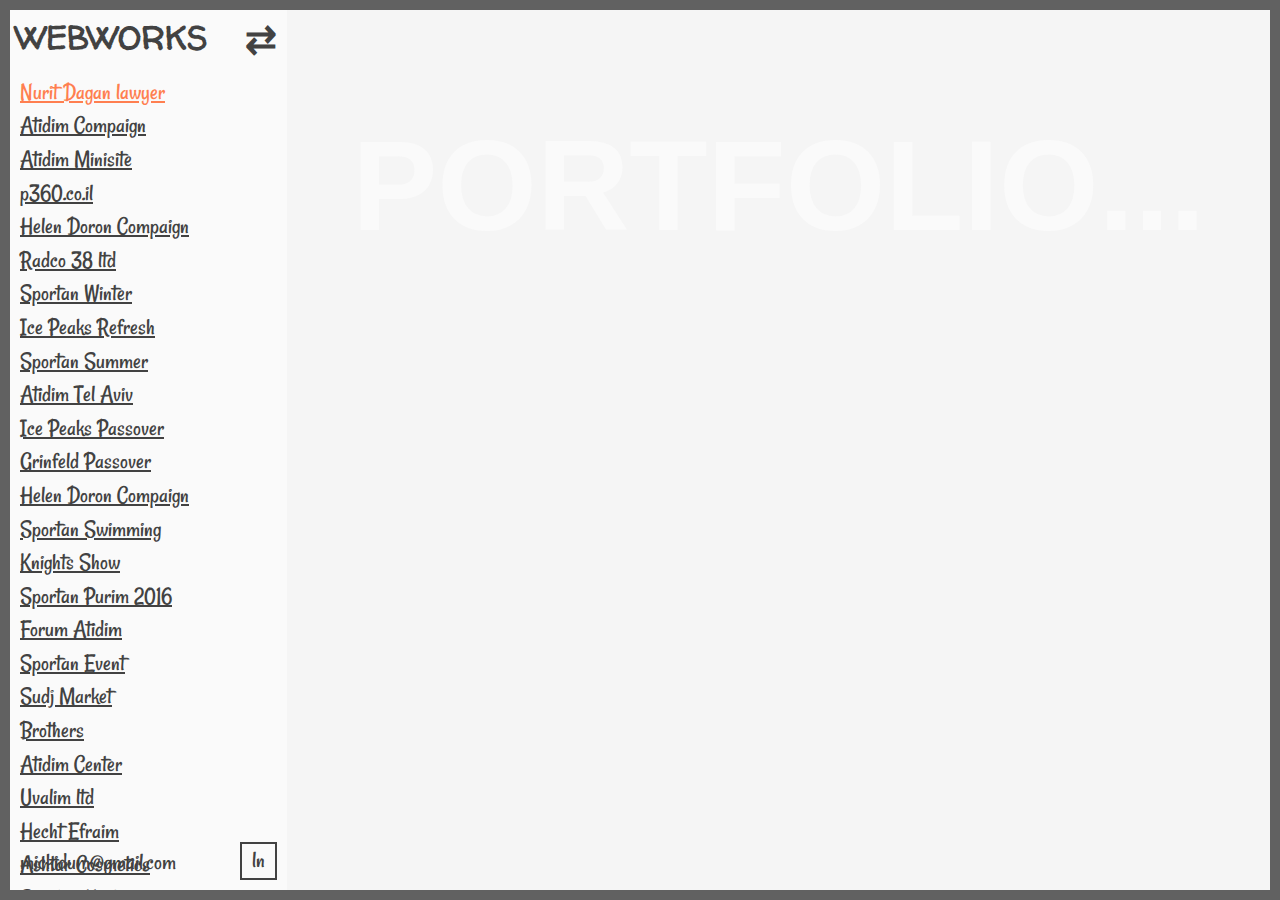
<file: mobile.html>
<!doctype html>
<html class="no-js" lang="">
    <head>
        <meta charset="utf-8">
        <meta http-equiv="x-ua-compatible" content="ie=edge">
        <title>WEBWORKS</title>
        <meta name="description" content="">
        <meta name="viewport" content="width=device-width, initial-scale=1">

        <link rel="apple-touch-icon" href="apple-touch-icon.png">
        <!-- Place favicon.ico in the root directory -->

        <link rel="stylesheet" href="css/normalize.css">
        <link rel="stylesheet" href="css/main.css">
        <script src="js/vendor/modernizr-2.8.3.min.js"></script>
    </head>
    <body>
        <!--[if lt IE 8]>
            <p class="browserupgrade">You are using an <strong>outdated</strong> browser. Please <a href="http://browsehappy.com/">upgrade your browser</a> to improve your experience.</p>
        <![endif]-->

        <!-- site all -->

       <div class="wrapper">
            
           <div class="list">

           <h1 class="title">
               <span class="hid">WEBWORKS</span><a href="#" class="close">&#8644;</a>
            </h1>
               <ul class="sites">
                   <li><a rel="nofollow" class="item active" href="http://nd4law.co.il/">Nurit Dagan lawyer</a></li>
                   <li><a rel="nofollow" class="item" href="http://zur4win.com/newsletters/atidim-round-tables/atidim.html">Atidim Compaign</a></li>
                   <li><a rel="nofollow" class="item" href="http://atidim-telaviv.co.il/atidim-m-site/index.html">Atidim Minisite</a></li>
                   <li><a rel="nofollow" class="item" href="http://www.p360.co.il/">p360.co.il</a></li>
                   <li><a rel="nofollow" class="item" href="http://zur4win.com/helen_doron/helen-doron-landing-teachers/index.html">Helen Doron Compaign</a></li>
                   <li><a rel="nofollow" class="item" href="http://radco38.co.il/">Radco 38 ltd</a></li>
                   <li><a rel="nofollow" class="item" href="http://zur4win.com/sportan/sportan-winter/pt/index.html">Sportan Winter</a></li>
                   <li><a rel="nofollow" class="item" href="http://zur4win.com/ice/icepeaks-refresh/index.html">Ice Peaks Refresh</a></li>
                   <li><a rel="nofollow" class="item" href="http://zur4win.com/sts/sportan-summer-2016/sportan-summer-pt/index.html">Sportan Summer</a></li>
                   <li><a rel="nofollow" class="item" href="http://www.atidim.co.il">Atidim Tel Aviv</a></li>
                   <li><a rel="nofollow" class="item" href="http://zur4win.com/icepeaks-pessah/index.html">Ice Peaks Passover</a></li>
                   <li><a rel="nofollow" class="item" href="http://grinfeld.life/passover/index.html">Grinfeld Passover</a></li>
                   <li><a rel="nofollow" class="item" href="http://zur4win.com/helen_doron_eilat/index.html">Helen Doron Compaign</a></li>
                   <li><a rel="nofollow" class="item" href="http://zur4win.com/sportan-purim-2016/sportan-purim-pt/swimming-sportan.html">Sportan Swimming</a></li>
                   <li><a rel="nofollow" class="item" href="http://zur4win.com/abirim/index.html">Knights Show</a></li>
                   <li><a rel="nofollow" class="item" href="http://zur4win.com/sportan-purim-2016/sportan-purim-haifa/index.html">Sportan Purim 2016</a></li>
                   <li><a rel="nofollow" class="item" href="http://zur4win.com/nts-test/index.php">Forum Atidim</a></li>
                   <li><a rel="nofollow" class="item" href="http://zur4win.com/sportan4/sportan-haifa.html">Sportan Event</a></li>
                   <li><a rel="nofollow" class="item" href="http://www.sudj.co.il">Sudj Market</a></li>
                   <li><a rel="nofollow" class="item" href="http://zur4win.com/bminisite/index.html">Brothers</a></li>
                   <li><a rel="nofollow" class="item" href="http://atidim-telaviv.co.il/index.html">Atidim Center</a></li>
                   <li><a rel="nofollow" class="item" href="http://zur4win.com/badim/index.html">Uvalim ltd</a></li>
                   <li><a rel="nofollow" class="item" href="http://zur4win.com/efraim/index.html">Hecht Efraim</a></li>
                   <li><a rel="nofollow" class="item" href="http://zur4win.com/ashtar/index.php">Ashtar Cosmetics</a></li>
                   <li><a rel="nofollow" class="item" href="http://zur4win.com/sportan_iruim_haifa/index.php">Sportan Haifa</a></li>
                   <li><a rel="nofollow" class="item" href="http://zur4win.com/mtlsite/index.php">Meital Studio</a></li>
                   <li><a rel="nofollow" class="item" href="http://zur4win.com/logianew">Logia ltd</a></li>
                   <li><a rel="nofollow" class="item" href="http://grinfeld.life">Grinfeld ltd</a></li>
                   <li><a rel="nofollow" class="item" href="http://zur4win.com/dietaclub/index.html">Dieta Club</a></li>
                   <li><a rel="nofollow" class="item" href="http://www.naon-serv.co.il">Naon Serve</a></li>
                   <li><a rel="nofollow" class="item" href="http://castra.co.il">Castra Mall</a></li>
               </ul>
                   <a class="mail" href="mailto:mickidum@gmail.com">
                   <span class="hid">mickidum@gmail.com</span>
                   <span class="view">@</span>
                   </a>
                   
                   <a class="ln" target="_blank" href="https://il.linkedin.com/pub/michael-suhovlansky/76/553/554">ln</a>
               
           </div>
           <div class="content">
           <div class="block">
               <h1 class="placeholder">PORTFOLIO...</h1>
            </div>
           </div>
       </div>

        







        <script src="https://ajax.googleapis.com/ajax/libs/jquery/1.11.3/jquery.min.js"></script>
        <script>window.jQuery || document.write('<script src="js/vendor/jquery-1.11.3.min.js"><\/script>')</script>
        <script src="js/plugins.js"></script>
        <script>
            jQuery(document).ready(function($) {
    $('.item').on('click', function(event) {
        event.preventDefault();

        $('.item').removeClass('active');
        $(this).addClass('active');
        
        var http = $(this).attr('href');
        $('#screen').attr('src', http);
        $('.list').css({
            'background-color': 'rgba(250, 250, 250, 0.82)',
            'position': 'absolute'
        });

        $('.content').addClass('holder');
        $('.content').css('width', '100%');
        $('.content').html('<iframe id="screen" src="' + http +'" frameborder="0"></iframe>');
        $('.content #screen').load(function(){
        console.log('load the iframe');
        $('.content').removeClass('holder');
        });
        $('#screen').contents().find('body').css('-webkit-transform', 'translate3d(0, 0, 0)');
        $('.wrapper').addClass('mobile');
    });
    
    $('.close').on('click', function(event) {
        event.preventDefault();
       if ($('.wrapper').hasClass('list-close')) {
        $('.wrapper').removeClass('list-close');
       } else {
        $('.wrapper').addClass('list-close');
       }
        
        

    });
});
        </script>

        <!-- Google Analytics: change UA-XXXXX-X to be your site's ID. -->
        <script>
  (function(i,s,o,g,r,a,m){i['GoogleAnalyticsObject']=r;i[r]=i[r]||function(){
  (i[r].q=i[r].q||[]).push(arguments)},i[r].l=1*new Date();a=s.createElement(o),
  m=s.getElementsByTagName(o)[0];a.async=1;a.src=g;m.parentNode.insertBefore(a,m)
  })(window,document,'script','//www.google-analytics.com/analytics.js','ga');

  ga('create', 'UA-71523519-1', 'auto');
  ga('send', 'pageview');

</script>
    </body>
</html>
</file>
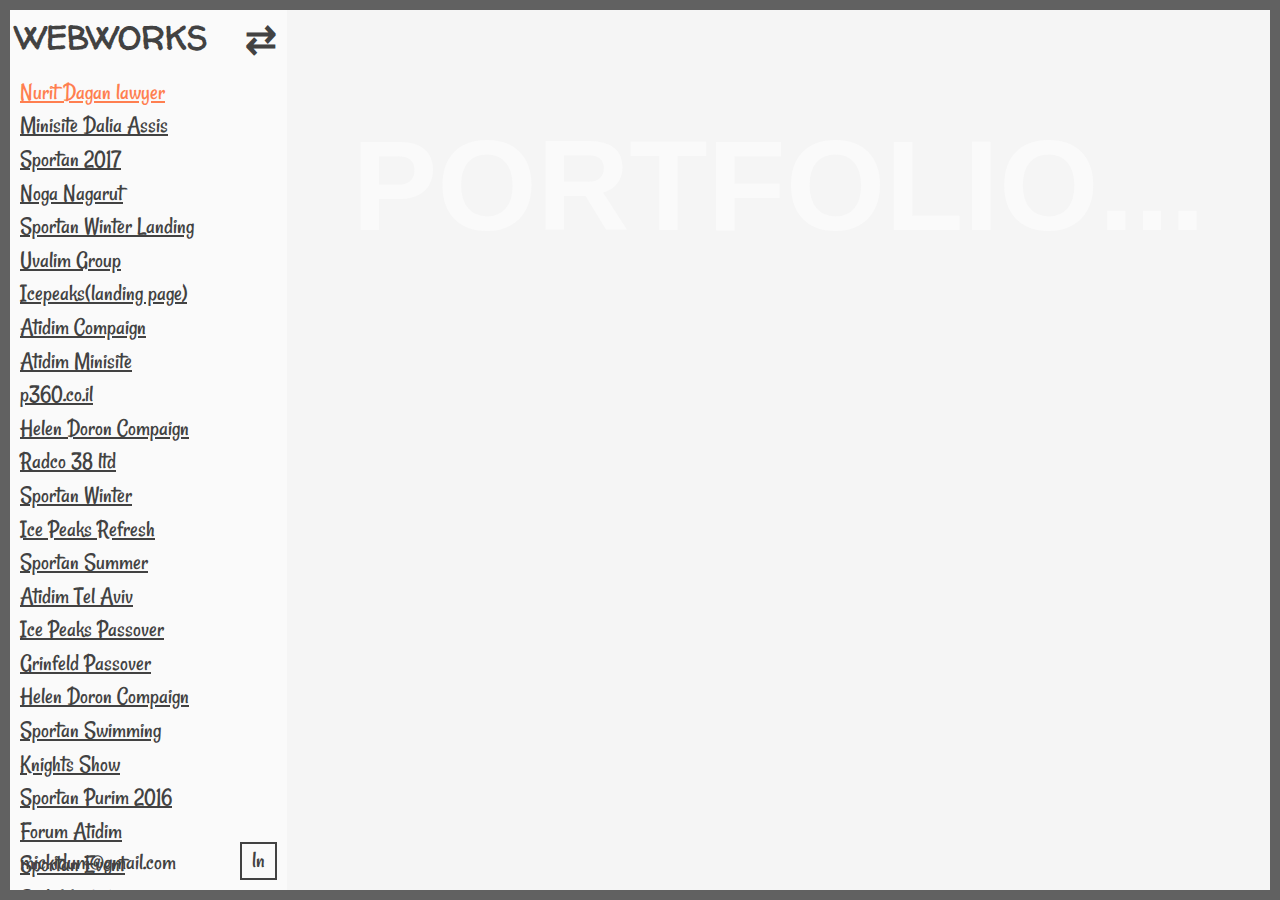
<file: simple/mobile.html>
<!doctype html>
<html class="no-js" lang="">
    <head>
        <meta charset="utf-8">
        <meta http-equiv="x-ua-compatible" content="ie=edge">
        <title>WEBWORKS</title>
        <meta name="description" content="">
        <meta name="viewport" content="width=device-width, initial-scale=1">

        <link rel="apple-touch-icon" href="apple-touch-icon.png">
        <!-- Place favicon.ico in the root directory -->

        <link rel="stylesheet" href="css/normalize.css">
        <link rel="stylesheet" href="css/main.css">
        <script src="js/vendor/modernizr-2.8.3.min.js"></script>
    </head>
    <body>
        <!--[if lt IE 8]>
            <p class="browserupgrade">You are using an <strong>outdated</strong> browser. Please <a href="https://browsehappy.com/">upgrade your browser</a> to improve your experience.</p>
        <![endif]-->

        <!-- site all -->

       <div class="wrapper">
            
           <div class="list">

           <h1 class="title">
               <span class="hid">WEBWORKS</span><a href="#" class="close">&#8644;</a>
            </h1>
               <ul class="sites">
                   <li><a rel="nofollow" class="item active" href="https://nd4law.co.il/">Nurit Dagan lawyer</a></li>
                   <li><a rel="nofollow" class="item" href="https://zur4win.com/dalia-assis/index.html">Minisite Dalia Assis</a></li>
                   <li><a rel="nofollow" class="item" href="https://zur4win.com/sportan/sportan2017/sp-2017-haifa/index.html">Sportan 2017</a></li>
                   <li><a rel="nofollow" class="item" href="https://zur4win.com/testing/noganagarut/">Noga Nagarut</a></li>
                   <li><a rel="nofollow" class="item" href="https://zur4win.com/sportan/sportan_winter_manuy/sportan_haifa_winter_manuy/index.html">Sportan Winter Landing</a></li>
                   <li><a rel="nofollow" class="item" href="https://www.yuv.co.il/">Uvalim Group</a></li>
                   <li><a rel="nofollow" class="item" href="https://zur4win.com/ice/icepeaks-sl/mic.html">Icepeaks(landing page)</a></li>
                   <li><a rel="nofollow" class="item" href="https://zur4win.com/newsletters/atidim-round-tables/atidim.html">Atidim Compaign</a></li>
                   <li><a rel="nofollow" class="item" href="https://atidim-telaviv.co.il/atidim-m-site/index.html">Atidim Minisite</a></li>
                   <li><a rel="nofollow" class="item" href="https://www.p360.co.il/">p360.co.il</a></li>
                   <li><a rel="nofollow" class="item" href="https://zur4win.com/helen_doron/helen-doron-landing-teachers/index.html">Helen Doron Compaign</a></li>
                   <li><a rel="nofollow" class="item" href="https://radco38.co.il/">Radco 38 ltd</a></li>
                   <li><a rel="nofollow" class="item" href="https://zur4win.com/sportan/sportan-winter/pt/index.html">Sportan Winter</a></li>
                   <li><a rel="nofollow" class="item" href="https://zur4win.com/ice/icepeaks-refresh/index.html">Ice Peaks Refresh</a></li>
                   <li><a rel="nofollow" class="item" href="https://zur4win.com/sts/sportan-summer-2016/sportan-summer-pt/index.html">Sportan Summer</a></li>
                   <li><a rel="nofollow" class="item" href="https://www.atidim.co.il">Atidim Tel Aviv</a></li>
                   <li><a rel="nofollow" class="item" href="https://zur4win.com/icepeaks-pessah/index.html">Ice Peaks Passover</a></li>
                   <li><a rel="nofollow" class="item" href="https://grinfeld.life/passover/index.html">Grinfeld Passover</a></li>
                   <li><a rel="nofollow" class="item" href="https://zur4win.com/helen_doron_eilat/index.html">Helen Doron Compaign</a></li>
                   <li><a rel="nofollow" class="item" href="https://zur4win.com/sportan-purim-2016/sportan-purim-pt/swimming-sportan.html">Sportan Swimming</a></li>
                   <li><a rel="nofollow" class="item" href="https://zur4win.com/abirim/index.html">Knights Show</a></li>
                   <li><a rel="nofollow" class="item" href="https://zur4win.com/sportan-purim-2016/sportan-purim-haifa/index.html">Sportan Purim 2016</a></li>
                   <li><a rel="nofollow" class="item" href="https://zur4win.com/nts-test/index.php">Forum Atidim</a></li>
                   <li><a rel="nofollow" class="item" href="https://zur4win.com/sportan4/sportan-haifa.html">Sportan Event</a></li>
                   <li><a rel="nofollow" class="item" href="https://www.sudj.co.il">Sudj Market</a></li>
                   <li><a rel="nofollow" class="item" href="https://zur4win.com/bminisite/index.html">Brothers</a></li>
                   <li><a rel="nofollow" class="item" href="https://atidim-telaviv.co.il/index.html">Atidim Center</a></li>
                   <li><a rel="nofollow" class="item" href="https://zur4win.com/badim/index.html">Uvalim ltd</a></li>
                   <li><a rel="nofollow" class="item" href="https://zur4win.com/efraim/index.html">Hecht Efraim</a></li>
                   <li><a rel="nofollow" class="item" href="https://zur4win.com/ashtar/index.php">Ashtar Cosmetics</a></li>
                   <li><a rel="nofollow" class="item" href="https://zur4win.com/sportan_iruim_haifa/index.php">Sportan Haifa</a></li>
                   <li><a rel="nofollow" class="item" href="https://zur4win.com/mtlsite/index.php">Meital Studio</a></li>
                   <li><a rel="nofollow" class="item" href="https://zur4win.com/logianew">Logia ltd</a></li>
                   <li><a rel="nofollow" class="item" href="https://grinfeld.life">Grinfeld ltd</a></li>
                   <li><a rel="nofollow" class="item" href="https://zur4win.com/dietaclub/index.html">Dieta Club</a></li>
                   <li><a rel="nofollow" class="item" href="https://www.naon-serv.co.il">Naon Serve</a></li>
                   <li><a rel="nofollow" class="item" href="https://castra.co.il">Castra Mall</a></li>
               </ul>
                   <a class="mail" href="mailto:mickidum@gmail.com">
                   <span class="hid">mickidum@gmail.com</span>
                   <span class="view">@</span>
                   </a>
                   
                   <a class="ln" target="_blank" href="https://il.linkedin.com/pub/michael-suhovlansky/76/553/554">ln</a>
               
           </div>
           <div class="content">
           <div class="block">
               <h1 class="placeholder">PORTFOLIO...</h1>
            </div>
           </div>
       </div>

        







        <script src="https://ajax.googleapis.com/ajax/libs/jquery/1.11.3/jquery.min.js"></script>
        <script>window.jQuery || document.write('<script src="js/vendor/jquery-1.11.3.min.js"><\/script>')</script>
        <script src="js/plugins.js"></script>
        <script>
            jQuery(document).ready(function($) {
    $('.item').on('click', function(event) {
        event.preventDefault();

        $('.item').removeClass('active');
        $(this).addClass('active');
        
        var http = $(this).attr('href');
        $('#screen').attr('src', http);
        $('.list').css({
            'background-color': 'rgba(250, 250, 250, 0.82)',
            'position': 'absolute'
        });

        $('.content').addClass('holder');
        $('.content').css('width', '100%');
        $('.content').html('<iframe id="screen" src="' + http +'" frameborder="0"></iframe>');
        $('.content #screen').load(function(){
        console.log('load the iframe');
        $('.content').removeClass('holder');
        });
        $('#screen').contents().find('body').css('-webkit-transform', 'translate3d(0, 0, 0)');
        $('.wrapper').addClass('mobile');
    });
    
    $('.close').on('click', function(event) {
        event.preventDefault();
       if ($('.wrapper').hasClass('list-close')) {
        $('.wrapper').removeClass('list-close');
       } else {
        $('.wrapper').addClass('list-close');
       }
        
        

    });
});
        </script>

        <!-- Google Analytics: change UA-XXXXX-X to be your site's ID. -->
        <script>
  (function(i,s,o,g,r,a,m){i['GoogleAnalyticsObject']=r;i[r]=i[r]||function(){
  (i[r].q=i[r].q||[]).push(arguments)},i[r].l=1*new Date();a=s.createElement(o),
  m=s.getElementsByTagName(o)[0];a.async=1;a.src=g;m.parentNode.insertBefore(a,m)
  })(window,document,'script','//www.google-analytics.com/analytics.js','ga');

  ga('create', 'UA-71523519-1', 'auto');
  ga('send', 'pageview');

</script>
    </body>
</html>
</file>
<file: css/main.css>
/*! HTML5 Boilerplate v5.2.0 | MIT License | https://html5boilerplate.com/ */

/*
 * What follows is the result of much research on cross-browser styling.
 * Credit left inline and big thanks to Nicolas Gallagher, Jonathan Neal,
 * Kroc Camen, and the H5BP dev community and team.
 */

/* ==========================================================================
   Base styles: opinionated defaults
   ========================================================================== */
@import url(https://fonts.googleapis.com/css?family=Rancho);
@import url(https://fonts.googleapis.com/css?family=Walter+Turncoat);
html {
    color: #222;
    font-size: 1em;
    line-height: 1.4;
}

/*
 * Remove text-shadow in selection highlight:
 * https://twitter.com/miketaylr/status/12228805301
 *
 * These selection rule sets have to be separate.
 * Customize the background color to match your design.
 */

::-moz-selection {
    background: #b3d4fc;
    text-shadow: none;
}

::selection {
    background: #b3d4fc;
    text-shadow: none;
}

/*
 * A better looking default horizontal rule
 */

hr {
    display: block;
    height: 1px;
    border: 0;
    border-top: 1px solid #ccc;
    margin: 1em 0;
    padding: 0;
}

/*
 * Remove the gap between audio, canvas, iframes,
 * images, videos and the bottom of their containers:
 * https://github.com/h5bp/html5-boilerplate/issues/440
 */

audio,
canvas,
iframe,
img,
svg,
video {
    vertical-align: middle;
}

/*
 * Remove default fieldset styles.
 */

fieldset {
    border: 0;
    margin: 0;
    padding: 0;
}

/*
 * Allow only vertical resizing of textareas.
 */

textarea {
    resize: vertical;
}

/* ==========================================================================
   Browser Upgrade Prompt
   ========================================================================== */

.browserupgrade {
    margin: 0.2em 0;
    background: #ccc;
    color: #000;
    padding: 0.2em 0;
}

/* ==========================================================================
   Author's custom styles
   ========================================================================== */
   html, body {margin:0;padding:0;height:100%;}
   a {
    /*text-decoration: none;*/
    font-family: 'Rancho', cursive;
    color: #424242;
    font-size: 1.5em; 
}

.holder {
    background: url(../img/loading.gif) !important;
    background-repeat: no-repeat !important;
    background-position: center !important;
}
.wrapper {
    overflow: hidden;
    position: relative;
    width: 100%;
    height: 100%;
    margin: 0 auto;
    border: solid 10px #616161;
    box-sizing: border-box;
    -moz-box-sizing: border-box; /*Firefox 1-3*/
    -webkit-box-sizing: border-box; /* Safari */    
    background: #FAFAFA;
}
.close {
    float: right;
    margin-right: 10px;
    text-decoration: none;
    font-size: 1.2em;
}

.list {
    position: relative;
    width: 22%;
    height: 100%;
   overflow-y: auto;
    background: #FAFAFA;
    z-index: 10;
}
.view {
    display: none;
    
}

/*close side-bar*/
.list-close .view {
    display: block;
    
}

.list-close .title {
    padding: 7px;
}

.list-close .list {
    position: absolute;
    width: auto !important;
    height: auto;
    top: 0;
    left: 0;
}
.list-close .sites {
    display: none;
}
.list-close .content {
    width: 100%;
}
.list-close .hid {
    display: none;
} 
.list-close .ln {
    position: relative;
    margin-top: 20px;
    left: 5px;
    width: 15px;
}
.list-close .mail {
    position: relative;
    margin-top: 20px;
    bottom: 0;
    left: 5px;
    width: 15px;
    padding: 0 10px;
    border: solid 2px #424242;
}

.list-close .close {
    float: none;
    margin-right: 0;
}
/*end close side-bar*/
.content {
    position: absolute;
    width: 78%;
    height: 100%;
    background: #F5F5F5;
    overflow: hidden;
    right: 0;
    bottom: 0;
}
.content iframe {
    position: relative;
    width: 100%;
    height: 100%;
}
#screen {
    /*display: none;*/
}

.title {
    color: #424242;
    margin: 0;
    padding: 5px 0 0 5px;
    font-family: 'Walter Turncoat', cursive;
}
.block {
    color: #FAFAFA;
    text-align: center;
}
.block h1 {
    font-size: 8em;
}
.sites {
    list-style-type: none;
    padding-left: 10px;
}
.mail {
    position: absolute;
    display: block;
    left: 10px;
    bottom: 10px;
    text-decoration: none;
     
}
.ln {
    position: absolute;
    display: block;
    right: 10px;
    bottom: 10px;
    text-decoration: none;
    border: solid 2px #424242;
    padding: 0 10px;
}
.active {
    color: coral;
}



@media only screen and (min-width: 40.063em) and (max-width: 64em) {
        .mobile .content {
        position: relative;
        width: 100%;
        height: 100%;
        background: #F5F5F5;
        overflow: auto;
        right: auto;
        bottom: auto;
    }
    .content {
        width: 60%;
        -webkit-overflow-scrolling: touch;
        overflow-y: scroll;
    }
    .list {
        width: 40%;
    }
    .block h1 {
    font-size: 4em;
    }
    .close {
        background: #424242;
        color: white;
        padding: 0 5px;
    }
     .list-close .close {
        padding: 0;
    }
    .mobile {
        border: none;
    }
    
 } 

 @media only screen and (orientation: landscape) and (max-width: 40em){
    .mobile .content {
        position: relative;
        width: 100%;
        height: 100%;
        background: #F5F5F5;
        overflow: auto;
        right: auto;
        bottom: auto;
    }
    .list {
        overflow: auto;
        width: 40% !important;
    }
    .list-close .close {
        padding: 0;
    }
    .close {
        background: #424242;
        color: white;
        padding: 0 5px;
    }
    .mail {
        position: relative;
        display: block;
        font-size: 1.5em !important;
        padding: 10px;
        left: 0;
    }
    .ln {
        width: 15px;
        left:  10px;
        position: relative;
    }
    .mobile {
        border: none;
    }
 }


@media only screen and (max-width: 40em) { 
    a {
        font-size: 1em !important; 
    }
    .mobile .content {
        position: relative;
        width: 100%;
        height: 100%;
        background: #F5F5F5;
        overflow: auto;
        right: auto;
        bottom: auto;
    }
    .content {
        width: 100%;
        -webkit-overflow-scrolling: touch;
        overflow-y: scroll;
    }
    .list {
        width: 60%;
    }

    .mobile {
        border: none;
    }
    
    .close {
        background: #424242;
        color: white;
        padding: 0 5px;
    }
    .list-close .close {
        background: #424242;
        color: white;
        padding: 0;
    }
    .title {
        font-size: 1em;
    }
    .list-close .title {
        font-size: 2em;
    }
    .list-close .mail {
        font-size: 1.5em;
    }
    .mail {
        font-size: 1em;
    }

    .block h1 {
    font-size: 2.7em;
    }
} 
@media only screen and (min-width: 64.063em) {
        .ln:hover, .close:hover, .mail:hover {
    background: #424242;
    color: white;
}
.item:hover {
    color: coral;
}

 }




/* ==========================================================================
   Helper classes
   ========================================================================== */
.blue {color: #1766B0;}
/*
 * Hide visually and from screen readers:
 */

.hidden {
    display: none !important;
}

/*
 * Hide only visually, but have it available for screen readers:
 * http://snook.ca/archives/html_and_css/hiding-content-for-accessibility
 */

.visuallyhidden {
    border: 0;
    clip: rect(0 0 0 0);
    height: 1px;
    margin: -1px;
    overflow: hidden;
    padding: 0;
    position: absolute;
    width: 1px;
}

/*
 * Extends the .visuallyhidden class to allow the element
 * to be focusable when navigated to via the keyboard:
 * https://www.drupal.org/node/897638
 */

.visuallyhidden.focusable:active,
.visuallyhidden.focusable:focus {
    clip: auto;
    height: auto;
    margin: 0;
    overflow: visible;
    position: static;
    width: auto;
}

/*
 * Hide visually and from screen readers, but maintain layout
 */

.invisible {
    visibility: hidden;
}

/*
 * Clearfix: contain floats
 *
 * For modern browsers
 * 1. The space content is one way to avoid an Opera bug when the
 *    `contenteditable` attribute is included anywhere else in the document.
 *    Otherwise it causes space to appear at the top and bottom of elements
 *    that receive the `clearfix` class.
 * 2. The use of `table` rather than `block` is only necessary if using
 *    `:before` to contain the top-margins of child elements.
 */

.clearfix:before,
.clearfix:after {
    content: " "; /* 1 */
    display: table; /* 2 */
}

.clearfix:after {
    clear: both;
}

/* ==========================================================================
   EXAMPLE Media Queries for Responsive Design.
   These examples override the primary ('mobile first') styles.
   Modify as content requires.
   ========================================================================== */

@media only screen and (min-width: 35em) {
    /* Style adjustments for viewports that meet the condition */
}

@media print,
       (-webkit-min-device-pixel-ratio: 1.25),
       (min-resolution: 1.25dppx),
       (min-resolution: 120dpi) {
    /* Style adjustments for high resolution devices */
}

/* ==========================================================================
   Print styles.
   Inlined to avoid the additional HTTP request:
   http://www.phpied.com/delay-loading-your-print-css/
   ========================================================================== */

@media print {
    *,
    *:before,
    *:after {
        background: transparent !important;
        color: #000 !important; /* Black prints faster:
                                   http://www.sanbeiji.com/archives/953 */
        box-shadow: none !important;
        text-shadow: none !important;
    }

    a,
    a:visited {
        text-decoration: underline;
    }

    a[href]:after {
        content: " (" attr(href) ")";
    }

    abbr[title]:after {
        content: " (" attr(title) ")";
    }

    /*
     * Don't show links that are fragment identifiers,
     * or use the `javascript:` pseudo protocol
     */

    a[href^="#"]:after,
    a[href^="javascript:"]:after {
        content: "";
    }

    pre,
    blockquote {
        border: 1px solid #999;
        page-break-inside: avoid;
    }

    /*
     * Printing Tables:
     * http://css-discuss.incutio.com/wiki/Printing_Tables
     */

    thead {
        display: table-header-group;
    }

    tr,
    img {
        page-break-inside: avoid;
    }

    img {
        max-width: 100% !important;
    }

    p,
    h2,
    h3 {
        orphans: 3;
        widows: 3;
    }

    h2,
    h3 {
        page-break-after: avoid;
    }
}
</file>
<file: simple/css/main.css>
/*! HTML5 Boilerplate v5.2.0 | MIT License | https://html5boilerplate.com/ */

/*
 * What follows is the result of much research on cross-browser styling.
 * Credit left inline and big thanks to Nicolas Gallagher, Jonathan Neal,
 * Kroc Camen, and the H5BP dev community and team.
 */

/* ==========================================================================
   Base styles: opinionated defaults
   ========================================================================== */
@import url(https://fonts.googleapis.com/css?family=Rancho);
@import url(https://fonts.googleapis.com/css?family=Walter+Turncoat);
html {
    color: #222;
    font-size: 1em;
    line-height: 1.4;
}

/*
 * Remove text-shadow in selection highlight:
 * https://twitter.com/miketaylr/status/12228805301
 *
 * These selection rule sets have to be separate.
 * Customize the background color to match your design.
 */

::-moz-selection {
    background: #b3d4fc;
    text-shadow: none;
}

::selection {
    background: #b3d4fc;
    text-shadow: none;
}

/*
 * A better looking default horizontal rule
 */

hr {
    display: block;
    height: 1px;
    border: 0;
    border-top: 1px solid #ccc;
    margin: 1em 0;
    padding: 0;
}

/*
 * Remove the gap between audio, canvas, iframes,
 * images, videos and the bottom of their containers:
 * https://github.com/h5bp/html5-boilerplate/issues/440
 */

audio,
canvas,
iframe,
img,
svg,
video {
    vertical-align: middle;
}

/*
 * Remove default fieldset styles.
 */

fieldset {
    border: 0;
    margin: 0;
    padding: 0;
}

/*
 * Allow only vertical resizing of textareas.
 */

textarea {
    resize: vertical;
}

/* ==========================================================================
   Browser Upgrade Prompt
   ========================================================================== */

.browserupgrade {
    margin: 0.2em 0;
    background: #ccc;
    color: #000;
    padding: 0.2em 0;
}

/* ==========================================================================
   Author's custom styles
   ========================================================================== */
   html, body {margin:0;padding:0;height:100%;}
   a {
    /*text-decoration: none;*/
    font-family: 'Rancho', cursive;
    color: #424242;
    font-size: 1.5em; 
}

.holder {
    background: url(../img/loading.gif) !important;
    background-repeat: no-repeat !important;
    background-position: center !important;
}
.wrapper {
    overflow: hidden;
    position: relative;
    width: 100%;
    height: 100%;
    margin: 0 auto;
    border: solid 10px #616161;
    box-sizing: border-box;
    -moz-box-sizing: border-box; /*Firefox 1-3*/
    -webkit-box-sizing: border-box; /* Safari */    
    background: #FAFAFA;
}
.close {
    float: right;
    margin-right: 10px;
    text-decoration: none;
    font-size: 1.2em;
}

.list {
    position: relative;
    width: 22%;
    height: 100%;
   overflow-y: auto;
    background: #FAFAFA;
    z-index: 10;
}
.view {
    display: none;
    
}

/*close side-bar*/
.list-close .view {
    display: block;
    
}

.list-close .title {
    padding: 7px;
}

.list-close .list {
    position: absolute;
    width: auto !important;
    height: auto;
    top: 0;
    left: 0;
}
.list-close .sites {
    display: none;
}
.list-close .content {
    width: 100%;
}
.list-close .hid {
    display: none;
} 
.list-close .ln {
    position: relative;
    margin-top: 20px;
    left: 5px;
    width: 15px;
}
.list-close .mail {
    position: relative;
    margin-top: 20px;
    bottom: 0;
    left: 5px;
    width: 15px;
    padding: 0 10px;
    border: solid 2px #424242;
}

.list-close .close {
    float: none;
    margin-right: 0;
}
/*end close side-bar*/
.content {
    position: absolute;
    width: 78%;
    height: 100%;
    background: #F5F5F5;
    overflow: hidden;
    right: 0;
    bottom: 0;
}
.content iframe {
    position: relative;
    width: 100%;
    height: 100%;
}
#screen {
    /*display: none;*/
}

.title {
    color: #424242;
    margin: 0;
    padding: 5px 0 0 5px;
    font-family: 'Walter Turncoat', cursive;
}
.block {
    color: #FAFAFA;
    text-align: center;
}
.block h1 {
    font-size: 8em;
}
.sites {
    list-style-type: none;
    padding-left: 10px;
}
.mail {
    position: absolute;
    display: block;
    left: 10px;
    bottom: 10px;
    text-decoration: none;
     
}
.ln {
    position: absolute;
    display: block;
    right: 10px;
    bottom: 10px;
    text-decoration: none;
    border: solid 2px #424242;
    padding: 0 10px;
}
.active {
    color: coral;
}



@media only screen and (min-width: 40.063em) and (max-width: 64em) {
        .mobile .content {
        position: relative;
        width: 100%;
        height: 100%;
        background: #F5F5F5;
        overflow: auto;
        right: auto;
        bottom: auto;
    }
    .content {
        width: 60%;
        -webkit-overflow-scrolling: touch;
        overflow-y: scroll;
    }
    .list {
        width: 40%;
    }
    .block h1 {
    font-size: 4em;
    }
    .close {
        background: #424242;
        color: white;
        padding: 0 5px;
    }
     .list-close .close {
        padding: 0;
    }
    .mobile {
        border: none;
    }
    
 } 

 @media only screen and (orientation: landscape) and (max-width: 40em){
    .mobile .content {
        position: relative;
        width: 100%;
        height: 100%;
        background: #F5F5F5;
        overflow: auto;
        right: auto;
        bottom: auto;
    }
    .list {
        overflow: auto;
        width: 40% !important;
    }
    .list-close .close {
        padding: 0;
    }
    .close {
        background: #424242;
        color: white;
        padding: 0 5px;
    }
    .mail {
        position: relative;
        display: block;
        font-size: 1.5em !important;
        padding: 10px;
        left: 0;
    }
    .ln {
        width: 15px;
        left:  10px;
        position: relative;
    }
    .mobile {
        border: none;
    }
 }


@media only screen and (max-width: 40em) { 
    a {
        font-size: 1em !important; 
    }
    .mobile .content {
        position: relative;
        width: 100%;
        height: 100%;
        background: #F5F5F5;
        overflow: auto;
        right: auto;
        bottom: auto;
    }
    .content {
        width: 100%;
        -webkit-overflow-scrolling: touch;
        overflow-y: scroll;
    }
    .list {
        width: 60%;
    }

    .mobile {
        border: none;
    }
    
    .close {
        background: #424242;
        color: white;
        padding: 0 5px;
    }
    .list-close .close {
        background: #424242;
        color: white;
        padding: 0;
    }
    .title {
        font-size: 1em;
    }
    .list-close .title {
        font-size: 2em;
    }
    .list-close .mail {
        font-size: 1.5em;
    }
    .mail {
        font-size: 1em;
    }

    .block h1 {
    font-size: 2.7em;
    }
} 
@media only screen and (min-width: 64.063em) {
        .ln:hover, .close:hover, .mail:hover {
    background: #424242;
    color: white;
}
.item:hover {
    color: coral;
}

 }




/* ==========================================================================
   Helper classes
   ========================================================================== */
.blue {color: #1766B0;}
/*
 * Hide visually and from screen readers:
 */

.hidden {
    display: none !important;
}

/*
 * Hide only visually, but have it available for screen readers:
 * http://snook.ca/archives/html_and_css/hiding-content-for-accessibility
 */

.visuallyhidden {
    border: 0;
    clip: rect(0 0 0 0);
    height: 1px;
    margin: -1px;
    overflow: hidden;
    padding: 0;
    position: absolute;
    width: 1px;
}

/*
 * Extends the .visuallyhidden class to allow the element
 * to be focusable when navigated to via the keyboard:
 * https://www.drupal.org/node/897638
 */

.visuallyhidden.focusable:active,
.visuallyhidden.focusable:focus {
    clip: auto;
    height: auto;
    margin: 0;
    overflow: visible;
    position: static;
    width: auto;
}

/*
 * Hide visually and from screen readers, but maintain layout
 */

.invisible {
    visibility: hidden;
}

/*
 * Clearfix: contain floats
 *
 * For modern browsers
 * 1. The space content is one way to avoid an Opera bug when the
 *    `contenteditable` attribute is included anywhere else in the document.
 *    Otherwise it causes space to appear at the top and bottom of elements
 *    that receive the `clearfix` class.
 * 2. The use of `table` rather than `block` is only necessary if using
 *    `:before` to contain the top-margins of child elements.
 */

.clearfix:before,
.clearfix:after {
    content: " "; /* 1 */
    display: table; /* 2 */
}

.clearfix:after {
    clear: both;
}

/* ==========================================================================
   EXAMPLE Media Queries for Responsive Design.
   These examples override the primary ('mobile first') styles.
   Modify as content requires.
   ========================================================================== */

@media only screen and (min-width: 35em) {
    /* Style adjustments for viewports that meet the condition */
}

@media print,
       (-webkit-min-device-pixel-ratio: 1.25),
       (min-resolution: 1.25dppx),
       (min-resolution: 120dpi) {
    /* Style adjustments for high resolution devices */
}

/* ==========================================================================
   Print styles.
   Inlined to avoid the additional HTTP request:
   http://www.phpied.com/delay-loading-your-print-css/
   ========================================================================== */

@media print {
    *,
    *:before,
    *:after {
        background: transparent !important;
        color: #000 !important; /* Black prints faster:
                                   http://www.sanbeiji.com/archives/953 */
        box-shadow: none !important;
        text-shadow: none !important;
    }

    a,
    a:visited {
        text-decoration: underline;
    }

    a[href]:after {
        content: " (" attr(href) ")";
    }

    abbr[title]:after {
        content: " (" attr(title) ")";
    }

    /*
     * Don't show links that are fragment identifiers,
     * or use the `javascript:` pseudo protocol
     */

    a[href^="#"]:after,
    a[href^="javascript:"]:after {
        content: "";
    }

    pre,
    blockquote {
        border: 1px solid #999;
        page-break-inside: avoid;
    }

    /*
     * Printing Tables:
     * http://css-discuss.incutio.com/wiki/Printing_Tables
     */

    thead {
        display: table-header-group;
    }

    tr,
    img {
        page-break-inside: avoid;
    }

    img {
        max-width: 100% !important;
    }

    p,
    h2,
    h3 {
        orphans: 3;
        widows: 3;
    }

    h2,
    h3 {
        page-break-after: avoid;
    }
}
</file>
<file: css/all.min.css>
html,body,div,span,applet,object,iframe,h1,h2,h3,h4,h5,h6,p,blockquote,pre,a,abbr,acronym,address,big,cite,code,del,dfn,em,img,ins,kbd,q,s,samp,small,strike,strong,sub,sup,tt,var,b,u,i,center,dl,dt,dd,ol,ul,li,fieldset,form,label,legend,table,caption,tbody,tfoot,thead,tr,th,td,article,aside,canvas,details,embed,figure,figcaption,footer,header,hgroup,menu,nav,output,ruby,section,summary,time,mark,audio,video{margin:0;padding:0;border:0;font-size:100%;font:inherit;vertical-align:baseline}article,aside,details,figcaption,figure,footer,header,hgroup,menu,nav,section,main{display:block}body{line-height:1}ol,ul{list-style:none}blockquote,q{quotes:none}blockquote:before,blockquote:after,q:before,q:after{content:'';content:none}table{border-collapse:collapse;border-spacing:0}*,:after,:before{-webkit-box-sizing:border-box;-moz-box-sizing:border-box;box-sizing:border-box}body{font-size:100%;font-family:"Open Sans",sans-serif;color:#030d18;background-color:#f0eee1}a{color:#f5484a;text-decoration:none}img{max-width:100%}.cd-container{width:90%;max-width:768px;margin:0 auto}.cd-container:after{content:"";display:table;clear:both}@media only screen and (min-width: 1170px){.has-top-margin{-webkit-animation:animate-margin-top .3s;-moz-animation:animate-margin-top .3s;animation:animate-margin-top .3s;margin-top:70px}}@-webkit-keyframes animate-margin-top{0%{margin-top:100px}100%{margin-top:70px}}@-moz-keyframes animate-margin-top{0%{margin-top:100px}100%{margin-top:70px}}@keyframes animate-margin-top{0%{margin-top:100px}100%{margin-top:70px}}.cd-header{position:absolute;top:0;left:0;width:100%;height:50px;box-shadow:0 1px 3px rgba(0,0,0,0.2);background-color:#030d18;z-index:4}@media only screen and (min-width: 768px){.cd-header{height:70px;background-color:transparent;box-shadow:none}}#cd-logo{float:left;margin:10px 0 0 5%}#cd-logo img,#cd-logo svg{display:block;max-height:30px}@media only screen and (min-width: 768px){#cd-logo{margin:13px 0 0 5%}#cd-logo img{max-height:42px}}@media only screen and (min-width: 1170px){#cd-logo.is-hidden{opacity:0;position:fixed;left:-20%;margin-left:0;-webkit-transition:left 0.3s,opacity .3s;-moz-transition:left 0.3s,opacity .3s;transition:left 0.3s,opacity .3s}#cd-logo.is-hidden.slide-in{left:5%;opacity:1}}.cd-primary-nav{float:right;margin-right:5%;width:44px;height:100%;background:url(../img/cd-icon-menu.svg) no-repeat center center;background-size:44px 44px}.cd-primary-nav ul{position:absolute;top:0;left:0;width:100%;-webkit-transform:translateY(-100%);-moz-transform:translateY(-100%);-ms-transform:translateY(-100%);-o-transform:translateY(-100%);transform:translateY(-100%)}.cd-primary-nav ul.is-visible{-webkit-transform:translateY(50px);-moz-transform:translateY(50px);-ms-transform:translateY(50px);-o-transform:translateY(50px);transform:translateY(50px)}.cd-primary-nav a{display:block;height:50px;line-height:50px;padding-left:5%;background:#000101;border-top:1px solid #051426;color:#f0eee1}@media only screen and (min-width: 768px){.cd-primary-nav{width:auto;height:auto;background:none}.cd-primary-nav ul{position:static;width:auto;-webkit-transform:translateY(0);-moz-transform:translateY(0);-ms-transform:translateY(0);-o-transform:translateY(0);transform:translateY(0);line-height:60px}.cd-primary-nav ul.is-visible{-webkit-transform:translateY(0);-moz-transform:translateY(0);-ms-transform:translateY(0);-o-transform:translateY(0);transform:translateY(0)}.cd-primary-nav li{display:inline-block;margin-left:1em}.cd-primary-nav a{display:inline-block;height:auto;line-height:normal;background:transparent;padding:.6em 1em;border-top:none;color:#030d18;font-weight:600}.cd-primary-nav a::after{content:"";display:block;position:relative;background:#000;width:0;margin:0 auto;height:3px;-webkit-transition:width .3s;-ms-transition:width .3s;-o-transition:width .3s;transition:width .3s}.cd-primary-nav a:hover::after{width:100%}}#cd-intro{position:relative;height:300px;background:url(../img/bck-min.jpg) no-repeat center center;background-size:cover;z-index:3}#cd-intro #cd-intro-tagline{width:90%;max-width:1170px;margin:0 auto;text-align:center;padding-top:120px}#cd-intro h1{font-size:22px;font-size:1.4rem;font-weight:400;color:#030d18;text-shadow:0 1px 3px rgba(0,0,0,0.1)}@media only screen and (min-width: 768px){#cd-intro{height:400px}#cd-intro #cd-intro-tagline{padding-top:160px}#cd-intro h1{font-size:32px;font-size:2rem}}@media only screen and (min-width: 1170px){#cd-intro{height:600px}#cd-intro #cd-intro-tagline{padding-top:250px}}.cd-btn{display:inline-block;padding:1em 1.8em;background-color:rgba(245,72,74,0.9);margin-top:1em;border-radius:20em;-webkit-backface-visibility:hidden;backface-visibility:hidden;-webkit-font-smoothing:antialiased;-moz-osx-font-smoothing:grayscale;color:#fff}.no-touch .cd-btn:hover{background-color:#f5484a}@media only screen and (min-width: 1170px){.cd-btn.is-hidden{opacity:0;position:fixed;right:-20%;top:0;padding:.8em 1.2em;margin:14px 0 0;-webkit-transition:right 0.3s,opacity .3s;-moz-transition:right 0.3s,opacity .3s;transition:right 0.3s,opacity .3s}.cd-btn.is-hidden.slide-in{right:5%;opacity:1}}.cd-secondary-nav{position:relative;z-index:4;-webkit-font-smoothing:antialiased;-moz-osx-font-smoothing:grayscale}.cd-secondary-nav ul{position:fixed;width:90%;max-width:400px;right:5%;bottom:20px;border-radius:.25em;background:rgba(3,13,24,0.96);visibility:hidden;z-index:2;-webkit-backface-visibility:hidden;backface-visibility:hidden;-webkit-transform:scale(0);-moz-transform:scale(0);-ms-transform:scale(0);-o-transform:scale(0);transform:scale(0);-webkit-transform-origin:100% 100%;-moz-transform-origin:100% 100%;-ms-transform-origin:100% 100%;-o-transform-origin:100% 100%;transform-origin:100% 100%;-webkit-transition:-webkit-transform 0.3s,visibility 0 .3s;-moz-transition:-moz-transform 0.3s,visibility 0 .3s;transition:transform 0.3s,visibility 0 .3s}.cd-secondary-nav ul.is-visible{visibility:visible;-webkit-transform:scale(1);-moz-transform:scale(1);-ms-transform:scale(1);-o-transform:scale(1);transform:scale(1);-webkit-transition:-webkit-transform 0.3s,visibility 0 0;-moz-transition:-moz-transform 0.3s,visibility 0 0;transition:transform 0.3s,visibility 0 0}.cd-secondary-nav li a{display:block;padding:1.6em;border-bottom:1px solid #092645;color:#f0eee1}.cd-secondary-nav li:last-child a{border-bottom:none}@media only screen and (min-width: 1170px){.cd-secondary-nav{z-index:2;height:100px;background-color:rgba(3,13,24,0.96);-webkit-transition:height .3s;-moz-transition:height .3s;transition:height .3s}.cd-secondary-nav nav,.cd-secondary-nav ul,.cd-secondary-nav li,.cd-secondary-nav a{height:100%}.cd-secondary-nav ul{position:static;width:auto;max-width:100%;visibility:visible;-webkit-transform:scale(1);-moz-transform:scale(1);-ms-transform:scale(1);-o-transform:scale(1);transform:scale(1);text-align:center;background-color:transparent}.cd-secondary-nav li{display:inline-block;margin-left:-4px}.cd-secondary-nav li a{position:relative;text-align:center;display:block;padding:58px 40px 0;border-bottom:none;-webkit-transition:padding .2s;-moz-transition:padding .2s;transition:padding .2s}.cd-secondary-nav li a b{text-transform:uppercase;font-size:13px;font-size:.8125rem;font-weight:700;color:rgba(240,238,225,0.3)}.cd-secondary-nav li a span{position:absolute;display:inline-block;width:40px;height:40px;top:18px;left:50%;right:auto;-webkit-transform:translateX(-50%);-moz-transform:translateX(-50%);-ms-transform:translateX(-50%);-o-transform:translateX(-50%);transform:translateX(-50%);background-repeat:no-repeat;background-image:url(../img/cd-nav-icons3.svg);-webkit-transition:opacity .2s;-moz-transition:opacity .2s;transition:opacity .2s}.cd-secondary-nav li a:hover b,.cd-secondary-nav li a.active b{color:#f0eee1}.cd-secondary-nav li:nth-child(1) a span{background-position:0 0}.cd-secondary-nav li:nth-child(2) a span{background-position:-38px 0}.cd-secondary-nav li:nth-child(3) a span{background-position:-77px 0}.cd-secondary-nav li:nth-child(4) a span{background-position:-120px 0}.cd-secondary-nav li:nth-child(5) a span{background-position:-160px 0}.cd-secondary-nav.is-fixed{position:fixed;left:0;top:0;height:70px;width:100%}.cd-secondary-nav.animate-children{box-shadow:0 1px 2px rgba(0,0,0,0.2)}.cd-secondary-nav.animate-children li a{padding:26px 30px 0}.cd-secondary-nav.animate-children li a span{opacity:0}}.cd-secondary-nav-trigger{position:fixed;bottom:20px;right:5%;width:44px;height:44px;background:rgba(3,13,24,0.96);border-radius:.25em;overflow:hidden;text-indent:100%;white-space:nowrap;z-index:4}.cd-secondary-nav-trigger span{position:absolute;display:block;width:4px;height:4px;border-radius:50%;background:#f0eee1;left:50%;top:50%;bottom:auto;right:auto;-webkit-transform:translateX(-50%) translateY(-50%);-moz-transform:translateX(-50%) translateY(-50%);-ms-transform:translateX(-50%) translateY(-50%);-o-transform:translateX(-50%) translateY(-50%);transform:translateX(-50%) translateY(-50%);-webkit-transition:background .3s;-moz-transition:background .3s;transition:background .3s}.cd-secondary-nav-trigger span::before,.cd-secondary-nav-trigger span::after{content:'';position:absolute;background:inherit;width:100%;height:100%;border-radius:50%}.cd-secondary-nav-trigger span::before{right:-10px;-webkit-transform:rotate(0);-moz-transform:rotate(0);-ms-transform:rotate(0);-o-transform:rotate(0);transform:rotate(0)}.cd-secondary-nav-trigger span::after{left:-10px;-webkit-transform:rotate(0);-moz-transform:rotate(0);-ms-transform:rotate(0);-o-transform:rotate(0);transform:rotate(0)}.cd-secondary-nav-trigger.menu-is-open{background:transparent}.cd-secondary-nav-trigger.menu-is-open span{background:rgba(240,238,225,0);width:20px;height:2px}.cd-secondary-nav-trigger.menu-is-open span::before,.cd-secondary-nav-trigger.menu-is-open span::after{background:#f0eee1;width:100%;height:100%;border-radius:0;top:0;left:0}.cd-secondary-nav-trigger.menu-is-open span::before{-webkit-transform:rotate(135deg);-moz-transform:rotate(135deg);-ms-transform:rotate(135deg);-o-transform:rotate(135deg);transform:rotate(135deg)}.cd-secondary-nav-trigger.menu-is-open span::after{-webkit-transform:rotate(225deg);-moz-transform:rotate(225deg);-ms-transform:rotate(225deg);-o-transform:rotate(225deg);transform:rotate(225deg)}@media only screen and (min-width: 1170px){.cd-secondary-nav-trigger{display:none}}.cd-section{margin:0 auto;padding:2em 0}.cd-section h2{font-size:20px;font-size:1.25rem;margin-bottom:.6em;font-weight:700;text-align:center}.cd-section p{line-height:1.6}@media only screen and (min-width: 1170px){.cd-section{margin:0 auto;padding:4em 0}.cd-section h2{font-size:30px;font-size:1.875rem}.cd-section p{font-size:20px;font-size:1.25rem}}.og-grid{list-style:none;padding:20px 0;margin:0 auto;text-align:center;width:100%}.og-grid li{display:inline-block;margin:10px 5px;vertical-align:top}.og-grid li > a,.og-grid li > a img{border:none;outline:none;display:block;position:relative}.og-grid li.og-expanded > a::after{top:auto;border:solid transparent;content:" ";height:0;width:0;position:absolute;pointer-events:none;border-bottom-color:#ddd;border-width:15px;left:50%;margin:-20px 0 0 -15px}.og-expander{position:absolute;background:#ddd;top:auto;left:0;width:100%;margin-top:10px;text-align:left;height:0;overflow:hidden}.og-expander-inner{padding:50px 30px;height:100%}.og-close{position:absolute;width:40px;height:40px;top:20px;right:20px;cursor:pointer}.og-close::before,.og-close::after{content:'';position:absolute;width:100%;top:50%;height:1px;background:#888;-webkit-transform:rotate(45deg);-moz-transform:rotate(45deg);transform:rotate(45deg)}.og-close::after{-webkit-transform:rotate(-45deg);-moz-transform:rotate(-45deg);transform:rotate(-45deg)}.og-close:hover::before,.og-close:hover::after{background:#333}.og-fullimg,.og-details{width:50%;float:left;height:100%;overflow:hidden;position:relative}.og-fullimg{text-align:center}.og-fullimg img{display:inline-block;max-height:100%;max-width:100%}.og-details h3{font-weight:300;font-size:52px;padding:40px 0 10px;margin-bottom:10px}.og-details p{font-weight:300;font-size:24px;line-height:22px;color:#999}.og-details a{font-weight:700;font-size:16px;color:#333;text-transform:uppercase;letter-spacing:2px;padding:10px 20px;border:3px solid #333;display:inline-block;margin:30px 0 0;outline:none}.og-details a::before{content:'\2192';display:inline-block;margin-right:10px;position:relative;top:-1px}.og-details a:hover{border-color:#999;color:#999}.og-loading{width:20px;height:20px;border-radius:50%;background:#ddd;box-shadow:0 0 1px #ccc,15px 30px 1px #ccc,-15px 30px 1px #ccc;position:absolute;top:50%;left:50%;margin:-25px 0 0 -25px;-webkit-animation:loader .5s infinite ease-in-out both;-moz-animation:loader .5s infinite ease-in-out both;animation:loader .5s infinite ease-in-out both}@-webkit-keyframes loader{0%{background:#ddd}33%{background:#ccc;box-shadow:0 0 1px #ccc,15px 30px 1px #ccc,-15px 30px 1px #ddd}66%{background:#ccc;box-shadow:0 0 1px #ccc,15px 30px 1px #ddd,-15px 30px 1px #ccc}}@-moz-keyframes loader{0%{background:#ddd}33%{background:#ccc;box-shadow:0 0 1px #ccc,15px 30px 1px #ccc,-15px 30px 1px #ddd}66%{background:#ccc;box-shadow:0 0 1px #ccc,15px 30px 1px #ddd,-15px 30px 1px #ccc}}@keyframes loader{0%{background:#ddd}33%{background:#ccc;box-shadow:0 0 1px #ccc,15px 30px 1px #ccc,-15px 30px 1px #ddd}66%{background:#ccc;box-shadow:0 0 1px #ccc,15px 30px 1px #ddd,-15px 30px 1px #ccc}}@media screen and (max-width: 830px){.og-expander h3{font-size:32px}.og-expander p{font-size:13px}.og-expander a{font-size:12px}}@media screen and (max-width: 650px){.og-fullimg{display:none}.og-details{float:none;width:100%}}.small-pull-1,.small-pull-10,.small-pull-11,.small-pull-2,.small-pull-3,.small-pull-4,.small-pull-5,.small-pull-6,.small-pull-7,.small-pull-8,.small-pull-9,.small-push-1,.small-push-10,.small-push-11,.small-push-2,.small-push-3,.small-push-4,.small-push-5,.small-push-7,.small-push-8,.small-push-9{position:relative}.row{max-width:75rem;margin-left:auto;margin-right:auto}.row::after,.row::before{content:' ';display:table}.row::after{clear:both}.row.collapse>.column,.row.collapse>.columns{padding-left:0;padding-right:0}.row .row{margin-left:-.9375rem;margin-right:-.9375rem}.row .row.collapse{margin-left:0;margin-right:0}.row.expanded{max-width:none}.row.expanded .row{margin-left:auto;margin-right:auto}.column,.columns{width:100%;float:left;padding-left:.9375rem;padding-right:.9375rem}.column:last-child:not(:first-child),.columns:last-child:not(:first-child){float:right}.column.end:last-child:last-child,.end.columns:last-child:last-child{float:left}.column.row.row,.row.row.columns{float:none}.row .column.row.row,.row .row.row.columns{padding-left:0;padding-right:0;margin-left:0;margin-right:0}.small-1{width:8.33333%}.small-push-1{left:8.33333%}.small-pull-1{left:-8.33333%}.small-offset-0{margin-left:0}.small-2{width:16.66667%}.small-push-2{left:16.66667%}.small-pull-2{left:-16.66667%}.small-offset-1{margin-left:8.33333%}.small-3{width:25%}.small-push-3{left:25%}.small-pull-3{left:-25%}.small-offset-2{margin-left:16.66667%}.small-4{width:33.33333%}.small-push-4{left:33.33333%}.small-pull-4{left:-33.33333%}.small-offset-3{margin-left:25%}.small-5{width:41.66667%}.small-push-5{left:41.66667%}.small-pull-5{left:-41.66667%}.small-offset-4{margin-left:33.33333%}.small-6{width:50%}.small-push-6{position:relative;left:50%}.small-pull-6{left:-50%}.small-offset-5{margin-left:41.66667%}.small-7{width:58.33333%}.small-push-7{left:58.33333%}.small-pull-7{left:-58.33333%}.small-offset-6{margin-left:50%}.small-8{width:66.66667%}.small-push-8{left:66.66667%}.small-pull-8{left:-66.66667%}.small-offset-7{margin-left:58.33333%}.small-9{width:75%}.small-push-9{left:75%}.small-pull-9{left:-75%}.small-offset-8{margin-left:66.66667%}.small-10{width:83.33333%}.small-push-10{left:83.33333%}.small-pull-10{left:-83.33333%}.small-offset-9{margin-left:75%}.small-11{width:91.66667%}.small-push-11{left:91.66667%}.small-pull-11{left:-91.66667%}.small-offset-10{margin-left:83.33333%}.small-12{width:100%}.small-offset-11{margin-left:91.66667%}.small-up-1>.column,.small-up-1>.columns{width:100%;float:left}.small-up-1>.column:nth-of-type(1n),.small-up-1>.columns:nth-of-type(1n){clear:none}.small-up-1>.column:nth-of-type(1n+1),.small-up-1>.columns:nth-of-type(1n+1){clear:both}.small-up-1>.column:last-child,.small-up-1>.columns:last-child{float:left}.small-up-2>.column,.small-up-2>.columns{width:50%;float:left}.small-up-2>.column:nth-of-type(1n),.small-up-2>.columns:nth-of-type(1n){clear:none}.small-up-2>.column:nth-of-type(2n+1),.small-up-2>.columns:nth-of-type(2n+1){clear:both}.small-up-2>.column:last-child,.small-up-2>.columns:last-child{float:left}.small-up-3>.column,.small-up-3>.columns{width:33.33333%;float:left}.small-up-3>.column:nth-of-type(1n),.small-up-3>.columns:nth-of-type(1n){clear:none}.small-up-3>.column:nth-of-type(3n+1),.small-up-3>.columns:nth-of-type(3n+1){clear:both}.small-up-3>.column:last-child,.small-up-3>.columns:last-child{float:left}.small-up-4>.column,.small-up-4>.columns{width:25%;float:left}.small-up-4>.column:nth-of-type(1n),.small-up-4>.columns:nth-of-type(1n){clear:none}.small-up-4>.column:nth-of-type(4n+1),.small-up-4>.columns:nth-of-type(4n+1){clear:both}.small-up-4>.column:last-child,.small-up-4>.columns:last-child{float:left}.small-up-5>.column,.small-up-5>.columns{width:20%;float:left}.small-up-5>.column:nth-of-type(1n),.small-up-5>.columns:nth-of-type(1n){clear:none}.small-up-5>.column:nth-of-type(5n+1),.small-up-5>.columns:nth-of-type(5n+1){clear:both}.small-up-5>.column:last-child,.small-up-5>.columns:last-child{float:left}.small-up-6>.column,.small-up-6>.columns{width:16.66667%;float:left}.small-up-6>.column:nth-of-type(1n),.small-up-6>.columns:nth-of-type(1n){clear:none}.small-up-6>.column:nth-of-type(6n+1),.small-up-6>.columns:nth-of-type(6n+1){clear:both}.small-up-6>.column:last-child,.small-up-6>.columns:last-child{float:left}.small-collapse>.column,.small-collapse>.columns{padding-left:0;padding-right:0}.expanded.row .small-collapse.row,.small-collapse .row{margin-left:0;margin-right:0}.small-uncollapse>.column,.small-uncollapse>.columns{padding-left:.9375rem;padding-right:.9375rem}.small-centered{margin-left:auto;margin-right:auto}.small-centered,.small-centered:last-child:not(:first-child){float:none;clear:both}.small-pull-0,.small-push-0,.small-uncentered{position:static;margin-left:0;margin-right:0;float:left}@media screen and (min-width:40em){.medium-pull-1,.medium-pull-10,.medium-pull-11,.medium-pull-2,.medium-pull-3,.medium-pull-4,.medium-pull-5,.medium-pull-6,.medium-pull-7,.medium-pull-8,.medium-pull-9,.medium-push-1,.medium-push-10,.medium-push-11,.medium-push-2,.medium-push-3,.medium-push-4,.medium-push-5,.medium-push-7,.medium-push-8,.medium-push-9{position:relative}.medium-1{width:8.33333%}.medium-push-1{left:8.33333%}.medium-pull-1{left:-8.33333%}.medium-offset-0{margin-left:0}.medium-2{width:16.66667%}.medium-push-2{left:16.66667%}.medium-pull-2{left:-16.66667%}.medium-offset-1{margin-left:8.33333%}.medium-3{width:25%}.medium-push-3{left:25%}.medium-pull-3{left:-25%}.medium-offset-2{margin-left:16.66667%}.medium-4{width:33.33333%}.medium-push-4{left:33.33333%}.medium-pull-4{left:-33.33333%}.medium-offset-3{margin-left:25%}.medium-5{width:41.66667%}.medium-push-5{left:41.66667%}.medium-pull-5{left:-41.66667%}.medium-offset-4{margin-left:33.33333%}.medium-6{width:50%}.medium-push-6{position:relative;left:50%}.medium-pull-6{left:-50%}.medium-offset-5{margin-left:41.66667%}.medium-7{width:58.33333%}.medium-push-7{left:58.33333%}.medium-pull-7{left:-58.33333%}.medium-offset-6{margin-left:50%}.medium-8{width:66.66667%}.medium-push-8{left:66.66667%}.medium-pull-8{left:-66.66667%}.medium-offset-7{margin-left:58.33333%}.medium-9{width:75%}.medium-push-9{left:75%}.medium-pull-9{left:-75%}.medium-offset-8{margin-left:66.66667%}.medium-10{width:83.33333%}.medium-push-10{left:83.33333%}.medium-pull-10{left:-83.33333%}.medium-offset-9{margin-left:75%}.medium-11{width:91.66667%}.medium-push-11{left:91.66667%}.medium-pull-11{left:-91.66667%}.medium-offset-10{margin-left:83.33333%}.medium-12{width:100%}.medium-offset-11{margin-left:91.66667%}.medium-up-1>.column,.medium-up-1>.columns{width:100%;float:left}.medium-up-1>.column:nth-of-type(1n),.medium-up-1>.columns:nth-of-type(1n){clear:none}.medium-up-1>.column:nth-of-type(1n+1),.medium-up-1>.columns:nth-of-type(1n+1){clear:both}.medium-up-1>.column:last-child,.medium-up-1>.columns:last-child{float:left}.medium-up-2>.column,.medium-up-2>.columns{width:50%;float:left}.medium-up-2>.column:nth-of-type(1n),.medium-up-2>.columns:nth-of-type(1n){clear:none}.medium-up-2>.column:nth-of-type(2n+1),.medium-up-2>.columns:nth-of-type(2n+1){clear:both}.medium-up-2>.column:last-child,.medium-up-2>.columns:last-child{float:left}.medium-up-3>.column,.medium-up-3>.columns{width:33.33333%;float:left}.medium-up-3>.column:nth-of-type(1n),.medium-up-3>.columns:nth-of-type(1n){clear:none}.medium-up-3>.column:nth-of-type(3n+1),.medium-up-3>.columns:nth-of-type(3n+1){clear:both}.medium-up-3>.column:last-child,.medium-up-3>.columns:last-child{float:left}.medium-up-4>.column,.medium-up-4>.columns{width:25%;float:left}.medium-up-4>.column:nth-of-type(1n),.medium-up-4>.columns:nth-of-type(1n){clear:none}.medium-up-4>.column:nth-of-type(4n+1),.medium-up-4>.columns:nth-of-type(4n+1){clear:both}.medium-up-4>.column:last-child,.medium-up-4>.columns:last-child{float:left}.medium-up-5>.column,.medium-up-5>.columns{width:20%;float:left}.medium-up-5>.column:nth-of-type(1n),.medium-up-5>.columns:nth-of-type(1n){clear:none}.medium-up-5>.column:nth-of-type(5n+1),.medium-up-5>.columns:nth-of-type(5n+1){clear:both}.medium-up-5>.column:last-child,.medium-up-5>.columns:last-child{float:left}.medium-up-6>.column,.medium-up-6>.columns{width:16.66667%;float:left}.medium-up-6>.column:nth-of-type(1n),.medium-up-6>.columns:nth-of-type(1n){clear:none}.medium-up-6>.column:nth-of-type(6n+1),.medium-up-6>.columns:nth-of-type(6n+1){clear:both}.medium-up-6>.column:last-child,.medium-up-6>.columns:last-child{float:left}.medium-collapse>.column,.medium-collapse>.columns{padding-left:0;padding-right:0}.expanded.row .medium-collapse.row,.medium-collapse .row{margin-left:0;margin-right:0}.medium-uncollapse>.column,.medium-uncollapse>.columns{padding-left:.9375rem;padding-right:.9375rem}.medium-centered{margin-left:auto;margin-right:auto}.medium-centered,.medium-centered:last-child:not(:first-child){float:none;clear:both}.medium-pull-0,.medium-push-0,.medium-uncentered{position:static;margin-left:0;margin-right:0;float:left}.hide-for-medium{display:none!important}}.hide{display:none!important}.invisible{visibility:hidden}@media screen and (max-width:0em),screen and (min-width:40em){.show-for-small-only{display:none!important}}@media screen and (max-width:39.9375em){.hide-for-small-only,.show-for-medium{display:none!important}}@media screen and (min-width:40em) and (max-width:63.9375em){.hide-for-medium-only{display:none!important}}@media screen and (max-width:39.9375em),screen and (min-width:64em){.show-for-medium-only{display:none!important}}@media screen and (min-width:64em){.large-pull-1,.large-pull-10,.large-pull-11,.large-pull-2,.large-pull-3,.large-pull-4,.large-pull-5,.large-pull-6,.large-pull-7,.large-pull-8,.large-pull-9,.large-push-1,.large-push-10,.large-push-11,.large-push-2,.large-push-3,.large-push-4,.large-push-5,.large-push-7,.large-push-8,.large-push-9{position:relative}.large-1{width:8.33333%}.large-push-1{left:8.33333%}.large-pull-1{left:-8.33333%}.large-offset-0{margin-left:0}.large-2{width:16.66667%}.large-push-2{left:16.66667%}.large-pull-2{left:-16.66667%}.large-offset-1{margin-left:8.33333%}.large-3{width:25%}.large-push-3{left:25%}.large-pull-3{left:-25%}.large-offset-2{margin-left:16.66667%}.large-4{width:33.33333%}.large-push-4{left:33.33333%}.large-pull-4{left:-33.33333%}.large-offset-3{margin-left:25%}.large-5{width:41.66667%}.large-push-5{left:41.66667%}.large-pull-5{left:-41.66667%}.large-offset-4{margin-left:33.33333%}.large-6{width:50%}.large-push-6{position:relative;left:50%}.large-pull-6{left:-50%}.large-offset-5{margin-left:41.66667%}.large-7{width:58.33333%}.large-push-7{left:58.33333%}.large-pull-7{left:-58.33333%}.large-offset-6{margin-left:50%}.large-8{width:66.66667%}.large-push-8{left:66.66667%}.large-pull-8{left:-66.66667%}.large-offset-7{margin-left:58.33333%}.large-9{width:75%}.large-push-9{left:75%}.large-pull-9{left:-75%}.large-offset-8{margin-left:66.66667%}.large-10{width:83.33333%}.large-push-10{left:83.33333%}.large-pull-10{left:-83.33333%}.large-offset-9{margin-left:75%}.large-11{width:91.66667%}.large-push-11{left:91.66667%}.large-pull-11{left:-91.66667%}.large-offset-10{margin-left:83.33333%}.large-12{width:100%}.large-offset-11{margin-left:91.66667%}.large-up-1>.column,.large-up-1>.columns{width:100%;float:left}.large-up-1>.column:nth-of-type(1n),.large-up-1>.columns:nth-of-type(1n){clear:none}.large-up-1>.column:nth-of-type(1n+1),.large-up-1>.columns:nth-of-type(1n+1){clear:both}.large-up-1>.column:last-child,.large-up-1>.columns:last-child{float:left}.large-up-2>.column,.large-up-2>.columns{width:50%;float:left}.large-up-2>.column:nth-of-type(1n),.large-up-2>.columns:nth-of-type(1n){clear:none}.large-up-2>.column:nth-of-type(2n+1),.large-up-2>.columns:nth-of-type(2n+1){clear:both}.large-up-2>.column:last-child,.large-up-2>.columns:last-child{float:left}.large-up-3>.column,.large-up-3>.columns{width:33.33333%;float:left}.large-up-3>.column:nth-of-type(1n),.large-up-3>.columns:nth-of-type(1n){clear:none}.large-up-3>.column:nth-of-type(3n+1),.large-up-3>.columns:nth-of-type(3n+1){clear:both}.large-up-3>.column:last-child,.large-up-3>.columns:last-child{float:left}.large-up-4>.column,.large-up-4>.columns{width:25%;float:left}.large-up-4>.column:nth-of-type(1n),.large-up-4>.columns:nth-of-type(1n){clear:none}.large-up-4>.column:nth-of-type(4n+1),.large-up-4>.columns:nth-of-type(4n+1){clear:both}.large-up-4>.column:last-child,.large-up-4>.columns:last-child{float:left}.large-up-5>.column,.large-up-5>.columns{width:20%;float:left}.large-up-5>.column:nth-of-type(1n),.large-up-5>.columns:nth-of-type(1n){clear:none}.large-up-5>.column:nth-of-type(5n+1),.large-up-5>.columns:nth-of-type(5n+1){clear:both}.large-up-5>.column:last-child,.large-up-5>.columns:last-child{float:left}.large-up-6>.column,.large-up-6>.columns{width:16.66667%;float:left}.large-up-6>.column:nth-of-type(1n),.large-up-6>.columns:nth-of-type(1n){clear:none}.large-up-6>.column:nth-of-type(6n+1),.large-up-6>.columns:nth-of-type(6n+1){clear:both}.large-up-6>.column:last-child,.large-up-6>.columns:last-child{float:left}.large-collapse>.column,.large-collapse>.columns{padding-left:0;padding-right:0}.expanded.row .large-collapse.row,.large-collapse .row{margin-left:0;margin-right:0}.large-uncollapse>.column,.large-uncollapse>.columns{padding-left:.9375rem;padding-right:.9375rem}.large-centered{margin-left:auto;margin-right:auto}.large-centered,.large-centered:last-child:not(:first-child){float:none;clear:both}.large-pull-0,.large-push-0,.large-uncentered{position:static;margin-left:0;margin-right:0;float:left}.hide-for-large{display:none!important}}@media screen and (max-width:63.9375em){.show-for-large{display:none!important}}@media screen and (min-width:64em) and (max-width:74.9375em){.hide-for-large-only{display:none!important}}@media screen and (max-width:63.9375em),screen and (min-width:75em){.show-for-large-only{display:none!important}}@media screen and (min-width:75em){.xlarge-pull-1,.xlarge-pull-10,.xlarge-pull-11,.xlarge-pull-2,.xlarge-pull-3,.xlarge-pull-4,.xlarge-pull-5,.xlarge-pull-6,.xlarge-pull-7,.xlarge-pull-8,.xlarge-pull-9,.xlarge-push-1,.xlarge-push-10,.xlarge-push-11,.xlarge-push-2,.xlarge-push-3,.xlarge-push-4,.xlarge-push-5,.xlarge-push-7,.xlarge-push-8,.xlarge-push-9{position:relative}.xlarge-1{width:8.33333%}.xlarge-push-1{left:8.33333%}.xlarge-pull-1{left:-8.33333%}.xlarge-offset-0{margin-left:0}.xlarge-2{width:16.66667%}.xlarge-push-2{left:16.66667%}.xlarge-pull-2{left:-16.66667%}.xlarge-offset-1{margin-left:8.33333%}.xlarge-3{width:25%}.xlarge-push-3{left:25%}.xlarge-pull-3{left:-25%}.xlarge-offset-2{margin-left:16.66667%}.xlarge-4{width:33.33333%}.xlarge-push-4{left:33.33333%}.xlarge-pull-4{left:-33.33333%}.xlarge-offset-3{margin-left:25%}.xlarge-5{width:41.66667%}.xlarge-push-5{left:41.66667%}.xlarge-pull-5{left:-41.66667%}.xlarge-offset-4{margin-left:33.33333%}.xlarge-6{width:50%}.xlarge-push-6{position:relative;left:50%}.xlarge-pull-6{left:-50%}.xlarge-offset-5{margin-left:41.66667%}.xlarge-7{width:58.33333%}.xlarge-push-7{left:58.33333%}.xlarge-pull-7{left:-58.33333%}.xlarge-offset-6{margin-left:50%}.xlarge-8{width:66.66667%}.xlarge-push-8{left:66.66667%}.xlarge-pull-8{left:-66.66667%}.xlarge-offset-7{margin-left:58.33333%}.xlarge-9{width:75%}.xlarge-push-9{left:75%}.xlarge-pull-9{left:-75%}.xlarge-offset-8{margin-left:66.66667%}.xlarge-10{width:83.33333%}.xlarge-push-10{left:83.33333%}.xlarge-pull-10{left:-83.33333%}.xlarge-offset-9{margin-left:75%}.xlarge-11{width:91.66667%}.xlarge-push-11{left:91.66667%}.xlarge-pull-11{left:-91.66667%}.xlarge-offset-10{margin-left:83.33333%}.xlarge-12{width:100%}.xlarge-offset-11{margin-left:91.66667%}.xlarge-up-1>.column,.xlarge-up-1>.columns{width:100%;float:left}.xlarge-up-1>.column:nth-of-type(1n),.xlarge-up-1>.columns:nth-of-type(1n){clear:none}.xlarge-up-1>.column:nth-of-type(1n+1),.xlarge-up-1>.columns:nth-of-type(1n+1){clear:both}.xlarge-up-1>.column:last-child,.xlarge-up-1>.columns:last-child{float:left}.xlarge-up-2>.column,.xlarge-up-2>.columns{width:50%;float:left}.xlarge-up-2>.column:nth-of-type(1n),.xlarge-up-2>.columns:nth-of-type(1n){clear:none}.xlarge-up-2>.column:nth-of-type(2n+1),.xlarge-up-2>.columns:nth-of-type(2n+1){clear:both}.xlarge-up-2>.column:last-child,.xlarge-up-2>.columns:last-child{float:left}.xlarge-up-3>.column,.xlarge-up-3>.columns{width:33.33333%;float:left}.xlarge-up-3>.column:nth-of-type(1n),.xlarge-up-3>.columns:nth-of-type(1n){clear:none}.xlarge-up-3>.column:nth-of-type(3n+1),.xlarge-up-3>.columns:nth-of-type(3n+1){clear:both}.xlarge-up-3>.column:last-child,.xlarge-up-3>.columns:last-child{float:left}.xlarge-up-4>.column,.xlarge-up-4>.columns{width:25%;float:left}.xlarge-up-4>.column:nth-of-type(1n),.xlarge-up-4>.columns:nth-of-type(1n){clear:none}.xlarge-up-4>.column:nth-of-type(4n+1),.xlarge-up-4>.columns:nth-of-type(4n+1){clear:both}.xlarge-up-4>.column:last-child,.xlarge-up-4>.columns:last-child{float:left}.xlarge-up-5>.column,.xlarge-up-5>.columns{width:20%;float:left}.xlarge-up-5>.column:nth-of-type(1n),.xlarge-up-5>.columns:nth-of-type(1n){clear:none}.xlarge-up-5>.column:nth-of-type(5n+1),.xlarge-up-5>.columns:nth-of-type(5n+1){clear:both}.xlarge-up-5>.column:last-child,.xlarge-up-5>.columns:last-child{float:left}.xlarge-up-6>.column,.xlarge-up-6>.columns{width:16.66667%;float:left}.xlarge-up-6>.column:nth-of-type(1n),.xlarge-up-6>.columns:nth-of-type(1n){clear:none}.xlarge-up-6>.column:nth-of-type(6n+1),.xlarge-up-6>.columns:nth-of-type(6n+1){clear:both}.xlarge-up-6>.column:last-child,.xlarge-up-6>.columns:last-child{float:left}.xlarge-collapse>.column,.xlarge-collapse>.columns{padding-left:0;padding-right:0}.expanded.row .xlarge-collapse.row,.xlarge-collapse .row{margin-left:0;margin-right:0}.xlarge-uncollapse>.column,.xlarge-uncollapse>.columns{padding-left:.9375rem;padding-right:.9375rem}.xlarge-centered{margin-left:auto;margin-right:auto}.xlarge-centered,.xlarge-centered:last-child:not(:first-child){float:none;clear:both}.xlarge-pull-0,.xlarge-push-0,.xlarge-uncentered{position:static;margin-left:0;margin-right:0;float:left}.hide-for-xlarge{display:none!important}}@media screen and (max-width:74.9375em){.show-for-xlarge{display:none!important}}@media screen and (min-width:75em) and (max-width:89.9375em){.hide-for-xlarge-only{display:none!important}}@media screen and (max-width:74.9375em),screen and (min-width:90em){.show-for-xlarge-only{display:none!important}}.show-for-sr,.show-on-focus{position:absolute!important;width:1px;height:1px;overflow:hidden;clip:rect(0,0,0,0)}.show-on-focus:active,.show-on-focus:focus{position:static!important;height:auto;width:auto;overflow:visible;clip:auto}.hide-for-portrait,.show-for-landscape{display:block!important}@media screen and (orientation:landscape){.hide-for-portrait,.show-for-landscape{display:block!important}.hide-for-landscape,.show-for-portrait{display:none!important}}.hide-for-landscape,.show-for-portrait{display:none!important}@media screen and (orientation:portrait){.hide-for-portrait,.show-for-landscape{display:none!important}.hide-for-landscape,.show-for-portrait{display:block!important}}.float-left{float:left!important}.float-right{float:right!important}.float-center{display:block;margin-left:auto;margin-right:auto}.clearfix::after,.clearfix::before{content:' ';display:table}.clearfix::after{clear:both}.color-1{background-color:#d5d5d8}.color-1 h2{color:#333}.color-2 h2,.color-3 h2,.color-4 h2,.color-5 h2,.color-6 h2{color:#fff}.color-2{background-color:#3e4f5c}.color-3{background-color:#ee5c6c}.color-4{background-color:#66648b}.color-5{background-color:#88b04b}.color-6{background-color:#476a30}.preview_screen{display:none;overflow:hidden;position:relative}.preview_screen .og-close{z-index:10}.preview_screen .tbl{position:relative;width:80%;height:100vh;margin:0 auto}.preview_screen .tbl .mb{position:relative;display:table-cell;vertical-align:middle}.marvel-device.iphone6::after{content:none}.spaceWrap{width:100%;height:100%;padding:0;overflow:hidden}.iphone6 .viewPort{position:absolute;top:0;left:0;width:375px;height:667px}.macbook .viewPort{position:absolute;top:0;left:0;width:1600px;height:900px}.holder{background:url(../img/loading.gif) center no-repeat #fff!important;background-size:300px!important}@media screen and (min-width:75em){.tbl .mb.rt{left:-140px;top:-40px}.tbl .mb.lt{right:240px;top:-40px}.iphone6,.macbook{-webkit-transform:scale(.7,.7);-ms-transform:scale(.7,.7);transform:scale(.7,.7)}.macbook .viewPort{-webkit-transform:scale(.6);-ms-transform:scale(.6);transform:scale(.6);-webkit-transform-origin:0 0;-ms-transform-origin:0 0;transform-origin:0 0}.og-grid li.og-expanded .caption::after,.og-grid li.og-expanded .caption::before{content:' '}}@media screen and (min-width:90em){.tbl .mb.rt{left:auto;top:auto}.tbl .mb.lt{right:auto;top:auto}.preview_screen .tbl{width:100%}.iphone6,.macbook{-webkit-transform:scale(.8,.8);-ms-transform:scale(.8,.8);transform:scale(.8,.8)}}@media screen and (min-width:106.25em){.preview_screen .tbl{width:80%}.macbook{-webkit-transform:scale(.9,.9);-ms-transform:scale(.9,.9);transform:scale(.9,.9)}.iphone6{-webkit-transform:scale(.8,.8);-ms-transform:scale(.8,.8);transform:scale(.8,.8)}.macbook .viewPort{-webkit-transform:scale(.6);-ms-transform:scale(.6);transform:scale(.6);-webkit-transform-origin:0 0;-ms-transform-origin:0 0;transform-origin:0 0}}.og-grid li:not(.og-expanded) .caption{position:relative;overflow:hidden;background:0 0}.og-grid li:not(.og-expanded) .caption img{-webkit-transition:opacity .3s ease-in-out;transition:opacity .3s ease-in-out}.og-grid li:not(.og-expanded) .caption::before{content:attr(data-title);position:absolute;border-radius:0 0 15px 15px;width:100%;height:30%;color:#fff;z-index:1;font-weight:300;top:70%;left:0;background:rgba(0,131,171,.7);font-size:26px;padding:10px}@media screen and (min-width:75em){.og-grid li:not(.og-expanded) .caption::after{content:attr(data-title);top:0;left:0;border-radius:15px 15px 0 0;background:rgba(3, 13, 24, 0.8);font-size:36px;font-weight:300;padding:20px 10px;-webkit-transform:translateY(-100%);-ms-transform:translateY(-100%);transform:translateY(-100%)}.og-grid li:not(.og-expanded) .caption::after,.og-grid li:not(.og-expanded) .caption::before{position:absolute;width:100%;height:50%;color:#fff;-webkit-transition:-webkit-transform .3s ease-in-out;transition:-webkit-transform .3s ease-in-out;transition:transform .3s ease-in-out;transition:transform .3s ease-in-out,-webkit-transform .3s ease-in-out}.og-grid li:not(.og-expanded) .caption::before{text-align:left;content:attr(data-short);top:50%;left:0;background:rgba(245, 72, 74, 0.9);font-weight:300;font-size:20px;line-height:1.2;padding:20px;-webkit-transform:translateY(100%);-ms-transform:translateY(100%);transform:translateY(100%)}.og-grid li:not(.og-expanded) .caption:hover img{opacity:.5}.og-grid li:not(.og-expanded) .caption:hover::after,.og-grid li:not(.og-expanded) .caption:hover::before{-webkit-transform:translateY(0);-ms-transform:translateY(0);transform:translateY(0)}.top .header p:first-child{font-size:2rem}}.og-grid img{-webkit-filter:drop-shadow(0 2px 3px #777);filter:drop-shadow(0 2px 3px #777)}.top .header{text-align:center;position:relative;border:3px dotted #607D8B;padding:10px 0}.top .header p{line-height:1;margin:0}.top .header p:first-child{color:#F44336}@media screen and (min-width:106.25em){.top .header p:first-child{font-size:3.2rem}}.top .header p:last-child{color:#00BCD4}@media screen and (min-width:75em){.top .header p:last-child{font-size:1.6rem}.top .top-menu li a:hover{text-decoration:underline}}@media screen and (min-width:106.25em){.top .header p:last-child{font-size:2.25rem}}.top .top-menu li:first-child a{color:#607D8B;background:#F0F8FF}.top .top-menu li:last-child a{color:#CDDC39}.sidebar{background:rgba(240,242,242,.4)}.sidebar .sites li a:not(.active){color:#795548}@media screen and (min-width:75em){.sidebar .sites li a:not(.active):hover{color:#fff;background:silver}}.sidebar .sites li .active{color:#fff;background:#FF9800}@media screen and (min-width:40em){.og-details{padding:0 40px 0 20px}}.marvel-device .screen {z-index:3 !important}
</file>
<file: simple/css/fonts.min.css>
@font-face{font-family:RobotoRegular;font-style:normal;font-weight:400;src:url(../fonts/RobotoRegular/RobotoRegular.eot?#iefix) format("embedded-opentype"),url(../fonts/RobotoRegular/RobotoRegular.woff) format("woff"),url(../fonts/RobotoRegular/RobotoRegular.ttf) format("truetype")}
</file>
<file: simple/css/app.min.css>
/*! normalize.css v3.0.3 | MIT License | github.com/necolas/normalize.css */button,img,legend{border:0}pre,textarea{overflow:auto}body,button,legend{padding:0}.clearfix::after,.clearfix::before,.row::after,.row::before{-webkit-flex-basis:0;-webkit-order:1;-webkit-box-ordinal-group:2}.small-pull-1,.small-pull-10,.small-pull-11,.small-pull-2,.small-pull-3,.small-pull-4,.small-pull-5,.small-pull-6,.small-pull-7,.small-pull-8,.small-pull-9,.small-push-1,.small-push-10,.small-push-11,.small-push-2,.small-push-3,.small-push-4,.small-push-5,.small-push-7,.small-push-8,.small-push-9,sub,sup{position:relative}h1,h2,h3,h4,h5,h6,p{text-rendering:optimizeLegibility}[data-whatinput=mouse] .menu>li,a:active,a:hover{outline:0}html{font-family:sans-serif;-ms-text-size-adjust:100%;-webkit-text-size-adjust:100%}article,aside,details,figcaption,figure,footer,header,hgroup,main,menu,nav,section,summary{display:block}audio,canvas,progress,video{display:inline-block;vertical-align:baseline}audio:not([controls]){display:none;height:0}[hidden],template{display:none}abbr[title]{border-bottom:1px dotted}b,optgroup,strong{font-weight:700}dfn{font-style:italic}mark{background:#ff0;color:#000}small{font-size:80%}sub,sup{font-size:75%;line-height:0;vertical-align:baseline}.menu>li,.menu>li>a i,.menu>li>a i+span,.menu>li>a img,.menu>li>a img+span,img{vertical-align:middle}sup{top:-.5em}sub{bottom:-.25em}img{max-width:100%;height:auto;-ms-interpolation-mode:bicubic;display:inline-block}svg:not(:root){overflow:hidden}figure{margin:1em 40px}hr{-webkit-box-sizing:content-box;box-sizing:content-box}code,kbd,pre,samp{font-family:monospace,monospace;font-size:1em}button,input,optgroup,select,textarea{color:inherit;font:inherit;margin:0}a,b,em,i,small,strong{line-height:inherit}dl,ol,p,ul{line-height:1.6}button,select{text-transform:none}button,html input[type=button],input[type=reset],input[type=submit]{-webkit-appearance:button;cursor:pointer}button[disabled],html input[disabled]{cursor:default}button::-moz-focus-inner,input::-moz-focus-inner{border:0;padding:0}input{line-height:normal}input[type=checkbox],input[type=radio]{-webkit-box-sizing:border-box;box-sizing:border-box;padding:0}input[type=number]::-webkit-inner-spin-button,input[type=number]::-webkit-outer-spin-button{height:auto}input[type=search]{-webkit-appearance:textfield;-webkit-box-sizing:content-box;box-sizing:content-box}input[type=search]::-webkit-search-cancel-button,input[type=search]::-webkit-search-decoration{-webkit-appearance:none}textarea{height:auto;min-height:50px;-webkit-border-radius:0;border-radius:0}table{border-collapse:collapse;border-spacing:0}.foundation-mq{font-family:"small=0em&medium=40em&large=64em&xlarge=75em&xxlarge=90em&xxllarge=106.25em"}body,h1,h2,h3,h4,h5,h6{font-family:RobotoRegular,"Helvetica Neue",Helvetica,Roboto,Arial,sans-serif;font-weight:400}html{font-size:100%;-webkit-box-sizing:border-box;box-sizing:border-box}*,:after,:before{-webkit-box-sizing:inherit;box-sizing:inherit}body{margin:0;line-height:1.5;color:#0a0a0a;background:#fefefe;-webkit-font-smoothing:antialiased;-moz-osx-font-smoothing:grayscale}select{width:100%;-webkit-border-radius:0;border-radius:0}#map_canvas embed,#map_canvas img,#map_canvas object,.map_canvas embed,.map_canvas img,.map_canvas object,.mqa-display embed,.mqa-display img,.mqa-display object{max-width:none!important}button{overflow:visible;-webkit-appearance:none;-moz-appearance:none;background:0 0;-webkit-border-radius:0;border-radius:0;line-height:1}.is-visible{display:block!important}.is-hidden{display:none!important}.row{max-width:75rem;margin-left:auto;margin-right:auto}.row::after,.row::before{content:' ';display:table;-ms-flex-preferred-size:0;flex-basis:0;-ms-flex-order:1;order:1}.row::after{clear:both}.row.collapse>.column,.row.collapse>.columns{padding-left:0;padding-right:0}.row .row{margin-left:-.9375rem;margin-right:-.9375rem}.row .row.collapse{margin-left:0;margin-right:0}.row.expanded{max-width:none}.row.expanded .row{margin-left:auto;margin-right:auto}.column,.columns{width:100%;float:left;padding-left:.9375rem;padding-right:.9375rem}.column:last-child:not(:first-child),.columns:last-child:not(:first-child){float:right}.column.end:last-child:last-child,.end.columns:last-child:last-child{float:left}.column.row.row,.row.row.columns{float:none}.row .column.row.row,.row .row.row.columns{padding-left:0;padding-right:0;margin-left:0;margin-right:0}.small-1{width:8.33333%}.small-push-1{left:8.33333%}.small-pull-1{left:-8.33333%}.small-offset-0{margin-left:0}.small-2{width:16.66667%}.small-push-2{left:16.66667%}.small-pull-2{left:-16.66667%}.small-offset-1{margin-left:8.33333%}.small-3{width:25%}.small-push-3{left:25%}.small-pull-3{left:-25%}.small-offset-2{margin-left:16.66667%}.small-4{width:33.33333%}.small-push-4{left:33.33333%}.small-pull-4{left:-33.33333%}.small-offset-3{margin-left:25%}.small-5{width:41.66667%}.small-push-5{left:41.66667%}.small-pull-5{left:-41.66667%}.small-offset-4{margin-left:33.33333%}.small-6{width:50%}.small-push-6{position:relative;left:50%}.small-pull-6{left:-50%}.small-offset-5{margin-left:41.66667%}.small-7{width:58.33333%}.small-push-7{left:58.33333%}.small-pull-7{left:-58.33333%}.small-offset-6{margin-left:50%}.small-8{width:66.66667%}.small-push-8{left:66.66667%}.small-pull-8{left:-66.66667%}.small-offset-7{margin-left:58.33333%}.small-9{width:75%}.small-push-9{left:75%}.small-pull-9{left:-75%}.small-offset-8{margin-left:66.66667%}.small-10{width:83.33333%}.small-push-10{left:83.33333%}.small-pull-10{left:-83.33333%}.small-offset-9{margin-left:75%}.small-11{width:91.66667%}.small-push-11{left:91.66667%}.small-pull-11{left:-91.66667%}.small-offset-10{margin-left:83.33333%}.small-12{width:100%}.small-offset-11{margin-left:91.66667%}.small-up-1>.column,.small-up-1>.columns{width:100%;float:left}.small-up-1>.column:nth-of-type(1n),.small-up-1>.columns:nth-of-type(1n){clear:none}.small-up-1>.column:nth-of-type(1n+1),.small-up-1>.columns:nth-of-type(1n+1){clear:both}.small-up-1>.column:last-child,.small-up-1>.columns:last-child{float:left}.small-up-2>.column,.small-up-2>.columns{width:50%;float:left}.small-up-2>.column:nth-of-type(1n),.small-up-2>.columns:nth-of-type(1n){clear:none}.small-up-2>.column:nth-of-type(2n+1),.small-up-2>.columns:nth-of-type(2n+1){clear:both}.small-up-2>.column:last-child,.small-up-2>.columns:last-child{float:left}.small-up-3>.column,.small-up-3>.columns{width:33.33333%;float:left}.small-up-3>.column:nth-of-type(1n),.small-up-3>.columns:nth-of-type(1n){clear:none}.small-up-3>.column:nth-of-type(3n+1),.small-up-3>.columns:nth-of-type(3n+1){clear:both}.small-up-3>.column:last-child,.small-up-3>.columns:last-child{float:left}.small-up-4>.column,.small-up-4>.columns{width:25%;float:left}.small-up-4>.column:nth-of-type(1n),.small-up-4>.columns:nth-of-type(1n){clear:none}.small-up-4>.column:nth-of-type(4n+1),.small-up-4>.columns:nth-of-type(4n+1){clear:both}.small-up-4>.column:last-child,.small-up-4>.columns:last-child{float:left}.small-up-5>.column,.small-up-5>.columns{width:20%;float:left}.small-up-5>.column:nth-of-type(1n),.small-up-5>.columns:nth-of-type(1n){clear:none}.small-up-5>.column:nth-of-type(5n+1),.small-up-5>.columns:nth-of-type(5n+1){clear:both}.small-up-5>.column:last-child,.small-up-5>.columns:last-child{float:left}.small-up-6>.column,.small-up-6>.columns{width:16.66667%;float:left}.small-up-6>.column:nth-of-type(1n),.small-up-6>.columns:nth-of-type(1n){clear:none}.small-up-6>.column:nth-of-type(6n+1),.small-up-6>.columns:nth-of-type(6n+1){clear:both}.small-up-6>.column:last-child,.small-up-6>.columns:last-child{float:left}.small-collapse>.column,.small-collapse>.columns{padding-left:0;padding-right:0}.small-collapse .row{margin-left:0;margin-right:0}.small-uncollapse>.column,.small-uncollapse>.columns{padding-left:.9375rem;padding-right:.9375rem}.small-centered{float:none;margin-left:auto;margin-right:auto}.small-pull-0,.small-push-0,.small-uncentered{position:static;margin-left:0;margin-right:0;float:left}@media screen and (min-width:40em){.medium-pull-1,.medium-pull-10,.medium-pull-11,.medium-pull-2,.medium-pull-3,.medium-pull-4,.medium-pull-5,.medium-pull-6,.medium-pull-7,.medium-pull-8,.medium-pull-9,.medium-push-1,.medium-push-10,.medium-push-11,.medium-push-2,.medium-push-3,.medium-push-4,.medium-push-5,.medium-push-7,.medium-push-8,.medium-push-9{position:relative}.medium-1{width:8.33333%}.medium-push-1{left:8.33333%}.medium-pull-1{left:-8.33333%}.medium-offset-0{margin-left:0}.medium-2{width:16.66667%}.medium-push-2{left:16.66667%}.medium-pull-2{left:-16.66667%}.medium-offset-1{margin-left:8.33333%}.medium-3{width:25%}.medium-push-3{left:25%}.medium-pull-3{left:-25%}.medium-offset-2{margin-left:16.66667%}.medium-4{width:33.33333%}.medium-push-4{left:33.33333%}.medium-pull-4{left:-33.33333%}.medium-offset-3{margin-left:25%}.medium-5{width:41.66667%}.medium-push-5{left:41.66667%}.medium-pull-5{left:-41.66667%}.medium-offset-4{margin-left:33.33333%}.medium-6{width:50%}.medium-push-6{position:relative;left:50%}.medium-pull-6{left:-50%}.medium-offset-5{margin-left:41.66667%}.medium-7{width:58.33333%}.medium-push-7{left:58.33333%}.medium-pull-7{left:-58.33333%}.medium-offset-6{margin-left:50%}.medium-8{width:66.66667%}.medium-push-8{left:66.66667%}.medium-pull-8{left:-66.66667%}.medium-offset-7{margin-left:58.33333%}.medium-9{width:75%}.medium-push-9{left:75%}.medium-pull-9{left:-75%}.medium-offset-8{margin-left:66.66667%}.medium-10{width:83.33333%}.medium-push-10{left:83.33333%}.medium-pull-10{left:-83.33333%}.medium-offset-9{margin-left:75%}.medium-11{width:91.66667%}.medium-push-11{left:91.66667%}.medium-pull-11{left:-91.66667%}.medium-offset-10{margin-left:83.33333%}.medium-12{width:100%}.medium-offset-11{margin-left:91.66667%}.medium-up-1>.column,.medium-up-1>.columns{width:100%;float:left}.medium-up-1>.column:nth-of-type(1n),.medium-up-1>.columns:nth-of-type(1n){clear:none}.medium-up-1>.column:nth-of-type(1n+1),.medium-up-1>.columns:nth-of-type(1n+1){clear:both}.medium-up-1>.column:last-child,.medium-up-1>.columns:last-child{float:left}.medium-up-2>.column,.medium-up-2>.columns{width:50%;float:left}.medium-up-2>.column:nth-of-type(1n),.medium-up-2>.columns:nth-of-type(1n){clear:none}.medium-up-2>.column:nth-of-type(2n+1),.medium-up-2>.columns:nth-of-type(2n+1){clear:both}.medium-up-2>.column:last-child,.medium-up-2>.columns:last-child{float:left}.medium-up-3>.column,.medium-up-3>.columns{width:33.33333%;float:left}.medium-up-3>.column:nth-of-type(1n),.medium-up-3>.columns:nth-of-type(1n){clear:none}.medium-up-3>.column:nth-of-type(3n+1),.medium-up-3>.columns:nth-of-type(3n+1){clear:both}.medium-up-3>.column:last-child,.medium-up-3>.columns:last-child{float:left}.medium-up-4>.column,.medium-up-4>.columns{width:25%;float:left}.medium-up-4>.column:nth-of-type(1n),.medium-up-4>.columns:nth-of-type(1n){clear:none}.medium-up-4>.column:nth-of-type(4n+1),.medium-up-4>.columns:nth-of-type(4n+1){clear:both}.medium-up-4>.column:last-child,.medium-up-4>.columns:last-child{float:left}.medium-up-5>.column,.medium-up-5>.columns{width:20%;float:left}.medium-up-5>.column:nth-of-type(1n),.medium-up-5>.columns:nth-of-type(1n){clear:none}.medium-up-5>.column:nth-of-type(5n+1),.medium-up-5>.columns:nth-of-type(5n+1){clear:both}.medium-up-5>.column:last-child,.medium-up-5>.columns:last-child{float:left}.medium-up-6>.column,.medium-up-6>.columns{width:16.66667%;float:left}.medium-up-6>.column:nth-of-type(1n),.medium-up-6>.columns:nth-of-type(1n){clear:none}.medium-up-6>.column:nth-of-type(6n+1),.medium-up-6>.columns:nth-of-type(6n+1){clear:both}.medium-up-6>.column:last-child,.medium-up-6>.columns:last-child{float:left}.medium-collapse>.column,.medium-collapse>.columns{padding-left:0;padding-right:0}.medium-collapse .row{margin-left:0;margin-right:0}.medium-uncollapse>.column,.medium-uncollapse>.columns{padding-left:.9375rem;padding-right:.9375rem}.medium-centered{float:none;margin-left:auto;margin-right:auto}.medium-pull-0,.medium-push-0,.medium-uncentered{position:static;margin-left:0;margin-right:0;float:left}}@media screen and (min-width:64em){.large-pull-1,.large-pull-10,.large-pull-11,.large-pull-2,.large-pull-3,.large-pull-4,.large-pull-5,.large-pull-6,.large-pull-7,.large-pull-8,.large-pull-9,.large-push-1,.large-push-10,.large-push-11,.large-push-2,.large-push-3,.large-push-4,.large-push-5,.large-push-7,.large-push-8,.large-push-9{position:relative}.large-1{width:8.33333%}.large-push-1{left:8.33333%}.large-pull-1{left:-8.33333%}.large-offset-0{margin-left:0}.large-2{width:16.66667%}.large-push-2{left:16.66667%}.large-pull-2{left:-16.66667%}.large-offset-1{margin-left:8.33333%}.large-3{width:25%}.large-push-3{left:25%}.large-pull-3{left:-25%}.large-offset-2{margin-left:16.66667%}.large-4{width:33.33333%}.large-push-4{left:33.33333%}.large-pull-4{left:-33.33333%}.large-offset-3{margin-left:25%}.large-5{width:41.66667%}.large-push-5{left:41.66667%}.large-pull-5{left:-41.66667%}.large-offset-4{margin-left:33.33333%}.large-6{width:50%}.large-push-6{position:relative;left:50%}.large-pull-6{left:-50%}.large-offset-5{margin-left:41.66667%}.large-7{width:58.33333%}.large-push-7{left:58.33333%}.large-pull-7{left:-58.33333%}.large-offset-6{margin-left:50%}.large-8{width:66.66667%}.large-push-8{left:66.66667%}.large-pull-8{left:-66.66667%}.large-offset-7{margin-left:58.33333%}.large-9{width:75%}.large-push-9{left:75%}.large-pull-9{left:-75%}.large-offset-8{margin-left:66.66667%}.large-10{width:83.33333%}.large-push-10{left:83.33333%}.large-pull-10{left:-83.33333%}.large-offset-9{margin-left:75%}.large-11{width:91.66667%}.large-push-11{left:91.66667%}.large-pull-11{left:-91.66667%}.large-offset-10{margin-left:83.33333%}.large-12{width:100%}.large-offset-11{margin-left:91.66667%}.large-up-1>.column,.large-up-1>.columns{width:100%;float:left}.large-up-1>.column:nth-of-type(1n),.large-up-1>.columns:nth-of-type(1n){clear:none}.large-up-1>.column:nth-of-type(1n+1),.large-up-1>.columns:nth-of-type(1n+1){clear:both}.large-up-1>.column:last-child,.large-up-1>.columns:last-child{float:left}.large-up-2>.column,.large-up-2>.columns{width:50%;float:left}.large-up-2>.column:nth-of-type(1n),.large-up-2>.columns:nth-of-type(1n){clear:none}.large-up-2>.column:nth-of-type(2n+1),.large-up-2>.columns:nth-of-type(2n+1){clear:both}.large-up-2>.column:last-child,.large-up-2>.columns:last-child{float:left}.large-up-3>.column,.large-up-3>.columns{width:33.33333%;float:left}.large-up-3>.column:nth-of-type(1n),.large-up-3>.columns:nth-of-type(1n){clear:none}.large-up-3>.column:nth-of-type(3n+1),.large-up-3>.columns:nth-of-type(3n+1){clear:both}.large-up-3>.column:last-child,.large-up-3>.columns:last-child{float:left}.large-up-4>.column,.large-up-4>.columns{width:25%;float:left}.large-up-4>.column:nth-of-type(1n),.large-up-4>.columns:nth-of-type(1n){clear:none}.large-up-4>.column:nth-of-type(4n+1),.large-up-4>.columns:nth-of-type(4n+1){clear:both}.large-up-4>.column:last-child,.large-up-4>.columns:last-child{float:left}.large-up-5>.column,.large-up-5>.columns{width:20%;float:left}.large-up-5>.column:nth-of-type(1n),.large-up-5>.columns:nth-of-type(1n){clear:none}.large-up-5>.column:nth-of-type(5n+1),.large-up-5>.columns:nth-of-type(5n+1){clear:both}.large-up-5>.column:last-child,.large-up-5>.columns:last-child{float:left}.large-up-6>.column,.large-up-6>.columns{width:16.66667%;float:left}.large-up-6>.column:nth-of-type(1n),.large-up-6>.columns:nth-of-type(1n){clear:none}.large-up-6>.column:nth-of-type(6n+1),.large-up-6>.columns:nth-of-type(6n+1){clear:both}.large-up-6>.column:last-child,.large-up-6>.columns:last-child{float:left}.large-collapse>.column,.large-collapse>.columns{padding-left:0;padding-right:0}.large-collapse .row{margin-left:0;margin-right:0}.large-uncollapse>.column,.large-uncollapse>.columns{padding-left:.9375rem;padding-right:.9375rem}.large-centered{float:none;margin-left:auto;margin-right:auto}.large-pull-0,.large-push-0,.large-uncentered{position:static;margin-left:0;margin-right:0;float:left}}@media screen and (min-width:75em){.xlarge-pull-1,.xlarge-pull-10,.xlarge-pull-11,.xlarge-pull-2,.xlarge-pull-3,.xlarge-pull-4,.xlarge-pull-5,.xlarge-pull-6,.xlarge-pull-7,.xlarge-pull-8,.xlarge-pull-9,.xlarge-push-1,.xlarge-push-10,.xlarge-push-11,.xlarge-push-2,.xlarge-push-3,.xlarge-push-4,.xlarge-push-5,.xlarge-push-7,.xlarge-push-8,.xlarge-push-9{position:relative}.xlarge-1{width:8.33333%}.xlarge-push-1{left:8.33333%}.xlarge-pull-1{left:-8.33333%}.xlarge-offset-0{margin-left:0}.xlarge-2{width:16.66667%}.xlarge-push-2{left:16.66667%}.xlarge-pull-2{left:-16.66667%}.xlarge-offset-1{margin-left:8.33333%}.xlarge-3{width:25%}.xlarge-push-3{left:25%}.xlarge-pull-3{left:-25%}.xlarge-offset-2{margin-left:16.66667%}.xlarge-4{width:33.33333%}.xlarge-push-4{left:33.33333%}.xlarge-pull-4{left:-33.33333%}.xlarge-offset-3{margin-left:25%}.xlarge-5{width:41.66667%}.xlarge-push-5{left:41.66667%}.xlarge-pull-5{left:-41.66667%}.xlarge-offset-4{margin-left:33.33333%}.xlarge-6{width:50%}.xlarge-push-6{position:relative;left:50%}.xlarge-pull-6{left:-50%}.xlarge-offset-5{margin-left:41.66667%}.xlarge-7{width:58.33333%}.xlarge-push-7{left:58.33333%}.xlarge-pull-7{left:-58.33333%}.xlarge-offset-6{margin-left:50%}.xlarge-8{width:66.66667%}.xlarge-push-8{left:66.66667%}.xlarge-pull-8{left:-66.66667%}.xlarge-offset-7{margin-left:58.33333%}.xlarge-9{width:75%}.xlarge-push-9{left:75%}.xlarge-pull-9{left:-75%}.xlarge-offset-8{margin-left:66.66667%}.xlarge-10{width:83.33333%}.xlarge-push-10{left:83.33333%}.xlarge-pull-10{left:-83.33333%}.xlarge-offset-9{margin-left:75%}.xlarge-11{width:91.66667%}.xlarge-push-11{left:91.66667%}.xlarge-pull-11{left:-91.66667%}.xlarge-offset-10{margin-left:83.33333%}.xlarge-12{width:100%}.xlarge-offset-11{margin-left:91.66667%}.xlarge-up-1>.column,.xlarge-up-1>.columns{width:100%;float:left}.xlarge-up-1>.column:nth-of-type(1n),.xlarge-up-1>.columns:nth-of-type(1n){clear:none}.xlarge-up-1>.column:nth-of-type(1n+1),.xlarge-up-1>.columns:nth-of-type(1n+1){clear:both}.xlarge-up-1>.column:last-child,.xlarge-up-1>.columns:last-child{float:left}.xlarge-up-2>.column,.xlarge-up-2>.columns{width:50%;float:left}.xlarge-up-2>.column:nth-of-type(1n),.xlarge-up-2>.columns:nth-of-type(1n){clear:none}.xlarge-up-2>.column:nth-of-type(2n+1),.xlarge-up-2>.columns:nth-of-type(2n+1){clear:both}.xlarge-up-2>.column:last-child,.xlarge-up-2>.columns:last-child{float:left}.xlarge-up-3>.column,.xlarge-up-3>.columns{width:33.33333%;float:left}.xlarge-up-3>.column:nth-of-type(1n),.xlarge-up-3>.columns:nth-of-type(1n){clear:none}.xlarge-up-3>.column:nth-of-type(3n+1),.xlarge-up-3>.columns:nth-of-type(3n+1){clear:both}.xlarge-up-3>.column:last-child,.xlarge-up-3>.columns:last-child{float:left}.xlarge-up-4>.column,.xlarge-up-4>.columns{width:25%;float:left}.xlarge-up-4>.column:nth-of-type(1n),.xlarge-up-4>.columns:nth-of-type(1n){clear:none}.xlarge-up-4>.column:nth-of-type(4n+1),.xlarge-up-4>.columns:nth-of-type(4n+1){clear:both}.xlarge-up-4>.column:last-child,.xlarge-up-4>.columns:last-child{float:left}.xlarge-up-5>.column,.xlarge-up-5>.columns{width:20%;float:left}.xlarge-up-5>.column:nth-of-type(1n),.xlarge-up-5>.columns:nth-of-type(1n){clear:none}.xlarge-up-5>.column:nth-of-type(5n+1),.xlarge-up-5>.columns:nth-of-type(5n+1){clear:both}.xlarge-up-5>.column:last-child,.xlarge-up-5>.columns:last-child{float:left}.xlarge-up-6>.column,.xlarge-up-6>.columns{width:16.66667%;float:left}.xlarge-up-6>.column:nth-of-type(1n),.xlarge-up-6>.columns:nth-of-type(1n){clear:none}.xlarge-up-6>.column:nth-of-type(6n+1),.xlarge-up-6>.columns:nth-of-type(6n+1){clear:both}.xlarge-up-6>.column:last-child,.xlarge-up-6>.columns:last-child{float:left}.xlarge-collapse>.column,.xlarge-collapse>.columns{padding-left:0;padding-right:0}.xlarge-collapse .row{margin-left:0;margin-right:0}.xlarge-uncollapse>.column,.xlarge-uncollapse>.columns{padding-left:.9375rem;padding-right:.9375rem}.xlarge-centered{float:none;margin-left:auto;margin-right:auto}.xlarge-pull-0,.xlarge-push-0,.xlarge-uncentered{position:static;margin-left:0;margin-right:0;float:left}}.clearfix::after,.menu.align-right::after,hr{clear:both}blockquote,dd,div,dl,dt,form,h1,h2,h3,h4,h5,h6,li,ol,p,pre,td,th,ul{margin:0;padding:0}ol,ul{margin-left:1.25rem}dl,ol,p,ul{margin-bottom:1rem}p{font-size:inherit}em,i{font-style:italic}h1,h2,h3,h4,h5,h6{font-style:normal;color:inherit;margin-top:0;margin-bottom:.5rem;line-height:1.4}code,kbd{background-color:#e6e6e6;color:#0a0a0a;font-family:Consolas,"Liberation Mono",Courier,monospace}h1 small,h2 small,h3 small,h4 small,h5 small,h6 small{color:#cacaca;line-height:0}h1{font-size:1.5rem}h2{font-size:1.25rem}h3{font-size:1.1875rem}h4{font-size:1.125rem}h5{font-size:1.0625rem}h6{font-size:1rem}@media screen and (min-width:40em){h1{font-size:3rem}h2{font-size:2.5rem}h3{font-size:1.9375rem}h4{font-size:1.5625rem}h5{font-size:1.25rem}h6{font-size:1rem}}a{background-color:transparent;color:#2199e8;text-decoration:none;cursor:pointer}a:focus,a:hover{color:#1585cf}a img{border:0}hr{max-width:75rem;height:0;border-right:0;border-top:0;border-bottom:1px solid #cacaca;border-left:0;margin:1.25rem auto}dl,ol,ul{list-style-position:outside}li{font-size:inherit}ul{list-style-type:disc}ol ol,ol ul,ul ol,ul ul{margin-left:1.25rem;margin-bottom:0}dl dt{margin-bottom:.3rem;font-weight:700}.subheader,code{font-weight:400}blockquote{margin:0 0 1rem;padding:.5625rem 1.25rem 0 1.1875rem;border-left:1px solid #cacaca}blockquote,blockquote p{line-height:1.6;color:#8a8a8a}cite{display:block;font-size:.8125rem;color:#8a8a8a}cite:before{content:'\2014 \0020'}abbr{color:#0a0a0a;cursor:help;border-bottom:1px dotted #0a0a0a}code{border:1px solid #cacaca;padding:.125rem .3125rem .0625rem}kbd{padding:.125rem .25rem 0;margin:0}.subheader{margin-top:.2rem;margin-bottom:.5rem;line-height:1.4;color:#8a8a8a}.lead{font-size:125%;line-height:1.6}.menu-text,.menu>li>a,.stat,.top .header p,.ttl{line-height:1}.stat{font-size:2.5rem}p+.stat{margin-top:-1rem}.no-bullet{margin-left:0;list-style:none}.text-left{text-align:left}.text-right{text-align:right}.text-center{text-align:center}.text-justify{text-align:justify}@media screen and (min-width:40em){.medium-text-left{text-align:left}.medium-text-right{text-align:right}.medium-text-center{text-align:center}.medium-text-justify{text-align:justify}}@media screen and (min-width:64em){.large-text-left{text-align:left}.large-text-right{text-align:right}.large-text-center{text-align:center}.large-text-justify{text-align:justify}}@media screen and (min-width:75em){.xlarge-text-left{text-align:left}.xlarge-text-right{text-align:right}.xlarge-text-center{text-align:center}.xlarge-text-justify{text-align:justify}}.menu-centered,.menu.icon-top>li>a,.top .header{text-align:center}.show-for-print{display:none!important}@media print{blockquote,img,pre,tr{page-break-inside:avoid}*{background:0 0!important;color:#000!important;-webkit-box-shadow:none!important;box-shadow:none!important;text-shadow:none!important}.show-for-print{display:block!important}.hide-for-print{display:none!important}table.show-for-print{display:table!important}thead.show-for-print{display:table-header-group!important}tbody.show-for-print{display:table-row-group!important}tr.show-for-print{display:table-row!important}td.show-for-print,th.show-for-print{display:table-cell!important}a,a:visited{text-decoration:underline}a[href]:after{content:" (" attr(href) ")"}.ir a:after,a[href^='javascript:']:after,a[href^='#']:after{content:''}abbr[title]:after{content:" (" attr(title) ")"}blockquote,pre{border:1px solid #8a8a8a}thead{display:table-header-group}img{max-width:100%!important}@page{margin:.5cm}h2,h3,p{orphans:3;widows:3}h2,h3{page-break-after:avoid}}.hide{display:none!important}.invisible{visibility:hidden}@media screen and (max-width:0em),screen and (min-width:40em){.show-for-small-only{display:none!important}}@media screen and (min-width:40em){.hide-for-medium{display:none!important}}@media screen and (max-width:39.9375em){.hide-for-small-only,.show-for-medium{display:none!important}}@media screen and (min-width:40em) and (max-width:63.9375em){.hide-for-medium-only{display:none!important}}@media screen and (max-width:39.9375em),screen and (min-width:64em){.show-for-medium-only{display:none!important}}@media screen and (min-width:64em){.hide-for-large{display:none!important}}@media screen and (max-width:63.9375em){.show-for-large{display:none!important}}@media screen and (min-width:64em) and (max-width:74.9375em){.hide-for-large-only{display:none!important}}@media screen and (max-width:63.9375em),screen and (min-width:75em){.show-for-large-only{display:none!important}}@media screen and (min-width:75em){.hide-for-xlarge{display:none!important}}@media screen and (max-width:74.9375em){.show-for-xlarge{display:none!important}}@media screen and (min-width:75em) and (max-width:89.9375em){.hide-for-xlarge-only{display:none!important}}@media screen and (max-width:74.9375em),screen and (min-width:90em){.show-for-xlarge-only{display:none!important}}.show-for-sr,.show-on-focus{position:absolute!important;width:1px;height:1px;overflow:hidden;clip:rect(0,0,0,0)}.show-on-focus:active,.show-on-focus:focus{position:static!important;height:auto;width:auto;overflow:visible;clip:auto}.menu.expanded>li:first-child:last-child,.spaceWrap{width:100%}.hide-for-portrait,.show-for-landscape{display:block!important}@media screen and (orientation:landscape){.hide-for-portrait,.show-for-landscape{display:block!important}.hide-for-landscape,.show-for-portrait{display:none!important}}.hide-for-landscape,.show-for-portrait{display:none!important}@media screen and (orientation:portrait){.hide-for-portrait,.show-for-landscape{display:none!important}.hide-for-landscape,.show-for-portrait{display:block!important}}.float-left{float:left!important}.float-right{float:right!important}.float-center{display:block;margin-left:auto;margin-right:auto}.clearfix::after,.clearfix::before{content:' ';display:table;-ms-flex-preferred-size:0;flex-basis:0;-ms-flex-order:1;order:1}.menu{margin:0;list-style-type:none}.menu>li>a{display:block;padding:.7rem 1rem}.menu a,.menu button,.menu input{margin-bottom:0}.menu>li>a i,.menu>li>a img{margin-right:.25rem;display:inline-block}.menu>li{display:table-cell}.menu.vertical>li{display:block}@media screen and (min-width:40em){.menu.medium-horizontal>li{display:table-cell}.menu.medium-vertical>li{display:block}}@media screen and (min-width:64em){.menu.large-horizontal>li{display:table-cell}.menu.large-vertical>li{display:block}}@media screen and (min-width:75em){.menu.xlarge-horizontal>li{display:table-cell}.menu.xlarge-vertical>li{display:block}}.menu.simple li{line-height:1;display:inline-block;margin-right:1rem}.menu.simple a{padding:0}.menu.align-right::after,.menu.align-right::before{content:' ';display:table;-webkit-flex-basis:0;-ms-flex-preferred-size:0;flex-basis:0;-webkit-box-ordinal-group:2;-webkit-order:1;-ms-flex-order:1;order:1}.menu.align-right>li{float:right}.menu.expanded{width:100%;display:table;table-layout:fixed}.menu.icon-top>li>a i,.menu.icon-top>li>a img{display:block;margin:0 auto .25rem}.menu.nested{margin-left:1rem}.menu .active>a{color:#fefefe;background:#2199e8}.menu-text{font-weight:700;color:inherit;padding:.7rem 1rem}.menu-centered>.menu{display:inline-block}.no-js [data-responsive-menu] ul{display:none}.dvc{position:relative}.macbook .viewPort,.ttl,.viewPort{position:absolute}.marvel-device.iphone6::after{content:none}.viewPort{top:0;left:0}.spaceWrap{height:100%;padding:0;overflow:hidden}.iphone6 .viewPort{position:absolute;top:0;left:0;width:375px;height:667px}.macbook .viewPort{top:0;left:0;width:1920px;height:1080px}.holder{background:url(../img/loading.gif) center no-repeat #fff!important;background-size:300px!important}.ttl{color:#607D8B;background:#F0F8FF;padding:10px}@media screen and (min-width:75em){.iphone6,.macbook{position:absolute}.ttl{left:17.6%;top:0}.macbook{-webkit-transform:scale(.6,.6);-ms-transform:scale(.6,.6);transform:scale(.6,.6);right:-170px;top:-150px}.iphone6{-webkit-transform:scale(.6,.6);-ms-transform:scale(.6,.6);transform:scale(.6,.6);left:-35px;top:-180px}.macbook .viewPort{-webkit-transform:scale(.5);-ms-transform:scale(.5);transform:scale(.5);-webkit-transform-origin:0 0;-ms-transform-origin:0 0;transform-origin:0 0}.top .header p:first-child{font-size:2rem}}@media screen and (min-width:90em){.iphone6,.macbook{position:absolute}.ttl{left:17.4%;top:0}.macbook{-webkit-transform:scale(.7,.7);-ms-transform:scale(.7,.7);transform:scale(.7,.7);right:-100px;top:-110px}.iphone6{-webkit-transform:scale(.6,.6);-ms-transform:scale(.6,.6);transform:scale(.6,.6);left:-35px;top:-180px}.macbook .viewPort{-webkit-transform:scale(.5);-ms-transform:scale(.5);transform:scale(.5);-webkit-transform-origin:0 0;-ms-transform-origin:0 0;transform-origin:0 0}}@media screen and (min-width:106.25em){.iphone6,.macbook{position:absolute}.ttl{left:17%;top:0}.macbook{-webkit-transform:scale(.9,.9);-ms-transform:scale(.9,.9);transform:scale(.9,.9);right:20px;top:-30px}.iphone6{-webkit-transform:scale(.8,.8);-ms-transform:scale(.8,.8);transform:scale(.8,.8);left:0;top:-80px}.macbook .viewPort{-webkit-transform:scale(.5);-ms-transform:scale(.5);transform:scale(.5);-webkit-transform-origin:0 0;-ms-transform-origin:0 0;transform-origin:0 0}.top .header p:first-child{font-size:3.2rem}}.top .header{position:relative;border:3px dotted #607D8B;padding:10px 0}.top .header p{margin:0}.top .header p:first-child{color:#F44336}.top .header p:last-child{color:#00BCD4}@media screen and (min-width:75em){.top .header p:last-child{font-size:1.6rem}.top .top-menu li a:hover{text-decoration:underline}}@media screen and (min-width:106.25em){.top .header p:last-child{font-size:2.25rem}}.top .top-menu li:first-child a{color:#607D8B;background:#F0F8FF}.top .top-menu li:last-child a{color:#CDDC39}.sidebar{background:rgba(240,242,242,.4)}.sidebar .sites li a:not(.active){color:#795548}@media screen and (min-width:75em){.sidebar .sites li a:not(.active):hover{color:#fff;background:silver}}.sidebar .sites li .active{color:#fff;background:#FF9800}
</file>
